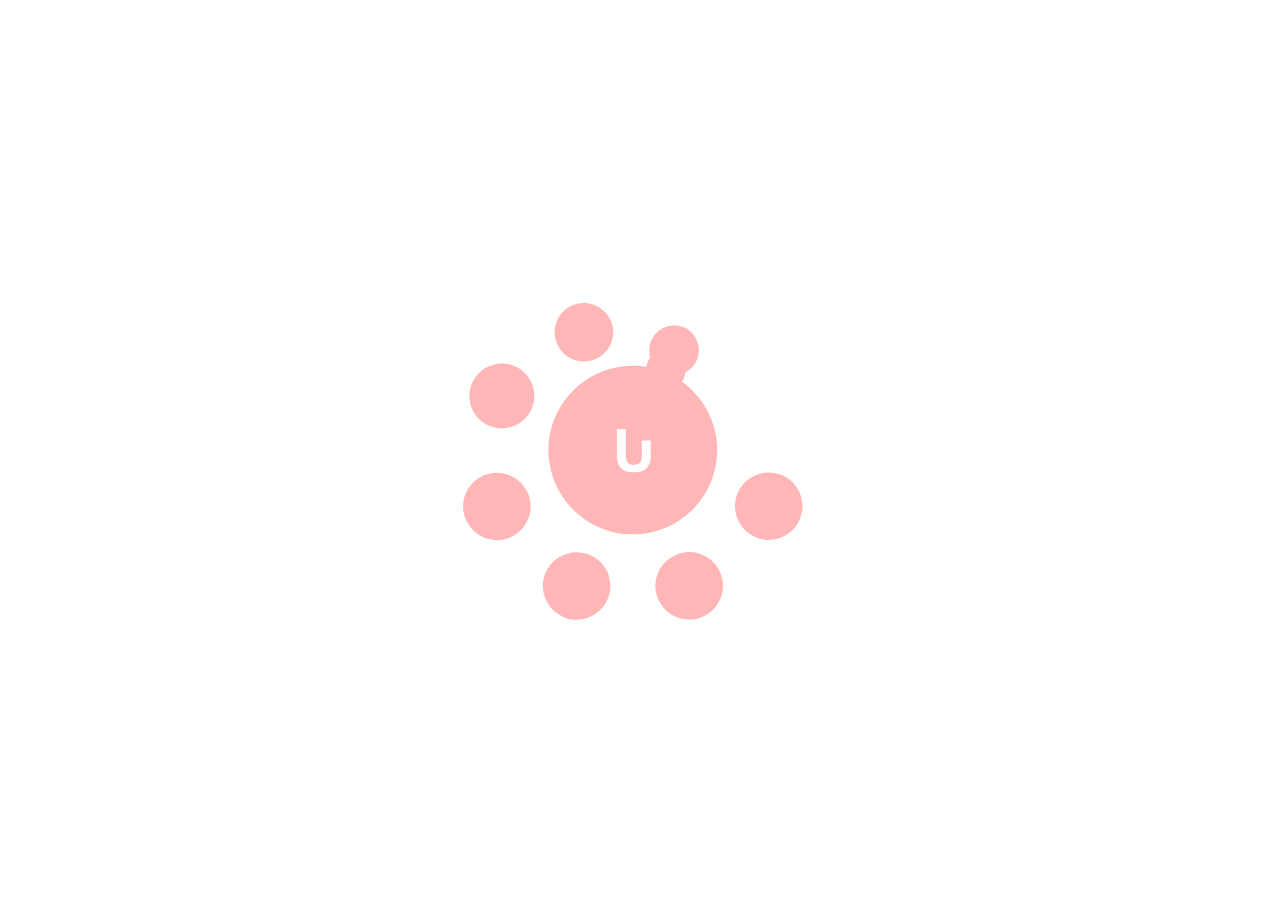
<file: demo/data.html>
<html xmlns="http://www.w3.org/1999/xhtml"><meta charset="UTF-8"><head>    <style>        body{            background-color:#ffffff;            margin: 0px;            height: 100%;            overflow: hidden;        }        #lottie{            background-color:#ffffff;            width:100%;            height:100%;            display:block;            overflow: hidden;            transform: translate3d(0,0,0);            text-align: center;            opacity: 1;        }    </style></head><body><!-- build:scripto --><script>"undefined"!=typeof navigator&&function(t,e){"object"==typeof exports&&"undefined"!=typeof module?module.exports=e():"function"==typeof define&&define.amd?define(e):(t="undefined"!=typeof globalThis?globalThis:t||self).lottie=e()}(this,(function(){"use strict";var svgNS="http://www.w3.org/2000/svg",locationHref="",_useWebWorker=!1,initialDefaultFrame=-999999,setWebWorker=function(t){_useWebWorker=!!t},getWebWorker=function(){return _useWebWorker},setLocationHref=function(t){locationHref=t},getLocationHref=function(){return locationHref};function createTag(t){return document.createElement(t)}function extendPrototype(t,e){var r,i,s=t.length;for(r=0;r<s;r+=1)for(var a in i=t[r].prototype)Object.prototype.hasOwnProperty.call(i,a)&&(e.prototype[a]=i[a])}function getDescriptor(t,e){return Object.getOwnPropertyDescriptor(t,e)}function createProxyFunction(t){function e(){}return e.prototype=t,e}var audioControllerFactory=function(){function t(t){this.audios=[],this.audioFactory=t,this._volume=1,this._isMuted=!1}return t.prototype={addAudio:function(t){this.audios.push(t)},pause:function(){var t,e=this.audios.length;for(t=0;t<e;t+=1)this.audios[t].pause()},resume:function(){var t,e=this.audios.length;for(t=0;t<e;t+=1)this.audios[t].resume()},setRate:function(t){var e,r=this.audios.length;for(e=0;e<r;e+=1)this.audios[e].setRate(t)},createAudio:function(t){return this.audioFactory?this.audioFactory(t):window.Howl?new window.Howl({src:[t]}):{isPlaying:!1,play:function(){this.isPlaying=!0},seek:function(){this.isPlaying=!1},playing:function(){},rate:function(){},setVolume:function(){}}},setAudioFactory:function(t){this.audioFactory=t},setVolume:function(t){this._volume=t,this._updateVolume()},mute:function(){this._isMuted=!0,this._updateVolume()},unmute:function(){this._isMuted=!1,this._updateVolume()},getVolume:function(){return this._volume},_updateVolume:function(){var t,e=this.audios.length;for(t=0;t<e;t+=1)this.audios[t].volume(this._volume*(this._isMuted?0:1))}},function(){return new t}}(),createTypedArray=function(){function t(t,e){var r,i=0,s=[];switch(t){case"int16":case"uint8c":r=1;break;default:r=1.1}for(i=0;i<e;i+=1)s.push(r);return s}return"function"==typeof Uint8ClampedArray&&"function"==typeof Float32Array?function(e,r){return"float32"===e?new Float32Array(r):"int16"===e?new Int16Array(r):"uint8c"===e?new Uint8ClampedArray(r):t(e,r)}:t}();function createSizedArray(t){return Array.apply(null,{length:t})}function _typeof$6(t){return _typeof$6="function"==typeof Symbol&&"symbol"==typeof Symbol.iterator?function(t){return typeof t}:function(t){return t&&"function"==typeof Symbol&&t.constructor===Symbol&&t!==Symbol.prototype?"symbol":typeof t},_typeof$6(t)}var subframeEnabled=!0,expressionsPlugin=null,expressionsInterfaces=null,idPrefix$1="",isSafari=/^((?!chrome|android).)*safari/i.test(navigator.userAgent),_shouldRoundValues=!1,bmPow=Math.pow,bmSqrt=Math.sqrt,bmFloor=Math.floor,bmMax=Math.max,bmMin=Math.min,BMMath={};function ProjectInterface$1(){return{}}!function(){var t,e=["abs","acos","acosh","asin","asinh","atan","atanh","atan2","ceil","cbrt","expm1","clz32","cos","cosh","exp","floor","fround","hypot","imul","log","log1p","log2","log10","max","min","pow","random","round","sign","sin","sinh","sqrt","tan","tanh","trunc","E","LN10","LN2","LOG10E","LOG2E","PI","SQRT1_2","SQRT2"],r=e.length;for(t=0;t<r;t+=1)BMMath[e[t]]=Math[e[t]]}(),BMMath.random=Math.random,BMMath.abs=function(t){if("object"===_typeof$6(t)&&t.length){var e,r=createSizedArray(t.length),i=t.length;for(e=0;e<i;e+=1)r[e]=Math.abs(t[e]);return r}return Math.abs(t)};var defaultCurveSegments=150,degToRads=Math.PI/180,roundCorner=.5519;function roundValues(t){_shouldRoundValues=!!t}function bmRnd(t){return _shouldRoundValues?Math.round(t):t}function styleDiv(t){t.style.position="absolute",t.style.top=0,t.style.left=0,t.style.display="block",t.style.transformOrigin="0 0",t.style.webkitTransformOrigin="0 0",t.style.backfaceVisibility="visible",t.style.webkitBackfaceVisibility="visible",t.style.transformStyle="preserve-3d",t.style.webkitTransformStyle="preserve-3d",t.style.mozTransformStyle="preserve-3d"}function BMEnterFrameEvent(t,e,r,i){this.type=t,this.currentTime=e,this.totalTime=r,this.direction=i<0?-1:1}function BMCompleteEvent(t,e){this.type=t,this.direction=e<0?-1:1}function BMCompleteLoopEvent(t,e,r,i){this.type=t,this.currentLoop=r,this.totalLoops=e,this.direction=i<0?-1:1}function BMSegmentStartEvent(t,e,r){this.type=t,this.firstFrame=e,this.totalFrames=r}function BMDestroyEvent(t,e){this.type=t,this.target=e}function BMRenderFrameErrorEvent(t,e){this.type="renderFrameError",this.nativeError=t,this.currentTime=e}function BMConfigErrorEvent(t){this.type="configError",this.nativeError=t}function BMAnimationConfigErrorEvent(t,e){this.type=t,this.nativeError=e}var createElementID=(_count=0,function(){return idPrefix$1+"__lottie_element_"+(_count+=1)}),_count;function HSVtoRGB(t,e,r){var i,s,a,n,o,h,l,p;switch(h=r*(1-e),l=r*(1-(o=6*t-(n=Math.floor(6*t)))*e),p=r*(1-(1-o)*e),n%6){case 0:i=r,s=p,a=h;break;case 1:i=l,s=r,a=h;break;case 2:i=h,s=r,a=p;break;case 3:i=h,s=l,a=r;break;case 4:i=p,s=h,a=r;break;case 5:i=r,s=h,a=l}return[i,s,a]}function RGBtoHSV(t,e,r){var i,s=Math.max(t,e,r),a=Math.min(t,e,r),n=s-a,o=0===s?0:n/s,h=s/255;switch(s){case a:i=0;break;case t:i=e-r+n*(e<r?6:0),i/=6*n;break;case e:i=r-t+2*n,i/=6*n;break;case r:i=t-e+4*n,i/=6*n}return[i,o,h]}function addSaturationToRGB(t,e){var r=RGBtoHSV(255*t[0],255*t[1],255*t[2]);return r[1]+=e,r[1]>1?r[1]=1:r[1]<=0&&(r[1]=0),HSVtoRGB(r[0],r[1],r[2])}function addBrightnessToRGB(t,e){var r=RGBtoHSV(255*t[0],255*t[1],255*t[2]);return r[2]+=e,r[2]>1?r[2]=1:r[2]<0&&(r[2]=0),HSVtoRGB(r[0],r[1],r[2])}function addHueToRGB(t,e){var r=RGBtoHSV(255*t[0],255*t[1],255*t[2]);return r[0]+=e/360,r[0]>1?r[0]-=1:r[0]<0&&(r[0]+=1),HSVtoRGB(r[0],r[1],r[2])}var rgbToHex=function(){var t,e,r=[];for(t=0;t<256;t+=1)e=t.toString(16),r[t]=1===e.length?"0"+e:e;return function(t,e,i){return t<0&&(t=0),e<0&&(e=0),i<0&&(i=0),"#"+r[t]+r[e]+r[i]}}(),setSubframeEnabled=function(t){subframeEnabled=!!t},getSubframeEnabled=function(){return subframeEnabled},setExpressionsPlugin=function(t){expressionsPlugin=t},getExpressionsPlugin=function(){return expressionsPlugin},setExpressionInterfaces=function(t){expressionsInterfaces=t},getExpressionInterfaces=function(){return expressionsInterfaces},setDefaultCurveSegments=function(t){defaultCurveSegments=t},getDefaultCurveSegments=function(){return defaultCurveSegments},setIdPrefix=function(t){idPrefix$1=t},getIdPrefix=function(){return idPrefix$1};function createNS(t){return document.createElementNS(svgNS,t)}function _typeof$5(t){return _typeof$5="function"==typeof Symbol&&"symbol"==typeof Symbol.iterator?function(t){return typeof t}:function(t){return t&&"function"==typeof Symbol&&t.constructor===Symbol&&t!==Symbol.prototype?"symbol":typeof t},_typeof$5(t)}var dataManager=function(){var t,e,r=1,i=[],s={onmessage:function(){},postMessage:function(e){t({data:e})}},a={postMessage:function(t){s.onmessage({data:t})}};function n(){e||(e=function(e){if(window.Worker&&window.Blob&&getWebWorker()){var r=new Blob(["var _workerSelf = self; self.onmessage = ",e.toString()],{type:"text/javascript"}),i=URL.createObjectURL(r);return new Worker(i)}return t=e,s}((function(t){if(a.dataManager||(a.dataManager=function(){function t(s,a){var n,o,h,l,p,m,c=s.length;for(o=0;o<c;o+=1)if("ks"in(n=s[o])&&!n.completed){if(n.completed=!0,n.hasMask){var d=n.masksProperties;for(l=d.length,h=0;h<l;h+=1)if(d[h].pt.k.i)i(d[h].pt.k);else for(m=d[h].pt.k.length,p=0;p<m;p+=1)d[h].pt.k[p].s&&i(d[h].pt.k[p].s[0]),d[h].pt.k[p].e&&i(d[h].pt.k[p].e[0])}0===n.ty?(n.layers=e(n.refId,a),t(n.layers,a)):4===n.ty?r(n.shapes):5===n.ty&&f(n)}}function e(t,e){var r=function(t,e){for(var r=0,i=e.length;r<i;){if(e[r].id===t)return e[r];r+=1}return null}(t,e);return r?r.layers.__used?JSON.parse(JSON.stringify(r.layers)):(r.layers.__used=!0,r.layers):null}function r(t){var e,s,a;for(e=t.length-1;e>=0;e-=1)if("sh"===t[e].ty)if(t[e].ks.k.i)i(t[e].ks.k);else for(a=t[e].ks.k.length,s=0;s<a;s+=1)t[e].ks.k[s].s&&i(t[e].ks.k[s].s[0]),t[e].ks.k[s].e&&i(t[e].ks.k[s].e[0]);else"gr"===t[e].ty&&r(t[e].it)}function i(t){var e,r=t.i.length;for(e=0;e<r;e+=1)t.i[e][0]+=t.v[e][0],t.i[e][1]+=t.v[e][1],t.o[e][0]+=t.v[e][0],t.o[e][1]+=t.v[e][1]}function s(t,e){var r=e?e.split("."):[100,100,100];return t[0]>r[0]||!(r[0]>t[0])&&(t[1]>r[1]||!(r[1]>t[1])&&(t[2]>r[2]||!(r[2]>t[2])&&null))}var a,n=function(){var t=[4,4,14];function e(t){var e,r,i,s=t.length;for(e=0;e<s;e+=1)5===t[e].ty&&(i=void 0,i=(r=t[e]).t.d,r.t.d={k:[{s:i,t:0}]})}return function(r){if(s(t,r.v)&&(e(r.layers),r.assets)){var i,a=r.assets.length;for(i=0;i<a;i+=1)r.assets[i].layers&&e(r.assets[i].layers)}}}(),o=(a=[4,7,99],function(t){if(t.chars&&!s(a,t.v)){var e,i=t.chars.length;for(e=0;e<i;e+=1){var n=t.chars[e];n.data&&n.data.shapes&&(r(n.data.shapes),n.data.ip=0,n.data.op=99999,n.data.st=0,n.data.sr=1,n.data.ks={p:{k:[0,0],a:0},s:{k:[100,100],a:0},a:{k:[0,0],a:0},r:{k:0,a:0},o:{k:100,a:0}},t.chars[e].t||(n.data.shapes.push({ty:"no"}),n.data.shapes[0].it.push({p:{k:[0,0],a:0},s:{k:[100,100],a:0},a:{k:[0,0],a:0},r:{k:0,a:0},o:{k:100,a:0},sk:{k:0,a:0},sa:{k:0,a:0},ty:"tr"})))}}}),h=function(){var t=[5,7,15];function e(t){var e,r,i=t.length;for(e=0;e<i;e+=1)5===t[e].ty&&(r=void 0,"number"==typeof(r=t[e].t.p).a&&(r.a={a:0,k:r.a}),"number"==typeof r.p&&(r.p={a:0,k:r.p}),"number"==typeof r.r&&(r.r={a:0,k:r.r}))}return function(r){if(s(t,r.v)&&(e(r.layers),r.assets)){var i,a=r.assets.length;for(i=0;i<a;i+=1)r.assets[i].layers&&e(r.assets[i].layers)}}}(),l=function(){var t=[4,1,9];function e(t){var r,i,s,a=t.length;for(r=0;r<a;r+=1)if("gr"===t[r].ty)e(t[r].it);else if("fl"===t[r].ty||"st"===t[r].ty)if(t[r].c.k&&t[r].c.k[0].i)for(s=t[r].c.k.length,i=0;i<s;i+=1)t[r].c.k[i].s&&(t[r].c.k[i].s[0]/=255,t[r].c.k[i].s[1]/=255,t[r].c.k[i].s[2]/=255,t[r].c.k[i].s[3]/=255),t[r].c.k[i].e&&(t[r].c.k[i].e[0]/=255,t[r].c.k[i].e[1]/=255,t[r].c.k[i].e[2]/=255,t[r].c.k[i].e[3]/=255);else t[r].c.k[0]/=255,t[r].c.k[1]/=255,t[r].c.k[2]/=255,t[r].c.k[3]/=255}function r(t){var r,i=t.length;for(r=0;r<i;r+=1)4===t[r].ty&&e(t[r].shapes)}return function(e){if(s(t,e.v)&&(r(e.layers),e.assets)){var i,a=e.assets.length;for(i=0;i<a;i+=1)e.assets[i].layers&&r(e.assets[i].layers)}}}(),p=function(){var t=[4,4,18];function e(t){var r,i,s;for(r=t.length-1;r>=0;r-=1)if("sh"===t[r].ty)if(t[r].ks.k.i)t[r].ks.k.c=t[r].closed;else for(s=t[r].ks.k.length,i=0;i<s;i+=1)t[r].ks.k[i].s&&(t[r].ks.k[i].s[0].c=t[r].closed),t[r].ks.k[i].e&&(t[r].ks.k[i].e[0].c=t[r].closed);else"gr"===t[r].ty&&e(t[r].it)}function r(t){var r,i,s,a,n,o,h=t.length;for(i=0;i<h;i+=1){if((r=t[i]).hasMask){var l=r.masksProperties;for(a=l.length,s=0;s<a;s+=1)if(l[s].pt.k.i)l[s].pt.k.c=l[s].cl;else for(o=l[s].pt.k.length,n=0;n<o;n+=1)l[s].pt.k[n].s&&(l[s].pt.k[n].s[0].c=l[s].cl),l[s].pt.k[n].e&&(l[s].pt.k[n].e[0].c=l[s].cl)}4===r.ty&&e(r.shapes)}}return function(e){if(s(t,e.v)&&(r(e.layers),e.assets)){var i,a=e.assets.length;for(i=0;i<a;i+=1)e.assets[i].layers&&r(e.assets[i].layers)}}}();function f(t){0===t.t.a.length&&t.t.p}var m={completeData:function(r){r.__complete||(l(r),n(r),o(r),h(r),p(r),t(r.layers,r.assets),function(r,i){if(r){var s=0,a=r.length;for(s=0;s<a;s+=1)1===r[s].t&&(r[s].data.layers=e(r[s].data.refId,i),t(r[s].data.layers,i))}}(r.chars,r.assets),r.__complete=!0)}};return m.checkColors=l,m.checkChars=o,m.checkPathProperties=h,m.checkShapes=p,m.completeLayers=t,m}()),a.assetLoader||(a.assetLoader=function(){function t(t){var e=t.getResponseHeader("content-type");return e&&"json"===t.responseType&&-1!==e.indexOf("json")||t.response&&"object"===_typeof$5(t.response)?t.response:t.response&&"string"==typeof t.response?JSON.parse(t.response):t.responseText?JSON.parse(t.responseText):null}return{load:function(e,r,i,s){var a,n=new XMLHttpRequest;try{n.responseType="json"}catch(t){}n.onreadystatechange=function(){if(4===n.readyState)if(200===n.status)a=t(n),i(a);else try{a=t(n),i(a)}catch(t){s&&s(t)}};try{n.open(["G","E","T"].join(""),e,!0)}catch(t){n.open(["G","E","T"].join(""),r+"/"+e,!0)}n.send()}}}()),"loadAnimation"===t.data.type)a.assetLoader.load(t.data.path,t.data.fullPath,(function(e){a.dataManager.completeData(e),a.postMessage({id:t.data.id,payload:e,status:"success"})}),(function(){a.postMessage({id:t.data.id,status:"error"})}));else if("complete"===t.data.type){var e=t.data.animation;a.dataManager.completeData(e),a.postMessage({id:t.data.id,payload:e,status:"success"})}else"loadData"===t.data.type&&a.assetLoader.load(t.data.path,t.data.fullPath,(function(e){a.postMessage({id:t.data.id,payload:e,status:"success"})}),(function(){a.postMessage({id:t.data.id,status:"error"})}))})),e.onmessage=function(t){var e=t.data,r=e.id,s=i[r];i[r]=null,"success"===e.status?s.onComplete(e.payload):s.onError&&s.onError()})}function o(t,e){var s="processId_"+(r+=1);return i[s]={onComplete:t,onError:e},s}return{loadAnimation:function(t,r,i){n();var s=o(r,i);e.postMessage({type:"loadAnimation",path:t,fullPath:window.location.origin+window.location.pathname,id:s})},loadData:function(t,r,i){n();var s=o(r,i);e.postMessage({type:"loadData",path:t,fullPath:window.location.origin+window.location.pathname,id:s})},completeAnimation:function(t,r,i){n();var s=o(r,i);e.postMessage({type:"complete",animation:t,id:s})}}}(),ImagePreloader=function(){var t=function(){var t=createTag("canvas");t.width=1,t.height=1;var e=t.getContext("2d");return e.fillStyle="rgba(0,0,0,0)",e.fillRect(0,0,1,1),t}();function e(){this.loadedAssets+=1,this.loadedAssets===this.totalImages&&this.loadedFootagesCount===this.totalFootages&&this.imagesLoadedCb&&this.imagesLoadedCb(null)}function r(){this.loadedFootagesCount+=1,this.loadedAssets===this.totalImages&&this.loadedFootagesCount===this.totalFootages&&this.imagesLoadedCb&&this.imagesLoadedCb(null)}function i(t,e,r){var i="";if(t.e)i=t.p;else if(e){var s=t.p;-1!==s.indexOf("images/")&&(s=s.split("/")[1]),i=e+s}else i=r,i+=t.u?t.u:"",i+=t.p;return i}function s(t){var e=0,r=setInterval(function(){(t.getBBox().width||e>500)&&(this._imageLoaded(),clearInterval(r)),e+=1}.bind(this),50)}function a(t){var e={assetData:t},r=i(t,this.assetsPath,this.path);return dataManager.loadData(r,function(t){e.img=t,this._footageLoaded()}.bind(this),function(){e.img={},this._footageLoaded()}.bind(this)),e}function n(){this._imageLoaded=e.bind(this),this._footageLoaded=r.bind(this),this.testImageLoaded=s.bind(this),this.createFootageData=a.bind(this),this.assetsPath="",this.path="",this.totalImages=0,this.totalFootages=0,this.loadedAssets=0,this.loadedFootagesCount=0,this.imagesLoadedCb=null,this.images=[]}return n.prototype={loadAssets:function(t,e){var r;this.imagesLoadedCb=e;var i=t.length;for(r=0;r<i;r+=1)t[r].layers||(t[r].t&&"seq"!==t[r].t?3===t[r].t&&(this.totalFootages+=1,this.images.push(this.createFootageData(t[r]))):(this.totalImages+=1,this.images.push(this._createImageData(t[r]))))},setAssetsPath:function(t){this.assetsPath=t||""},setPath:function(t){this.path=t||""},loadedImages:function(){return this.totalImages===this.loadedAssets},loadedFootages:function(){return this.totalFootages===this.loadedFootagesCount},destroy:function(){this.imagesLoadedCb=null,this.images.length=0},getAsset:function(t){for(var e=0,r=this.images.length;e<r;){if(this.images[e].assetData===t)return this.images[e].img;e+=1}return null},createImgData:function(e){var r=i(e,this.assetsPath,this.path),s=createTag("img");s.crossOrigin="anonymous",s.addEventListener("load",this._imageLoaded,!1),s.addEventListener("error",function(){a.img=t,this._imageLoaded()}.bind(this),!1),s.src=r;var a={img:s,assetData:e};return a},createImageData:function(e){var r=i(e,this.assetsPath,this.path),s=createNS("image");isSafari?this.testImageLoaded(s):s.addEventListener("load",this._imageLoaded,!1),s.addEventListener("error",function(){a.img=t,this._imageLoaded()}.bind(this),!1),s.setAttributeNS("http://www.w3.org/1999/xlink","href",r),this._elementHelper.append?this._elementHelper.append(s):this._elementHelper.appendChild(s);var a={img:s,assetData:e};return a},imageLoaded:e,footageLoaded:r,setCacheType:function(t,e){"svg"===t?(this._elementHelper=e,this._createImageData=this.createImageData.bind(this)):this._createImageData=this.createImgData.bind(this)}},n}();function BaseEvent(){}BaseEvent.prototype={triggerEvent:function(t,e){if(this._cbs[t])for(var r=this._cbs[t],i=0;i<r.length;i+=1)r[i](e)},addEventListener:function(t,e){return this._cbs[t]||(this._cbs[t]=[]),this._cbs[t].push(e),function(){this.removeEventListener(t,e)}.bind(this)},removeEventListener:function(t,e){if(e){if(this._cbs[t]){for(var r=0,i=this._cbs[t].length;r<i;)this._cbs[t][r]===e&&(this._cbs[t].splice(r,1),r-=1,i-=1),r+=1;this._cbs[t].length||(this._cbs[t]=null)}}else this._cbs[t]=null}};var markerParser=function(){function t(t){for(var e,r=t.split("\r\n"),i={},s=0,a=0;a<r.length;a+=1)2===(e=r[a].split(":")).length&&(i[e[0]]=e[1].trim(),s+=1);if(0===s)throw new Error;return i}return function(e){for(var r=[],i=0;i<e.length;i+=1){var s=e[i],a={time:s.tm,duration:s.dr};try{a.payload=JSON.parse(e[i].cm)}catch(r){try{a.payload=t(e[i].cm)}catch(t){a.payload={name:e[i].cm}}}r.push(a)}return r}}(),ProjectInterface=function(){function t(t){this.compositions.push(t)}return function(){function e(t){for(var e=0,r=this.compositions.length;e<r;){if(this.compositions[e].data&&this.compositions[e].data.nm===t)return this.compositions[e].prepareFrame&&this.compositions[e].data.xt&&this.compositions[e].prepareFrame(this.currentFrame),this.compositions[e].compInterface;e+=1}return null}return e.compositions=[],e.currentFrame=0,e.registerComposition=t,e}}(),renderers={},registerRenderer=function(t,e){renderers[t]=e};function getRenderer(t){return renderers[t]}function getRegisteredRenderer(){if(renderers.canvas)return"canvas";for(var t in renderers)if(renderers[t])return t;return""}function _typeof$4(t){return _typeof$4="function"==typeof Symbol&&"symbol"==typeof Symbol.iterator?function(t){return typeof t}:function(t){return t&&"function"==typeof Symbol&&t.constructor===Symbol&&t!==Symbol.prototype?"symbol":typeof t},_typeof$4(t)}var AnimationItem=function(){this._cbs=[],this.name="",this.path="",this.isLoaded=!1,this.currentFrame=0,this.currentRawFrame=0,this.firstFrame=0,this.totalFrames=0,this.frameRate=0,this.frameMult=0,this.playSpeed=1,this.playDirection=1,this.playCount=0,this.animationData={},this.assets=[],this.isPaused=!0,this.autoplay=!1,this.loop=!0,this.renderer=null,this.animationID=createElementID(),this.assetsPath="",this.timeCompleted=0,this.segmentPos=0,this.isSubframeEnabled=getSubframeEnabled(),this.segments=[],this._idle=!0,this._completedLoop=!1,this.projectInterface=ProjectInterface(),this.imagePreloader=new ImagePreloader,this.audioController=audioControllerFactory(),this.markers=[],this.configAnimation=this.configAnimation.bind(this),this.onSetupError=this.onSetupError.bind(this),this.onSegmentComplete=this.onSegmentComplete.bind(this),this.drawnFrameEvent=new BMEnterFrameEvent("drawnFrame",0,0,0)};extendPrototype([BaseEvent],AnimationItem),AnimationItem.prototype.setParams=function(t){(t.wrapper||t.container)&&(this.wrapper=t.wrapper||t.container);var e="svg";t.animType?e=t.animType:t.renderer&&(e=t.renderer);var r=getRenderer(e);this.renderer=new r(this,t.rendererSettings),this.imagePreloader.setCacheType(e,this.renderer.globalData.defs),this.renderer.setProjectInterface(this.projectInterface),this.animType=e,""===t.loop||null===t.loop||void 0===t.loop||!0===t.loop?this.loop=!0:!1===t.loop?this.loop=!1:this.loop=parseInt(t.loop,10),this.autoplay=!("autoplay"in t)||t.autoplay,this.name=t.name?t.name:"",this.autoloadSegments=!Object.prototype.hasOwnProperty.call(t,"autoloadSegments")||t.autoloadSegments,this.assetsPath=t.assetsPath,this.initialSegment=t.initialSegment,t.audioFactory&&this.audioController.setAudioFactory(t.audioFactory),t.animationData?this.setupAnimation(t.animationData):t.path&&(-1!==t.path.lastIndexOf("\\")?this.path=t.path.substr(0,t.path.lastIndexOf("\\")+1):this.path=t.path.substr(0,t.path.lastIndexOf("/")+1),this.fileName=t.path.substr(t.path.lastIndexOf("/")+1),this.fileName=this.fileName.substr(0,this.fileName.lastIndexOf(".json")),dataManager.loadAnimation(t.path,this.configAnimation,this.onSetupError))},AnimationItem.prototype.onSetupError=function(){this.trigger("data_failed")},AnimationItem.prototype.setupAnimation=function(t){dataManager.completeAnimation(t,this.configAnimation)},AnimationItem.prototype.setData=function(t,e){e&&"object"!==_typeof$4(e)&&(e=JSON.parse(e));var r={wrapper:t,animationData:e},i=t.attributes;r.path=i.getNamedItem("data-animation-path")?i.getNamedItem("data-animation-path").value:i.getNamedItem("data-bm-path")?i.getNamedItem("data-bm-path").value:i.getNamedItem("bm-path")?i.getNamedItem("bm-path").value:"",r.animType=i.getNamedItem("data-anim-type")?i.getNamedItem("data-anim-type").value:i.getNamedItem("data-bm-type")?i.getNamedItem("data-bm-type").value:i.getNamedItem("bm-type")?i.getNamedItem("bm-type").value:i.getNamedItem("data-bm-renderer")?i.getNamedItem("data-bm-renderer").value:i.getNamedItem("bm-renderer")?i.getNamedItem("bm-renderer").value:getRegisteredRenderer()||"canvas";var s=i.getNamedItem("data-anim-loop")?i.getNamedItem("data-anim-loop").value:i.getNamedItem("data-bm-loop")?i.getNamedItem("data-bm-loop").value:i.getNamedItem("bm-loop")?i.getNamedItem("bm-loop").value:"";"false"===s?r.loop=!1:"true"===s?r.loop=!0:""!==s&&(r.loop=parseInt(s,10));var a=i.getNamedItem("data-anim-autoplay")?i.getNamedItem("data-anim-autoplay").value:i.getNamedItem("data-bm-autoplay")?i.getNamedItem("data-bm-autoplay").value:!i.getNamedItem("bm-autoplay")||i.getNamedItem("bm-autoplay").value;r.autoplay="false"!==a,r.name=i.getNamedItem("data-name")?i.getNamedItem("data-name").value:i.getNamedItem("data-bm-name")?i.getNamedItem("data-bm-name").value:i.getNamedItem("bm-name")?i.getNamedItem("bm-name").value:"","false"===(i.getNamedItem("data-anim-prerender")?i.getNamedItem("data-anim-prerender").value:i.getNamedItem("data-bm-prerender")?i.getNamedItem("data-bm-prerender").value:i.getNamedItem("bm-prerender")?i.getNamedItem("bm-prerender").value:"")&&(r.prerender=!1),r.path?this.setParams(r):this.trigger("destroy")},AnimationItem.prototype.includeLayers=function(t){t.op>this.animationData.op&&(this.animationData.op=t.op,this.totalFrames=Math.floor(t.op-this.animationData.ip));var e,r,i=this.animationData.layers,s=i.length,a=t.layers,n=a.length;for(r=0;r<n;r+=1)for(e=0;e<s;){if(i[e].id===a[r].id){i[e]=a[r];break}e+=1}if((t.chars||t.fonts)&&(this.renderer.globalData.fontManager.addChars(t.chars),this.renderer.globalData.fontManager.addFonts(t.fonts,this.renderer.globalData.defs)),t.assets)for(s=t.assets.length,e=0;e<s;e+=1)this.animationData.assets.push(t.assets[e]);this.animationData.__complete=!1,dataManager.completeAnimation(this.animationData,this.onSegmentComplete)},AnimationItem.prototype.onSegmentComplete=function(t){this.animationData=t;var e=getExpressionsPlugin();e&&e.initExpressions(this),this.loadNextSegment()},AnimationItem.prototype.loadNextSegment=function(){var t=this.animationData.segments;if(!t||0===t.length||!this.autoloadSegments)return this.trigger("data_ready"),void(this.timeCompleted=this.totalFrames);var e=t.shift();this.timeCompleted=e.time*this.frameRate;var r=this.path+this.fileName+"_"+this.segmentPos+".json";this.segmentPos+=1,dataManager.loadData(r,this.includeLayers.bind(this),function(){this.trigger("data_failed")}.bind(this))},AnimationItem.prototype.loadSegments=function(){this.animationData.segments||(this.timeCompleted=this.totalFrames),this.loadNextSegment()},AnimationItem.prototype.imagesLoaded=function(){this.trigger("loaded_images"),this.checkLoaded()},AnimationItem.prototype.preloadImages=function(){this.imagePreloader.setAssetsPath(this.assetsPath),this.imagePreloader.setPath(this.path),this.imagePreloader.loadAssets(this.animationData.assets,this.imagesLoaded.bind(this))},AnimationItem.prototype.configAnimation=function(t){if(this.renderer)try{this.animationData=t,this.initialSegment?(this.totalFrames=Math.floor(this.initialSegment[1]-this.initialSegment[0]),this.firstFrame=Math.round(this.initialSegment[0])):(this.totalFrames=Math.floor(this.animationData.op-this.animationData.ip),this.firstFrame=Math.round(this.animationData.ip)),this.renderer.configAnimation(t),t.assets||(t.assets=[]),this.assets=this.animationData.assets,this.frameRate=this.animationData.fr,this.frameMult=this.animationData.fr/1e3,this.renderer.searchExtraCompositions(t.assets),this.markers=markerParser(t.markers||[]),this.trigger("config_ready"),this.preloadImages(),this.loadSegments(),this.updaFrameModifier(),this.waitForFontsLoaded(),this.isPaused&&this.audioController.pause()}catch(t){this.triggerConfigError(t)}},AnimationItem.prototype.waitForFontsLoaded=function(){this.renderer&&(this.renderer.globalData.fontManager.isLoaded?this.checkLoaded():setTimeout(this.waitForFontsLoaded.bind(this),20))},AnimationItem.prototype.checkLoaded=function(){if(!this.isLoaded&&this.renderer.globalData.fontManager.isLoaded&&(this.imagePreloader.loadedImages()||"canvas"!==this.renderer.rendererType)&&this.imagePreloader.loadedFootages()){this.isLoaded=!0;var t=getExpressionsPlugin();t&&t.initExpressions(this),this.renderer.initItems(),setTimeout(function(){this.trigger("DOMLoaded")}.bind(this),0),this.gotoFrame(),this.autoplay&&this.play()}},AnimationItem.prototype.resize=function(t,e){var r="number"==typeof t?t:void 0,i="number"==typeof e?e:void 0;this.renderer.updateContainerSize(r,i)},AnimationItem.prototype.setSubframe=function(t){this.isSubframeEnabled=!!t},AnimationItem.prototype.gotoFrame=function(){this.currentFrame=this.isSubframeEnabled?this.currentRawFrame:~~this.currentRawFrame,this.timeCompleted!==this.totalFrames&&this.currentFrame>this.timeCompleted&&(this.currentFrame=this.timeCompleted),this.trigger("enterFrame"),this.renderFrame(),this.trigger("drawnFrame")},AnimationItem.prototype.renderFrame=function(){if(!1!==this.isLoaded&&this.renderer)try{this.renderer.renderFrame(this.currentFrame+this.firstFrame)}catch(t){this.triggerRenderFrameError(t)}},AnimationItem.prototype.play=function(t){t&&this.name!==t||!0===this.isPaused&&(this.isPaused=!1,this.trigger("_pause"),this.audioController.resume(),this._idle&&(this._idle=!1,this.trigger("_active")))},AnimationItem.prototype.pause=function(t){t&&this.name!==t||!1===this.isPaused&&(this.isPaused=!0,this.trigger("_play"),this._idle=!0,this.trigger("_idle"),this.audioController.pause())},AnimationItem.prototype.togglePause=function(t){t&&this.name!==t||(!0===this.isPaused?this.play():this.pause())},AnimationItem.prototype.stop=function(t){t&&this.name!==t||(this.pause(),this.playCount=0,this._completedLoop=!1,this.setCurrentRawFrameValue(0))},AnimationItem.prototype.getMarkerData=function(t){for(var e,r=0;r<this.markers.length;r+=1)if((e=this.markers[r]).payload&&e.payload.name===t)return e;return null},AnimationItem.prototype.goToAndStop=function(t,e,r){if(!r||this.name===r){var i=Number(t);if(isNaN(i)){var s=this.getMarkerData(t);s&&this.goToAndStop(s.time,!0)}else e?this.setCurrentRawFrameValue(t):this.setCurrentRawFrameValue(t*this.frameModifier);this.pause()}},AnimationItem.prototype.goToAndPlay=function(t,e,r){if(!r||this.name===r){var i=Number(t);if(isNaN(i)){var s=this.getMarkerData(t);s&&(s.duration?this.playSegments([s.time,s.time+s.duration],!0):this.goToAndStop(s.time,!0))}else this.goToAndStop(i,e,r);this.play()}},AnimationItem.prototype.advanceTime=function(t){if(!0!==this.isPaused&&!1!==this.isLoaded){var e=this.currentRawFrame+t*this.frameModifier,r=!1;e>=this.totalFrames-1&&this.frameModifier>0?this.loop&&this.playCount!==this.loop?e>=this.totalFrames?(this.playCount+=1,this.checkSegments(e%this.totalFrames)||(this.setCurrentRawFrameValue(e%this.totalFrames),this._completedLoop=!0,this.trigger("loopComplete"))):this.setCurrentRawFrameValue(e):this.checkSegments(e>this.totalFrames?e%this.totalFrames:0)||(r=!0,e=this.totalFrames-1):e<0?this.checkSegments(e%this.totalFrames)||(!this.loop||this.playCount--<=0&&!0!==this.loop?(r=!0,e=0):(this.setCurrentRawFrameValue(this.totalFrames+e%this.totalFrames),this._completedLoop?this.trigger("loopComplete"):this._completedLoop=!0)):this.setCurrentRawFrameValue(e),r&&(this.setCurrentRawFrameValue(e),this.pause(),this.trigger("complete"))}},AnimationItem.prototype.adjustSegment=function(t,e){this.playCount=0,t[1]<t[0]?(this.frameModifier>0&&(this.playSpeed<0?this.setSpeed(-this.playSpeed):this.setDirection(-1)),this.totalFrames=t[0]-t[1],this.timeCompleted=this.totalFrames,this.firstFrame=t[1],this.setCurrentRawFrameValue(this.totalFrames-.001-e)):t[1]>t[0]&&(this.frameModifier<0&&(this.playSpeed<0?this.setSpeed(-this.playSpeed):this.setDirection(1)),this.totalFrames=t[1]-t[0],this.timeCompleted=this.totalFrames,this.firstFrame=t[0],this.setCurrentRawFrameValue(.001+e)),this.trigger("segmentStart")},AnimationItem.prototype.setSegment=function(t,e){var r=-1;this.isPaused&&(this.currentRawFrame+this.firstFrame<t?r=t:this.currentRawFrame+this.firstFrame>e&&(r=e-t)),this.firstFrame=t,this.totalFrames=e-t,this.timeCompleted=this.totalFrames,-1!==r&&this.goToAndStop(r,!0)},AnimationItem.prototype.playSegments=function(t,e){if(e&&(this.segments.length=0),"object"===_typeof$4(t[0])){var r,i=t.length;for(r=0;r<i;r+=1)this.segments.push(t[r])}else this.segments.push(t);this.segments.length&&e&&this.adjustSegment(this.segments.shift(),0),this.isPaused&&this.play()},AnimationItem.prototype.resetSegments=function(t){this.segments.length=0,this.segments.push([this.animationData.ip,this.animationData.op]),t&&this.checkSegments(0)},AnimationItem.prototype.checkSegments=function(t){return!!this.segments.length&&(this.adjustSegment(this.segments.shift(),t),!0)},AnimationItem.prototype.destroy=function(t){t&&this.name!==t||!this.renderer||(this.renderer.destroy(),this.imagePreloader.destroy(),this.trigger("destroy"),this._cbs=null,this.onEnterFrame=null,this.onLoopComplete=null,this.onComplete=null,this.onSegmentStart=null,this.onDestroy=null,this.renderer=null,this.renderer=null,this.imagePreloader=null,this.projectInterface=null)},AnimationItem.prototype.setCurrentRawFrameValue=function(t){this.currentRawFrame=t,this.gotoFrame()},AnimationItem.prototype.setSpeed=function(t){this.playSpeed=t,this.updaFrameModifier()},AnimationItem.prototype.setDirection=function(t){this.playDirection=t<0?-1:1,this.updaFrameModifier()},AnimationItem.prototype.setLoop=function(t){this.loop=t},AnimationItem.prototype.setVolume=function(t,e){e&&this.name!==e||this.audioController.setVolume(t)},AnimationItem.prototype.getVolume=function(){return this.audioController.getVolume()},AnimationItem.prototype.mute=function(t){t&&this.name!==t||this.audioController.mute()},AnimationItem.prototype.unmute=function(t){t&&this.name!==t||this.audioController.unmute()},AnimationItem.prototype.updaFrameModifier=function(){this.frameModifier=this.frameMult*this.playSpeed*this.playDirection,this.audioController.setRate(this.playSpeed*this.playDirection)},AnimationItem.prototype.getPath=function(){return this.path},AnimationItem.prototype.getAssetsPath=function(t){var e="";if(t.e)e=t.p;else if(this.assetsPath){var r=t.p;-1!==r.indexOf("images/")&&(r=r.split("/")[1]),e=this.assetsPath+r}else e=this.path,e+=t.u?t.u:"",e+=t.p;return e},AnimationItem.prototype.getAssetData=function(t){for(var e=0,r=this.assets.length;e<r;){if(t===this.assets[e].id)return this.assets[e];e+=1}return null},AnimationItem.prototype.hide=function(){this.renderer.hide()},AnimationItem.prototype.show=function(){this.renderer.show()},AnimationItem.prototype.getDuration=function(t){return t?this.totalFrames:this.totalFrames/this.frameRate},AnimationItem.prototype.updateDocumentData=function(t,e,r){try{this.renderer.getElementByPath(t).updateDocumentData(e,r)}catch(t){}},AnimationItem.prototype.trigger=function(t){if(this._cbs&&this._cbs[t])switch(t){case"enterFrame":this.triggerEvent(t,new BMEnterFrameEvent(t,this.currentFrame,this.totalFrames,this.frameModifier));break;case"drawnFrame":this.drawnFrameEvent.currentTime=this.currentFrame,this.drawnFrameEvent.totalTime=this.totalFrames,this.drawnFrameEvent.direction=this.frameModifier,this.triggerEvent(t,this.drawnFrameEvent);break;case"loopComplete":this.triggerEvent(t,new BMCompleteLoopEvent(t,this.loop,this.playCount,this.frameMult));break;case"complete":this.triggerEvent(t,new BMCompleteEvent(t,this.frameMult));break;case"segmentStart":this.triggerEvent(t,new BMSegmentStartEvent(t,this.firstFrame,this.totalFrames));break;case"destroy":this.triggerEvent(t,new BMDestroyEvent(t,this));break;default:this.triggerEvent(t)}"enterFrame"===t&&this.onEnterFrame&&this.onEnterFrame.call(this,new BMEnterFrameEvent(t,this.currentFrame,this.totalFrames,this.frameMult)),"loopComplete"===t&&this.onLoopComplete&&this.onLoopComplete.call(this,new BMCompleteLoopEvent(t,this.loop,this.playCount,this.frameMult)),"complete"===t&&this.onComplete&&this.onComplete.call(this,new BMCompleteEvent(t,this.frameMult)),"segmentStart"===t&&this.onSegmentStart&&this.onSegmentStart.call(this,new BMSegmentStartEvent(t,this.firstFrame,this.totalFrames)),"destroy"===t&&this.onDestroy&&this.onDestroy.call(this,new BMDestroyEvent(t,this))},AnimationItem.prototype.triggerRenderFrameError=function(t){var e=new BMRenderFrameErrorEvent(t,this.currentFrame);this.triggerEvent("error",e),this.onError&&this.onError.call(this,e)},AnimationItem.prototype.triggerConfigError=function(t){var e=new BMConfigErrorEvent(t,this.currentFrame);this.triggerEvent("error",e),this.onError&&this.onError.call(this,e)};var animationManager=function(){var t={},e=[],r=0,i=0,s=0,a=!0,n=!1;function o(t){for(var r=0,s=t.target;r<i;)e[r].animation===s&&(e.splice(r,1),r-=1,i-=1,s.isPaused||p()),r+=1}function h(t,r){if(!t)return null;for(var s=0;s<i;){if(e[s].elem===t&&null!==e[s].elem)return e[s].animation;s+=1}var a=new AnimationItem;return f(a,t),a.setData(t,r),a}function l(){s+=1,d()}function p(){s-=1}function f(t,r){t.addEventListener("destroy",o),t.addEventListener("_active",l),t.addEventListener("_idle",p),e.push({elem:r,animation:t}),i+=1}function m(t){var o,h=t-r;for(o=0;o<i;o+=1)e[o].animation.advanceTime(h);r=t,s&&!n?window.requestAnimationFrame(m):a=!0}function c(t){r=t,window.requestAnimationFrame(m)}function d(){!n&&s&&a&&(window.requestAnimationFrame(c),a=!1)}return t.registerAnimation=h,t.loadAnimation=function(t){var e=new AnimationItem;return f(e,null),e.setParams(t),e},t.setSpeed=function(t,r){var s;for(s=0;s<i;s+=1)e[s].animation.setSpeed(t,r)},t.setDirection=function(t,r){var s;for(s=0;s<i;s+=1)e[s].animation.setDirection(t,r)},t.play=function(t){var r;for(r=0;r<i;r+=1)e[r].animation.play(t)},t.pause=function(t){var r;for(r=0;r<i;r+=1)e[r].animation.pause(t)},t.stop=function(t){var r;for(r=0;r<i;r+=1)e[r].animation.stop(t)},t.togglePause=function(t){var r;for(r=0;r<i;r+=1)e[r].animation.togglePause(t)},t.searchAnimations=function(t,e,r){var i,s=[].concat([].slice.call(document.getElementsByClassName("lottie")),[].slice.call(document.getElementsByClassName("bodymovin"))),a=s.length;for(i=0;i<a;i+=1)r&&s[i].setAttribute("data-bm-type",r),h(s[i],t);if(e&&0===a){r||(r="svg");var n=document.getElementsByTagName("body")[0];n.innerText="";var o=createTag("div");o.style.width="100%",o.style.height="100%",o.setAttribute("data-bm-type",r),n.appendChild(o),h(o,t)}},t.resize=function(){var t;for(t=0;t<i;t+=1)e[t].animation.resize()},t.goToAndStop=function(t,r,s){var a;for(a=0;a<i;a+=1)e[a].animation.goToAndStop(t,r,s)},t.destroy=function(t){var r;for(r=i-1;r>=0;r-=1)e[r].animation.destroy(t)},t.freeze=function(){n=!0},t.unfreeze=function(){n=!1,d()},t.setVolume=function(t,r){var s;for(s=0;s<i;s+=1)e[s].animation.setVolume(t,r)},t.mute=function(t){var r;for(r=0;r<i;r+=1)e[r].animation.mute(t)},t.unmute=function(t){var r;for(r=0;r<i;r+=1)e[r].animation.unmute(t)},t.getRegisteredAnimations=function(){var t,r=e.length,i=[];for(t=0;t<r;t+=1)i.push(e[t].animation);return i},t}(),BezierFactory=function(){var t={getBezierEasing:function(t,r,i,s,a){var n=a||("bez_"+t+"_"+r+"_"+i+"_"+s).replace(/\./g,"p");if(e[n])return e[n];var o=new l([t,r,i,s]);return e[n]=o,o}},e={};var r=.1,i="function"==typeof Float32Array;function s(t,e){return 1-3*e+3*t}function a(t,e){return 3*e-6*t}function n(t){return 3*t}function o(t,e,r){return((s(e,r)*t+a(e,r))*t+n(e))*t}function h(t,e,r){return 3*s(e,r)*t*t+2*a(e,r)*t+n(e)}function l(t){this._p=t,this._mSampleValues=i?new Float32Array(11):new Array(11),this._precomputed=!1,this.get=this.get.bind(this)}return l.prototype={get:function(t){var e=this._p[0],r=this._p[1],i=this._p[2],s=this._p[3];return this._precomputed||this._precompute(),e===r&&i===s?t:0===t?0:1===t?1:o(this._getTForX(t),r,s)},_precompute:function(){var t=this._p[0],e=this._p[1],r=this._p[2],i=this._p[3];this._precomputed=!0,t===e&&r===i||this._calcSampleValues()},_calcSampleValues:function(){for(var t=this._p[0],e=this._p[2],i=0;i<11;++i)this._mSampleValues[i]=o(i*r,t,e)},_getTForX:function(t){for(var e=this._p[0],i=this._p[2],s=this._mSampleValues,a=0,n=1;10!==n&&s[n]<=t;++n)a+=r;var l=a+(t-s[--n])/(s[n+1]-s[n])*r,p=h(l,e,i);return p>=.001?function(t,e,r,i){for(var s=0;s<4;++s){var a=h(e,r,i);if(0===a)return e;e-=(o(e,r,i)-t)/a}return e}(t,l,e,i):0===p?l:function(t,e,r,i,s){var a,n,h=0;do{(a=o(n=e+(r-e)/2,i,s)-t)>0?r=n:e=n}while(Math.abs(a)>1e-7&&++h<10);return n}(t,a,a+r,e,i)}},t}(),pooling={double:function(t){return t.concat(createSizedArray(t.length))}},poolFactory=function(t,e,r){var i=0,s=t,a=createSizedArray(s);return{newElement:function(){return i?a[i-=1]:e()},release:function(t){i===s&&(a=pooling.double(a),s*=2),r&&r(t),a[i]=t,i+=1}}},bezierLengthPool=poolFactory(8,(function(){return{addedLength:0,percents:createTypedArray("float32",getDefaultCurveSegments()),lengths:createTypedArray("float32",getDefaultCurveSegments())}})),segmentsLengthPool=poolFactory(8,(function(){return{lengths:[],totalLength:0}}),(function(t){var e,r=t.lengths.length;for(e=0;e<r;e+=1)bezierLengthPool.release(t.lengths[e]);t.lengths.length=0}));function bezFunction(){var t=Math;function e(t,e,r,i,s,a){var n=t*i+e*s+r*a-s*i-a*t-r*e;return n>-.001&&n<.001}var r=function(t,e,r,i){var s,a,n,o,h,l,p=getDefaultCurveSegments(),f=0,m=[],c=[],d=bezierLengthPool.newElement();for(n=r.length,s=0;s<p;s+=1){for(h=s/(p-1),l=0,a=0;a<n;a+=1)o=bmPow(1-h,3)*t[a]+3*bmPow(1-h,2)*h*r[a]+3*(1-h)*bmPow(h,2)*i[a]+bmPow(h,3)*e[a],m[a]=o,null!==c[a]&&(l+=bmPow(m[a]-c[a],2)),c[a]=m[a];l&&(f+=l=bmSqrt(l)),d.percents[s]=h,d.lengths[s]=f}return d.addedLength=f,d};function i(t){this.segmentLength=0,this.points=new Array(t)}function s(t,e){this.partialLength=t,this.point=e}var a,n=(a={},function(t,r,n,o){var h=(t[0]+"_"+t[1]+"_"+r[0]+"_"+r[1]+"_"+n[0]+"_"+n[1]+"_"+o[0]+"_"+o[1]).replace(/\./g,"p");if(!a[h]){var l,p,f,m,c,d,u,y=getDefaultCurveSegments(),g=0,v=null;2===t.length&&(t[0]!==r[0]||t[1]!==r[1])&&e(t[0],t[1],r[0],r[1],t[0]+n[0],t[1]+n[1])&&e(t[0],t[1],r[0],r[1],r[0]+o[0],r[1]+o[1])&&(y=2);var b=new i(y);for(f=n.length,l=0;l<y;l+=1){for(u=createSizedArray(f),c=l/(y-1),d=0,p=0;p<f;p+=1)m=bmPow(1-c,3)*t[p]+3*bmPow(1-c,2)*c*(t[p]+n[p])+3*(1-c)*bmPow(c,2)*(r[p]+o[p])+bmPow(c,3)*r[p],u[p]=m,null!==v&&(d+=bmPow(u[p]-v[p],2));g+=d=bmSqrt(d),b.points[l]=new s(d,u),v=u}b.segmentLength=g,a[h]=b}return a[h]});function o(t,e){var r=e.percents,i=e.lengths,s=r.length,a=bmFloor((s-1)*t),n=t*e.addedLength,o=0;if(a===s-1||0===a||n===i[a])return r[a];for(var h=i[a]>n?-1:1,l=!0;l;)if(i[a]<=n&&i[a+1]>n?(o=(n-i[a])/(i[a+1]-i[a]),l=!1):a+=h,a<0||a>=s-1){if(a===s-1)return r[a];l=!1}return r[a]+(r[a+1]-r[a])*o}var h=createTypedArray("float32",8);return{getSegmentsLength:function(t){var e,i=segmentsLengthPool.newElement(),s=t.c,a=t.v,n=t.o,o=t.i,h=t._length,l=i.lengths,p=0;for(e=0;e<h-1;e+=1)l[e]=r(a[e],a[e+1],n[e],o[e+1]),p+=l[e].addedLength;return s&&h&&(l[e]=r(a[e],a[0],n[e],o[0]),p+=l[e].addedLength),i.totalLength=p,i},getNewSegment:function(e,r,i,s,a,n,l){a<0?a=0:a>1&&(a=1);var p,f=o(a,l),m=o(n=n>1?1:n,l),c=e.length,d=1-f,u=1-m,y=d*d*d,g=f*d*d*3,v=f*f*d*3,b=f*f*f,P=d*d*u,x=f*d*u+d*f*u+d*d*m,E=f*f*u+d*f*m+f*d*m,S=f*f*m,C=d*u*u,_=f*u*u+d*m*u+d*u*m,A=f*m*u+d*m*m+f*u*m,M=f*m*m,T=u*u*u,D=m*u*u+u*m*u+u*u*m,k=m*m*u+u*m*m+m*u*m,F=m*m*m;for(p=0;p<c;p+=1)h[4*p]=t.round(1e3*(y*e[p]+g*i[p]+v*s[p]+b*r[p]))/1e3,h[4*p+1]=t.round(1e3*(P*e[p]+x*i[p]+E*s[p]+S*r[p]))/1e3,h[4*p+2]=t.round(1e3*(C*e[p]+_*i[p]+A*s[p]+M*r[p]))/1e3,h[4*p+3]=t.round(1e3*(T*e[p]+D*i[p]+k*s[p]+F*r[p]))/1e3;return h},getPointInSegment:function(e,r,i,s,a,n){var h=o(a,n),l=1-h;return[t.round(1e3*(l*l*l*e[0]+(h*l*l+l*h*l+l*l*h)*i[0]+(h*h*l+l*h*h+h*l*h)*s[0]+h*h*h*r[0]))/1e3,t.round(1e3*(l*l*l*e[1]+(h*l*l+l*h*l+l*l*h)*i[1]+(h*h*l+l*h*h+h*l*h)*s[1]+h*h*h*r[1]))/1e3]},buildBezierData:n,pointOnLine2D:e,pointOnLine3D:function(r,i,s,a,n,o,h,l,p){if(0===s&&0===o&&0===p)return e(r,i,a,n,h,l);var f,m=t.sqrt(t.pow(a-r,2)+t.pow(n-i,2)+t.pow(o-s,2)),c=t.sqrt(t.pow(h-r,2)+t.pow(l-i,2)+t.pow(p-s,2)),d=t.sqrt(t.pow(h-a,2)+t.pow(l-n,2)+t.pow(p-o,2));return(f=m>c?m>d?m-c-d:d-c-m:d>c?d-c-m:c-m-d)>-1e-4&&f<1e-4}}}var bez=bezFunction(),initFrame=initialDefaultFrame,mathAbs=Math.abs;function interpolateValue(t,e){var r,i=this.offsetTime;"multidimensional"===this.propType&&(r=createTypedArray("float32",this.pv.length));for(var s,a,n,o,h,l,p,f,m,c=e.lastIndex,d=c,u=this.keyframes.length-1,y=!0;y;){if(s=this.keyframes[d],a=this.keyframes[d+1],d===u-1&&t>=a.t-i){s.h&&(s=a),c=0;break}if(a.t-i>t){c=d;break}d<u-1?d+=1:(c=0,y=!1)}n=this.keyframesMetadata[d]||{};var g,v=a.t-i,b=s.t-i;if(s.to){n.bezierData||(n.bezierData=bez.buildBezierData(s.s,a.s||s.e,s.to,s.ti));var P=n.bezierData;if(t>=v||t<b){var x=t>=v?P.points.length-1:0;for(h=P.points[x].point.length,o=0;o<h;o+=1)r[o]=P.points[x].point[o]}else{n.__fnct?m=n.__fnct:(m=BezierFactory.getBezierEasing(s.o.x,s.o.y,s.i.x,s.i.y,s.n).get,n.__fnct=m),l=m((t-b)/(v-b));var E,S=P.segmentLength*l,C=e.lastFrame<t&&e._lastKeyframeIndex===d?e._lastAddedLength:0;for(f=e.lastFrame<t&&e._lastKeyframeIndex===d?e._lastPoint:0,y=!0,p=P.points.length;y;){if(C+=P.points[f].partialLength,0===S||0===l||f===P.points.length-1){for(h=P.points[f].point.length,o=0;o<h;o+=1)r[o]=P.points[f].point[o];break}if(S>=C&&S<C+P.points[f+1].partialLength){for(E=(S-C)/P.points[f+1].partialLength,h=P.points[f].point.length,o=0;o<h;o+=1)r[o]=P.points[f].point[o]+(P.points[f+1].point[o]-P.points[f].point[o])*E;break}f<p-1?f+=1:y=!1}e._lastPoint=f,e._lastAddedLength=C-P.points[f].partialLength,e._lastKeyframeIndex=d}}else{var _,A,M,T,D;if(u=s.s.length,g=a.s||s.e,this.sh&&1!==s.h)if(t>=v)r[0]=g[0],r[1]=g[1],r[2]=g[2];else if(t<=b)r[0]=s.s[0],r[1]=s.s[1],r[2]=s.s[2];else{quaternionToEuler(r,slerp(createQuaternion(s.s),createQuaternion(g),(t-b)/(v-b)))}else for(d=0;d<u;d+=1)1!==s.h&&(t>=v?l=1:t<b?l=0:(s.o.x.constructor===Array?(n.__fnct||(n.__fnct=[]),n.__fnct[d]?m=n.__fnct[d]:(_=void 0===s.o.x[d]?s.o.x[0]:s.o.x[d],A=void 0===s.o.y[d]?s.o.y[0]:s.o.y[d],M=void 0===s.i.x[d]?s.i.x[0]:s.i.x[d],T=void 0===s.i.y[d]?s.i.y[0]:s.i.y[d],m=BezierFactory.getBezierEasing(_,A,M,T).get,n.__fnct[d]=m)):n.__fnct?m=n.__fnct:(_=s.o.x,A=s.o.y,M=s.i.x,T=s.i.y,m=BezierFactory.getBezierEasing(_,A,M,T).get,s.keyframeMetadata=m),l=m((t-b)/(v-b)))),g=a.s||s.e,D=1===s.h?s.s[d]:s.s[d]+(g[d]-s.s[d])*l,"multidimensional"===this.propType?r[d]=D:r=D}return e.lastIndex=c,r}function slerp(t,e,r){var i,s,a,n,o,h=[],l=t[0],p=t[1],f=t[2],m=t[3],c=e[0],d=e[1],u=e[2],y=e[3];return(s=l*c+p*d+f*u+m*y)<0&&(s=-s,c=-c,d=-d,u=-u,y=-y),1-s>1e-6?(i=Math.acos(s),a=Math.sin(i),n=Math.sin((1-r)*i)/a,o=Math.sin(r*i)/a):(n=1-r,o=r),h[0]=n*l+o*c,h[1]=n*p+o*d,h[2]=n*f+o*u,h[3]=n*m+o*y,h}function quaternionToEuler(t,e){var r=e[0],i=e[1],s=e[2],a=e[3],n=Math.atan2(2*i*a-2*r*s,1-2*i*i-2*s*s),o=Math.asin(2*r*i+2*s*a),h=Math.atan2(2*r*a-2*i*s,1-2*r*r-2*s*s);t[0]=n/degToRads,t[1]=o/degToRads,t[2]=h/degToRads}function createQuaternion(t){var e=t[0]*degToRads,r=t[1]*degToRads,i=t[2]*degToRads,s=Math.cos(e/2),a=Math.cos(r/2),n=Math.cos(i/2),o=Math.sin(e/2),h=Math.sin(r/2),l=Math.sin(i/2);return[o*h*n+s*a*l,o*a*n+s*h*l,s*h*n-o*a*l,s*a*n-o*h*l]}function getValueAtCurrentTime(){var t=this.comp.renderedFrame-this.offsetTime,e=this.keyframes[0].t-this.offsetTime,r=this.keyframes[this.keyframes.length-1].t-this.offsetTime;if(!(t===this._caching.lastFrame||this._caching.lastFrame!==initFrame&&(this._caching.lastFrame>=r&&t>=r||this._caching.lastFrame<e&&t<e))){this._caching.lastFrame>=t&&(this._caching._lastKeyframeIndex=-1,this._caching.lastIndex=0);var i=this.interpolateValue(t,this._caching);this.pv=i}return this._caching.lastFrame=t,this.pv}function setVValue(t){var e;if("unidimensional"===this.propType)e=t*this.mult,mathAbs(this.v-e)>1e-5&&(this.v=e,this._mdf=!0);else for(var r=0,i=this.v.length;r<i;)e=t[r]*this.mult,mathAbs(this.v[r]-e)>1e-5&&(this.v[r]=e,this._mdf=!0),r+=1}function processEffectsSequence(){if(this.elem.globalData.frameId!==this.frameId&&this.effectsSequence.length)if(this.lock)this.setVValue(this.pv);else{var t;this.lock=!0,this._mdf=this._isFirstFrame;var e=this.effectsSequence.length,r=this.kf?this.pv:this.data.k;for(t=0;t<e;t+=1)r=this.effectsSequence[t](r);this.setVValue(r),this._isFirstFrame=!1,this.lock=!1,this.frameId=this.elem.globalData.frameId}}function addEffect(t){this.effectsSequence.push(t),this.container.addDynamicProperty(this)}function ValueProperty(t,e,r,i){this.propType="unidimensional",this.mult=r||1,this.data=e,this.v=r?e.k*r:e.k,this.pv=e.k,this._mdf=!1,this.elem=t,this.container=i,this.comp=t.comp,this.k=!1,this.kf=!1,this.vel=0,this.effectsSequence=[],this._isFirstFrame=!0,this.getValue=processEffectsSequence,this.setVValue=setVValue,this.addEffect=addEffect}function MultiDimensionalProperty(t,e,r,i){var s;this.propType="multidimensional",this.mult=r||1,this.data=e,this._mdf=!1,this.elem=t,this.container=i,this.comp=t.comp,this.k=!1,this.kf=!1,this.frameId=-1;var a=e.k.length;for(this.v=createTypedArray("float32",a),this.pv=createTypedArray("float32",a),this.vel=createTypedArray("float32",a),s=0;s<a;s+=1)this.v[s]=e.k[s]*this.mult,this.pv[s]=e.k[s];this._isFirstFrame=!0,this.effectsSequence=[],this.getValue=processEffectsSequence,this.setVValue=setVValue,this.addEffect=addEffect}function KeyframedValueProperty(t,e,r,i){this.propType="unidimensional",this.keyframes=e.k,this.keyframesMetadata=[],this.offsetTime=t.data.st,this.frameId=-1,this._caching={lastFrame:initFrame,lastIndex:0,value:0,_lastKeyframeIndex:-1},this.k=!0,this.kf=!0,this.data=e,this.mult=r||1,this.elem=t,this.container=i,this.comp=t.comp,this.v=initFrame,this.pv=initFrame,this._isFirstFrame=!0,this.getValue=processEffectsSequence,this.setVValue=setVValue,this.interpolateValue=interpolateValue,this.effectsSequence=[getValueAtCurrentTime.bind(this)],this.addEffect=addEffect}function KeyframedMultidimensionalProperty(t,e,r,i){var s;this.propType="multidimensional";var a,n,o,h,l=e.k.length;for(s=0;s<l-1;s+=1)e.k[s].to&&e.k[s].s&&e.k[s+1]&&e.k[s+1].s&&(a=e.k[s].s,n=e.k[s+1].s,o=e.k[s].to,h=e.k[s].ti,(2===a.length&&(a[0]!==n[0]||a[1]!==n[1])&&bez.pointOnLine2D(a[0],a[1],n[0],n[1],a[0]+o[0],a[1]+o[1])&&bez.pointOnLine2D(a[0],a[1],n[0],n[1],n[0]+h[0],n[1]+h[1])||3===a.length&&(a[0]!==n[0]||a[1]!==n[1]||a[2]!==n[2])&&bez.pointOnLine3D(a[0],a[1],a[2],n[0],n[1],n[2],a[0]+o[0],a[1]+o[1],a[2]+o[2])&&bez.pointOnLine3D(a[0],a[1],a[2],n[0],n[1],n[2],n[0]+h[0],n[1]+h[1],n[2]+h[2]))&&(e.k[s].to=null,e.k[s].ti=null),a[0]===n[0]&&a[1]===n[1]&&0===o[0]&&0===o[1]&&0===h[0]&&0===h[1]&&(2===a.length||a[2]===n[2]&&0===o[2]&&0===h[2])&&(e.k[s].to=null,e.k[s].ti=null));this.effectsSequence=[getValueAtCurrentTime.bind(this)],this.data=e,this.keyframes=e.k,this.keyframesMetadata=[],this.offsetTime=t.data.st,this.k=!0,this.kf=!0,this._isFirstFrame=!0,this.mult=r||1,this.elem=t,this.container=i,this.comp=t.comp,this.getValue=processEffectsSequence,this.setVValue=setVValue,this.interpolateValue=interpolateValue,this.frameId=-1;var p=e.k[0].s.length;for(this.v=createTypedArray("float32",p),this.pv=createTypedArray("float32",p),s=0;s<p;s+=1)this.v[s]=initFrame,this.pv[s]=initFrame;this._caching={lastFrame:initFrame,lastIndex:0,value:createTypedArray("float32",p)},this.addEffect=addEffect}var PropertyFactory={getProp:function(t,e,r,i,s){var a;if(e.sid&&(e=t.globalData.slotManager.getProp(e)),e.k.length)if("number"==typeof e.k[0])a=new MultiDimensionalProperty(t,e,i,s);else switch(r){case 0:a=new KeyframedValueProperty(t,e,i,s);break;case 1:a=new KeyframedMultidimensionalProperty(t,e,i,s)}else a=new ValueProperty(t,e,i,s);return a.effectsSequence.length&&s.addDynamicProperty(a),a}};function DynamicPropertyContainer(){}DynamicPropertyContainer.prototype={addDynamicProperty:function(t){-1===this.dynamicProperties.indexOf(t)&&(this.dynamicProperties.push(t),this.container.addDynamicProperty(this),this._isAnimated=!0)},iterateDynamicProperties:function(){var t;this._mdf=!1;var e=this.dynamicProperties.length;for(t=0;t<e;t+=1)this.dynamicProperties[t].getValue(),this.dynamicProperties[t]._mdf&&(this._mdf=!0)},initDynamicPropertyContainer:function(t){this.container=t,this.dynamicProperties=[],this._mdf=!1,this._isAnimated=!1}};var pointPool=poolFactory(8,(function(){return createTypedArray("float32",2)}));function ShapePath(){this.c=!1,this._length=0,this._maxLength=8,this.v=createSizedArray(this._maxLength),this.o=createSizedArray(this._maxLength),this.i=createSizedArray(this._maxLength)}ShapePath.prototype.setPathData=function(t,e){this.c=t,this.setLength(e);for(var r=0;r<e;)this.v[r]=pointPool.newElement(),this.o[r]=pointPool.newElement(),this.i[r]=pointPool.newElement(),r+=1},ShapePath.prototype.setLength=function(t){for(;this._maxLength<t;)this.doubleArrayLength();this._length=t},ShapePath.prototype.doubleArrayLength=function(){this.v=this.v.concat(createSizedArray(this._maxLength)),this.i=this.i.concat(createSizedArray(this._maxLength)),this.o=this.o.concat(createSizedArray(this._maxLength)),this._maxLength*=2},ShapePath.prototype.setXYAt=function(t,e,r,i,s){var a;switch(this._length=Math.max(this._length,i+1),this._length>=this._maxLength&&this.doubleArrayLength(),r){case"v":a=this.v;break;case"i":a=this.i;break;case"o":a=this.o;break;default:a=[]}(!a[i]||a[i]&&!s)&&(a[i]=pointPool.newElement()),a[i][0]=t,a[i][1]=e},ShapePath.prototype.setTripleAt=function(t,e,r,i,s,a,n,o){this.setXYAt(t,e,"v",n,o),this.setXYAt(r,i,"o",n,o),this.setXYAt(s,a,"i",n,o)},ShapePath.prototype.reverse=function(){var t=new ShapePath;t.setPathData(this.c,this._length);var e=this.v,r=this.o,i=this.i,s=0;this.c&&(t.setTripleAt(e[0][0],e[0][1],i[0][0],i[0][1],r[0][0],r[0][1],0,!1),s=1);var a,n=this._length-1,o=this._length;for(a=s;a<o;a+=1)t.setTripleAt(e[n][0],e[n][1],i[n][0],i[n][1],r[n][0],r[n][1],a,!1),n-=1;return t},ShapePath.prototype.length=function(){return this._length};var shapePool=(factory=poolFactory(4,(function(){return new ShapePath}),(function(t){var e,r=t._length;for(e=0;e<r;e+=1)pointPool.release(t.v[e]),pointPool.release(t.i[e]),pointPool.release(t.o[e]),t.v[e]=null,t.i[e]=null,t.o[e]=null;t._length=0,t.c=!1})),factory.clone=function(t){var e,r=factory.newElement(),i=void 0===t._length?t.v.length:t._length;for(r.setLength(i),r.c=t.c,e=0;e<i;e+=1)r.setTripleAt(t.v[e][0],t.v[e][1],t.o[e][0],t.o[e][1],t.i[e][0],t.i[e][1],e);return r},factory),factory;function ShapeCollection(){this._length=0,this._maxLength=4,this.shapes=createSizedArray(this._maxLength)}ShapeCollection.prototype.addShape=function(t){this._length===this._maxLength&&(this.shapes=this.shapes.concat(createSizedArray(this._maxLength)),this._maxLength*=2),this.shapes[this._length]=t,this._length+=1},ShapeCollection.prototype.releaseShapes=function(){var t;for(t=0;t<this._length;t+=1)shapePool.release(this.shapes[t]);this._length=0};var shapeCollectionPool=(ob={newShapeCollection:function(){return _length?pool[_length-=1]:new ShapeCollection},release:function(t){var e,r=t._length;for(e=0;e<r;e+=1)shapePool.release(t.shapes[e]);t._length=0,_length===_maxLength&&(pool=pooling.double(pool),_maxLength*=2),pool[_length]=t,_length+=1}},_length=0,_maxLength=4,pool=createSizedArray(_maxLength),ob),ob,_length,_maxLength,pool,ShapePropertyFactory=function(){var t=-999999;function e(t,e,r){var i,s,a,n,o,h,l,p,f,m=r.lastIndex,c=this.keyframes;if(t<c[0].t-this.offsetTime)i=c[0].s[0],a=!0,m=0;else if(t>=c[c.length-1].t-this.offsetTime)i=c[c.length-1].s?c[c.length-1].s[0]:c[c.length-2].e[0],a=!0;else{for(var d,u,y,g=m,v=c.length-1,b=!0;b&&(d=c[g],!((u=c[g+1]).t-this.offsetTime>t));)g<v-1?g+=1:b=!1;if(y=this.keyframesMetadata[g]||{},m=g,!(a=1===d.h)){if(t>=u.t-this.offsetTime)p=1;else if(t<d.t-this.offsetTime)p=0;else{var P;y.__fnct?P=y.__fnct:(P=BezierFactory.getBezierEasing(d.o.x,d.o.y,d.i.x,d.i.y).get,y.__fnct=P),p=P((t-(d.t-this.offsetTime))/(u.t-this.offsetTime-(d.t-this.offsetTime)))}s=u.s?u.s[0]:d.e[0]}i=d.s[0]}for(h=e._length,l=i.i[0].length,r.lastIndex=m,n=0;n<h;n+=1)for(o=0;o<l;o+=1)f=a?i.i[n][o]:i.i[n][o]+(s.i[n][o]-i.i[n][o])*p,e.i[n][o]=f,f=a?i.o[n][o]:i.o[n][o]+(s.o[n][o]-i.o[n][o])*p,e.o[n][o]=f,f=a?i.v[n][o]:i.v[n][o]+(s.v[n][o]-i.v[n][o])*p,e.v[n][o]=f}function r(){var e=this.comp.renderedFrame-this.offsetTime,r=this.keyframes[0].t-this.offsetTime,i=this.keyframes[this.keyframes.length-1].t-this.offsetTime,s=this._caching.lastFrame;return s!==t&&(s<r&&e<r||s>i&&e>i)||(this._caching.lastIndex=s<e?this._caching.lastIndex:0,this.interpolateShape(e,this.pv,this._caching)),this._caching.lastFrame=e,this.pv}function i(){this.paths=this.localShapeCollection}function s(t){(function(t,e){if(t._length!==e._length||t.c!==e.c)return!1;var r,i=t._length;for(r=0;r<i;r+=1)if(t.v[r][0]!==e.v[r][0]||t.v[r][1]!==e.v[r][1]||t.o[r][0]!==e.o[r][0]||t.o[r][1]!==e.o[r][1]||t.i[r][0]!==e.i[r][0]||t.i[r][1]!==e.i[r][1])return!1;return!0})(this.v,t)||(this.v=shapePool.clone(t),this.localShapeCollection.releaseShapes(),this.localShapeCollection.addShape(this.v),this._mdf=!0,this.paths=this.localShapeCollection)}function a(){if(this.elem.globalData.frameId!==this.frameId)if(this.effectsSequence.length)if(this.lock)this.setVValue(this.pv);else{var t,e;this.lock=!0,this._mdf=!1,t=this.kf?this.pv:this.data.ks?this.data.ks.k:this.data.pt.k;var r=this.effectsSequence.length;for(e=0;e<r;e+=1)t=this.effectsSequence[e](t);this.setVValue(t),this.lock=!1,this.frameId=this.elem.globalData.frameId}else this._mdf=!1}function n(t,e,r){this.propType="shape",this.comp=t.comp,this.container=t,this.elem=t,this.data=e,this.k=!1,this.kf=!1,this._mdf=!1;var s=3===r?e.pt.k:e.ks.k;this.v=shapePool.clone(s),this.pv=shapePool.clone(this.v),this.localShapeCollection=shapeCollectionPool.newShapeCollection(),this.paths=this.localShapeCollection,this.paths.addShape(this.v),this.reset=i,this.effectsSequence=[]}function o(t){this.effectsSequence.push(t),this.container.addDynamicProperty(this)}function h(e,s,a){this.propType="shape",this.comp=e.comp,this.elem=e,this.container=e,this.offsetTime=e.data.st,this.keyframes=3===a?s.pt.k:s.ks.k,this.keyframesMetadata=[],this.k=!0,this.kf=!0;var n=this.keyframes[0].s[0].i.length;this.v=shapePool.newElement(),this.v.setPathData(this.keyframes[0].s[0].c,n),this.pv=shapePool.clone(this.v),this.localShapeCollection=shapeCollectionPool.newShapeCollection(),this.paths=this.localShapeCollection,this.paths.addShape(this.v),this.lastFrame=t,this.reset=i,this._caching={lastFrame:t,lastIndex:0},this.effectsSequence=[r.bind(this)]}n.prototype.interpolateShape=e,n.prototype.getValue=a,n.prototype.setVValue=s,n.prototype.addEffect=o,h.prototype.getValue=a,h.prototype.interpolateShape=e,h.prototype.setVValue=s,h.prototype.addEffect=o;var l=function(){var t=roundCorner;function e(t,e){this.v=shapePool.newElement(),this.v.setPathData(!0,4),this.localShapeCollection=shapeCollectionPool.newShapeCollection(),this.paths=this.localShapeCollection,this.localShapeCollection.addShape(this.v),this.d=e.d,this.elem=t,this.comp=t.comp,this.frameId=-1,this.initDynamicPropertyContainer(t),this.p=PropertyFactory.getProp(t,e.p,1,0,this),this.s=PropertyFactory.getProp(t,e.s,1,0,this),this.dynamicProperties.length?this.k=!0:(this.k=!1,this.convertEllToPath())}return e.prototype={reset:i,getValue:function(){this.elem.globalData.frameId!==this.frameId&&(this.frameId=this.elem.globalData.frameId,this.iterateDynamicProperties(),this._mdf&&this.convertEllToPath())},convertEllToPath:function(){var e=this.p.v[0],r=this.p.v[1],i=this.s.v[0]/2,s=this.s.v[1]/2,a=3!==this.d,n=this.v;n.v[0][0]=e,n.v[0][1]=r-s,n.v[1][0]=a?e+i:e-i,n.v[1][1]=r,n.v[2][0]=e,n.v[2][1]=r+s,n.v[3][0]=a?e-i:e+i,n.v[3][1]=r,n.i[0][0]=a?e-i*t:e+i*t,n.i[0][1]=r-s,n.i[1][0]=a?e+i:e-i,n.i[1][1]=r-s*t,n.i[2][0]=a?e+i*t:e-i*t,n.i[2][1]=r+s,n.i[3][0]=a?e-i:e+i,n.i[3][1]=r+s*t,n.o[0][0]=a?e+i*t:e-i*t,n.o[0][1]=r-s,n.o[1][0]=a?e+i:e-i,n.o[1][1]=r+s*t,n.o[2][0]=a?e-i*t:e+i*t,n.o[2][1]=r+s,n.o[3][0]=a?e-i:e+i,n.o[3][1]=r-s*t}},extendPrototype([DynamicPropertyContainer],e),e}(),p=function(){function t(t,e){this.v=shapePool.newElement(),this.v.setPathData(!0,0),this.elem=t,this.comp=t.comp,this.data=e,this.frameId=-1,this.d=e.d,this.initDynamicPropertyContainer(t),1===e.sy?(this.ir=PropertyFactory.getProp(t,e.ir,0,0,this),this.is=PropertyFactory.getProp(t,e.is,0,.01,this),this.convertToPath=this.convertStarToPath):this.convertToPath=this.convertPolygonToPath,this.pt=PropertyFactory.getProp(t,e.pt,0,0,this),this.p=PropertyFactory.getProp(t,e.p,1,0,this),this.r=PropertyFactory.getProp(t,e.r,0,degToRads,this),this.or=PropertyFactory.getProp(t,e.or,0,0,this),this.os=PropertyFactory.getProp(t,e.os,0,.01,this),this.localShapeCollection=shapeCollectionPool.newShapeCollection(),this.localShapeCollection.addShape(this.v),this.paths=this.localShapeCollection,this.dynamicProperties.length?this.k=!0:(this.k=!1,this.convertToPath())}return t.prototype={reset:i,getValue:function(){this.elem.globalData.frameId!==this.frameId&&(this.frameId=this.elem.globalData.frameId,this.iterateDynamicProperties(),this._mdf&&this.convertToPath())},convertStarToPath:function(){var t,e,r,i,s=2*Math.floor(this.pt.v),a=2*Math.PI/s,n=!0,o=this.or.v,h=this.ir.v,l=this.os.v,p=this.is.v,f=2*Math.PI*o/(2*s),m=2*Math.PI*h/(2*s),c=-Math.PI/2;c+=this.r.v;var d=3===this.data.d?-1:1;for(this.v._length=0,t=0;t<s;t+=1){r=n?l:p,i=n?f:m;var u=(e=n?o:h)*Math.cos(c),y=e*Math.sin(c),g=0===u&&0===y?0:y/Math.sqrt(u*u+y*y),v=0===u&&0===y?0:-u/Math.sqrt(u*u+y*y);u+=+this.p.v[0],y+=+this.p.v[1],this.v.setTripleAt(u,y,u-g*i*r*d,y-v*i*r*d,u+g*i*r*d,y+v*i*r*d,t,!0),n=!n,c+=a*d}},convertPolygonToPath:function(){var t,e=Math.floor(this.pt.v),r=2*Math.PI/e,i=this.or.v,s=this.os.v,a=2*Math.PI*i/(4*e),n=.5*-Math.PI,o=3===this.data.d?-1:1;for(n+=this.r.v,this.v._length=0,t=0;t<e;t+=1){var h=i*Math.cos(n),l=i*Math.sin(n),p=0===h&&0===l?0:l/Math.sqrt(h*h+l*l),f=0===h&&0===l?0:-h/Math.sqrt(h*h+l*l);h+=+this.p.v[0],l+=+this.p.v[1],this.v.setTripleAt(h,l,h-p*a*s*o,l-f*a*s*o,h+p*a*s*o,l+f*a*s*o,t,!0),n+=r*o}this.paths.length=0,this.paths[0]=this.v}},extendPrototype([DynamicPropertyContainer],t),t}(),f=function(){function t(t,e){this.v=shapePool.newElement(),this.v.c=!0,this.localShapeCollection=shapeCollectionPool.newShapeCollection(),this.localShapeCollection.addShape(this.v),this.paths=this.localShapeCollection,this.elem=t,this.comp=t.comp,this.frameId=-1,this.d=e.d,this.initDynamicPropertyContainer(t),this.p=PropertyFactory.getProp(t,e.p,1,0,this),this.s=PropertyFactory.getProp(t,e.s,1,0,this),this.r=PropertyFactory.getProp(t,e.r,0,0,this),this.dynamicProperties.length?this.k=!0:(this.k=!1,this.convertRectToPath())}return t.prototype={convertRectToPath:function(){var t=this.p.v[0],e=this.p.v[1],r=this.s.v[0]/2,i=this.s.v[1]/2,s=bmMin(r,i,this.r.v),a=s*(1-roundCorner);this.v._length=0,2===this.d||1===this.d?(this.v.setTripleAt(t+r,e-i+s,t+r,e-i+s,t+r,e-i+a,0,!0),this.v.setTripleAt(t+r,e+i-s,t+r,e+i-a,t+r,e+i-s,1,!0),0!==s?(this.v.setTripleAt(t+r-s,e+i,t+r-s,e+i,t+r-a,e+i,2,!0),this.v.setTripleAt(t-r+s,e+i,t-r+a,e+i,t-r+s,e+i,3,!0),this.v.setTripleAt(t-r,e+i-s,t-r,e+i-s,t-r,e+i-a,4,!0),this.v.setTripleAt(t-r,e-i+s,t-r,e-i+a,t-r,e-i+s,5,!0),this.v.setTripleAt(t-r+s,e-i,t-r+s,e-i,t-r+a,e-i,6,!0),this.v.setTripleAt(t+r-s,e-i,t+r-a,e-i,t+r-s,e-i,7,!0)):(this.v.setTripleAt(t-r,e+i,t-r+a,e+i,t-r,e+i,2),this.v.setTripleAt(t-r,e-i,t-r,e-i+a,t-r,e-i,3))):(this.v.setTripleAt(t+r,e-i+s,t+r,e-i+a,t+r,e-i+s,0,!0),0!==s?(this.v.setTripleAt(t+r-s,e-i,t+r-s,e-i,t+r-a,e-i,1,!0),this.v.setTripleAt(t-r+s,e-i,t-r+a,e-i,t-r+s,e-i,2,!0),this.v.setTripleAt(t-r,e-i+s,t-r,e-i+s,t-r,e-i+a,3,!0),this.v.setTripleAt(t-r,e+i-s,t-r,e+i-a,t-r,e+i-s,4,!0),this.v.setTripleAt(t-r+s,e+i,t-r+s,e+i,t-r+a,e+i,5,!0),this.v.setTripleAt(t+r-s,e+i,t+r-a,e+i,t+r-s,e+i,6,!0),this.v.setTripleAt(t+r,e+i-s,t+r,e+i-s,t+r,e+i-a,7,!0)):(this.v.setTripleAt(t-r,e-i,t-r+a,e-i,t-r,e-i,1,!0),this.v.setTripleAt(t-r,e+i,t-r,e+i-a,t-r,e+i,2,!0),this.v.setTripleAt(t+r,e+i,t+r-a,e+i,t+r,e+i,3,!0)))},getValue:function(){this.elem.globalData.frameId!==this.frameId&&(this.frameId=this.elem.globalData.frameId,this.iterateDynamicProperties(),this._mdf&&this.convertRectToPath())},reset:i},extendPrototype([DynamicPropertyContainer],t),t}();var m={getShapeProp:function(t,e,r){var i;return 3===r||4===r?i=(3===r?e.pt:e.ks).k.length?new h(t,e,r):new n(t,e,r):5===r?i=new f(t,e):6===r?i=new l(t,e):7===r&&(i=new p(t,e)),i.k&&t.addDynamicProperty(i),i},getConstructorFunction:function(){return n},getKeyframedConstructorFunction:function(){return h}};return m}(),Matrix=function(){var t=Math.cos,e=Math.sin,r=Math.tan,i=Math.round;function s(){return this.props[0]=1,this.props[1]=0,this.props[2]=0,this.props[3]=0,this.props[4]=0,this.props[5]=1,this.props[6]=0,this.props[7]=0,this.props[8]=0,this.props[9]=0,this.props[10]=1,this.props[11]=0,this.props[12]=0,this.props[13]=0,this.props[14]=0,this.props[15]=1,this}function a(r){if(0===r)return this;var i=t(r),s=e(r);return this._t(i,-s,0,0,s,i,0,0,0,0,1,0,0,0,0,1)}function n(r){if(0===r)return this;var i=t(r),s=e(r);return this._t(1,0,0,0,0,i,-s,0,0,s,i,0,0,0,0,1)}function o(r){if(0===r)return this;var i=t(r),s=e(r);return this._t(i,0,s,0,0,1,0,0,-s,0,i,0,0,0,0,1)}function h(r){if(0===r)return this;var i=t(r),s=e(r);return this._t(i,-s,0,0,s,i,0,0,0,0,1,0,0,0,0,1)}function l(t,e){return this._t(1,e,t,1,0,0)}function p(t,e){return this.shear(r(t),r(e))}function f(i,s){var a=t(s),n=e(s);return this._t(a,n,0,0,-n,a,0,0,0,0,1,0,0,0,0,1)._t(1,0,0,0,r(i),1,0,0,0,0,1,0,0,0,0,1)._t(a,-n,0,0,n,a,0,0,0,0,1,0,0,0,0,1)}function m(t,e,r){return r||0===r||(r=1),1===t&&1===e&&1===r?this:this._t(t,0,0,0,0,e,0,0,0,0,r,0,0,0,0,1)}function c(t,e,r,i,s,a,n,o,h,l,p,f,m,c,d,u){return this.props[0]=t,this.props[1]=e,this.props[2]=r,this.props[3]=i,this.props[4]=s,this.props[5]=a,this.props[6]=n,this.props[7]=o,this.props[8]=h,this.props[9]=l,this.props[10]=p,this.props[11]=f,this.props[12]=m,this.props[13]=c,this.props[14]=d,this.props[15]=u,this}function d(t,e,r){return r=r||0,0!==t||0!==e||0!==r?this._t(1,0,0,0,0,1,0,0,0,0,1,0,t,e,r,1):this}function u(t,e,r,i,s,a,n,o,h,l,p,f,m,c,d,u){var y=this.props;if(1===t&&0===e&&0===r&&0===i&&0===s&&1===a&&0===n&&0===o&&0===h&&0===l&&1===p&&0===f)return y[12]=y[12]*t+y[15]*m,y[13]=y[13]*a+y[15]*c,y[14]=y[14]*p+y[15]*d,y[15]*=u,this._identityCalculated=!1,this;var g=y[0],v=y[1],b=y[2],P=y[3],x=y[4],E=y[5],S=y[6],C=y[7],_=y[8],A=y[9],M=y[10],T=y[11],D=y[12],k=y[13],F=y[14],w=y[15];return y[0]=g*t+v*s+b*h+P*m,y[1]=g*e+v*a+b*l+P*c,y[2]=g*r+v*n+b*p+P*d,y[3]=g*i+v*o+b*f+P*u,y[4]=x*t+E*s+S*h+C*m,y[5]=x*e+E*a+S*l+C*c,y[6]=x*r+E*n+S*p+C*d,y[7]=x*i+E*o+S*f+C*u,y[8]=_*t+A*s+M*h+T*m,y[9]=_*e+A*a+M*l+T*c,y[10]=_*r+A*n+M*p+T*d,y[11]=_*i+A*o+M*f+T*u,y[12]=D*t+k*s+F*h+w*m,y[13]=D*e+k*a+F*l+w*c,y[14]=D*r+k*n+F*p+w*d,y[15]=D*i+k*o+F*f+w*u,this._identityCalculated=!1,this}function y(){return this._identityCalculated||(this._identity=!(1!==this.props[0]||0!==this.props[1]||0!==this.props[2]||0!==this.props[3]||0!==this.props[4]||1!==this.props[5]||0!==this.props[6]||0!==this.props[7]||0!==this.props[8]||0!==this.props[9]||1!==this.props[10]||0!==this.props[11]||0!==this.props[12]||0!==this.props[13]||0!==this.props[14]||1!==this.props[15]),this._identityCalculated=!0),this._identity}function g(t){for(var e=0;e<16;){if(t.props[e]!==this.props[e])return!1;e+=1}return!0}function v(t){var e;for(e=0;e<16;e+=1)t.props[e]=this.props[e];return t}function b(t){var e;for(e=0;e<16;e+=1)this.props[e]=t[e]}function P(t,e,r){return{x:t*this.props[0]+e*this.props[4]+r*this.props[8]+this.props[12],y:t*this.props[1]+e*this.props[5]+r*this.props[9]+this.props[13],z:t*this.props[2]+e*this.props[6]+r*this.props[10]+this.props[14]}}function x(t,e,r){return t*this.props[0]+e*this.props[4]+r*this.props[8]+this.props[12]}function E(t,e,r){return t*this.props[1]+e*this.props[5]+r*this.props[9]+this.props[13]}function S(t,e,r){return t*this.props[2]+e*this.props[6]+r*this.props[10]+this.props[14]}function C(){var t=this.props[0]*this.props[5]-this.props[1]*this.props[4],e=this.props[5]/t,r=-this.props[1]/t,i=-this.props[4]/t,s=this.props[0]/t,a=(this.props[4]*this.props[13]-this.props[5]*this.props[12])/t,n=-(this.props[0]*this.props[13]-this.props[1]*this.props[12])/t,o=new Matrix;return o.props[0]=e,o.props[1]=r,o.props[4]=i,o.props[5]=s,o.props[12]=a,o.props[13]=n,o}function _(t){return this.getInverseMatrix().applyToPointArray(t[0],t[1],t[2]||0)}function A(t){var e,r=t.length,i=[];for(e=0;e<r;e+=1)i[e]=_(t[e]);return i}function M(t,e,r){var i=createTypedArray("float32",6);if(this.isIdentity())i[0]=t[0],i[1]=t[1],i[2]=e[0],i[3]=e[1],i[4]=r[0],i[5]=r[1];else{var s=this.props[0],a=this.props[1],n=this.props[4],o=this.props[5],h=this.props[12],l=this.props[13];i[0]=t[0]*s+t[1]*n+h,i[1]=t[0]*a+t[1]*o+l,i[2]=e[0]*s+e[1]*n+h,i[3]=e[0]*a+e[1]*o+l,i[4]=r[0]*s+r[1]*n+h,i[5]=r[0]*a+r[1]*o+l}return i}function T(t,e,r){return this.isIdentity()?[t,e,r]:[t*this.props[0]+e*this.props[4]+r*this.props[8]+this.props[12],t*this.props[1]+e*this.props[5]+r*this.props[9]+this.props[13],t*this.props[2]+e*this.props[6]+r*this.props[10]+this.props[14]]}function D(t,e){if(this.isIdentity())return t+","+e;var r=this.props;return Math.round(100*(t*r[0]+e*r[4]+r[12]))/100+","+Math.round(100*(t*r[1]+e*r[5]+r[13]))/100}function k(){for(var t=0,e=this.props,r="matrix3d(";t<16;)r+=i(1e4*e[t])/1e4,r+=15===t?")":",",t+=1;return r}function F(t){return t<1e-6&&t>0||t>-1e-6&&t<0?i(1e4*t)/1e4:t}function w(){var t=this.props;return"matrix("+F(t[0])+","+F(t[1])+","+F(t[4])+","+F(t[5])+","+F(t[12])+","+F(t[13])+")"}return function(){this.reset=s,this.rotate=a,this.rotateX=n,this.rotateY=o,this.rotateZ=h,this.skew=p,this.skewFromAxis=f,this.shear=l,this.scale=m,this.setTransform=c,this.translate=d,this.transform=u,this.applyToPoint=P,this.applyToX=x,this.applyToY=E,this.applyToZ=S,this.applyToPointArray=T,this.applyToTriplePoints=M,this.applyToPointStringified=D,this.toCSS=k,this.to2dCSS=w,this.clone=v,this.cloneFromProps=b,this.equals=g,this.inversePoints=A,this.inversePoint=_,this.getInverseMatrix=C,this._t=this.transform,this.isIdentity=y,this._identity=!0,this._identityCalculated=!1,this.props=createTypedArray("float32",16),this.reset()}}();function _typeof$3(t){return _typeof$3="function"==typeof Symbol&&"symbol"==typeof Symbol.iterator?function(t){return typeof t}:function(t){return t&&"function"==typeof Symbol&&t.constructor===Symbol&&t!==Symbol.prototype?"symbol":typeof t},_typeof$3(t)}var lottie={},standalone="__[STANDALONE]__",animationData="__[ANIMATIONDATA]__",renderer="";function setLocation(t){setLocationHref(t)}function searchAnimations(){!0===standalone?animationManager.searchAnimations(animationData,standalone,renderer):animationManager.searchAnimations()}function setSubframeRendering(t){setSubframeEnabled(t)}function setPrefix(t){setIdPrefix(t)}function loadAnimation(t){return!0===standalone&&(t.animationData=JSON.parse(animationData)),animationManager.loadAnimation(t)}function setQuality(t){if("string"==typeof t)switch(t){case"high":setDefaultCurveSegments(200);break;default:case"medium":setDefaultCurveSegments(50);break;case"low":setDefaultCurveSegments(10)}else!isNaN(t)&&t>1&&setDefaultCurveSegments(t);getDefaultCurveSegments()>=50?roundValues(!1):roundValues(!0)}function inBrowser(){return"undefined"!=typeof navigator}function installPlugin(t,e){"expressions"===t&&setExpressionsPlugin(e)}function getFactory(t){switch(t){case"propertyFactory":return PropertyFactory;case"shapePropertyFactory":return ShapePropertyFactory;case"matrix":return Matrix;default:return null}}function checkReady(){"complete"===document.readyState&&(clearInterval(readyStateCheckInterval),searchAnimations())}function getQueryVariable(t){for(var e=queryString.split("&"),r=0;r<e.length;r+=1){var i=e[r].split("=");if(decodeURIComponent(i[0])==t)return decodeURIComponent(i[1])}return null}lottie.play=animationManager.play,lottie.pause=animationManager.pause,lottie.setLocationHref=setLocation,lottie.togglePause=animationManager.togglePause,lottie.setSpeed=animationManager.setSpeed,lottie.setDirection=animationManager.setDirection,lottie.stop=animationManager.stop,lottie.searchAnimations=searchAnimations,lottie.registerAnimation=animationManager.registerAnimation,lottie.loadAnimation=loadAnimation,lottie.setSubframeRendering=setSubframeRendering,lottie.resize=animationManager.resize,lottie.goToAndStop=animationManager.goToAndStop,lottie.destroy=animationManager.destroy,lottie.setQuality=setQuality,lottie.inBrowser=inBrowser,lottie.installPlugin=installPlugin,lottie.freeze=animationManager.freeze,lottie.unfreeze=animationManager.unfreeze,lottie.setVolume=animationManager.setVolume,lottie.mute=animationManager.mute,lottie.unmute=animationManager.unmute,lottie.getRegisteredAnimations=animationManager.getRegisteredAnimations,lottie.useWebWorker=setWebWorker,lottie.setIDPrefix=setPrefix,lottie.__getFactory=getFactory,lottie.version="5.11.0";var queryString="";if(standalone){var scripts=document.getElementsByTagName("script"),index=scripts.length-1,myScript=scripts[index]||{src:""};queryString=myScript.src?myScript.src.replace(/^[^\?]+\??/,""):"",renderer=getQueryVariable("renderer")}var readyStateCheckInterval=setInterval(checkReady,100);try{"object"===("undefined"==typeof exports?"undefined":_typeof$3(exports))&&"undefined"!=typeof module||"function"==typeof define&&define.amd||(window.bodymovin=lottie)}catch(t){}var ShapeModifiers=function(){var t={},e={};return t.registerModifier=function(t,r){e[t]||(e[t]=r)},t.getModifier=function(t,r,i){return new e[t](r,i)},t}();function ShapeModifier(){}function TrimModifier(){}function PuckerAndBloatModifier(){}ShapeModifier.prototype.initModifierProperties=function(){},ShapeModifier.prototype.addShapeToModifier=function(){},ShapeModifier.prototype.addShape=function(t){if(!this.closed){t.sh.container.addDynamicProperty(t.sh);var e={shape:t.sh,data:t,localShapeCollection:shapeCollectionPool.newShapeCollection()};this.shapes.push(e),this.addShapeToModifier(e),this._isAnimated&&t.setAsAnimated()}},ShapeModifier.prototype.init=function(t,e){this.shapes=[],this.elem=t,this.initDynamicPropertyContainer(t),this.initModifierProperties(t,e),this.frameId=initialDefaultFrame,this.closed=!1,this.k=!1,this.dynamicProperties.length?this.k=!0:this.getValue(!0)},ShapeModifier.prototype.processKeys=function(){this.elem.globalData.frameId!==this.frameId&&(this.frameId=this.elem.globalData.frameId,this.iterateDynamicProperties())},extendPrototype([DynamicPropertyContainer],ShapeModifier),extendPrototype([ShapeModifier],TrimModifier),TrimModifier.prototype.initModifierProperties=function(t,e){this.s=PropertyFactory.getProp(t,e.s,0,.01,this),this.e=PropertyFactory.getProp(t,e.e,0,.01,this),this.o=PropertyFactory.getProp(t,e.o,0,0,this),this.sValue=0,this.eValue=0,this.getValue=this.processKeys,this.m=e.m,this._isAnimated=!!this.s.effectsSequence.length||!!this.e.effectsSequence.length||!!this.o.effectsSequence.length},TrimModifier.prototype.addShapeToModifier=function(t){t.pathsData=[]},TrimModifier.prototype.calculateShapeEdges=function(t,e,r,i,s){var a=[];e<=1?a.push({s:t,e:e}):t>=1?a.push({s:t-1,e:e-1}):(a.push({s:t,e:1}),a.push({s:0,e:e-1}));var n,o,h=[],l=a.length;for(n=0;n<l;n+=1){var p,f;if(!((o=a[n]).e*s<i||o.s*s>i+r))p=o.s*s<=i?0:(o.s*s-i)/r,f=o.e*s>=i+r?1:(o.e*s-i)/r,h.push([p,f])}return h.length||h.push([0,0]),h},TrimModifier.prototype.releasePathsData=function(t){var e,r=t.length;for(e=0;e<r;e+=1)segmentsLengthPool.release(t[e]);return t.length=0,t},TrimModifier.prototype.processShapes=function(t){var e,r,i,s;if(this._mdf||t){var a=this.o.v%360/360;if(a<0&&(a+=1),(e=this.s.v>1?1+a:this.s.v<0?0+a:this.s.v+a)>(r=this.e.v>1?1+a:this.e.v<0?0+a:this.e.v+a)){var n=e;e=r,r=n}e=1e-4*Math.round(1e4*e),r=1e-4*Math.round(1e4*r),this.sValue=e,this.eValue=r}else e=this.sValue,r=this.eValue;var o,h,l,p,f,m=this.shapes.length,c=0;if(r===e)for(s=0;s<m;s+=1)this.shapes[s].localShapeCollection.releaseShapes(),this.shapes[s].shape._mdf=!0,this.shapes[s].shape.paths=this.shapes[s].localShapeCollection,this._mdf&&(this.shapes[s].pathsData.length=0);else if(1===r&&0===e||0===r&&1===e){if(this._mdf)for(s=0;s<m;s+=1)this.shapes[s].pathsData.length=0,this.shapes[s].shape._mdf=!0}else{var d,u,y=[];for(s=0;s<m;s+=1)if((d=this.shapes[s]).shape._mdf||this._mdf||t||2===this.m){if(h=(i=d.shape.paths)._length,f=0,!d.shape._mdf&&d.pathsData.length)f=d.totalShapeLength;else{for(l=this.releasePathsData(d.pathsData),o=0;o<h;o+=1)p=bez.getSegmentsLength(i.shapes[o]),l.push(p),f+=p.totalLength;d.totalShapeLength=f,d.pathsData=l}c+=f,d.shape._mdf=!0}else d.shape.paths=d.localShapeCollection;var g,v=e,b=r,P=0;for(s=m-1;s>=0;s-=1)if((d=this.shapes[s]).shape._mdf){for((u=d.localShapeCollection).releaseShapes(),2===this.m&&m>1?(g=this.calculateShapeEdges(e,r,d.totalShapeLength,P,c),P+=d.totalShapeLength):g=[[v,b]],h=g.length,o=0;o<h;o+=1){v=g[o][0],b=g[o][1],y.length=0,b<=1?y.push({s:d.totalShapeLength*v,e:d.totalShapeLength*b}):v>=1?y.push({s:d.totalShapeLength*(v-1),e:d.totalShapeLength*(b-1)}):(y.push({s:d.totalShapeLength*v,e:d.totalShapeLength}),y.push({s:0,e:d.totalShapeLength*(b-1)}));var x=this.addShapes(d,y[0]);if(y[0].s!==y[0].e){if(y.length>1)if(d.shape.paths.shapes[d.shape.paths._length-1].c){var E=x.pop();this.addPaths(x,u),x=this.addShapes(d,y[1],E)}else this.addPaths(x,u),x=this.addShapes(d,y[1]);this.addPaths(x,u)}}d.shape.paths=u}}},TrimModifier.prototype.addPaths=function(t,e){var r,i=t.length;for(r=0;r<i;r+=1)e.addShape(t[r])},TrimModifier.prototype.addSegment=function(t,e,r,i,s,a,n){s.setXYAt(e[0],e[1],"o",a),s.setXYAt(r[0],r[1],"i",a+1),n&&s.setXYAt(t[0],t[1],"v",a),s.setXYAt(i[0],i[1],"v",a+1)},TrimModifier.prototype.addSegmentFromArray=function(t,e,r,i){e.setXYAt(t[1],t[5],"o",r),e.setXYAt(t[2],t[6],"i",r+1),i&&e.setXYAt(t[0],t[4],"v",r),e.setXYAt(t[3],t[7],"v",r+1)},TrimModifier.prototype.addShapes=function(t,e,r){var i,s,a,n,o,h,l,p,f=t.pathsData,m=t.shape.paths.shapes,c=t.shape.paths._length,d=0,u=[],y=!0;for(r?(o=r._length,p=r._length):(r=shapePool.newElement(),o=0,p=0),u.push(r),i=0;i<c;i+=1){for(h=f[i].lengths,r.c=m[i].c,a=m[i].c?h.length:h.length+1,s=1;s<a;s+=1)if(d+(n=h[s-1]).addedLength<e.s)d+=n.addedLength,r.c=!1;else{if(d>e.e){r.c=!1;break}e.s<=d&&e.e>=d+n.addedLength?(this.addSegment(m[i].v[s-1],m[i].o[s-1],m[i].i[s],m[i].v[s],r,o,y),y=!1):(l=bez.getNewSegment(m[i].v[s-1],m[i].v[s],m[i].o[s-1],m[i].i[s],(e.s-d)/n.addedLength,(e.e-d)/n.addedLength,h[s-1]),this.addSegmentFromArray(l,r,o,y),y=!1,r.c=!1),d+=n.addedLength,o+=1}if(m[i].c&&h.length){if(n=h[s-1],d<=e.e){var g=h[s-1].addedLength;e.s<=d&&e.e>=d+g?(this.addSegment(m[i].v[s-1],m[i].o[s-1],m[i].i[0],m[i].v[0],r,o,y),y=!1):(l=bez.getNewSegment(m[i].v[s-1],m[i].v[0],m[i].o[s-1],m[i].i[0],(e.s-d)/g,(e.e-d)/g,h[s-1]),this.addSegmentFromArray(l,r,o,y),y=!1,r.c=!1)}else r.c=!1;d+=n.addedLength,o+=1}if(r._length&&(r.setXYAt(r.v[p][0],r.v[p][1],"i",p),r.setXYAt(r.v[r._length-1][0],r.v[r._length-1][1],"o",r._length-1)),d>e.e)break;i<c-1&&(r=shapePool.newElement(),y=!0,u.push(r),o=0)}return u},extendPrototype([ShapeModifier],PuckerAndBloatModifier),PuckerAndBloatModifier.prototype.initModifierProperties=function(t,e){this.getValue=this.processKeys,this.amount=PropertyFactory.getProp(t,e.a,0,null,this),this._isAnimated=!!this.amount.effectsSequence.length},PuckerAndBloatModifier.prototype.processPath=function(t,e){var r=e/100,i=[0,0],s=t._length,a=0;for(a=0;a<s;a+=1)i[0]+=t.v[a][0],i[1]+=t.v[a][1];i[0]/=s,i[1]/=s;var n,o,h,l,p,f,m=shapePool.newElement();for(m.c=t.c,a=0;a<s;a+=1)n=t.v[a][0]+(i[0]-t.v[a][0])*r,o=t.v[a][1]+(i[1]-t.v[a][1])*r,h=t.o[a][0]+(i[0]-t.o[a][0])*-r,l=t.o[a][1]+(i[1]-t.o[a][1])*-r,p=t.i[a][0]+(i[0]-t.i[a][0])*-r,f=t.i[a][1]+(i[1]-t.i[a][1])*-r,m.setTripleAt(n,o,h,l,p,f,a);return m},PuckerAndBloatModifier.prototype.processShapes=function(t){var e,r,i,s,a,n,o=this.shapes.length,h=this.amount.v;if(0!==h)for(r=0;r<o;r+=1){if(n=(a=this.shapes[r]).localShapeCollection,a.shape._mdf||this._mdf||t)for(n.releaseShapes(),a.shape._mdf=!0,e=a.shape.paths.shapes,s=a.shape.paths._length,i=0;i<s;i+=1)n.addShape(this.processPath(e[i],h));a.shape.paths=a.localShapeCollection}this.dynamicProperties.length||(this._mdf=!1)};var TransformPropertyFactory=function(){var t=[0,0];function e(t,e,r){if(this.elem=t,this.frameId=-1,this.propType="transform",this.data=e,this.v=new Matrix,this.pre=new Matrix,this.appliedTransformations=0,this.initDynamicPropertyContainer(r||t),e.p&&e.p.s?(this.px=PropertyFactory.getProp(t,e.p.x,0,0,this),this.py=PropertyFactory.getProp(t,e.p.y,0,0,this),e.p.z&&(this.pz=PropertyFactory.getProp(t,e.p.z,0,0,this))):this.p=PropertyFactory.getProp(t,e.p||{k:[0,0,0]},1,0,this),e.rx){if(this.rx=PropertyFactory.getProp(t,e.rx,0,degToRads,this),this.ry=PropertyFactory.getProp(t,e.ry,0,degToRads,this),this.rz=PropertyFactory.getProp(t,e.rz,0,degToRads,this),e.or.k[0].ti){var i,s=e.or.k.length;for(i=0;i<s;i+=1)e.or.k[i].to=null,e.or.k[i].ti=null}this.or=PropertyFactory.getProp(t,e.or,1,degToRads,this),this.or.sh=!0}else this.r=PropertyFactory.getProp(t,e.r||{k:0},0,degToRads,this);e.sk&&(this.sk=PropertyFactory.getProp(t,e.sk,0,degToRads,this),this.sa=PropertyFactory.getProp(t,e.sa,0,degToRads,this)),this.a=PropertyFactory.getProp(t,e.a||{k:[0,0,0]},1,0,this),this.s=PropertyFactory.getProp(t,e.s||{k:[100,100,100]},1,.01,this),e.o?this.o=PropertyFactory.getProp(t,e.o,0,.01,t):this.o={_mdf:!1,v:1},this._isDirty=!0,this.dynamicProperties.length||this.getValue(!0)}return e.prototype={applyToMatrix:function(t){var e=this._mdf;this.iterateDynamicProperties(),this._mdf=this._mdf||e,this.a&&t.translate(-this.a.v[0],-this.a.v[1],this.a.v[2]),this.s&&t.scale(this.s.v[0],this.s.v[1],this.s.v[2]),this.sk&&t.skewFromAxis(-this.sk.v,this.sa.v),this.r?t.rotate(-this.r.v):t.rotateZ(-this.rz.v).rotateY(this.ry.v).rotateX(this.rx.v).rotateZ(-this.or.v[2]).rotateY(this.or.v[1]).rotateX(this.or.v[0]),this.data.p.s?this.data.p.z?t.translate(this.px.v,this.py.v,-this.pz.v):t.translate(this.px.v,this.py.v,0):t.translate(this.p.v[0],this.p.v[1],-this.p.v[2])},getValue:function(e){if(this.elem.globalData.frameId!==this.frameId){if(this._isDirty&&(this.precalculateMatrix(),this._isDirty=!1),this.iterateDynamicProperties(),this._mdf||e){var r;if(this.v.cloneFromProps(this.pre.props),this.appliedTransformations<1&&this.v.translate(-this.a.v[0],-this.a.v[1],this.a.v[2]),this.appliedTransformations<2&&this.v.scale(this.s.v[0],this.s.v[1],this.s.v[2]),this.sk&&this.appliedTransformations<3&&this.v.skewFromAxis(-this.sk.v,this.sa.v),this.r&&this.appliedTransformations<4?this.v.rotate(-this.r.v):!this.r&&this.appliedTransformations<4&&this.v.rotateZ(-this.rz.v).rotateY(this.ry.v).rotateX(this.rx.v).rotateZ(-this.or.v[2]).rotateY(this.or.v[1]).rotateX(this.or.v[0]),this.autoOriented){var i,s;if(r=this.elem.globalData.frameRate,this.p&&this.p.keyframes&&this.p.getValueAtTime)this.p._caching.lastFrame+this.p.offsetTime<=this.p.keyframes[0].t?(i=this.p.getValueAtTime((this.p.keyframes[0].t+.01)/r,0),s=this.p.getValueAtTime(this.p.keyframes[0].t/r,0)):this.p._caching.lastFrame+this.p.offsetTime>=this.p.keyframes[this.p.keyframes.length-1].t?(i=this.p.getValueAtTime(this.p.keyframes[this.p.keyframes.length-1].t/r,0),s=this.p.getValueAtTime((this.p.keyframes[this.p.keyframes.length-1].t-.05)/r,0)):(i=this.p.pv,s=this.p.getValueAtTime((this.p._caching.lastFrame+this.p.offsetTime-.01)/r,this.p.offsetTime));else if(this.px&&this.px.keyframes&&this.py.keyframes&&this.px.getValueAtTime&&this.py.getValueAtTime){i=[],s=[];var a=this.px,n=this.py;a._caching.lastFrame+a.offsetTime<=a.keyframes[0].t?(i[0]=a.getValueAtTime((a.keyframes[0].t+.01)/r,0),i[1]=n.getValueAtTime((n.keyframes[0].t+.01)/r,0),s[0]=a.getValueAtTime(a.keyframes[0].t/r,0),s[1]=n.getValueAtTime(n.keyframes[0].t/r,0)):a._caching.lastFrame+a.offsetTime>=a.keyframes[a.keyframes.length-1].t?(i[0]=a.getValueAtTime(a.keyframes[a.keyframes.length-1].t/r,0),i[1]=n.getValueAtTime(n.keyframes[n.keyframes.length-1].t/r,0),s[0]=a.getValueAtTime((a.keyframes[a.keyframes.length-1].t-.01)/r,0),s[1]=n.getValueAtTime((n.keyframes[n.keyframes.length-1].t-.01)/r,0)):(i=[a.pv,n.pv],s[0]=a.getValueAtTime((a._caching.lastFrame+a.offsetTime-.01)/r,a.offsetTime),s[1]=n.getValueAtTime((n._caching.lastFrame+n.offsetTime-.01)/r,n.offsetTime))}else i=s=t;this.v.rotate(-Math.atan2(i[1]-s[1],i[0]-s[0]))}this.data.p&&this.data.p.s?this.data.p.z?this.v.translate(this.px.v,this.py.v,-this.pz.v):this.v.translate(this.px.v,this.py.v,0):this.v.translate(this.p.v[0],this.p.v[1],-this.p.v[2])}this.frameId=this.elem.globalData.frameId}},precalculateMatrix:function(){if(!this.a.k&&(this.pre.translate(-this.a.v[0],-this.a.v[1],this.a.v[2]),this.appliedTransformations=1,!this.s.effectsSequence.length)){if(this.pre.scale(this.s.v[0],this.s.v[1],this.s.v[2]),this.appliedTransformations=2,this.sk){if(this.sk.effectsSequence.length||this.sa.effectsSequence.length)return;this.pre.skewFromAxis(-this.sk.v,this.sa.v),this.appliedTransformations=3}this.r?this.r.effectsSequence.length||(this.pre.rotate(-this.r.v),this.appliedTransformations=4):this.rz.effectsSequence.length||this.ry.effectsSequence.length||this.rx.effectsSequence.length||this.or.effectsSequence.length||(this.pre.rotateZ(-this.rz.v).rotateY(this.ry.v).rotateX(this.rx.v).rotateZ(-this.or.v[2]).rotateY(this.or.v[1]).rotateX(this.or.v[0]),this.appliedTransformations=4)}},autoOrient:function(){}},extendPrototype([DynamicPropertyContainer],e),e.prototype.addDynamicProperty=function(t){this._addDynamicProperty(t),this.elem.addDynamicProperty(t),this._isDirty=!0},e.prototype._addDynamicProperty=DynamicPropertyContainer.prototype.addDynamicProperty,{getTransformProperty:function(t,r,i){return new e(t,r,i)}}}();function RepeaterModifier(){}function RoundCornersModifier(){}function floatEqual(t,e){return 1e5*Math.abs(t-e)<=Math.min(Math.abs(t),Math.abs(e))}function floatZero(t){return Math.abs(t)<=1e-5}function lerp(t,e,r){return t*(1-r)+e*r}function lerpPoint(t,e,r){return[lerp(t[0],e[0],r),lerp(t[1],e[1],r)]}function quadRoots(t,e,r){if(0===t)return[];var i=e*e-4*t*r;if(i<0)return[];var s=-e/(2*t);if(0===i)return[s];var a=Math.sqrt(i)/(2*t);return[s-a,s+a]}function polynomialCoefficients(t,e,r,i){return[3*e-t-3*r+i,3*t-6*e+3*r,-3*t+3*e,t]}function singlePoint(t){return new PolynomialBezier(t,t,t,t,!1)}function PolynomialBezier(t,e,r,i,s){s&&pointEqual(t,e)&&(e=lerpPoint(t,i,1/3)),s&&pointEqual(r,i)&&(r=lerpPoint(t,i,2/3));var a=polynomialCoefficients(t[0],e[0],r[0],i[0]),n=polynomialCoefficients(t[1],e[1],r[1],i[1]);this.a=[a[0],n[0]],this.b=[a[1],n[1]],this.c=[a[2],n[2]],this.d=[a[3],n[3]],this.points=[t,e,r,i]}function extrema(t,e){var r=t.points[0][e],i=t.points[t.points.length-1][e];if(r>i){var s=i;i=r,r=s}for(var a=quadRoots(3*t.a[e],2*t.b[e],t.c[e]),n=0;n<a.length;n+=1)if(a[n]>0&&a[n]<1){var o=t.point(a[n])[e];o<r?r=o:o>i&&(i=o)}return{min:r,max:i}}function intersectData(t,e,r){var i=t.boundingBox();return{cx:i.cx,cy:i.cy,width:i.width,height:i.height,bez:t,t:(e+r)/2,t1:e,t2:r}}function splitData(t){var e=t.bez.split(.5);return[intersectData(e[0],t.t1,t.t),intersectData(e[1],t.t,t.t2)]}function boxIntersect(t,e){return 2*Math.abs(t.cx-e.cx)<t.width+e.width&&2*Math.abs(t.cy-e.cy)<t.height+e.height}function intersectsImpl(t,e,r,i,s,a){if(boxIntersect(t,e))if(r>=a||t.width<=i&&t.height<=i&&e.width<=i&&e.height<=i)s.push([t.t,e.t]);else{var n=splitData(t),o=splitData(e);intersectsImpl(n[0],o[0],r+1,i,s,a),intersectsImpl(n[0],o[1],r+1,i,s,a),intersectsImpl(n[1],o[0],r+1,i,s,a),intersectsImpl(n[1],o[1],r+1,i,s,a)}}function crossProduct(t,e){return[t[1]*e[2]-t[2]*e[1],t[2]*e[0]-t[0]*e[2],t[0]*e[1]-t[1]*e[0]]}function lineIntersection(t,e,r,i){var s=[t[0],t[1],1],a=[e[0],e[1],1],n=[r[0],r[1],1],o=[i[0],i[1],1],h=crossProduct(crossProduct(s,a),crossProduct(n,o));return floatZero(h[2])?null:[h[0]/h[2],h[1]/h[2]]}function polarOffset(t,e,r){return[t[0]+Math.cos(e)*r,t[1]-Math.sin(e)*r]}function pointDistance(t,e){return Math.hypot(t[0]-e[0],t[1]-e[1])}function pointEqual(t,e){return floatEqual(t[0],e[0])&&floatEqual(t[1],e[1])}function ZigZagModifier(){}function setPoint(t,e,r,i,s,a,n){var o=r-Math.PI/2,h=r+Math.PI/2,l=e[0]+Math.cos(r)*i*s,p=e[1]-Math.sin(r)*i*s;t.setTripleAt(l,p,l+Math.cos(o)*a,p-Math.sin(o)*a,l+Math.cos(h)*n,p-Math.sin(h)*n,t.length())}function getPerpendicularVector(t,e){var r=[e[0]-t[0],e[1]-t[1]],i=.5*-Math.PI;return[Math.cos(i)*r[0]-Math.sin(i)*r[1],Math.sin(i)*r[0]+Math.cos(i)*r[1]]}function getProjectingAngle(t,e){var r=0===e?t.length()-1:e-1,i=(e+1)%t.length(),s=getPerpendicularVector(t.v[r],t.v[i]);return Math.atan2(0,1)-Math.atan2(s[1],s[0])}function zigZagCorner(t,e,r,i,s,a,n){var o=getProjectingAngle(e,r),h=e.v[r%e._length],l=e.v[0===r?e._length-1:r-1],p=e.v[(r+1)%e._length],f=2===a?Math.sqrt(Math.pow(h[0]-l[0],2)+Math.pow(h[1]-l[1],2)):0,m=2===a?Math.sqrt(Math.pow(h[0]-p[0],2)+Math.pow(h[1]-p[1],2)):0;setPoint(t,e.v[r%e._length],o,n,i,m/(2*(s+1)),f/(2*(s+1)),a)}function zigZagSegment(t,e,r,i,s,a){for(var n=0;n<i;n+=1){var o=(n+1)/(i+1),h=2===s?Math.sqrt(Math.pow(e.points[3][0]-e.points[0][0],2)+Math.pow(e.points[3][1]-e.points[0][1],2)):0,l=e.normalAngle(o);setPoint(t,e.point(o),l,a,r,h/(2*(i+1)),h/(2*(i+1)),s),a=-a}return a}function linearOffset(t,e,r){var i=Math.atan2(e[0]-t[0],e[1]-t[1]);return[polarOffset(t,i,r),polarOffset(e,i,r)]}function offsetSegment(t,e){var r,i,s,a,n,o,h;r=(h=linearOffset(t.points[0],t.points[1],e))[0],i=h[1],s=(h=linearOffset(t.points[1],t.points[2],e))[0],a=h[1],n=(h=linearOffset(t.points[2],t.points[3],e))[0],o=h[1];var l=lineIntersection(r,i,s,a);null===l&&(l=i);var p=lineIntersection(n,o,s,a);return null===p&&(p=n),new PolynomialBezier(r,l,p,o)}function joinLines(t,e,r,i,s){var a=e.points[3],n=r.points[0];if(3===i)return a;if(pointEqual(a,n))return a;if(2===i){var o=-e.tangentAngle(1),h=-r.tangentAngle(0)+Math.PI,l=lineIntersection(a,polarOffset(a,o+Math.PI/2,100),n,polarOffset(n,o+Math.PI/2,100)),p=l?pointDistance(l,a):pointDistance(a,n)/2,f=polarOffset(a,o,2*p*roundCorner);return t.setXYAt(f[0],f[1],"o",t.length()-1),f=polarOffset(n,h,2*p*roundCorner),t.setTripleAt(n[0],n[1],n[0],n[1],f[0],f[1],t.length()),n}var m=lineIntersection(pointEqual(a,e.points[2])?e.points[0]:e.points[2],a,n,pointEqual(n,r.points[1])?r.points[3]:r.points[1]);return m&&pointDistance(m,a)<s?(t.setTripleAt(m[0],m[1],m[0],m[1],m[0],m[1],t.length()),m):a}function getIntersection(t,e){var r=t.intersections(e);return r.length&&floatEqual(r[0][0],1)&&r.shift(),r.length?r[0]:null}function pruneSegmentIntersection(t,e){var r=t.slice(),i=e.slice(),s=getIntersection(t[t.length-1],e[0]);return s&&(r[t.length-1]=t[t.length-1].split(s[0])[0],i[0]=e[0].split(s[1])[1]),t.length>1&&e.length>1&&(s=getIntersection(t[0],e[e.length-1]))?[[t[0].split(s[0])[0]],[e[e.length-1].split(s[1])[1]]]:[r,i]}function pruneIntersections(t){for(var e,r=1;r<t.length;r+=1)e=pruneSegmentIntersection(t[r-1],t[r]),t[r-1]=e[0],t[r]=e[1];return t.length>1&&(e=pruneSegmentIntersection(t[t.length-1],t[0]),t[t.length-1]=e[0],t[0]=e[1]),t}function offsetSegmentSplit(t,e){var r,i,s,a,n=t.inflectionPoints();if(0===n.length)return[offsetSegment(t,e)];if(1===n.length||floatEqual(n[1],1))return r=(s=t.split(n[0]))[0],i=s[1],[offsetSegment(r,e),offsetSegment(i,e)];r=(s=t.split(n[0]))[0];var o=(n[1]-n[0])/(1-n[0]);return a=(s=s[1].split(o))[0],i=s[1],[offsetSegment(r,e),offsetSegment(a,e),offsetSegment(i,e)]}function OffsetPathModifier(){}function getFontProperties(t){for(var e=t.fStyle?t.fStyle.split(" "):[],r="normal",i="normal",s=e.length,a=0;a<s;a+=1)switch(e[a].toLowerCase()){case"italic":i="italic";break;case"bold":r="700";break;case"black":r="900";break;case"medium":r="500";break;case"regular":case"normal":r="400";break;case"light":case"thin":r="200"}return{style:i,weight:t.fWeight||r}}extendPrototype([ShapeModifier],RepeaterModifier),RepeaterModifier.prototype.initModifierProperties=function(t,e){this.getValue=this.processKeys,this.c=PropertyFactory.getProp(t,e.c,0,null,this),this.o=PropertyFactory.getProp(t,e.o,0,null,this),this.tr=TransformPropertyFactory.getTransformProperty(t,e.tr,this),this.so=PropertyFactory.getProp(t,e.tr.so,0,.01,this),this.eo=PropertyFactory.getProp(t,e.tr.eo,0,.01,this),this.data=e,this.dynamicProperties.length||this.getValue(!0),this._isAnimated=!!this.dynamicProperties.length,this.pMatrix=new Matrix,this.rMatrix=new Matrix,this.sMatrix=new Matrix,this.tMatrix=new Matrix,this.matrix=new Matrix},RepeaterModifier.prototype.applyTransforms=function(t,e,r,i,s,a){var n=a?-1:1,o=i.s.v[0]+(1-i.s.v[0])*(1-s),h=i.s.v[1]+(1-i.s.v[1])*(1-s);t.translate(i.p.v[0]*n*s,i.p.v[1]*n*s,i.p.v[2]),e.translate(-i.a.v[0],-i.a.v[1],i.a.v[2]),e.rotate(-i.r.v*n*s),e.translate(i.a.v[0],i.a.v[1],i.a.v[2]),r.translate(-i.a.v[0],-i.a.v[1],i.a.v[2]),r.scale(a?1/o:o,a?1/h:h),r.translate(i.a.v[0],i.a.v[1],i.a.v[2])},RepeaterModifier.prototype.init=function(t,e,r,i){for(this.elem=t,this.arr=e,this.pos=r,this.elemsData=i,this._currentCopies=0,this._elements=[],this._groups=[],this.frameId=-1,this.initDynamicPropertyContainer(t),this.initModifierProperties(t,e[r]);r>0;)r-=1,this._elements.unshift(e[r]);this.dynamicProperties.length?this.k=!0:this.getValue(!0)},RepeaterModifier.prototype.resetElements=function(t){var e,r=t.length;for(e=0;e<r;e+=1)t[e]._processed=!1,"gr"===t[e].ty&&this.resetElements(t[e].it)},RepeaterModifier.prototype.cloneElements=function(t){var e=JSON.parse(JSON.stringify(t));return this.resetElements(e),e},RepeaterModifier.prototype.changeGroupRender=function(t,e){var r,i=t.length;for(r=0;r<i;r+=1)t[r]._render=e,"gr"===t[r].ty&&this.changeGroupRender(t[r].it,e)},RepeaterModifier.prototype.processShapes=function(t){var e,r,i,s,a,n=!1;if(this._mdf||t){var o,h=Math.ceil(this.c.v);if(this._groups.length<h){for(;this._groups.length<h;){var l={it:this.cloneElements(this._elements),ty:"gr"};l.it.push({a:{a:0,ix:1,k:[0,0]},nm:"Transform",o:{a:0,ix:7,k:100},p:{a:0,ix:2,k:[0,0]},r:{a:1,ix:6,k:[{s:0,e:0,t:0},{s:0,e:0,t:1}]},s:{a:0,ix:3,k:[100,100]},sa:{a:0,ix:5,k:0},sk:{a:0,ix:4,k:0},ty:"tr"}),this.arr.splice(0,0,l),this._groups.splice(0,0,l),this._currentCopies+=1}this.elem.reloadShapes(),n=!0}for(a=0,i=0;i<=this._groups.length-1;i+=1){if(o=a<h,this._groups[i]._render=o,this.changeGroupRender(this._groups[i].it,o),!o){var p=this.elemsData[i].it,f=p[p.length-1];0!==f.transform.op.v?(f.transform.op._mdf=!0,f.transform.op.v=0):f.transform.op._mdf=!1}a+=1}this._currentCopies=h;var m=this.o.v,c=m%1,d=m>0?Math.floor(m):Math.ceil(m),u=this.pMatrix.props,y=this.rMatrix.props,g=this.sMatrix.props;this.pMatrix.reset(),this.rMatrix.reset(),this.sMatrix.reset(),this.tMatrix.reset(),this.matrix.reset();var v,b,P=0;if(m>0){for(;P<d;)this.applyTransforms(this.pMatrix,this.rMatrix,this.sMatrix,this.tr,1,!1),P+=1;c&&(this.applyTransforms(this.pMatrix,this.rMatrix,this.sMatrix,this.tr,c,!1),P+=c)}else if(m<0){for(;P>d;)this.applyTransforms(this.pMatrix,this.rMatrix,this.sMatrix,this.tr,1,!0),P-=1;c&&(this.applyTransforms(this.pMatrix,this.rMatrix,this.sMatrix,this.tr,-c,!0),P-=c)}for(i=1===this.data.m?0:this._currentCopies-1,s=1===this.data.m?1:-1,a=this._currentCopies;a;){if(b=(r=(e=this.elemsData[i].it)[e.length-1].transform.mProps.v.props).length,e[e.length-1].transform.mProps._mdf=!0,e[e.length-1].transform.op._mdf=!0,e[e.length-1].transform.op.v=1===this._currentCopies?this.so.v:this.so.v+(this.eo.v-this.so.v)*(i/(this._currentCopies-1)),0!==P){for((0!==i&&1===s||i!==this._currentCopies-1&&-1===s)&&this.applyTransforms(this.pMatrix,this.rMatrix,this.sMatrix,this.tr,1,!1),this.matrix.transform(y[0],y[1],y[2],y[3],y[4],y[5],y[6],y[7],y[8],y[9],y[10],y[11],y[12],y[13],y[14],y[15]),this.matrix.transform(g[0],g[1],g[2],g[3],g[4],g[5],g[6],g[7],g[8],g[9],g[10],g[11],g[12],g[13],g[14],g[15]),this.matrix.transform(u[0],u[1],u[2],u[3],u[4],u[5],u[6],u[7],u[8],u[9],u[10],u[11],u[12],u[13],u[14],u[15]),v=0;v<b;v+=1)r[v]=this.matrix.props[v];this.matrix.reset()}else for(this.matrix.reset(),v=0;v<b;v+=1)r[v]=this.matrix.props[v];P+=1,a-=1,i+=s}}else for(a=this._currentCopies,i=0,s=1;a;)r=(e=this.elemsData[i].it)[e.length-1].transform.mProps.v.props,e[e.length-1].transform.mProps._mdf=!1,e[e.length-1].transform.op._mdf=!1,a-=1,i+=s;return n},RepeaterModifier.prototype.addShape=function(){},extendPrototype([ShapeModifier],RoundCornersModifier),RoundCornersModifier.prototype.initModifierProperties=function(t,e){this.getValue=this.processKeys,this.rd=PropertyFactory.getProp(t,e.r,0,null,this),this._isAnimated=!!this.rd.effectsSequence.length},RoundCornersModifier.prototype.processPath=function(t,e){var r,i=shapePool.newElement();i.c=t.c;var s,a,n,o,h,l,p,f,m,c,d,u,y=t._length,g=0;for(r=0;r<y;r+=1)s=t.v[r],n=t.o[r],a=t.i[r],s[0]===n[0]&&s[1]===n[1]&&s[0]===a[0]&&s[1]===a[1]?0!==r&&r!==y-1||t.c?(o=0===r?t.v[y-1]:t.v[r-1],l=(h=Math.sqrt(Math.pow(s[0]-o[0],2)+Math.pow(s[1]-o[1],2)))?Math.min(h/2,e)/h:0,p=d=s[0]+(o[0]-s[0])*l,f=u=s[1]-(s[1]-o[1])*l,m=p-(p-s[0])*roundCorner,c=f-(f-s[1])*roundCorner,i.setTripleAt(p,f,m,c,d,u,g),g+=1,o=r===y-1?t.v[0]:t.v[r+1],l=(h=Math.sqrt(Math.pow(s[0]-o[0],2)+Math.pow(s[1]-o[1],2)))?Math.min(h/2,e)/h:0,p=m=s[0]+(o[0]-s[0])*l,f=c=s[1]+(o[1]-s[1])*l,d=p-(p-s[0])*roundCorner,u=f-(f-s[1])*roundCorner,i.setTripleAt(p,f,m,c,d,u,g),g+=1):(i.setTripleAt(s[0],s[1],n[0],n[1],a[0],a[1],g),g+=1):(i.setTripleAt(t.v[r][0],t.v[r][1],t.o[r][0],t.o[r][1],t.i[r][0],t.i[r][1],g),g+=1);return i},RoundCornersModifier.prototype.processShapes=function(t){var e,r,i,s,a,n,o=this.shapes.length,h=this.rd.v;if(0!==h)for(r=0;r<o;r+=1){if(n=(a=this.shapes[r]).localShapeCollection,a.shape._mdf||this._mdf||t)for(n.releaseShapes(),a.shape._mdf=!0,e=a.shape.paths.shapes,s=a.shape.paths._length,i=0;i<s;i+=1)n.addShape(this.processPath(e[i],h));a.shape.paths=a.localShapeCollection}this.dynamicProperties.length||(this._mdf=!1)},PolynomialBezier.prototype.point=function(t){return[((this.a[0]*t+this.b[0])*t+this.c[0])*t+this.d[0],((this.a[1]*t+this.b[1])*t+this.c[1])*t+this.d[1]]},PolynomialBezier.prototype.derivative=function(t){return[(3*t*this.a[0]+2*this.b[0])*t+this.c[0],(3*t*this.a[1]+2*this.b[1])*t+this.c[1]]},PolynomialBezier.prototype.tangentAngle=function(t){var e=this.derivative(t);return Math.atan2(e[1],e[0])},PolynomialBezier.prototype.normalAngle=function(t){var e=this.derivative(t);return Math.atan2(e[0],e[1])},PolynomialBezier.prototype.inflectionPoints=function(){var t=this.a[1]*this.b[0]-this.a[0]*this.b[1];if(floatZero(t))return[];var e=-.5*(this.a[1]*this.c[0]-this.a[0]*this.c[1])/t,r=e*e-1/3*(this.b[1]*this.c[0]-this.b[0]*this.c[1])/t;if(r<0)return[];var i=Math.sqrt(r);return floatZero(i)?i>0&&i<1?[e]:[]:[e-i,e+i].filter((function(t){return t>0&&t<1}))},PolynomialBezier.prototype.split=function(t){if(t<=0)return[singlePoint(this.points[0]),this];if(t>=1)return[this,singlePoint(this.points[this.points.length-1])];var e=lerpPoint(this.points[0],this.points[1],t),r=lerpPoint(this.points[1],this.points[2],t),i=lerpPoint(this.points[2],this.points[3],t),s=lerpPoint(e,r,t),a=lerpPoint(r,i,t),n=lerpPoint(s,a,t);return[new PolynomialBezier(this.points[0],e,s,n,!0),new PolynomialBezier(n,a,i,this.points[3],!0)]},PolynomialBezier.prototype.bounds=function(){return{x:extrema(this,0),y:extrema(this,1)}},PolynomialBezier.prototype.boundingBox=function(){var t=this.bounds();return{left:t.x.min,right:t.x.max,top:t.y.min,bottom:t.y.max,width:t.x.max-t.x.min,height:t.y.max-t.y.min,cx:(t.x.max+t.x.min)/2,cy:(t.y.max+t.y.min)/2}},PolynomialBezier.prototype.intersections=function(t,e,r){void 0===e&&(e=2),void 0===r&&(r=7);var i=[];return intersectsImpl(intersectData(this,0,1),intersectData(t,0,1),0,e,i,r),i},PolynomialBezier.shapeSegment=function(t,e){var r=(e+1)%t.length();return new PolynomialBezier(t.v[e],t.o[e],t.i[r],t.v[r],!0)},PolynomialBezier.shapeSegmentInverted=function(t,e){var r=(e+1)%t.length();return new PolynomialBezier(t.v[r],t.i[r],t.o[e],t.v[e],!0)},extendPrototype([ShapeModifier],ZigZagModifier),ZigZagModifier.prototype.initModifierProperties=function(t,e){this.getValue=this.processKeys,this.amplitude=PropertyFactory.getProp(t,e.s,0,null,this),this.frequency=PropertyFactory.getProp(t,e.r,0,null,this),this.pointsType=PropertyFactory.getProp(t,e.pt,0,null,this),this._isAnimated=0!==this.amplitude.effectsSequence.length||0!==this.frequency.effectsSequence.length||0!==this.pointsType.effectsSequence.length},ZigZagModifier.prototype.processPath=function(t,e,r,i){var s=t._length,a=shapePool.newElement();if(a.c=t.c,t.c||(s-=1),0===s)return a;var n=-1,o=PolynomialBezier.shapeSegment(t,0);zigZagCorner(a,t,0,e,r,i,n);for(var h=0;h<s;h+=1)n=zigZagSegment(a,o,e,r,i,-n),o=h!==s-1||t.c?PolynomialBezier.shapeSegment(t,(h+1)%s):null,zigZagCorner(a,t,h+1,e,r,i,n);return a},ZigZagModifier.prototype.processShapes=function(t){var e,r,i,s,a,n,o=this.shapes.length,h=this.amplitude.v,l=Math.max(0,Math.round(this.frequency.v)),p=this.pointsType.v;if(0!==h)for(r=0;r<o;r+=1){if(n=(a=this.shapes[r]).localShapeCollection,a.shape._mdf||this._mdf||t)for(n.releaseShapes(),a.shape._mdf=!0,e=a.shape.paths.shapes,s=a.shape.paths._length,i=0;i<s;i+=1)n.addShape(this.processPath(e[i],h,l,p));a.shape.paths=a.localShapeCollection}this.dynamicProperties.length||(this._mdf=!1)},extendPrototype([ShapeModifier],OffsetPathModifier),OffsetPathModifier.prototype.initModifierProperties=function(t,e){this.getValue=this.processKeys,this.amount=PropertyFactory.getProp(t,e.a,0,null,this),this.miterLimit=PropertyFactory.getProp(t,e.ml,0,null,this),this.lineJoin=e.lj,this._isAnimated=0!==this.amount.effectsSequence.length},OffsetPathModifier.prototype.processPath=function(t,e,r,i){var s=shapePool.newElement();s.c=t.c;var a,n,o,h=t.length();t.c||(h-=1);var l=[];for(a=0;a<h;a+=1)o=PolynomialBezier.shapeSegment(t,a),l.push(offsetSegmentSplit(o,e));if(!t.c)for(a=h-1;a>=0;a-=1)o=PolynomialBezier.shapeSegmentInverted(t,a),l.push(offsetSegmentSplit(o,e));l=pruneIntersections(l);var p=null,f=null;for(a=0;a<l.length;a+=1){var m=l[a];for(f&&(p=joinLines(s,f,m[0],r,i)),f=m[m.length-1],n=0;n<m.length;n+=1)o=m[n],p&&pointEqual(o.points[0],p)?s.setXYAt(o.points[1][0],o.points[1][1],"o",s.length()-1):s.setTripleAt(o.points[0][0],o.points[0][1],o.points[1][0],o.points[1][1],o.points[0][0],o.points[0][1],s.length()),s.setTripleAt(o.points[3][0],o.points[3][1],o.points[3][0],o.points[3][1],o.points[2][0],o.points[2][1],s.length()),p=o.points[3]}return l.length&&joinLines(s,f,l[0][0],r,i),s},OffsetPathModifier.prototype.processShapes=function(t){var e,r,i,s,a,n,o=this.shapes.length,h=this.amount.v,l=this.miterLimit.v,p=this.lineJoin;if(0!==h)for(r=0;r<o;r+=1){if(n=(a=this.shapes[r]).localShapeCollection,a.shape._mdf||this._mdf||t)for(n.releaseShapes(),a.shape._mdf=!0,e=a.shape.paths.shapes,s=a.shape.paths._length,i=0;i<s;i+=1)n.addShape(this.processPath(e[i],h,p,l));a.shape.paths=a.localShapeCollection}this.dynamicProperties.length||(this._mdf=!1)};var FontManager=function(){var t={w:0,size:0,shapes:[],data:{shapes:[]}},e=[];e=e.concat([2304,2305,2306,2307,2362,2363,2364,2364,2366,2367,2368,2369,2370,2371,2372,2373,2374,2375,2376,2377,2378,2379,2380,2381,2382,2383,2387,2388,2389,2390,2391,2402,2403]);var r=["d83cdffb","d83cdffc","d83cdffd","d83cdffe","d83cdfff"],i=[65039,8205];function s(t,e){var r=createTag("span");r.setAttribute("aria-hidden",!0),r.style.fontFamily=e;var i=createTag("span");i.innerText="giItT1WQy@!-/#",r.style.position="absolute",r.style.left="-10000px",r.style.top="-10000px",r.style.fontSize="300px",r.style.fontVariant="normal",r.style.fontStyle="normal",r.style.fontWeight="normal",r.style.letterSpacing="0",r.appendChild(i),document.body.appendChild(r);var s=i.offsetWidth;return i.style.fontFamily=function(t){var e,r=t.split(","),i=r.length,s=[];for(e=0;e<i;e+=1)"sans-serif"!==r[e]&&"monospace"!==r[e]&&s.push(r[e]);return s.join(",")}(t)+", "+e,{node:i,w:s,parent:r}}function a(t,e){var r,i=document.body&&e?"svg":"canvas",s=getFontProperties(t);if("svg"===i){var a=createNS("text");a.style.fontSize="100px",a.setAttribute("font-family",t.fFamily),a.setAttribute("font-style",s.style),a.setAttribute("font-weight",s.weight),a.textContent="1",t.fClass?(a.style.fontFamily="inherit",a.setAttribute("class",t.fClass)):a.style.fontFamily=t.fFamily,e.appendChild(a),r=a}else{var n=new OffscreenCanvas(500,500).getContext("2d");n.font=s.style+" "+s.weight+" 100px "+t.fFamily,r=n}return{measureText:function(t){return"svg"===i?(r.textContent=t,r.getComputedTextLength()):r.measureText(t).width}}}var n=function(){this.fonts=[],this.chars=null,this.typekitLoaded=0,this.isLoaded=!1,this._warned=!1,this.initTime=Date.now(),this.setIsLoadedBinded=this.setIsLoaded.bind(this),this.checkLoadedFontsBinded=this.checkLoadedFonts.bind(this)};n.isModifier=function(t,e){var i=t.toString(16)+e.toString(16);return-1!==r.indexOf(i)},n.isZeroWidthJoiner=function(t,e){return e?t===i[0]&&e===i[1]:t===i[1]},n.isCombinedCharacter=function(t){return-1!==e.indexOf(t)};var o={addChars:function(t){if(t){var e;this.chars||(this.chars=[]);var r,i,s=t.length,a=this.chars.length;for(e=0;e<s;e+=1){for(r=0,i=!1;r<a;)this.chars[r].style===t[e].style&&this.chars[r].fFamily===t[e].fFamily&&this.chars[r].ch===t[e].ch&&(i=!0),r+=1;i||(this.chars.push(t[e]),a+=1)}}},addFonts:function(t,e){if(t){if(this.chars)return this.isLoaded=!0,void(this.fonts=t.list);if(!document.body)return this.isLoaded=!0,t.list.forEach((function(t){t.helper=a(t),t.cache={}})),void(this.fonts=t.list);var r,i=t.list,n=i.length,o=n;for(r=0;r<n;r+=1){var h,l,p=!0;if(i[r].loaded=!1,i[r].monoCase=s(i[r].fFamily,"monospace"),i[r].sansCase=s(i[r].fFamily,"sans-serif"),i[r].fPath){if("p"===i[r].fOrigin||3===i[r].origin){if((h=document.querySelectorAll('style[f-forigin="p"][f-family="'+i[r].fFamily+'"], style[f-origin="3"][f-family="'+i[r].fFamily+'"]')).length>0&&(p=!1),p){var f=createTag("style");f.setAttribute("f-forigin",i[r].fOrigin),f.setAttribute("f-origin",i[r].origin),f.setAttribute("f-family",i[r].fFamily),f.type="text/css",f.innerText="@font-face {font-family: "+i[r].fFamily+"; font-style: normal; src: url('"+i[r].fPath+"');}",e.appendChild(f)}}else if("g"===i[r].fOrigin||1===i[r].origin){for(h=document.querySelectorAll('link[f-forigin="g"], link[f-origin="1"]'),l=0;l<h.length;l+=1)-1!==h[l].href.indexOf(i[r].fPath)&&(p=!1);if(p){var m=createTag("link");m.setAttribute("f-forigin",i[r].fOrigin),m.setAttribute("f-origin",i[r].origin),m.type="text/css",m.rel="stylesheet",m.href=i[r].fPath,document.body.appendChild(m)}}else if("t"===i[r].fOrigin||2===i[r].origin){for(h=document.querySelectorAll('script[f-forigin="t"], script[f-origin="2"]'),l=0;l<h.length;l+=1)i[r].fPath===h[l].src&&(p=!1);if(p){var c=createTag("link");c.setAttribute("f-forigin",i[r].fOrigin),c.setAttribute("f-origin",i[r].origin),c.setAttribute("rel","stylesheet"),c.setAttribute("href",i[r].fPath),e.appendChild(c)}}}else i[r].loaded=!0,o-=1;i[r].helper=a(i[r],e),i[r].cache={},this.fonts.push(i[r])}0===o?this.isLoaded=!0:setTimeout(this.checkLoadedFonts.bind(this),100)}else this.isLoaded=!0},getCharData:function(e,r,i){for(var s=0,a=this.chars.length;s<a;){if(this.chars[s].ch===e&&this.chars[s].style===r&&this.chars[s].fFamily===i)return this.chars[s];s+=1}return("string"==typeof e&&13!==e.charCodeAt(0)||!e)&&console&&console.warn&&!this._warned&&(this._warned=!0,console.warn("Missing character from exported characters list: ",e,r,i)),t},getFontByName:function(t){for(var e=0,r=this.fonts.length;e<r;){if(this.fonts[e].fName===t)return this.fonts[e];e+=1}return this.fonts[0]},measureText:function(t,e,r){var i=this.getFontByName(e),s=t.charCodeAt(0);if(!i.cache[s+1]){var a=i.helper;if(" "===t){var n=a.measureText("|"+t+"|"),o=a.measureText("||");i.cache[s+1]=(n-o)/100}else i.cache[s+1]=a.measureText(t)/100}return i.cache[s+1]*r},checkLoadedFonts:function(){var t,e,r,i=this.fonts.length,s=i;for(t=0;t<i;t+=1)this.fonts[t].loaded?s-=1:"n"===this.fonts[t].fOrigin||0===this.fonts[t].origin?this.fonts[t].loaded=!0:(e=this.fonts[t].monoCase.node,r=this.fonts[t].monoCase.w,e.offsetWidth!==r?(s-=1,this.fonts[t].loaded=!0):(e=this.fonts[t].sansCase.node,r=this.fonts[t].sansCase.w,e.offsetWidth!==r&&(s-=1,this.fonts[t].loaded=!0)),this.fonts[t].loaded&&(this.fonts[t].sansCase.parent.parentNode.removeChild(this.fonts[t].sansCase.parent),this.fonts[t].monoCase.parent.parentNode.removeChild(this.fonts[t].monoCase.parent)));0!==s&&Date.now()-this.initTime<5e3?setTimeout(this.checkLoadedFontsBinded,20):setTimeout(this.setIsLoadedBinded,10)},setIsLoaded:function(){this.isLoaded=!0}};return n.prototype=o,n}();function SlotManager(t){this.animationData=t}function slotFactory(t){return new SlotManager(t)}function RenderableElement(){}SlotManager.prototype.getProp=function(t){return this.animationData.slots&&this.animationData.slots[t.sid]?Object.assign(t,this.animationData.slots[t.sid].p):t},RenderableElement.prototype={initRenderable:function(){this.isInRange=!1,this.hidden=!1,this.isTransparent=!1,this.renderableComponents=[]},addRenderableComponent:function(t){-1===this.renderableComponents.indexOf(t)&&this.renderableComponents.push(t)},removeRenderableComponent:function(t){-1!==this.renderableComponents.indexOf(t)&&this.renderableComponents.splice(this.renderableComponents.indexOf(t),1)},prepareRenderableFrame:function(t){this.checkLayerLimits(t)},checkTransparency:function(){this.finalTransform.mProp.o.v<=0?!this.isTransparent&&this.globalData.renderConfig.hideOnTransparent&&(this.isTransparent=!0,this.hide()):this.isTransparent&&(this.isTransparent=!1,this.show())},checkLayerLimits:function(t){this.data.ip-this.data.st<=t&&this.data.op-this.data.st>t?!0!==this.isInRange&&(this.globalData._mdf=!0,this._mdf=!0,this.isInRange=!0,this.show()):!1!==this.isInRange&&(this.globalData._mdf=!0,this.isInRange=!1,this.hide())},renderRenderable:function(){var t,e=this.renderableComponents.length;for(t=0;t<e;t+=1)this.renderableComponents[t].renderFrame(this._isFirstFrame)},sourceRectAtTime:function(){return{top:0,left:0,width:100,height:100}},getLayerSize:function(){return 5===this.data.ty?{w:this.data.textData.width,h:this.data.textData.height}:{w:this.data.width,h:this.data.height}}};var getBlendMode=(blendModeEnums={0:"source-over",1:"multiply",2:"screen",3:"overlay",4:"darken",5:"lighten",6:"color-dodge",7:"color-burn",8:"hard-light",9:"soft-light",10:"difference",11:"exclusion",12:"hue",13:"saturation",14:"color",15:"luminosity"},function(t){return blendModeEnums[t]||""}),blendModeEnums;function SliderEffect(t,e,r){this.p=PropertyFactory.getProp(e,t.v,0,0,r)}function AngleEffect(t,e,r){this.p=PropertyFactory.getProp(e,t.v,0,0,r)}function ColorEffect(t,e,r){this.p=PropertyFactory.getProp(e,t.v,1,0,r)}function PointEffect(t,e,r){this.p=PropertyFactory.getProp(e,t.v,1,0,r)}function LayerIndexEffect(t,e,r){this.p=PropertyFactory.getProp(e,t.v,0,0,r)}function MaskIndexEffect(t,e,r){this.p=PropertyFactory.getProp(e,t.v,0,0,r)}function CheckboxEffect(t,e,r){this.p=PropertyFactory.getProp(e,t.v,0,0,r)}function NoValueEffect(){this.p={}}function EffectsManager(t,e){var r,i=t.ef||[];this.effectElements=[];var s,a=i.length;for(r=0;r<a;r+=1)s=new GroupEffect(i[r],e),this.effectElements.push(s)}function GroupEffect(t,e){this.init(t,e)}function BaseElement(){}function FrameElement(){}function FootageElement(t,e,r){this.initFrame(),this.initRenderable(),this.assetData=e.getAssetData(t.refId),this.footageData=e.imageLoader.getAsset(this.assetData),this.initBaseData(t,e,r)}function AudioElement(t,e,r){this.initFrame(),this.initRenderable(),this.assetData=e.getAssetData(t.refId),this.initBaseData(t,e,r),this._isPlaying=!1,this._canPlay=!1;var i=this.globalData.getAssetsPath(this.assetData);this.audio=this.globalData.audioController.createAudio(i),this._currentTime=0,this.globalData.audioController.addAudio(this),this._volumeMultiplier=1,this._volume=1,this._previousVolume=null,this.tm=t.tm?PropertyFactory.getProp(this,t.tm,0,e.frameRate,this):{_placeholder:!0},this.lv=PropertyFactory.getProp(this,t.au&&t.au.lv?t.au.lv:{k:[100]},1,.01,this)}function BaseRenderer(){}function TransformElement(){}function MaskElement(t,e,r){this.data=t,this.element=e,this.globalData=r,this.storedData=[],this.masksProperties=this.data.masksProperties||[],this.maskElement=null;var i,s,a=this.globalData.defs,n=this.masksProperties?this.masksProperties.length:0;this.viewData=createSizedArray(n),this.solidPath="";var o,h,l,p,f,m,c=this.masksProperties,d=0,u=[],y=createElementID(),g="clipPath",v="clip-path";for(i=0;i<n;i+=1)if(("a"!==c[i].mode&&"n"!==c[i].mode||c[i].inv||100!==c[i].o.k||c[i].o.x)&&(g="mask",v="mask"),"s"!==c[i].mode&&"i"!==c[i].mode||0!==d?l=null:((l=createNS("rect")).setAttribute("fill","#ffffff"),l.setAttribute("width",this.element.comp.data.w||0),l.setAttribute("height",this.element.comp.data.h||0),u.push(l)),s=createNS("path"),"n"===c[i].mode)this.viewData[i]={op:PropertyFactory.getProp(this.element,c[i].o,0,.01,this.element),prop:ShapePropertyFactory.getShapeProp(this.element,c[i],3),elem:s,lastPath:""},a.appendChild(s);else{var b;if(d+=1,s.setAttribute("fill","s"===c[i].mode?"#000000":"#ffffff"),s.setAttribute("clip-rule","nonzero"),0!==c[i].x.k?(g="mask",v="mask",m=PropertyFactory.getProp(this.element,c[i].x,0,null,this.element),b=createElementID(),(p=createNS("filter")).setAttribute("id",b),(f=createNS("feMorphology")).setAttribute("operator","erode"),f.setAttribute("in","SourceGraphic"),f.setAttribute("radius","0"),p.appendChild(f),a.appendChild(p),s.setAttribute("stroke","s"===c[i].mode?"#000000":"#ffffff")):(f=null,m=null),this.storedData[i]={elem:s,x:m,expan:f,lastPath:"",lastOperator:"",filterId:b,lastRadius:0},"i"===c[i].mode){h=u.length;var P=createNS("g");for(o=0;o<h;o+=1)P.appendChild(u[o]);var x=createNS("mask");x.setAttribute("mask-type","alpha"),x.setAttribute("id",y+"_"+d),x.appendChild(s),a.appendChild(x),P.setAttribute("mask","url("+getLocationHref()+"#"+y+"_"+d+")"),u.length=0,u.push(P)}else u.push(s);c[i].inv&&!this.solidPath&&(this.solidPath=this.createLayerSolidPath()),this.viewData[i]={elem:s,lastPath:"",op:PropertyFactory.getProp(this.element,c[i].o,0,.01,this.element),prop:ShapePropertyFactory.getShapeProp(this.element,c[i],3),invRect:l},this.viewData[i].prop.k||this.drawPath(c[i],this.viewData[i].prop.v,this.viewData[i])}for(this.maskElement=createNS(g),n=u.length,i=0;i<n;i+=1)this.maskElement.appendChild(u[i]);d>0&&(this.maskElement.setAttribute("id",y),this.element.maskedElement.setAttribute(v,"url("+getLocationHref()+"#"+y+")"),a.appendChild(this.maskElement)),this.viewData.length&&this.element.addRenderableComponent(this)}extendPrototype([DynamicPropertyContainer],GroupEffect),GroupEffect.prototype.getValue=GroupEffect.prototype.iterateDynamicProperties,GroupEffect.prototype.init=function(t,e){var r;this.data=t,this.effectElements=[],this.initDynamicPropertyContainer(e);var i,s=this.data.ef.length,a=this.data.ef;for(r=0;r<s;r+=1){switch(i=null,a[r].ty){case 0:i=new SliderEffect(a[r],e,this);break;case 1:i=new AngleEffect(a[r],e,this);break;case 2:i=new ColorEffect(a[r],e,this);break;case 3:i=new PointEffect(a[r],e,this);break;case 4:case 7:i=new CheckboxEffect(a[r],e,this);break;case 10:i=new LayerIndexEffect(a[r],e,this);break;case 11:i=new MaskIndexEffect(a[r],e,this);break;case 5:i=new EffectsManager(a[r],e,this);break;default:i=new NoValueEffect(a[r],e,this)}i&&this.effectElements.push(i)}},BaseElement.prototype={checkMasks:function(){if(!this.data.hasMask)return!1;for(var t=0,e=this.data.masksProperties.length;t<e;){if("n"!==this.data.masksProperties[t].mode&&!1!==this.data.masksProperties[t].cl)return!0;t+=1}return!1},initExpressions:function(){var t=getExpressionInterfaces();if(t){var e=t("layer"),r=t("effects"),i=t("shape"),s=t("text"),a=t("comp");this.layerInterface=e(this),this.data.hasMask&&this.maskManager&&this.layerInterface.registerMaskInterface(this.maskManager);var n=r.createEffectsInterface(this,this.layerInterface);this.layerInterface.registerEffectsInterface(n),0===this.data.ty||this.data.xt?this.compInterface=a(this):4===this.data.ty?(this.layerInterface.shapeInterface=i(this.shapesData,this.itemsData,this.layerInterface),this.layerInterface.content=this.layerInterface.shapeInterface):5===this.data.ty&&(this.layerInterface.textInterface=s(this),this.layerInterface.text=this.layerInterface.textInterface)}},setBlendMode:function(){var t=getBlendMode(this.data.bm);(this.baseElement||this.layerElement).style["mix-blend-mode"]=t},initBaseData:function(t,e,r){this.globalData=e,this.comp=r,this.data=t,this.layerId=createElementID(),this.data.sr||(this.data.sr=1),this.effectsManager=new EffectsManager(this.data,this,this.dynamicProperties)},getType:function(){return this.type},sourceRectAtTime:function(){}},FrameElement.prototype={initFrame:function(){this._isFirstFrame=!1,this.dynamicProperties=[],this._mdf=!1},prepareProperties:function(t,e){var r,i=this.dynamicProperties.length;for(r=0;r<i;r+=1)(e||this._isParent&&"transform"===this.dynamicProperties[r].propType)&&(this.dynamicProperties[r].getValue(),this.dynamicProperties[r]._mdf&&(this.globalData._mdf=!0,this._mdf=!0))},addDynamicProperty:function(t){-1===this.dynamicProperties.indexOf(t)&&this.dynamicProperties.push(t)}},FootageElement.prototype.prepareFrame=function(){},extendPrototype([RenderableElement,BaseElement,FrameElement],FootageElement),FootageElement.prototype.getBaseElement=function(){return null},FootageElement.prototype.renderFrame=function(){},FootageElement.prototype.destroy=function(){},FootageElement.prototype.initExpressions=function(){var t=getExpressionInterfaces();if(t){var e=t("footage");this.layerInterface=e(this)}},FootageElement.prototype.getFootageData=function(){return this.footageData},AudioElement.prototype.prepareFrame=function(t){if(this.prepareRenderableFrame(t,!0),this.prepareProperties(t,!0),this.tm._placeholder)this._currentTime=t/this.data.sr;else{var e=this.tm.v;this._currentTime=e}this._volume=this.lv.v[0];var r=this._volume*this._volumeMultiplier;this._previousVolume!==r&&(this._previousVolume=r,this.audio.volume(r))},extendPrototype([RenderableElement,BaseElement,FrameElement],AudioElement),AudioElement.prototype.renderFrame=function(){this.isInRange&&this._canPlay&&(this._isPlaying?(!this.audio.playing()||Math.abs(this._currentTime/this.globalData.frameRate-this.audio.seek())>.1)&&this.audio.seek(this._currentTime/this.globalData.frameRate):(this.audio.play(),this.audio.seek(this._currentTime/this.globalData.frameRate),this._isPlaying=!0))},AudioElement.prototype.show=function(){},AudioElement.prototype.hide=function(){this.audio.pause(),this._isPlaying=!1},AudioElement.prototype.pause=function(){this.audio.pause(),this._isPlaying=!1,this._canPlay=!1},AudioElement.prototype.resume=function(){this._canPlay=!0},AudioElement.prototype.setRate=function(t){this.audio.rate(t)},AudioElement.prototype.volume=function(t){this._volumeMultiplier=t,this._previousVolume=t*this._volume,this.audio.volume(this._previousVolume)},AudioElement.prototype.getBaseElement=function(){return null},AudioElement.prototype.destroy=function(){},AudioElement.prototype.sourceRectAtTime=function(){},AudioElement.prototype.initExpressions=function(){},BaseRenderer.prototype.checkLayers=function(t){var e,r,i=this.layers.length;for(this.completeLayers=!0,e=i-1;e>=0;e-=1)this.elements[e]||(r=this.layers[e]).ip-r.st<=t-this.layers[e].st&&r.op-r.st>t-this.layers[e].st&&this.buildItem(e),this.completeLayers=!!this.elements[e]&&this.completeLayers;this.checkPendingElements()},BaseRenderer.prototype.createItem=function(t){switch(t.ty){case 2:return this.createImage(t);case 0:return this.createComp(t);case 1:return this.createSolid(t);case 3:default:return this.createNull(t);case 4:return this.createShape(t);case 5:return this.createText(t);case 6:return this.createAudio(t);case 13:return this.createCamera(t);case 15:return this.createFootage(t)}},BaseRenderer.prototype.createCamera=function(){throw new Error("You're using a 3d camera. Try the html renderer.")},BaseRenderer.prototype.createAudio=function(t){return new AudioElement(t,this.globalData,this)},BaseRenderer.prototype.createFootage=function(t){return new FootageElement(t,this.globalData,this)},BaseRenderer.prototype.buildAllItems=function(){var t,e=this.layers.length;for(t=0;t<e;t+=1)this.buildItem(t);this.checkPendingElements()},BaseRenderer.prototype.includeLayers=function(t){var e;this.completeLayers=!1;var r,i=t.length,s=this.layers.length;for(e=0;e<i;e+=1)for(r=0;r<s;){if(this.layers[r].id===t[e].id){this.layers[r]=t[e];break}r+=1}},BaseRenderer.prototype.setProjectInterface=function(t){this.globalData.projectInterface=t},BaseRenderer.prototype.initItems=function(){this.globalData.progressiveLoad||this.buildAllItems()},BaseRenderer.prototype.buildElementParenting=function(t,e,r){for(var i=this.elements,s=this.layers,a=0,n=s.length;a<n;)s[a].ind==e&&(i[a]&&!0!==i[a]?(r.push(i[a]),i[a].setAsParent(),void 0!==s[a].parent?this.buildElementParenting(t,s[a].parent,r):t.setHierarchy(r)):(this.buildItem(a),this.addPendingElement(t))),a+=1},BaseRenderer.prototype.addPendingElement=function(t){this.pendingElements.push(t)},BaseRenderer.prototype.searchExtraCompositions=function(t){var e,r=t.length;for(e=0;e<r;e+=1)if(t[e].xt){var i=this.createComp(t[e]);i.initExpressions(),this.globalData.projectInterface.registerComposition(i)}},BaseRenderer.prototype.getElementById=function(t){var e,r=this.elements.length;for(e=0;e<r;e+=1)if(this.elements[e].data.ind===t)return this.elements[e];return null},BaseRenderer.prototype.getElementByPath=function(t){var e,r=t.shift();if("number"==typeof r)e=this.elements[r];else{var i,s=this.elements.length;for(i=0;i<s;i+=1)if(this.elements[i].data.nm===r){e=this.elements[i];break}}return 0===t.length?e:e.getElementByPath(t)},BaseRenderer.prototype.setupGlobalData=function(t,e){this.globalData.fontManager=new FontManager,this.globalData.slotManager=slotFactory(t),this.globalData.fontManager.addChars(t.chars),this.globalData.fontManager.addFonts(t.fonts,e),this.globalData.getAssetData=this.animationItem.getAssetData.bind(this.animationItem),this.globalData.getAssetsPath=this.animationItem.getAssetsPath.bind(this.animationItem),this.globalData.imageLoader=this.animationItem.imagePreloader,this.globalData.audioController=this.animationItem.audioController,this.globalData.frameId=0,this.globalData.frameRate=t.fr,this.globalData.nm=t.nm,this.globalData.compSize={w:t.w,h:t.h}},TransformElement.prototype={initTransform:function(){this.finalTransform={mProp:this.data.ks?TransformPropertyFactory.getTransformProperty(this,this.data.ks,this):{o:0},_matMdf:!1,_opMdf:!1,mat:new Matrix},this.data.ao&&(this.finalTransform.mProp.autoOriented=!0),this.data.ty},renderTransform:function(){if(this.finalTransform._opMdf=this.finalTransform.mProp.o._mdf||this._isFirstFrame,this.finalTransform._matMdf=this.finalTransform.mProp._mdf||this._isFirstFrame,this.hierarchy){var t,e=this.finalTransform.mat,r=0,i=this.hierarchy.length;if(!this.finalTransform._matMdf)for(;r<i;){if(this.hierarchy[r].finalTransform.mProp._mdf){this.finalTransform._matMdf=!0;break}r+=1}if(this.finalTransform._matMdf)for(t=this.finalTransform.mProp.v.props,e.cloneFromProps(t),r=0;r<i;r+=1)t=this.hierarchy[r].finalTransform.mProp.v.props,e.transform(t[0],t[1],t[2],t[3],t[4],t[5],t[6],t[7],t[8],t[9],t[10],t[11],t[12],t[13],t[14],t[15])}},globalToLocal:function(t){var e=[];e.push(this.finalTransform);for(var r,i=!0,s=this.comp;i;)s.finalTransform?(s.data.hasMask&&e.splice(0,0,s.finalTransform),s=s.comp):i=!1;var a,n=e.length;for(r=0;r<n;r+=1)a=e[r].mat.applyToPointArray(0,0,0),t=[t[0]-a[0],t[1]-a[1],0];return t},mHelper:new Matrix},MaskElement.prototype.getMaskProperty=function(t){return this.viewData[t].prop},MaskElement.prototype.renderFrame=function(t){var e,r=this.element.finalTransform.mat,i=this.masksProperties.length;for(e=0;e<i;e+=1)if((this.viewData[e].prop._mdf||t)&&this.drawPath(this.masksProperties[e],this.viewData[e].prop.v,this.viewData[e]),(this.viewData[e].op._mdf||t)&&this.viewData[e].elem.setAttribute("fill-opacity",this.viewData[e].op.v),"n"!==this.masksProperties[e].mode&&(this.viewData[e].invRect&&(this.element.finalTransform.mProp._mdf||t)&&this.viewData[e].invRect.setAttribute("transform",r.getInverseMatrix().to2dCSS()),this.storedData[e].x&&(this.storedData[e].x._mdf||t))){var s=this.storedData[e].expan;this.storedData[e].x.v<0?("erode"!==this.storedData[e].lastOperator&&(this.storedData[e].lastOperator="erode",this.storedData[e].elem.setAttribute("filter","url("+getLocationHref()+"#"+this.storedData[e].filterId+")")),s.setAttribute("radius",-this.storedData[e].x.v)):("dilate"!==this.storedData[e].lastOperator&&(this.storedData[e].lastOperator="dilate",this.storedData[e].elem.setAttribute("filter",null)),this.storedData[e].elem.setAttribute("stroke-width",2*this.storedData[e].x.v))}},MaskElement.prototype.getMaskelement=function(){return this.maskElement},MaskElement.prototype.createLayerSolidPath=function(){var t="M0,0 ";return t+=" h"+this.globalData.compSize.w,t+=" v"+this.globalData.compSize.h,t+=" h-"+this.globalData.compSize.w,t+=" v-"+this.globalData.compSize.h+" "},MaskElement.prototype.drawPath=function(t,e,r){var i,s,a=" M"+e.v[0][0]+","+e.v[0][1];for(s=e._length,i=1;i<s;i+=1)a+=" C"+e.o[i-1][0]+","+e.o[i-1][1]+" "+e.i[i][0]+","+e.i[i][1]+" "+e.v[i][0]+","+e.v[i][1];if(e.c&&s>1&&(a+=" C"+e.o[i-1][0]+","+e.o[i-1][1]+" "+e.i[0][0]+","+e.i[0][1]+" "+e.v[0][0]+","+e.v[0][1]),r.lastPath!==a){var n="";r.elem&&(e.c&&(n=t.inv?this.solidPath+a:a),r.elem.setAttribute("d",n)),r.lastPath=a}},MaskElement.prototype.destroy=function(){this.element=null,this.globalData=null,this.maskElement=null,this.data=null,this.masksProperties=null};var filtersFactory=function(){var t={};return t.createFilter=function(t,e){var r=createNS("filter");r.setAttribute("id",t),!0!==e&&(r.setAttribute("filterUnits","objectBoundingBox"),r.setAttribute("x","0%"),r.setAttribute("y","0%"),r.setAttribute("width","100%"),r.setAttribute("height","100%"));return r},t.createAlphaToLuminanceFilter=function(){var t=createNS("feColorMatrix");return t.setAttribute("type","matrix"),t.setAttribute("color-interpolation-filters","sRGB"),t.setAttribute("values","0 0 0 1 0  0 0 0 1 0  0 0 0 1 0  0 0 0 1 1"),t},t}(),featureSupport=function(){var t={maskType:!0,svgLumaHidden:!0,offscreenCanvas:"undefined"!=typeof OffscreenCanvas};return(/MSIE 10/i.test(navigator.userAgent)||/MSIE 9/i.test(navigator.userAgent)||/rv:11.0/i.test(navigator.userAgent)||/Edge\/\d./i.test(navigator.userAgent))&&(t.maskType=!1),/firefox/i.test(navigator.userAgent)&&(t.svgLumaHidden=!1),t}(),registeredEffects={},idPrefix="filter_result_";function SVGEffects(t){var e,r,i="SourceGraphic",s=t.data.ef?t.data.ef.length:0,a=createElementID(),n=filtersFactory.createFilter(a,!0),o=0;for(this.filters=[],e=0;e<s;e+=1){r=null;var h=t.data.ef[e].ty;if(registeredEffects[h])r=new(0,registeredEffects[h].effect)(n,t.effectsManager.effectElements[e],t,idPrefix+o,i),i=idPrefix+o,registeredEffects[h].countsAsEffect&&(o+=1);r&&this.filters.push(r)}o&&(t.globalData.defs.appendChild(n),t.layerElement.setAttribute("filter","url("+getLocationHref()+"#"+a+")")),this.filters.length&&t.addRenderableComponent(this)}function registerEffect(t,e,r){registeredEffects[t]={effect:e,countsAsEffect:r}}function SVGBaseElement(){}function HierarchyElement(){}function RenderableDOMElement(){}function IImageElement(t,e,r){this.assetData=e.getAssetData(t.refId),this.assetData&&this.assetData.sid&&(this.assetData=e.slotManager.getProp(this.assetData)),this.initElement(t,e,r),this.sourceRect={top:0,left:0,width:this.assetData.w,height:this.assetData.h}}function ProcessedElement(t,e){this.elem=t,this.pos=e}function IShapeElement(){}SVGEffects.prototype.renderFrame=function(t){var e,r=this.filters.length;for(e=0;e<r;e+=1)this.filters[e].renderFrame(t)},SVGBaseElement.prototype={initRendererElement:function(){this.layerElement=createNS("g")},createContainerElements:function(){this.matteElement=createNS("g"),this.transformedElement=this.layerElement,this.maskedElement=this.layerElement,this._sizeChanged=!1;var t=null;if(this.data.td){this.matteMasks={};var e=createNS("g");e.setAttribute("id",this.layerId),e.appendChild(this.layerElement),t=e,this.globalData.defs.appendChild(e)}else this.data.tt?(this.matteElement.appendChild(this.layerElement),t=this.matteElement,this.baseElement=this.matteElement):this.baseElement=this.layerElement;if(this.data.ln&&this.layerElement.setAttribute("id",this.data.ln),this.data.cl&&this.layerElement.setAttribute("class",this.data.cl),0===this.data.ty&&!this.data.hd){var r=createNS("clipPath"),i=createNS("path");i.setAttribute("d","M0,0 L"+this.data.w+",0 L"+this.data.w+","+this.data.h+" L0,"+this.data.h+"z");var s=createElementID();if(r.setAttribute("id",s),r.appendChild(i),this.globalData.defs.appendChild(r),this.checkMasks()){var a=createNS("g");a.setAttribute("clip-path","url("+getLocationHref()+"#"+s+")"),a.appendChild(this.layerElement),this.transformedElement=a,t?t.appendChild(this.transformedElement):this.baseElement=this.transformedElement}else this.layerElement.setAttribute("clip-path","url("+getLocationHref()+"#"+s+")")}0!==this.data.bm&&this.setBlendMode()},renderElement:function(){this.finalTransform._matMdf&&this.transformedElement.setAttribute("transform",this.finalTransform.mat.to2dCSS()),this.finalTransform._opMdf&&this.transformedElement.setAttribute("opacity",this.finalTransform.mProp.o.v)},destroyBaseElement:function(){this.layerElement=null,this.matteElement=null,this.maskManager.destroy()},getBaseElement:function(){return this.data.hd?null:this.baseElement},createRenderableComponents:function(){this.maskManager=new MaskElement(this.data,this,this.globalData),this.renderableEffectsManager=new SVGEffects(this)},getMatte:function(t){if(this.matteMasks||(this.matteMasks={}),!this.matteMasks[t]){var e,r,i,s,a=this.layerId+"_"+t;if(1===t||3===t){var n=createNS("mask");n.setAttribute("id",a),n.setAttribute("mask-type",3===t?"luminance":"alpha"),(i=createNS("use")).setAttributeNS("http://www.w3.org/1999/xlink","href","#"+this.layerId),n.appendChild(i),this.globalData.defs.appendChild(n),featureSupport.maskType||1!==t||(n.setAttribute("mask-type","luminance"),e=createElementID(),r=filtersFactory.createFilter(e),this.globalData.defs.appendChild(r),r.appendChild(filtersFactory.createAlphaToLuminanceFilter()),(s=createNS("g")).appendChild(i),n.appendChild(s),s.setAttribute("filter","url("+getLocationHref()+"#"+e+")"))}else if(2===t){var o=createNS("mask");o.setAttribute("id",a),o.setAttribute("mask-type","alpha");var h=createNS("g");o.appendChild(h),e=createElementID(),r=filtersFactory.createFilter(e);var l=createNS("feComponentTransfer");l.setAttribute("in","SourceGraphic"),r.appendChild(l);var p=createNS("feFuncA");p.setAttribute("type","table"),p.setAttribute("tableValues","1.0 0.0"),l.appendChild(p),this.globalData.defs.appendChild(r);var f=createNS("rect");f.setAttribute("width",this.comp.data.w),f.setAttribute("height",this.comp.data.h),f.setAttribute("x","0"),f.setAttribute("y","0"),f.setAttribute("fill","#ffffff"),f.setAttribute("opacity","0"),h.setAttribute("filter","url("+getLocationHref()+"#"+e+")"),h.appendChild(f),(i=createNS("use")).setAttributeNS("http://www.w3.org/1999/xlink","href","#"+this.layerId),h.appendChild(i),featureSupport.maskType||(o.setAttribute("mask-type","luminance"),r.appendChild(filtersFactory.createAlphaToLuminanceFilter()),s=createNS("g"),h.appendChild(f),s.appendChild(this.layerElement),h.appendChild(s)),this.globalData.defs.appendChild(o)}this.matteMasks[t]=a}return this.matteMasks[t]},setMatte:function(t){this.matteElement&&this.matteElement.setAttribute("mask","url("+getLocationHref()+"#"+t+")")}},HierarchyElement.prototype={initHierarchy:function(){this.hierarchy=[],this._isParent=!1,this.checkParenting()},setHierarchy:function(t){this.hierarchy=t},setAsParent:function(){this._isParent=!0},checkParenting:function(){void 0!==this.data.parent&&this.comp.buildElementParenting(this,this.data.parent,[])}},extendPrototype([RenderableElement,createProxyFunction({initElement:function(t,e,r){this.initFrame(),this.initBaseData(t,e,r),this.initTransform(t,e,r),this.initHierarchy(),this.initRenderable(),this.initRendererElement(),this.createContainerElements(),this.createRenderableComponents(),this.createContent(),this.hide()},hide:function(){this.hidden||this.isInRange&&!this.isTransparent||((this.baseElement||this.layerElement).style.display="none",this.hidden=!0)},show:function(){this.isInRange&&!this.isTransparent&&(this.data.hd||((this.baseElement||this.layerElement).style.display="block"),this.hidden=!1,this._isFirstFrame=!0)},renderFrame:function(){this.data.hd||this.hidden||(this.renderTransform(),this.renderRenderable(),this.renderElement(),this.renderInnerContent(),this._isFirstFrame&&(this._isFirstFrame=!1))},renderInnerContent:function(){},prepareFrame:function(t){this._mdf=!1,this.prepareRenderableFrame(t),this.prepareProperties(t,this.isInRange),this.checkTransparency()},destroy:function(){this.innerElem=null,this.destroyBaseElement()}})],RenderableDOMElement),extendPrototype([BaseElement,TransformElement,SVGBaseElement,HierarchyElement,FrameElement,RenderableDOMElement],IImageElement),IImageElement.prototype.createContent=function(){var t=this.globalData.getAssetsPath(this.assetData);this.innerElem=createNS("image"),this.innerElem.setAttribute("width",this.assetData.w+"px"),this.innerElem.setAttribute("height",this.assetData.h+"px"),this.innerElem.setAttribute("preserveAspectRatio",this.assetData.pr||this.globalData.renderConfig.imagePreserveAspectRatio),this.innerElem.setAttributeNS("http://www.w3.org/1999/xlink","href",t),this.layerElement.appendChild(this.innerElem)},IImageElement.prototype.sourceRectAtTime=function(){return this.sourceRect},IShapeElement.prototype={addShapeToModifiers:function(t){var e,r=this.shapeModifiers.length;for(e=0;e<r;e+=1)this.shapeModifiers[e].addShape(t)},isShapeInAnimatedModifiers:function(t){for(var e=this.shapeModifiers.length;0<e;)if(this.shapeModifiers[0].isAnimatedWithShape(t))return!0;return!1},renderModifiers:function(){if(this.shapeModifiers.length){var t,e=this.shapes.length;for(t=0;t<e;t+=1)this.shapes[t].sh.reset();for(t=(e=this.shapeModifiers.length)-1;t>=0&&!this.shapeModifiers[t].processShapes(this._isFirstFrame);t-=1);}},searchProcessedElement:function(t){for(var e=this.processedElements,r=0,i=e.length;r<i;){if(e[r].elem===t)return e[r].pos;r+=1}return 0},addProcessedElement:function(t,e){for(var r=this.processedElements,i=r.length;i;)if(r[i-=1].elem===t)return void(r[i].pos=e);r.push(new ProcessedElement(t,e))},prepareFrame:function(t){this.prepareRenderableFrame(t),this.prepareProperties(t,this.isInRange)}};var lineCapEnum={1:"butt",2:"round",3:"square"},lineJoinEnum={1:"miter",2:"round",3:"bevel"};function SVGShapeData(t,e,r){this.caches=[],this.styles=[],this.transformers=t,this.lStr="",this.sh=r,this.lvl=e,this._isAnimated=!!r.k;for(var i=0,s=t.length;i<s;){if(t[i].mProps.dynamicProperties.length){this._isAnimated=!0;break}i+=1}}function SVGStyleData(t,e){this.data=t,this.type=t.ty,this.d="",this.lvl=e,this._mdf=!1,this.closed=!0===t.hd,this.pElem=createNS("path"),this.msElem=null}function DashProperty(t,e,r,i){var s;this.elem=t,this.frameId=-1,this.dataProps=createSizedArray(e.length),this.renderer=r,this.k=!1,this.dashStr="",this.dashArray=createTypedArray("float32",e.length?e.length-1:0),this.dashoffset=createTypedArray("float32",1),this.initDynamicPropertyContainer(i);var a,n=e.length||0;for(s=0;s<n;s+=1)a=PropertyFactory.getProp(t,e[s].v,0,0,this),this.k=a.k||this.k,this.dataProps[s]={n:e[s].n,p:a};this.k||this.getValue(!0),this._isAnimated=this.k}function SVGStrokeStyleData(t,e,r){this.initDynamicPropertyContainer(t),this.getValue=this.iterateDynamicProperties,this.o=PropertyFactory.getProp(t,e.o,0,.01,this),this.w=PropertyFactory.getProp(t,e.w,0,null,this),this.d=new DashProperty(t,e.d||{},"svg",this),this.c=PropertyFactory.getProp(t,e.c,1,255,this),this.style=r,this._isAnimated=!!this._isAnimated}function SVGFillStyleData(t,e,r){this.initDynamicPropertyContainer(t),this.getValue=this.iterateDynamicProperties,this.o=PropertyFactory.getProp(t,e.o,0,.01,this),this.c=PropertyFactory.getProp(t,e.c,1,255,this),this.style=r}function SVGNoStyleData(t,e,r){this.initDynamicPropertyContainer(t),this.getValue=this.iterateDynamicProperties,this.style=r}function GradientProperty(t,e,r){this.data=e,this.c=createTypedArray("uint8c",4*e.p);var i=e.k.k[0].s?e.k.k[0].s.length-4*e.p:e.k.k.length-4*e.p;this.o=createTypedArray("float32",i),this._cmdf=!1,this._omdf=!1,this._collapsable=this.checkCollapsable(),this._hasOpacity=i,this.initDynamicPropertyContainer(r),this.prop=PropertyFactory.getProp(t,e.k,1,null,this),this.k=this.prop.k,this.getValue(!0)}function SVGGradientFillStyleData(t,e,r){this.initDynamicPropertyContainer(t),this.getValue=this.iterateDynamicProperties,this.initGradientData(t,e,r)}function SVGGradientStrokeStyleData(t,e,r){this.initDynamicPropertyContainer(t),this.getValue=this.iterateDynamicProperties,this.w=PropertyFactory.getProp(t,e.w,0,null,this),this.d=new DashProperty(t,e.d||{},"svg",this),this.initGradientData(t,e,r),this._isAnimated=!!this._isAnimated}function ShapeGroupData(){this.it=[],this.prevViewData=[],this.gr=createNS("g")}function SVGTransformData(t,e,r){this.transform={mProps:t,op:e,container:r},this.elements=[],this._isAnimated=this.transform.mProps.dynamicProperties.length||this.transform.op.effectsSequence.length}SVGShapeData.prototype.setAsAnimated=function(){this._isAnimated=!0},SVGStyleData.prototype.reset=function(){this.d="",this._mdf=!1},DashProperty.prototype.getValue=function(t){if((this.elem.globalData.frameId!==this.frameId||t)&&(this.frameId=this.elem.globalData.frameId,this.iterateDynamicProperties(),this._mdf=this._mdf||t,this._mdf)){var e=0,r=this.dataProps.length;for("svg"===this.renderer&&(this.dashStr=""),e=0;e<r;e+=1)"o"!==this.dataProps[e].n?"svg"===this.renderer?this.dashStr+=" "+this.dataProps[e].p.v:this.dashArray[e]=this.dataProps[e].p.v:this.dashoffset[0]=this.dataProps[e].p.v}},extendPrototype([DynamicPropertyContainer],DashProperty),extendPrototype([DynamicPropertyContainer],SVGStrokeStyleData),extendPrototype([DynamicPropertyContainer],SVGFillStyleData),extendPrototype([DynamicPropertyContainer],SVGNoStyleData),GradientProperty.prototype.comparePoints=function(t,e){for(var r=0,i=this.o.length/2;r<i;){if(Math.abs(t[4*r]-t[4*e+2*r])>.01)return!1;r+=1}return!0},GradientProperty.prototype.checkCollapsable=function(){if(this.o.length/2!=this.c.length/4)return!1;if(this.data.k.k[0].s)for(var t=0,e=this.data.k.k.length;t<e;){if(!this.comparePoints(this.data.k.k[t].s,this.data.p))return!1;t+=1}else if(!this.comparePoints(this.data.k.k,this.data.p))return!1;return!0},GradientProperty.prototype.getValue=function(t){if(this.prop.getValue(),this._mdf=!1,this._cmdf=!1,this._omdf=!1,this.prop._mdf||t){var e,r,i,s=4*this.data.p;for(e=0;e<s;e+=1)r=e%4==0?100:255,i=Math.round(this.prop.v[e]*r),this.c[e]!==i&&(this.c[e]=i,this._cmdf=!t);if(this.o.length)for(s=this.prop.v.length,e=4*this.data.p;e<s;e+=1)r=e%2==0?100:1,i=e%2==0?Math.round(100*this.prop.v[e]):this.prop.v[e],this.o[e-4*this.data.p]!==i&&(this.o[e-4*this.data.p]=i,this._omdf=!t);this._mdf=!t}},extendPrototype([DynamicPropertyContainer],GradientProperty),SVGGradientFillStyleData.prototype.initGradientData=function(t,e,r){this.o=PropertyFactory.getProp(t,e.o,0,.01,this),this.s=PropertyFactory.getProp(t,e.s,1,null,this),this.e=PropertyFactory.getProp(t,e.e,1,null,this),this.h=PropertyFactory.getProp(t,e.h||{k:0},0,.01,this),this.a=PropertyFactory.getProp(t,e.a||{k:0},0,degToRads,this),this.g=new GradientProperty(t,e.g,this),this.style=r,this.stops=[],this.setGradientData(r.pElem,e),this.setGradientOpacity(e,r),this._isAnimated=!!this._isAnimated},SVGGradientFillStyleData.prototype.setGradientData=function(t,e){var r=createElementID(),i=createNS(1===e.t?"linearGradient":"radialGradient");i.setAttribute("id",r),i.setAttribute("spreadMethod","pad"),i.setAttribute("gradientUnits","userSpaceOnUse");var s,a,n,o=[];for(n=4*e.g.p,a=0;a<n;a+=4)s=createNS("stop"),i.appendChild(s),o.push(s);t.setAttribute("gf"===e.ty?"fill":"stroke","url("+getLocationHref()+"#"+r+")"),this.gf=i,this.cst=o},SVGGradientFillStyleData.prototype.setGradientOpacity=function(t,e){if(this.g._hasOpacity&&!this.g._collapsable){var r,i,s,a=createNS("mask"),n=createNS("path");a.appendChild(n);var o=createElementID(),h=createElementID();a.setAttribute("id",h);var l=createNS(1===t.t?"linearGradient":"radialGradient");l.setAttribute("id",o),l.setAttribute("spreadMethod","pad"),l.setAttribute("gradientUnits","userSpaceOnUse"),s=t.g.k.k[0].s?t.g.k.k[0].s.length:t.g.k.k.length;var p=this.stops;for(i=4*t.g.p;i<s;i+=2)(r=createNS("stop")).setAttribute("stop-color","rgb(255,255,255)"),l.appendChild(r),p.push(r);n.setAttribute("gf"===t.ty?"fill":"stroke","url("+getLocationHref()+"#"+o+")"),"gs"===t.ty&&(n.setAttribute("stroke-linecap",lineCapEnum[t.lc||2]),n.setAttribute("stroke-linejoin",lineJoinEnum[t.lj||2]),1===t.lj&&n.setAttribute("stroke-miterlimit",t.ml)),this.of=l,this.ms=a,this.ost=p,this.maskId=h,e.msElem=n}},extendPrototype([DynamicPropertyContainer],SVGGradientFillStyleData),extendPrototype([SVGGradientFillStyleData,DynamicPropertyContainer],SVGGradientStrokeStyleData);var buildShapeString=function(t,e,r,i){if(0===e)return"";var s,a=t.o,n=t.i,o=t.v,h=" M"+i.applyToPointStringified(o[0][0],o[0][1]);for(s=1;s<e;s+=1)h+=" C"+i.applyToPointStringified(a[s-1][0],a[s-1][1])+" "+i.applyToPointStringified(n[s][0],n[s][1])+" "+i.applyToPointStringified(o[s][0],o[s][1]);return r&&e&&(h+=" C"+i.applyToPointStringified(a[s-1][0],a[s-1][1])+" "+i.applyToPointStringified(n[0][0],n[0][1])+" "+i.applyToPointStringified(o[0][0],o[0][1]),h+="z"),h},SVGElementsRenderer=function(){var t=new Matrix,e=new Matrix;function r(t,e,r){(r||e.transform.op._mdf)&&e.transform.container.setAttribute("opacity",e.transform.op.v),(r||e.transform.mProps._mdf)&&e.transform.container.setAttribute("transform",e.transform.mProps.v.to2dCSS())}function i(){}function s(r,i,s){var a,n,o,h,l,p,f,m,c,d,u,y=i.styles.length,g=i.lvl;for(p=0;p<y;p+=1){if(h=i.sh._mdf||s,i.styles[p].lvl<g){for(m=e.reset(),d=g-i.styles[p].lvl,u=i.transformers.length-1;!h&&d>0;)h=i.transformers[u].mProps._mdf||h,d-=1,u-=1;if(h)for(d=g-i.styles[p].lvl,u=i.transformers.length-1;d>0;)c=i.transformers[u].mProps.v.props,m.transform(c[0],c[1],c[2],c[3],c[4],c[5],c[6],c[7],c[8],c[9],c[10],c[11],c[12],c[13],c[14],c[15]),d-=1,u-=1}else m=t;if(n=(f=i.sh.paths)._length,h){for(o="",a=0;a<n;a+=1)(l=f.shapes[a])&&l._length&&(o+=buildShapeString(l,l._length,l.c,m));i.caches[p]=o}else o=i.caches[p];i.styles[p].d+=!0===r.hd?"":o,i.styles[p]._mdf=h||i.styles[p]._mdf}}function a(t,e,r){var i=e.style;(e.c._mdf||r)&&i.pElem.setAttribute("fill","rgb("+bmFloor(e.c.v[0])+","+bmFloor(e.c.v[1])+","+bmFloor(e.c.v[2])+")"),(e.o._mdf||r)&&i.pElem.setAttribute("fill-opacity",e.o.v)}function n(t,e,r){o(t,e,r),h(t,e,r)}function o(t,e,r){var i,s,a,n,o,h=e.gf,l=e.g._hasOpacity,p=e.s.v,f=e.e.v;if(e.o._mdf||r){var m="gf"===t.ty?"fill-opacity":"stroke-opacity";e.style.pElem.setAttribute(m,e.o.v)}if(e.s._mdf||r){var c=1===t.t?"x1":"cx",d="x1"===c?"y1":"cy";h.setAttribute(c,p[0]),h.setAttribute(d,p[1]),l&&!e.g._collapsable&&(e.of.setAttribute(c,p[0]),e.of.setAttribute(d,p[1]))}if(e.g._cmdf||r){i=e.cst;var u=e.g.c;for(a=i.length,s=0;s<a;s+=1)(n=i[s]).setAttribute("offset",u[4*s]+"%"),n.setAttribute("stop-color","rgb("+u[4*s+1]+","+u[4*s+2]+","+u[4*s+3]+")")}if(l&&(e.g._omdf||r)){var y=e.g.o;for(a=(i=e.g._collapsable?e.cst:e.ost).length,s=0;s<a;s+=1)n=i[s],e.g._collapsable||n.setAttribute("offset",y[2*s]+"%"),n.setAttribute("stop-opacity",y[2*s+1])}if(1===t.t)(e.e._mdf||r)&&(h.setAttribute("x2",f[0]),h.setAttribute("y2",f[1]),l&&!e.g._collapsable&&(e.of.setAttribute("x2",f[0]),e.of.setAttribute("y2",f[1])));else if((e.s._mdf||e.e._mdf||r)&&(o=Math.sqrt(Math.pow(p[0]-f[0],2)+Math.pow(p[1]-f[1],2)),h.setAttribute("r",o),l&&!e.g._collapsable&&e.of.setAttribute("r",o)),e.e._mdf||e.h._mdf||e.a._mdf||r){o||(o=Math.sqrt(Math.pow(p[0]-f[0],2)+Math.pow(p[1]-f[1],2)));var g=Math.atan2(f[1]-p[1],f[0]-p[0]),v=e.h.v;v>=1?v=.99:v<=-1&&(v=-.99);var b=o*v,P=Math.cos(g+e.a.v)*b+p[0],x=Math.sin(g+e.a.v)*b+p[1];h.setAttribute("fx",P),h.setAttribute("fy",x),l&&!e.g._collapsable&&(e.of.setAttribute("fx",P),e.of.setAttribute("fy",x))}}function h(t,e,r){var i=e.style,s=e.d;s&&(s._mdf||r)&&s.dashStr&&(i.pElem.setAttribute("stroke-dasharray",s.dashStr),i.pElem.setAttribute("stroke-dashoffset",s.dashoffset[0])),e.c&&(e.c._mdf||r)&&i.pElem.setAttribute("stroke","rgb("+bmFloor(e.c.v[0])+","+bmFloor(e.c.v[1])+","+bmFloor(e.c.v[2])+")"),(e.o._mdf||r)&&i.pElem.setAttribute("stroke-opacity",e.o.v),(e.w._mdf||r)&&(i.pElem.setAttribute("stroke-width",e.w.v),i.msElem&&i.msElem.setAttribute("stroke-width",e.w.v))}return{createRenderFunction:function(t){switch(t.ty){case"fl":return a;case"gf":return o;case"gs":return n;case"st":return h;case"sh":case"el":case"rc":case"sr":return s;case"tr":return r;case"no":return i;default:return null}}}}();function SVGShapeElement(t,e,r){this.shapes=[],this.shapesData=t.shapes,this.stylesList=[],this.shapeModifiers=[],this.itemsData=[],this.processedElements=[],this.animatedContents=[],this.initElement(t,e,r),this.prevViewData=[]}function LetterProps(t,e,r,i,s,a){this.o=t,this.sw=e,this.sc=r,this.fc=i,this.m=s,this.p=a,this._mdf={o:!0,sw:!!e,sc:!!r,fc:!!i,m:!0,p:!0}}function TextProperty(t,e){this._frameId=initialDefaultFrame,this.pv="",this.v="",this.kf=!1,this._isFirstFrame=!0,this._mdf=!1,e.d&&e.d.sid&&(e.d=t.globalData.slotManager.getProp(e.d)),this.data=e,this.elem=t,this.comp=this.elem.comp,this.keysIndex=0,this.canResize=!1,this.minimumFontSize=1,this.effectsSequence=[],this.currentData={ascent:0,boxWidth:this.defaultBoxWidth,f:"",fStyle:"",fWeight:"",fc:"",j:"",justifyOffset:"",l:[],lh:0,lineWidths:[],ls:"",of:"",s:"",sc:"",sw:0,t:0,tr:0,sz:0,ps:null,fillColorAnim:!1,strokeColorAnim:!1,strokeWidthAnim:!1,yOffset:0,finalSize:0,finalText:[],finalLineHeight:0,__complete:!1},this.copyData(this.currentData,this.data.d.k[0].s),this.searchProperty()||this.completeTextData(this.currentData)}extendPrototype([BaseElement,TransformElement,SVGBaseElement,IShapeElement,HierarchyElement,FrameElement,RenderableDOMElement],SVGShapeElement),SVGShapeElement.prototype.initSecondaryElement=function(){},SVGShapeElement.prototype.identityMatrix=new Matrix,SVGShapeElement.prototype.buildExpressionInterface=function(){},SVGShapeElement.prototype.createContent=function(){this.searchShapes(this.shapesData,this.itemsData,this.prevViewData,this.layerElement,0,[],!0),this.filterUniqueShapes()},SVGShapeElement.prototype.filterUniqueShapes=function(){var t,e,r,i,s=this.shapes.length,a=this.stylesList.length,n=[],o=!1;for(r=0;r<a;r+=1){for(i=this.stylesList[r],o=!1,n.length=0,t=0;t<s;t+=1)-1!==(e=this.shapes[t]).styles.indexOf(i)&&(n.push(e),o=e._isAnimated||o);n.length>1&&o&&this.setShapesAsAnimated(n)}},SVGShapeElement.prototype.setShapesAsAnimated=function(t){var e,r=t.length;for(e=0;e<r;e+=1)t[e].setAsAnimated()},SVGShapeElement.prototype.createStyleElement=function(t,e){var r,i=new SVGStyleData(t,e),s=i.pElem;if("st"===t.ty)r=new SVGStrokeStyleData(this,t,i);else if("fl"===t.ty)r=new SVGFillStyleData(this,t,i);else if("gf"===t.ty||"gs"===t.ty){r=new("gf"===t.ty?SVGGradientFillStyleData:SVGGradientStrokeStyleData)(this,t,i),this.globalData.defs.appendChild(r.gf),r.maskId&&(this.globalData.defs.appendChild(r.ms),this.globalData.defs.appendChild(r.of),s.setAttribute("mask","url("+getLocationHref()+"#"+r.maskId+")"))}else"no"===t.ty&&(r=new SVGNoStyleData(this,t,i));return"st"!==t.ty&&"gs"!==t.ty||(s.setAttribute("stroke-linecap",lineCapEnum[t.lc||2]),s.setAttribute("stroke-linejoin",lineJoinEnum[t.lj||2]),s.setAttribute("fill-opacity","0"),1===t.lj&&s.setAttribute("stroke-miterlimit",t.ml)),2===t.r&&s.setAttribute("fill-rule","evenodd"),t.ln&&s.setAttribute("id",t.ln),t.cl&&s.setAttribute("class",t.cl),t.bm&&(s.style["mix-blend-mode"]=getBlendMode(t.bm)),this.stylesList.push(i),this.addToAnimatedContents(t,r),r},SVGShapeElement.prototype.createGroupElement=function(t){var e=new ShapeGroupData;return t.ln&&e.gr.setAttribute("id",t.ln),t.cl&&e.gr.setAttribute("class",t.cl),t.bm&&(e.gr.style["mix-blend-mode"]=getBlendMode(t.bm)),e},SVGShapeElement.prototype.createTransformElement=function(t,e){var r=TransformPropertyFactory.getTransformProperty(this,t,this),i=new SVGTransformData(r,r.o,e);return this.addToAnimatedContents(t,i),i},SVGShapeElement.prototype.createShapeElement=function(t,e,r){var i=4;"rc"===t.ty?i=5:"el"===t.ty?i=6:"sr"===t.ty&&(i=7);var s=new SVGShapeData(e,r,ShapePropertyFactory.getShapeProp(this,t,i,this));return this.shapes.push(s),this.addShapeToModifiers(s),this.addToAnimatedContents(t,s),s},SVGShapeElement.prototype.addToAnimatedContents=function(t,e){for(var r=0,i=this.animatedContents.length;r<i;){if(this.animatedContents[r].element===e)return;r+=1}this.animatedContents.push({fn:SVGElementsRenderer.createRenderFunction(t),element:e,data:t})},SVGShapeElement.prototype.setElementStyles=function(t){var e,r=t.styles,i=this.stylesList.length;for(e=0;e<i;e+=1)this.stylesList[e].closed||r.push(this.stylesList[e])},SVGShapeElement.prototype.reloadShapes=function(){var t;this._isFirstFrame=!0;var e=this.itemsData.length;for(t=0;t<e;t+=1)this.prevViewData[t]=this.itemsData[t];for(this.searchShapes(this.shapesData,this.itemsData,this.prevViewData,this.layerElement,0,[],!0),this.filterUniqueShapes(),e=this.dynamicProperties.length,t=0;t<e;t+=1)this.dynamicProperties[t].getValue();this.renderModifiers()},SVGShapeElement.prototype.searchShapes=function(t,e,r,i,s,a,n){var o,h,l,p,f,m,c=[].concat(a),d=t.length-1,u=[],y=[];for(o=d;o>=0;o-=1){if((m=this.searchProcessedElement(t[o]))?e[o]=r[m-1]:t[o]._render=n,"fl"===t[o].ty||"st"===t[o].ty||"gf"===t[o].ty||"gs"===t[o].ty||"no"===t[o].ty)m?e[o].style.closed=!1:e[o]=this.createStyleElement(t[o],s),t[o]._render&&e[o].style.pElem.parentNode!==i&&i.appendChild(e[o].style.pElem),u.push(e[o].style);else if("gr"===t[o].ty){if(m)for(l=e[o].it.length,h=0;h<l;h+=1)e[o].prevViewData[h]=e[o].it[h];else e[o]=this.createGroupElement(t[o]);this.searchShapes(t[o].it,e[o].it,e[o].prevViewData,e[o].gr,s+1,c,n),t[o]._render&&e[o].gr.parentNode!==i&&i.appendChild(e[o].gr)}else"tr"===t[o].ty?(m||(e[o]=this.createTransformElement(t[o],i)),p=e[o].transform,c.push(p)):"sh"===t[o].ty||"rc"===t[o].ty||"el"===t[o].ty||"sr"===t[o].ty?(m||(e[o]=this.createShapeElement(t[o],c,s)),this.setElementStyles(e[o])):"tm"===t[o].ty||"rd"===t[o].ty||"ms"===t[o].ty||"pb"===t[o].ty||"zz"===t[o].ty||"op"===t[o].ty?(m?(f=e[o]).closed=!1:((f=ShapeModifiers.getModifier(t[o].ty)).init(this,t[o]),e[o]=f,this.shapeModifiers.push(f)),y.push(f)):"rp"===t[o].ty&&(m?(f=e[o]).closed=!0:(f=ShapeModifiers.getModifier(t[o].ty),e[o]=f,f.init(this,t,o,e),this.shapeModifiers.push(f),n=!1),y.push(f));this.addProcessedElement(t[o],o+1)}for(d=u.length,o=0;o<d;o+=1)u[o].closed=!0;for(d=y.length,o=0;o<d;o+=1)y[o].closed=!0},SVGShapeElement.prototype.renderInnerContent=function(){var t;this.renderModifiers();var e=this.stylesList.length;for(t=0;t<e;t+=1)this.stylesList[t].reset();for(this.renderShape(),t=0;t<e;t+=1)(this.stylesList[t]._mdf||this._isFirstFrame)&&(this.stylesList[t].msElem&&(this.stylesList[t].msElem.setAttribute("d",this.stylesList[t].d),this.stylesList[t].d="M0 0"+this.stylesList[t].d),this.stylesList[t].pElem.setAttribute("d",this.stylesList[t].d||"M0 0"))},SVGShapeElement.prototype.renderShape=function(){var t,e,r=this.animatedContents.length;for(t=0;t<r;t+=1)e=this.animatedContents[t],(this._isFirstFrame||e.element._isAnimated)&&!0!==e.data&&e.fn(e.data,e.element,this._isFirstFrame)},SVGShapeElement.prototype.destroy=function(){this.destroyBaseElement(),this.shapesData=null,this.itemsData=null},LetterProps.prototype.update=function(t,e,r,i,s,a){this._mdf.o=!1,this._mdf.sw=!1,this._mdf.sc=!1,this._mdf.fc=!1,this._mdf.m=!1,this._mdf.p=!1;var n=!1;return this.o!==t&&(this.o=t,this._mdf.o=!0,n=!0),this.sw!==e&&(this.sw=e,this._mdf.sw=!0,n=!0),this.sc!==r&&(this.sc=r,this._mdf.sc=!0,n=!0),this.fc!==i&&(this.fc=i,this._mdf.fc=!0,n=!0),this.m!==s&&(this.m=s,this._mdf.m=!0,n=!0),!a.length||this.p[0]===a[0]&&this.p[1]===a[1]&&this.p[4]===a[4]&&this.p[5]===a[5]&&this.p[12]===a[12]&&this.p[13]===a[13]||(this.p=a,this._mdf.p=!0,n=!0),n},TextProperty.prototype.defaultBoxWidth=[0,0],TextProperty.prototype.copyData=function(t,e){for(var r in e)Object.prototype.hasOwnProperty.call(e,r)&&(t[r]=e[r]);return t},TextProperty.prototype.setCurrentData=function(t){t.__complete||this.completeTextData(t),this.currentData=t,this.currentData.boxWidth=this.currentData.boxWidth||this.defaultBoxWidth,this._mdf=!0},TextProperty.prototype.searchProperty=function(){return this.searchKeyframes()},TextProperty.prototype.searchKeyframes=function(){return this.kf=this.data.d.k.length>1,this.kf&&this.addEffect(this.getKeyframeValue.bind(this)),this.kf},TextProperty.prototype.addEffect=function(t){this.effectsSequence.push(t),this.elem.addDynamicProperty(this)},TextProperty.prototype.getValue=function(t){if(this.elem.globalData.frameId!==this.frameId&&this.effectsSequence.length||t){this.currentData.t=this.data.d.k[this.keysIndex].s.t;var e=this.currentData,r=this.keysIndex;if(this.lock)this.setCurrentData(this.currentData);else{var i;this.lock=!0,this._mdf=!1;var s=this.effectsSequence.length,a=t||this.data.d.k[this.keysIndex].s;for(i=0;i<s;i+=1)a=r!==this.keysIndex?this.effectsSequence[i](a,a.t):this.effectsSequence[i](this.currentData,a.t);e!==a&&this.setCurrentData(a),this.v=this.currentData,this.pv=this.v,this.lock=!1,this.frameId=this.elem.globalData.frameId}}},TextProperty.prototype.getKeyframeValue=function(){for(var t=this.data.d.k,e=this.elem.comp.renderedFrame,r=0,i=t.length;r<=i-1&&!(r===i-1||t[r+1].t>e);)r+=1;return this.keysIndex!==r&&(this.keysIndex=r),this.data.d.k[this.keysIndex].s},TextProperty.prototype.buildFinalText=function(t){for(var e,r,i=[],s=0,a=t.length,n=!1;s<a;)e=t.charCodeAt(s),FontManager.isCombinedCharacter(e)?i[i.length-1]+=t.charAt(s):e>=55296&&e<=56319?(r=t.charCodeAt(s+1))>=56320&&r<=57343?(n||FontManager.isModifier(e,r)?(i[i.length-1]+=t.substr(s,2),n=!1):i.push(t.substr(s,2)),s+=1):i.push(t.charAt(s)):e>56319?(r=t.charCodeAt(s+1),FontManager.isZeroWidthJoiner(e,r)?(n=!0,i[i.length-1]+=t.substr(s,2),s+=1):i.push(t.charAt(s))):FontManager.isZeroWidthJoiner(e)?(i[i.length-1]+=t.charAt(s),n=!0):i.push(t.charAt(s)),s+=1;return i},TextProperty.prototype.completeTextData=function(t){t.__complete=!0;var e,r,i,s,a,n,o,h=this.elem.globalData.fontManager,l=this.data,p=[],f=0,m=l.m.g,c=0,d=0,u=0,y=[],g=0,v=0,b=h.getFontByName(t.f),P=0,x=getFontProperties(b);t.fWeight=x.weight,t.fStyle=x.style,t.finalSize=t.s,t.finalText=this.buildFinalText(t.t),r=t.finalText.length,t.finalLineHeight=t.lh;var E,S=t.tr/1e3*t.finalSize;if(t.sz)for(var C,_,A=!0,M=t.sz[0],T=t.sz[1];A;){C=0,g=0,r=(_=this.buildFinalText(t.t)).length,S=t.tr/1e3*t.finalSize;var D=-1;for(e=0;e<r;e+=1)E=_[e].charCodeAt(0),i=!1," "===_[e]?D=e:13!==E&&3!==E||(g=0,i=!0,C+=t.finalLineHeight||1.2*t.finalSize),h.chars?(o=h.getCharData(_[e],b.fStyle,b.fFamily),P=i?0:o.w*t.finalSize/100):P=h.measureText(_[e],t.f,t.finalSize),g+P>M&&" "!==_[e]?(-1===D?r+=1:e=D,C+=t.finalLineHeight||1.2*t.finalSize,_.splice(e,D===e?1:0,"\r"),D=-1,g=0):(g+=P,g+=S);C+=b.ascent*t.finalSize/100,this.canResize&&t.finalSize>this.minimumFontSize&&T<C?(t.finalSize-=1,t.finalLineHeight=t.finalSize*t.lh/t.s):(t.finalText=_,r=t.finalText.length,A=!1)}g=-S,P=0;var k,F=0;for(e=0;e<r;e+=1)if(i=!1,13===(E=(k=t.finalText[e]).charCodeAt(0))||3===E?(F=0,y.push(g),v=g>v?g:v,g=-2*S,s="",i=!0,u+=1):s=k,h.chars?(o=h.getCharData(k,b.fStyle,h.getFontByName(t.f).fFamily),P=i?0:o.w*t.finalSize/100):P=h.measureText(s,t.f,t.finalSize)," "===k?F+=P+S:(g+=P+S+F,F=0),p.push({l:P,an:P,add:c,n:i,anIndexes:[],val:s,line:u,animatorJustifyOffset:0}),2==m){if(c+=P,""===s||" "===s||e===r-1){for(""!==s&&" "!==s||(c-=P);d<=e;)p[d].an=c,p[d].ind=f,p[d].extra=P,d+=1;f+=1,c=0}}else if(3==m){if(c+=P,""===s||e===r-1){for(""===s&&(c-=P);d<=e;)p[d].an=c,p[d].ind=f,p[d].extra=P,d+=1;c=0,f+=1}}else p[f].ind=f,p[f].extra=0,f+=1;if(t.l=p,v=g>v?g:v,y.push(g),t.sz)t.boxWidth=t.sz[0],t.justifyOffset=0;else switch(t.boxWidth=v,t.j){case 1:t.justifyOffset=-t.boxWidth;break;case 2:t.justifyOffset=-t.boxWidth/2;break;default:t.justifyOffset=0}t.lineWidths=y;var w,I,V,B,R=l.a;n=R.length;var L=[];for(a=0;a<n;a+=1){for((w=R[a]).a.sc&&(t.strokeColorAnim=!0),w.a.sw&&(t.strokeWidthAnim=!0),(w.a.fc||w.a.fh||w.a.fs||w.a.fb)&&(t.fillColorAnim=!0),B=0,V=w.s.b,e=0;e<r;e+=1)(I=p[e]).anIndexes[a]=B,(1==V&&""!==I.val||2==V&&""!==I.val&&" "!==I.val||3==V&&(I.n||" "==I.val||e==r-1)||4==V&&(I.n||e==r-1))&&(1===w.s.rn&&L.push(B),B+=1);l.a[a].s.totalChars=B;var z,G=-1;if(1===w.s.rn)for(e=0;e<r;e+=1)G!=(I=p[e]).anIndexes[a]&&(G=I.anIndexes[a],z=L.splice(Math.floor(Math.random()*L.length),1)[0]),I.anIndexes[a]=z}t.yOffset=t.finalLineHeight||1.2*t.finalSize,t.ls=t.ls||0,t.ascent=b.ascent*t.finalSize/100},TextProperty.prototype.updateDocumentData=function(t,e){e=void 0===e?this.keysIndex:e;var r=this.copyData({},this.data.d.k[e].s);r=this.copyData(r,t),this.data.d.k[e].s=r,this.recalculate(e),this.setCurrentData(r),this.elem.addDynamicProperty(this)},TextProperty.prototype.recalculate=function(t){var e=this.data.d.k[t].s;e.__complete=!1,this.keysIndex=0,this._isFirstFrame=!0,this.getValue(e)},TextProperty.prototype.canResizeFont=function(t){this.canResize=t,this.recalculate(this.keysIndex),this.elem.addDynamicProperty(this)},TextProperty.prototype.setMinimumFontSize=function(t){this.minimumFontSize=Math.floor(t)||1,this.recalculate(this.keysIndex),this.elem.addDynamicProperty(this)};var TextSelectorProp=function(){var t=Math.max,e=Math.min,r=Math.floor;function i(t,e){this._currentTextLength=-1,this.k=!1,this.data=e,this.elem=t,this.comp=t.comp,this.finalS=0,this.finalE=0,this.initDynamicPropertyContainer(t),this.s=PropertyFactory.getProp(t,e.s||{k:0},0,0,this),this.e="e"in e?PropertyFactory.getProp(t,e.e,0,0,this):{v:100},this.o=PropertyFactory.getProp(t,e.o||{k:0},0,0,this),this.xe=PropertyFactory.getProp(t,e.xe||{k:0},0,0,this),this.ne=PropertyFactory.getProp(t,e.ne||{k:0},0,0,this),this.sm=PropertyFactory.getProp(t,e.sm||{k:100},0,0,this),this.a=PropertyFactory.getProp(t,e.a,0,.01,this),this.dynamicProperties.length||this.getValue()}return i.prototype={getMult:function(i){this._currentTextLength!==this.elem.textProperty.currentData.l.length&&this.getValue();var s=0,a=0,n=1,o=1;this.ne.v>0?s=this.ne.v/100:a=-this.ne.v/100,this.xe.v>0?n=1-this.xe.v/100:o=1+this.xe.v/100;var h=BezierFactory.getBezierEasing(s,a,n,o).get,l=0,p=this.finalS,f=this.finalE,m=this.data.sh;if(2===m)l=h(l=f===p?i>=f?1:0:t(0,e(.5/(f-p)+(i-p)/(f-p),1)));else if(3===m)l=h(l=f===p?i>=f?0:1:1-t(0,e(.5/(f-p)+(i-p)/(f-p),1)));else if(4===m)f===p?l=0:(l=t(0,e(.5/(f-p)+(i-p)/(f-p),1)))<.5?l*=2:l=1-2*(l-.5),l=h(l);else if(5===m){if(f===p)l=0;else{var c=f-p,d=-c/2+(i=e(t(0,i+.5-p),f-p)),u=c/2;l=Math.sqrt(1-d*d/(u*u))}l=h(l)}else 6===m?(f===p?l=0:(i=e(t(0,i+.5-p),f-p),l=(1+Math.cos(Math.PI+2*Math.PI*i/(f-p)))/2),l=h(l)):(i>=r(p)&&(l=t(0,e(i-p<0?e(f,1)-(p-i):f-i,1))),l=h(l));if(100!==this.sm.v){var y=.01*this.sm.v;0===y&&(y=1e-8);var g=.5-.5*y;l<g?l=0:(l=(l-g)/y)>1&&(l=1)}return l*this.a.v},getValue:function(t){this.iterateDynamicProperties(),this._mdf=t||this._mdf,this._currentTextLength=this.elem.textProperty.currentData.l.length||0,t&&2===this.data.r&&(this.e.v=this._currentTextLength);var e=2===this.data.r?1:100/this.data.totalChars,r=this.o.v/e,i=this.s.v/e+r,s=this.e.v/e+r;if(i>s){var a=i;i=s,s=a}this.finalS=i,this.finalE=s}},extendPrototype([DynamicPropertyContainer],i),{getTextSelectorProp:function(t,e,r){return new i(t,e,r)}}}();function TextAnimatorDataProperty(t,e,r){var i={propType:!1},s=PropertyFactory.getProp,a=e.a;this.a={r:a.r?s(t,a.r,0,degToRads,r):i,rx:a.rx?s(t,a.rx,0,degToRads,r):i,ry:a.ry?s(t,a.ry,0,degToRads,r):i,sk:a.sk?s(t,a.sk,0,degToRads,r):i,sa:a.sa?s(t,a.sa,0,degToRads,r):i,s:a.s?s(t,a.s,1,.01,r):i,a:a.a?s(t,a.a,1,0,r):i,o:a.o?s(t,a.o,0,.01,r):i,p:a.p?s(t,a.p,1,0,r):i,sw:a.sw?s(t,a.sw,0,0,r):i,sc:a.sc?s(t,a.sc,1,0,r):i,fc:a.fc?s(t,a.fc,1,0,r):i,fh:a.fh?s(t,a.fh,0,0,r):i,fs:a.fs?s(t,a.fs,0,.01,r):i,fb:a.fb?s(t,a.fb,0,.01,r):i,t:a.t?s(t,a.t,0,0,r):i},this.s=TextSelectorProp.getTextSelectorProp(t,e.s,r),this.s.t=e.s.t}function TextAnimatorProperty(t,e,r){this._isFirstFrame=!0,this._hasMaskedPath=!1,this._frameId=-1,this._textData=t,this._renderType=e,this._elem=r,this._animatorsData=createSizedArray(this._textData.a.length),this._pathData={},this._moreOptions={alignment:{}},this.renderedLetters=[],this.lettersChangedFlag=!1,this.initDynamicPropertyContainer(r)}function ITextElement(){}TextAnimatorProperty.prototype.searchProperties=function(){var t,e,r=this._textData.a.length,i=PropertyFactory.getProp;for(t=0;t<r;t+=1)e=this._textData.a[t],this._animatorsData[t]=new TextAnimatorDataProperty(this._elem,e,this);this._textData.p&&"m"in this._textData.p?(this._pathData={a:i(this._elem,this._textData.p.a,0,0,this),f:i(this._elem,this._textData.p.f,0,0,this),l:i(this._elem,this._textData.p.l,0,0,this),r:i(this._elem,this._textData.p.r,0,0,this),p:i(this._elem,this._textData.p.p,0,0,this),m:this._elem.maskManager.getMaskProperty(this._textData.p.m)},this._hasMaskedPath=!0):this._hasMaskedPath=!1,this._moreOptions.alignment=i(this._elem,this._textData.m.a,1,0,this)},TextAnimatorProperty.prototype.getMeasures=function(t,e){if(this.lettersChangedFlag=e,this._mdf||this._isFirstFrame||e||this._hasMaskedPath&&this._pathData.m._mdf){this._isFirstFrame=!1;var r,i,s,a,n,o,h,l,p,f,m,c,d,u,y,g,v,b,P,x=this._moreOptions.alignment.v,E=this._animatorsData,S=this._textData,C=this.mHelper,_=this._renderType,A=this.renderedLetters.length,M=t.l;if(this._hasMaskedPath){if(P=this._pathData.m,!this._pathData.n||this._pathData._mdf){var T,D=P.v;for(this._pathData.r.v&&(D=D.reverse()),n={tLength:0,segments:[]},a=D._length-1,g=0,s=0;s<a;s+=1)T=bez.buildBezierData(D.v[s],D.v[s+1],[D.o[s][0]-D.v[s][0],D.o[s][1]-D.v[s][1]],[D.i[s+1][0]-D.v[s+1][0],D.i[s+1][1]-D.v[s+1][1]]),n.tLength+=T.segmentLength,n.segments.push(T),g+=T.segmentLength;s=a,P.v.c&&(T=bez.buildBezierData(D.v[s],D.v[0],[D.o[s][0]-D.v[s][0],D.o[s][1]-D.v[s][1]],[D.i[0][0]-D.v[0][0],D.i[0][1]-D.v[0][1]]),n.tLength+=T.segmentLength,n.segments.push(T),g+=T.segmentLength),this._pathData.pi=n}if(n=this._pathData.pi,o=this._pathData.f.v,m=0,f=1,l=0,p=!0,u=n.segments,o<0&&P.v.c)for(n.tLength<Math.abs(o)&&(o=-Math.abs(o)%n.tLength),f=(d=u[m=u.length-1].points).length-1;o<0;)o+=d[f].partialLength,(f-=1)<0&&(f=(d=u[m-=1].points).length-1);c=(d=u[m].points)[f-1],y=(h=d[f]).partialLength}a=M.length,r=0,i=0;var k,F,w,I,V,B=1.2*t.finalSize*.714,R=!0;w=E.length;var L,z,G,O,N,H,q,j,W,$,Y,X,Z=-1,K=o,J=m,U=f,Q=-1,tt="",et=this.defaultPropsArray;if(2===t.j||1===t.j){var rt=0,it=0,st=2===t.j?-.5:-1,at=0,nt=!0;for(s=0;s<a;s+=1)if(M[s].n){for(rt&&(rt+=it);at<s;)M[at].animatorJustifyOffset=rt,at+=1;rt=0,nt=!0}else{for(F=0;F<w;F+=1)(k=E[F].a).t.propType&&(nt&&2===t.j&&(it+=k.t.v*st),(V=E[F].s.getMult(M[s].anIndexes[F],S.a[F].s.totalChars)).length?rt+=k.t.v*V[0]*st:rt+=k.t.v*V*st);nt=!1}for(rt&&(rt+=it);at<s;)M[at].animatorJustifyOffset=rt,at+=1}for(s=0;s<a;s+=1){if(C.reset(),O=1,M[s].n)r=0,i+=t.yOffset,i+=R?1:0,o=K,R=!1,this._hasMaskedPath&&(f=U,c=(d=u[m=J].points)[f-1],y=(h=d[f]).partialLength,l=0),tt="",Y="",W="",X="",et=this.defaultPropsArray;else{if(this._hasMaskedPath){if(Q!==M[s].line){switch(t.j){case 1:o+=g-t.lineWidths[M[s].line];break;case 2:o+=(g-t.lineWidths[M[s].line])/2}Q=M[s].line}Z!==M[s].ind&&(M[Z]&&(o+=M[Z].extra),o+=M[s].an/2,Z=M[s].ind),o+=x[0]*M[s].an*.005;var ot=0;for(F=0;F<w;F+=1)(k=E[F].a).p.propType&&((V=E[F].s.getMult(M[s].anIndexes[F],S.a[F].s.totalChars)).length?ot+=k.p.v[0]*V[0]:ot+=k.p.v[0]*V),k.a.propType&&((V=E[F].s.getMult(M[s].anIndexes[F],S.a[F].s.totalChars)).length?ot+=k.a.v[0]*V[0]:ot+=k.a.v[0]*V);for(p=!0,this._pathData.a.v&&(o=.5*M[0].an+(g-this._pathData.f.v-.5*M[0].an-.5*M[M.length-1].an)*Z/(a-1),o+=this._pathData.f.v);p;)l+y>=o+ot||!d?(v=(o+ot-l)/h.partialLength,z=c.point[0]+(h.point[0]-c.point[0])*v,G=c.point[1]+(h.point[1]-c.point[1])*v,C.translate(-x[0]*M[s].an*.005,-x[1]*B*.01),p=!1):d&&(l+=h.partialLength,(f+=1)>=d.length&&(f=0,u[m+=1]?d=u[m].points:P.v.c?(f=0,d=u[m=0].points):(l-=h.partialLength,d=null)),d&&(c=h,y=(h=d[f]).partialLength));L=M[s].an/2-M[s].add,C.translate(-L,0,0)}else L=M[s].an/2-M[s].add,C.translate(-L,0,0),C.translate(-x[0]*M[s].an*.005,-x[1]*B*.01,0);for(F=0;F<w;F+=1)(k=E[F].a).t.propType&&(V=E[F].s.getMult(M[s].anIndexes[F],S.a[F].s.totalChars),0===r&&0===t.j||(this._hasMaskedPath?V.length?o+=k.t.v*V[0]:o+=k.t.v*V:V.length?r+=k.t.v*V[0]:r+=k.t.v*V));for(t.strokeWidthAnim&&(H=t.sw||0),t.strokeColorAnim&&(N=t.sc?[t.sc[0],t.sc[1],t.sc[2]]:[0,0,0]),t.fillColorAnim&&t.fc&&(q=[t.fc[0],t.fc[1],t.fc[2]]),F=0;F<w;F+=1)(k=E[F].a).a.propType&&((V=E[F].s.getMult(M[s].anIndexes[F],S.a[F].s.totalChars)).length?C.translate(-k.a.v[0]*V[0],-k.a.v[1]*V[1],k.a.v[2]*V[2]):C.translate(-k.a.v[0]*V,-k.a.v[1]*V,k.a.v[2]*V));for(F=0;F<w;F+=1)(k=E[F].a).s.propType&&((V=E[F].s.getMult(M[s].anIndexes[F],S.a[F].s.totalChars)).length?C.scale(1+(k.s.v[0]-1)*V[0],1+(k.s.v[1]-1)*V[1],1):C.scale(1+(k.s.v[0]-1)*V,1+(k.s.v[1]-1)*V,1));for(F=0;F<w;F+=1){if(k=E[F].a,V=E[F].s.getMult(M[s].anIndexes[F],S.a[F].s.totalChars),k.sk.propType&&(V.length?C.skewFromAxis(-k.sk.v*V[0],k.sa.v*V[1]):C.skewFromAxis(-k.sk.v*V,k.sa.v*V)),k.r.propType&&(V.length?C.rotateZ(-k.r.v*V[2]):C.rotateZ(-k.r.v*V)),k.ry.propType&&(V.length?C.rotateY(k.ry.v*V[1]):C.rotateY(k.ry.v*V)),k.rx.propType&&(V.length?C.rotateX(k.rx.v*V[0]):C.rotateX(k.rx.v*V)),k.o.propType&&(V.length?O+=(k.o.v*V[0]-O)*V[0]:O+=(k.o.v*V-O)*V),t.strokeWidthAnim&&k.sw.propType&&(V.length?H+=k.sw.v*V[0]:H+=k.sw.v*V),t.strokeColorAnim&&k.sc.propType)for(j=0;j<3;j+=1)V.length?N[j]+=(k.sc.v[j]-N[j])*V[0]:N[j]+=(k.sc.v[j]-N[j])*V;if(t.fillColorAnim&&t.fc){if(k.fc.propType)for(j=0;j<3;j+=1)V.length?q[j]+=(k.fc.v[j]-q[j])*V[0]:q[j]+=(k.fc.v[j]-q[j])*V;k.fh.propType&&(q=V.length?addHueToRGB(q,k.fh.v*V[0]):addHueToRGB(q,k.fh.v*V)),k.fs.propType&&(q=V.length?addSaturationToRGB(q,k.fs.v*V[0]):addSaturationToRGB(q,k.fs.v*V)),k.fb.propType&&(q=V.length?addBrightnessToRGB(q,k.fb.v*V[0]):addBrightnessToRGB(q,k.fb.v*V))}}for(F=0;F<w;F+=1)(k=E[F].a).p.propType&&(V=E[F].s.getMult(M[s].anIndexes[F],S.a[F].s.totalChars),this._hasMaskedPath?V.length?C.translate(0,k.p.v[1]*V[0],-k.p.v[2]*V[1]):C.translate(0,k.p.v[1]*V,-k.p.v[2]*V):V.length?C.translate(k.p.v[0]*V[0],k.p.v[1]*V[1],-k.p.v[2]*V[2]):C.translate(k.p.v[0]*V,k.p.v[1]*V,-k.p.v[2]*V));if(t.strokeWidthAnim&&(W=H<0?0:H),t.strokeColorAnim&&($="rgb("+Math.round(255*N[0])+","+Math.round(255*N[1])+","+Math.round(255*N[2])+")"),t.fillColorAnim&&t.fc&&(Y="rgb("+Math.round(255*q[0])+","+Math.round(255*q[1])+","+Math.round(255*q[2])+")"),this._hasMaskedPath){if(C.translate(0,-t.ls),C.translate(0,x[1]*B*.01+i,0),this._pathData.p.v){b=(h.point[1]-c.point[1])/(h.point[0]-c.point[0]);var ht=180*Math.atan(b)/Math.PI;h.point[0]<c.point[0]&&(ht+=180),C.rotate(-ht*Math.PI/180)}C.translate(z,G,0),o-=x[0]*M[s].an*.005,M[s+1]&&Z!==M[s+1].ind&&(o+=M[s].an/2,o+=.001*t.tr*t.finalSize)}else{switch(C.translate(r,i,0),t.ps&&C.translate(t.ps[0],t.ps[1]+t.ascent,0),t.j){case 1:C.translate(M[s].animatorJustifyOffset+t.justifyOffset+(t.boxWidth-t.lineWidths[M[s].line]),0,0);break;case 2:C.translate(M[s].animatorJustifyOffset+t.justifyOffset+(t.boxWidth-t.lineWidths[M[s].line])/2,0,0)}C.translate(0,-t.ls),C.translate(L,0,0),C.translate(x[0]*M[s].an*.005,x[1]*B*.01,0),r+=M[s].l+.001*t.tr*t.finalSize}"html"===_?tt=C.toCSS():"svg"===_?tt=C.to2dCSS():et=[C.props[0],C.props[1],C.props[2],C.props[3],C.props[4],C.props[5],C.props[6],C.props[7],C.props[8],C.props[9],C.props[10],C.props[11],C.props[12],C.props[13],C.props[14],C.props[15]],X=O}A<=s?(I=new LetterProps(X,W,$,Y,tt,et),this.renderedLetters.push(I),A+=1,this.lettersChangedFlag=!0):(I=this.renderedLetters[s],this.lettersChangedFlag=I.update(X,W,$,Y,tt,et)||this.lettersChangedFlag)}}},TextAnimatorProperty.prototype.getValue=function(){this._elem.globalData.frameId!==this._frameId&&(this._frameId=this._elem.globalData.frameId,this.iterateDynamicProperties())},TextAnimatorProperty.prototype.mHelper=new Matrix,TextAnimatorProperty.prototype.defaultPropsArray=[],extendPrototype([DynamicPropertyContainer],TextAnimatorProperty),ITextElement.prototype.initElement=function(t,e,r){this.lettersChangedFlag=!0,this.initFrame(),this.initBaseData(t,e,r),this.textProperty=new TextProperty(this,t.t,this.dynamicProperties),this.textAnimator=new TextAnimatorProperty(t.t,this.renderType,this),this.initTransform(t,e,r),this.initHierarchy(),this.initRenderable(),this.initRendererElement(),this.createContainerElements(),this.createRenderableComponents(),this.createContent(),this.hide(),this.textAnimator.searchProperties(this.dynamicProperties)},ITextElement.prototype.prepareFrame=function(t){this._mdf=!1,this.prepareRenderableFrame(t),this.prepareProperties(t,this.isInRange),(this.textProperty._mdf||this.textProperty._isFirstFrame)&&(this.buildNewText(),this.textProperty._isFirstFrame=!1,this.textProperty._mdf=!1)},ITextElement.prototype.createPathShape=function(t,e){var r,i,s=e.length,a="";for(r=0;r<s;r+=1)"sh"===e[r].ty&&(i=e[r].ks.k,a+=buildShapeString(i,i.i.length,!0,t));return a},ITextElement.prototype.updateDocumentData=function(t,e){this.textProperty.updateDocumentData(t,e)},ITextElement.prototype.canResizeFont=function(t){this.textProperty.canResizeFont(t)},ITextElement.prototype.setMinimumFontSize=function(t){this.textProperty.setMinimumFontSize(t)},ITextElement.prototype.applyTextPropertiesToMatrix=function(t,e,r,i,s){switch(t.ps&&e.translate(t.ps[0],t.ps[1]+t.ascent,0),e.translate(0,-t.ls,0),t.j){case 1:e.translate(t.justifyOffset+(t.boxWidth-t.lineWidths[r]),0,0);break;case 2:e.translate(t.justifyOffset+(t.boxWidth-t.lineWidths[r])/2,0,0)}e.translate(i,s,0)},ITextElement.prototype.buildColor=function(t){return"rgb("+Math.round(255*t[0])+","+Math.round(255*t[1])+","+Math.round(255*t[2])+")"},ITextElement.prototype.emptyProp=new LetterProps,ITextElement.prototype.destroy=function(){};var emptyShapeData={shapes:[]};function SVGTextLottieElement(t,e,r){this.textSpans=[],this.renderType="svg",this.initElement(t,e,r)}function ISolidElement(t,e,r){this.initElement(t,e,r)}function NullElement(t,e,r){this.initFrame(),this.initBaseData(t,e,r),this.initFrame(),this.initTransform(t,e,r),this.initHierarchy()}function SVGRendererBase(){}function ICompElement(){}function SVGCompElement(t,e,r){this.layers=t.layers,this.supports3d=!0,this.completeLayers=!1,this.pendingElements=[],this.elements=this.layers?createSizedArray(this.layers.length):[],this.initElement(t,e,r),this.tm=t.tm?PropertyFactory.getProp(this,t.tm,0,e.frameRate,this):{_placeholder:!0}}function SVGRenderer(t,e){this.animationItem=t,this.layers=null,this.renderedFrame=-1,this.svgElement=createNS("svg");var r="";if(e&&e.title){var i=createNS("title"),s=createElementID();i.setAttribute("id",s),i.textContent=e.title,this.svgElement.appendChild(i),r+=s}if(e&&e.description){var a=createNS("desc"),n=createElementID();a.setAttribute("id",n),a.textContent=e.description,this.svgElement.appendChild(a),r+=" "+n}r&&this.svgElement.setAttribute("aria-labelledby",r);var o=createNS("defs");this.svgElement.appendChild(o);var h=createNS("g");this.svgElement.appendChild(h),this.layerElement=h,this.renderConfig={preserveAspectRatio:e&&e.preserveAspectRatio||"xMidYMid meet",imagePreserveAspectRatio:e&&e.imagePreserveAspectRatio||"xMidYMid slice",contentVisibility:e&&e.contentVisibility||"visible",progressiveLoad:e&&e.progressiveLoad||!1,hideOnTransparent:!(e&&!1===e.hideOnTransparent),viewBoxOnly:e&&e.viewBoxOnly||!1,viewBoxSize:e&&e.viewBoxSize||!1,className:e&&e.className||"",id:e&&e.id||"",focusable:e&&e.focusable,filterSize:{width:e&&e.filterSize&&e.filterSize.width||"100%",height:e&&e.filterSize&&e.filterSize.height||"100%",x:e&&e.filterSize&&e.filterSize.x||"0%",y:e&&e.filterSize&&e.filterSize.y||"0%"},width:e&&e.width,height:e&&e.height,runExpressions:!e||void 0===e.runExpressions||e.runExpressions},this.globalData={_mdf:!1,frameNum:-1,defs:o,renderConfig:this.renderConfig},this.elements=[],this.pendingElements=[],this.destroyed=!1,this.rendererType="svg"}function CVContextData(){var t;this.saved=[],this.cArrPos=0,this.cTr=new Matrix,this.cO=1;for(this.savedOp=createTypedArray("float32",15),t=0;t<15;t+=1)this.saved[t]=createTypedArray("float32",16);this._length=15}function ShapeTransformManager(){this.sequences={},this.sequenceList=[],this.transform_key_count=0}extendPrototype([BaseElement,TransformElement,SVGBaseElement,HierarchyElement,FrameElement,RenderableDOMElement,ITextElement],SVGTextLottieElement),SVGTextLottieElement.prototype.createContent=function(){this.data.singleShape&&!this.globalData.fontManager.chars&&(this.textContainer=createNS("text"))},SVGTextLottieElement.prototype.buildTextContents=function(t){for(var e=0,r=t.length,i=[],s="";e<r;)t[e]===String.fromCharCode(13)||t[e]===String.fromCharCode(3)?(i.push(s),s=""):s+=t[e],e+=1;return i.push(s),i},SVGTextLottieElement.prototype.buildShapeData=function(t,e){if(t.shapes&&t.shapes.length){var r=t.shapes[0];if(r.it){var i=r.it[r.it.length-1];i.s&&(i.s.k[0]=e,i.s.k[1]=e)}}return t},SVGTextLottieElement.prototype.buildNewText=function(){var t,e;this.addDynamicProperty(this);var r=this.textProperty.currentData;this.renderedLetters=createSizedArray(r?r.l.length:0),r.fc?this.layerElement.setAttribute("fill",this.buildColor(r.fc)):this.layerElement.setAttribute("fill","rgba(0,0,0,0)"),r.sc&&(this.layerElement.setAttribute("stroke",this.buildColor(r.sc)),this.layerElement.setAttribute("stroke-width",r.sw)),this.layerElement.setAttribute("font-size",r.finalSize);var i=this.globalData.fontManager.getFontByName(r.f);if(i.fClass)this.layerElement.setAttribute("class",i.fClass);else{this.layerElement.setAttribute("font-family",i.fFamily);var s=r.fWeight,a=r.fStyle;this.layerElement.setAttribute("font-style",a),this.layerElement.setAttribute("font-weight",s)}this.layerElement.setAttribute("aria-label",r.t);var n,o=r.l||[],h=!!this.globalData.fontManager.chars;e=o.length;var l=this.mHelper,p=this.data.singleShape,f=0,m=0,c=!0,d=.001*r.tr*r.finalSize;if(!p||h||r.sz){var u,y=this.textSpans.length;for(t=0;t<e;t+=1){if(this.textSpans[t]||(this.textSpans[t]={span:null,childSpan:null,glyph:null}),!h||!p||0===t){if(n=y>t?this.textSpans[t].span:createNS(h?"g":"text"),y<=t){if(n.setAttribute("stroke-linecap","butt"),n.setAttribute("stroke-linejoin","round"),n.setAttribute("stroke-miterlimit","4"),this.textSpans[t].span=n,h){var g=createNS("g");n.appendChild(g),this.textSpans[t].childSpan=g}this.textSpans[t].span=n,this.layerElement.appendChild(n)}n.style.display="inherit"}if(l.reset(),p&&(o[t].n&&(f=-d,m+=r.yOffset,m+=c?1:0,c=!1),this.applyTextPropertiesToMatrix(r,l,o[t].line,f,m),f+=o[t].l||0,f+=d),h){var v;if(1===(u=this.globalData.fontManager.getCharData(r.finalText[t],i.fStyle,this.globalData.fontManager.getFontByName(r.f).fFamily)).t)v=new SVGCompElement(u.data,this.globalData,this);else{var b=emptyShapeData;u.data&&u.data.shapes&&(b=this.buildShapeData(u.data,r.finalSize)),v=new SVGShapeElement(b,this.globalData,this)}if(this.textSpans[t].glyph){var P=this.textSpans[t].glyph;this.textSpans[t].childSpan.removeChild(P.layerElement),P.destroy()}this.textSpans[t].glyph=v,v._debug=!0,v.prepareFrame(0),v.renderFrame(),this.textSpans[t].childSpan.appendChild(v.layerElement),1===u.t&&this.textSpans[t].childSpan.setAttribute("transform","scale("+r.finalSize/100+","+r.finalSize/100+")")}else p&&n.setAttribute("transform","translate("+l.props[12]+","+l.props[13]+")"),n.textContent=o[t].val,n.setAttributeNS("http://www.w3.org/XML/1998/namespace","xml:space","preserve")}p&&n&&n.setAttribute("d","")}else{var x=this.textContainer,E="start";switch(r.j){case 1:E="end";break;case 2:E="middle";break;default:E="start"}x.setAttribute("text-anchor",E),x.setAttribute("letter-spacing",d);var S=this.buildTextContents(r.finalText);for(e=S.length,m=r.ps?r.ps[1]+r.ascent:0,t=0;t<e;t+=1)(n=this.textSpans[t].span||createNS("tspan")).textContent=S[t],n.setAttribute("x",0),n.setAttribute("y",m),n.style.display="inherit",x.appendChild(n),this.textSpans[t]||(this.textSpans[t]={span:null,glyph:null}),this.textSpans[t].span=n,m+=r.finalLineHeight;this.layerElement.appendChild(x)}for(;t<this.textSpans.length;)this.textSpans[t].span.style.display="none",t+=1;this._sizeChanged=!0},SVGTextLottieElement.prototype.sourceRectAtTime=function(){if(this.prepareFrame(this.comp.renderedFrame-this.data.st),this.renderInnerContent(),this._sizeChanged){this._sizeChanged=!1;var t=this.layerElement.getBBox();this.bbox={top:t.y,left:t.x,width:t.width,height:t.height}}return this.bbox},SVGTextLottieElement.prototype.getValue=function(){var t,e,r=this.textSpans.length;for(this.renderedFrame=this.comp.renderedFrame,t=0;t<r;t+=1)(e=this.textSpans[t].glyph)&&(e.prepareFrame(this.comp.renderedFrame-this.data.st),e._mdf&&(this._mdf=!0))},SVGTextLottieElement.prototype.renderInnerContent=function(){if((!this.data.singleShape||this._mdf)&&(this.textAnimator.getMeasures(this.textProperty.currentData,this.lettersChangedFlag),this.lettersChangedFlag||this.textAnimator.lettersChangedFlag)){var t,e;this._sizeChanged=!0;var r,i,s,a=this.textAnimator.renderedLetters,n=this.textProperty.currentData.l;for(e=n.length,t=0;t<e;t+=1)n[t].n||(r=a[t],i=this.textSpans[t].span,(s=this.textSpans[t].glyph)&&s.renderFrame(),r._mdf.m&&i.setAttribute("transform",r.m),r._mdf.o&&i.setAttribute("opacity",r.o),r._mdf.sw&&i.setAttribute("stroke-width",r.sw),r._mdf.sc&&i.setAttribute("stroke",r.sc),r._mdf.fc&&i.setAttribute("fill",r.fc))}},extendPrototype([IImageElement],ISolidElement),ISolidElement.prototype.createContent=function(){var t=createNS("rect");t.setAttribute("width",this.data.sw),t.setAttribute("height",this.data.sh),t.setAttribute("fill",this.data.sc),this.layerElement.appendChild(t)},NullElement.prototype.prepareFrame=function(t){this.prepareProperties(t,!0)},NullElement.prototype.renderFrame=function(){},NullElement.prototype.getBaseElement=function(){return null},NullElement.prototype.destroy=function(){},NullElement.prototype.sourceRectAtTime=function(){},NullElement.prototype.hide=function(){},extendPrototype([BaseElement,TransformElement,HierarchyElement,FrameElement],NullElement),extendPrototype([BaseRenderer],SVGRendererBase),SVGRendererBase.prototype.createNull=function(t){return new NullElement(t,this.globalData,this)},SVGRendererBase.prototype.createShape=function(t){return new SVGShapeElement(t,this.globalData,this)},SVGRendererBase.prototype.createText=function(t){return new SVGTextLottieElement(t,this.globalData,this)},SVGRendererBase.prototype.createImage=function(t){return new IImageElement(t,this.globalData,this)},SVGRendererBase.prototype.createSolid=function(t){return new ISolidElement(t,this.globalData,this)},SVGRendererBase.prototype.configAnimation=function(t){this.svgElement.setAttribute("xmlns","http://www.w3.org/2000/svg"),this.svgElement.setAttribute("xmlns:xlink","http://www.w3.org/1999/xlink"),this.renderConfig.viewBoxSize?this.svgElement.setAttribute("viewBox",this.renderConfig.viewBoxSize):this.svgElement.setAttribute("viewBox","0 0 "+t.w+" "+t.h),this.renderConfig.viewBoxOnly||(this.svgElement.setAttribute("width",t.w),this.svgElement.setAttribute("height",t.h),this.svgElement.style.width="100%",this.svgElement.style.height="100%",this.svgElement.style.transform="translate3d(0,0,0)",this.svgElement.style.contentVisibility=this.renderConfig.contentVisibility),this.renderConfig.width&&this.svgElement.setAttribute("width",this.renderConfig.width),this.renderConfig.height&&this.svgElement.setAttribute("height",this.renderConfig.height),this.renderConfig.className&&this.svgElement.setAttribute("class",this.renderConfig.className),this.renderConfig.id&&this.svgElement.setAttribute("id",this.renderConfig.id),void 0!==this.renderConfig.focusable&&this.svgElement.setAttribute("focusable",this.renderConfig.focusable),this.svgElement.setAttribute("preserveAspectRatio",this.renderConfig.preserveAspectRatio),this.animationItem.wrapper.appendChild(this.svgElement);var e=this.globalData.defs;this.setupGlobalData(t,e),this.globalData.progressiveLoad=this.renderConfig.progressiveLoad,this.data=t;var r=createNS("clipPath"),i=createNS("rect");i.setAttribute("width",t.w),i.setAttribute("height",t.h),i.setAttribute("x",0),i.setAttribute("y",0);var s=createElementID();r.setAttribute("id",s),r.appendChild(i),this.layerElement.setAttribute("clip-path","url("+getLocationHref()+"#"+s+")"),e.appendChild(r),this.layers=t.layers,this.elements=createSizedArray(t.layers.length)},SVGRendererBase.prototype.destroy=function(){var t;this.animationItem.wrapper&&(this.animationItem.wrapper.innerText=""),this.layerElement=null,this.globalData.defs=null;var e=this.layers?this.layers.length:0;for(t=0;t<e;t+=1)this.elements[t]&&this.elements[t].destroy&&this.elements[t].destroy();this.elements.length=0,this.destroyed=!0,this.animationItem=null},SVGRendererBase.prototype.updateContainerSize=function(){},SVGRendererBase.prototype.findIndexByInd=function(t){var e=0,r=this.layers.length;for(e=0;e<r;e+=1)if(this.layers[e].ind===t)return e;return-1},SVGRendererBase.prototype.buildItem=function(t){var e=this.elements;if(!e[t]&&99!==this.layers[t].ty){e[t]=!0;var r=this.createItem(this.layers[t]);if(e[t]=r,getExpressionsPlugin()&&(0===this.layers[t].ty&&this.globalData.projectInterface.registerComposition(r),r.initExpressions()),this.appendElementInPos(r,t),this.layers[t].tt){var i="tp"in this.layers[t]?this.findIndexByInd(this.layers[t].tp):t-1;if(-1===i)return;if(this.elements[i]&&!0!==this.elements[i]){var s=e[i].getMatte(this.layers[t].tt);r.setMatte(s)}else this.buildItem(i),this.addPendingElement(r)}}},SVGRendererBase.prototype.checkPendingElements=function(){for(;this.pendingElements.length;){var t=this.pendingElements.pop();if(t.checkParenting(),t.data.tt)for(var e=0,r=this.elements.length;e<r;){if(this.elements[e]===t){var i="tp"in t.data?this.findIndexByInd(t.data.tp):e-1,s=this.elements[i].getMatte(this.layers[e].tt);t.setMatte(s);break}e+=1}}},SVGRendererBase.prototype.renderFrame=function(t){if(this.renderedFrame!==t&&!this.destroyed){var e;null===t?t=this.renderedFrame:this.renderedFrame=t,this.globalData.frameNum=t,this.globalData.frameId+=1,this.globalData.projectInterface.currentFrame=t,this.globalData._mdf=!1;var r=this.layers.length;for(this.completeLayers||this.checkLayers(t),e=r-1;e>=0;e-=1)(this.completeLayers||this.elements[e])&&this.elements[e].prepareFrame(t-this.layers[e].st);if(this.globalData._mdf)for(e=0;e<r;e+=1)(this.completeLayers||this.elements[e])&&this.elements[e].renderFrame()}},SVGRendererBase.prototype.appendElementInPos=function(t,e){var r=t.getBaseElement();if(r){for(var i,s=0;s<e;)this.elements[s]&&!0!==this.elements[s]&&this.elements[s].getBaseElement()&&(i=this.elements[s].getBaseElement()),s+=1;i?this.layerElement.insertBefore(r,i):this.layerElement.appendChild(r)}},SVGRendererBase.prototype.hide=function(){this.layerElement.style.display="none"},SVGRendererBase.prototype.show=function(){this.layerElement.style.display="block"},extendPrototype([BaseElement,TransformElement,HierarchyElement,FrameElement,RenderableDOMElement],ICompElement),ICompElement.prototype.initElement=function(t,e,r){this.initFrame(),this.initBaseData(t,e,r),this.initTransform(t,e,r),this.initRenderable(),this.initHierarchy(),this.initRendererElement(),this.createContainerElements(),this.createRenderableComponents(),!this.data.xt&&e.progressiveLoad||this.buildAllItems(),this.hide()},ICompElement.prototype.prepareFrame=function(t){if(this._mdf=!1,this.prepareRenderableFrame(t),this.prepareProperties(t,this.isInRange),this.isInRange||this.data.xt){if(this.tm._placeholder)this.renderedFrame=t/this.data.sr;else{var e=this.tm.v;e===this.data.op&&(e=this.data.op-1),this.renderedFrame=e}var r,i=this.elements.length;for(this.completeLayers||this.checkLayers(this.renderedFrame),r=i-1;r>=0;r-=1)(this.completeLayers||this.elements[r])&&(this.elements[r].prepareFrame(this.renderedFrame-this.layers[r].st),this.elements[r]._mdf&&(this._mdf=!0))}},ICompElement.prototype.renderInnerContent=function(){var t,e=this.layers.length;for(t=0;t<e;t+=1)(this.completeLayers||this.elements[t])&&this.elements[t].renderFrame()},ICompElement.prototype.setElements=function(t){this.elements=t},ICompElement.prototype.getElements=function(){return this.elements},ICompElement.prototype.destroyElements=function(){var t,e=this.layers.length;for(t=0;t<e;t+=1)this.elements[t]&&this.elements[t].destroy()},ICompElement.prototype.destroy=function(){this.destroyElements(),this.destroyBaseElement()},extendPrototype([SVGRendererBase,ICompElement,SVGBaseElement],SVGCompElement),SVGCompElement.prototype.createComp=function(t){return new SVGCompElement(t,this.globalData,this)},extendPrototype([SVGRendererBase],SVGRenderer),SVGRenderer.prototype.createComp=function(t){return new SVGCompElement(t,this.globalData,this)},CVContextData.prototype.duplicate=function(){var t=2*this._length,e=this.savedOp;this.savedOp=createTypedArray("float32",t),this.savedOp.set(e);var r=0;for(r=this._length;r<t;r+=1)this.saved[r]=createTypedArray("float32",16);this._length=t},CVContextData.prototype.reset=function(){this.cArrPos=0,this.cTr.reset(),this.cO=1},CVContextData.prototype.popTransform=function(){var t,e=this.saved[this.cArrPos],r=this.cTr.props;for(t=0;t<16;t+=1)r[t]=e[t];return e},CVContextData.prototype.popOpacity=function(){var t=this.savedOp[this.cArrPos];return this.cO=t,t},CVContextData.prototype.pop=function(){return this.cArrPos-=1,{transform:this.popTransform(),opacity:this.popOpacity()}},CVContextData.prototype.push=function(){var t,e=this.cTr.props;this._length<=this.cArrPos&&this.duplicate();var r=this.saved[this.cArrPos];for(t=0;t<16;t+=1)r[t]=e[t];this.savedOp[this.cArrPos]=this.cO,this.cArrPos+=1},CVContextData.prototype.getTransform=function(){return this.cTr},CVContextData.prototype.getOpacity=function(){return this.cO},CVContextData.prototype.setOpacity=function(t){this.cO=t},ShapeTransformManager.prototype={addTransformSequence:function(t){var e,r=t.length,i="_";for(e=0;e<r;e+=1)i+=t[e].transform.key+"_";var s=this.sequences[i];return s||(s={transforms:[].concat(t),finalTransform:new Matrix,_mdf:!1},this.sequences[i]=s,this.sequenceList.push(s)),s},processSequence:function(t,e){for(var r,i=0,s=t.transforms.length,a=e;i<s&&!e;){if(t.transforms[i].transform.mProps._mdf){a=!0;break}i+=1}if(a)for(t.finalTransform.reset(),i=s-1;i>=0;i-=1)r=t.transforms[i].transform.mProps.v.props,t.finalTransform.transform(r[0],r[1],r[2],r[3],r[4],r[5],r[6],r[7],r[8],r[9],r[10],r[11],r[12],r[13],r[14],r[15]);t._mdf=a},processSequences:function(t){var e,r=this.sequenceList.length;for(e=0;e<r;e+=1)this.processSequence(this.sequenceList[e],t)},getNewKey:function(){return this.transform_key_count+=1,"_"+this.transform_key_count}};var lumaLoader=function(){var t="__lottie_element_luma_buffer",e=null,r=null,i=null;function s(){var s,a,n;e||(s=createNS("svg"),a=createNS("filter"),n=createNS("feColorMatrix"),a.setAttribute("id",t),n.setAttribute("type","matrix"),n.setAttribute("color-interpolation-filters","sRGB"),n.setAttribute("values","0.3, 0.3, 0.3, 0, 0, 0.3, 0.3, 0.3, 0, 0, 0.3, 0.3, 0.3, 0, 0, 0.3, 0.3, 0.3, 0, 0"),a.appendChild(n),s.appendChild(a),s.setAttribute("id",t+"_svg"),featureSupport.svgLumaHidden&&(s.style.display="none"),i=s,document.body.appendChild(i),e=createTag("canvas"),(r=e.getContext("2d")).filter="url(#"+t+")",r.fillStyle="rgba(0,0,0,0)",r.fillRect(0,0,1,1))}return{load:s,get:function(i){return e||s(),e.width=i.width,e.height=i.height,r.filter="url(#"+t+")",e}}};function createCanvas(t,e){if(featureSupport.offscreenCanvas)return new OffscreenCanvas(t,e);var r=createTag("canvas");return r.width=t,r.height=e,r}var assetLoader={loadLumaCanvas:lumaLoader.load,getLumaCanvas:lumaLoader.get,createCanvas:createCanvas};function CVEffects(){}function CVMaskElement(t,e){var r;this.data=t,this.element=e,this.masksProperties=this.data.masksProperties||[],this.viewData=createSizedArray(this.masksProperties.length);var i=this.masksProperties.length,s=!1;for(r=0;r<i;r+=1)"n"!==this.masksProperties[r].mode&&(s=!0),this.viewData[r]=ShapePropertyFactory.getShapeProp(this.element,this.masksProperties[r],3);this.hasMasks=s,s&&this.element.addRenderableComponent(this)}function CVBaseElement(){}CVEffects.prototype.renderFrame=function(){},CVMaskElement.prototype.renderFrame=function(){if(this.hasMasks){var t,e,r,i,s=this.element.finalTransform.mat,a=this.element.canvasContext,n=this.masksProperties.length;for(a.beginPath(),t=0;t<n;t+=1)if("n"!==this.masksProperties[t].mode){var o;this.masksProperties[t].inv&&(a.moveTo(0,0),a.lineTo(this.element.globalData.compSize.w,0),a.lineTo(this.element.globalData.compSize.w,this.element.globalData.compSize.h),a.lineTo(0,this.element.globalData.compSize.h),a.lineTo(0,0)),i=this.viewData[t].v,e=s.applyToPointArray(i.v[0][0],i.v[0][1],0),a.moveTo(e[0],e[1]);var h=i._length;for(o=1;o<h;o+=1)r=s.applyToTriplePoints(i.o[o-1],i.i[o],i.v[o]),a.bezierCurveTo(r[0],r[1],r[2],r[3],r[4],r[5]);r=s.applyToTriplePoints(i.o[o-1],i.i[0],i.v[0]),a.bezierCurveTo(r[0],r[1],r[2],r[3],r[4],r[5])}this.element.globalData.renderer.save(!0),a.clip()}},CVMaskElement.prototype.getMaskProperty=MaskElement.prototype.getMaskProperty,CVMaskElement.prototype.destroy=function(){this.element=null};var operationsMap={1:"source-in",2:"source-out",3:"source-in",4:"source-out"};function CVShapeData(t,e,r,i){this.styledShapes=[],this.tr=[0,0,0,0,0,0];var s,a=4;"rc"===e.ty?a=5:"el"===e.ty?a=6:"sr"===e.ty&&(a=7),this.sh=ShapePropertyFactory.getShapeProp(t,e,a,t);var n,o=r.length;for(s=0;s<o;s+=1)r[s].closed||(n={transforms:i.addTransformSequence(r[s].transforms),trNodes:[]},this.styledShapes.push(n),r[s].elements.push(n))}function CVShapeElement(t,e,r){this.shapes=[],this.shapesData=t.shapes,this.stylesList=[],this.itemsData=[],this.prevViewData=[],this.shapeModifiers=[],this.processedElements=[],this.transformsManager=new ShapeTransformManager,this.initElement(t,e,r)}function CVTextElement(t,e,r){this.textSpans=[],this.yOffset=0,this.fillColorAnim=!1,this.strokeColorAnim=!1,this.strokeWidthAnim=!1,this.stroke=!1,this.fill=!1,this.justifyOffset=0,this.currentRender=null,this.renderType="canvas",this.values={fill:"rgba(0,0,0,0)",stroke:"rgba(0,0,0,0)",sWidth:0,fValue:""},this.initElement(t,e,r)}function CVImageElement(t,e,r){this.assetData=e.getAssetData(t.refId),this.img=e.imageLoader.getAsset(this.assetData),this.initElement(t,e,r)}function CVSolidElement(t,e,r){this.initElement(t,e,r)}function CanvasRendererBase(t,e){this.animationItem=t,this.renderConfig={clearCanvas:!e||void 0===e.clearCanvas||e.clearCanvas,context:e&&e.context||null,progressiveLoad:e&&e.progressiveLoad||!1,preserveAspectRatio:e&&e.preserveAspectRatio||"xMidYMid meet",imagePreserveAspectRatio:e&&e.imagePreserveAspectRatio||"xMidYMid slice",contentVisibility:e&&e.contentVisibility||"visible",className:e&&e.className||"",id:e&&e.id||""},this.renderConfig.dpr=e&&e.dpr||1,this.animationItem.wrapper&&(this.renderConfig.dpr=e&&e.dpr||window.devicePixelRatio||1),this.renderedFrame=-1,this.globalData={frameNum:-1,_mdf:!1,renderConfig:this.renderConfig,currentGlobalAlpha:-1},this.contextData=new CVContextData,this.elements=[],this.pendingElements=[],this.transformMat=new Matrix,this.completeLayers=!1,this.rendererType="canvas"}function CVCompElement(t,e,r){this.completeLayers=!1,this.layers=t.layers,this.pendingElements=[],this.elements=createSizedArray(this.layers.length),this.initElement(t,e,r),this.tm=t.tm?PropertyFactory.getProp(this,t.tm,0,e.frameRate,this):{_placeholder:!0}}function CanvasRenderer(t,e){this.animationItem=t,this.renderConfig={clearCanvas:!e||void 0===e.clearCanvas||e.clearCanvas,context:e&&e.context||null,progressiveLoad:e&&e.progressiveLoad||!1,preserveAspectRatio:e&&e.preserveAspectRatio||"xMidYMid meet",imagePreserveAspectRatio:e&&e.imagePreserveAspectRatio||"xMidYMid slice",contentVisibility:e&&e.contentVisibility||"visible",className:e&&e.className||"",id:e&&e.id||"",runExpressions:!e||void 0===e.runExpressions||e.runExpressions},this.renderConfig.dpr=e&&e.dpr||1,this.animationItem.wrapper&&(this.renderConfig.dpr=e&&e.dpr||window.devicePixelRatio||1),this.renderedFrame=-1,this.globalData={frameNum:-1,_mdf:!1,renderConfig:this.renderConfig,currentGlobalAlpha:-1},this.contextData=new CVContextData,this.elements=[],this.pendingElements=[],this.transformMat=new Matrix,this.completeLayers=!1,this.rendererType="canvas"}function HBaseElement(){}function HSolidElement(t,e,r){this.initElement(t,e,r)}function HShapeElement(t,e,r){this.shapes=[],this.shapesData=t.shapes,this.stylesList=[],this.shapeModifiers=[],this.itemsData=[],this.processedElements=[],this.animatedContents=[],this.shapesContainer=createNS("g"),this.initElement(t,e,r),this.prevViewData=[],this.currentBBox={x:999999,y:-999999,h:0,w:0}}function HTextElement(t,e,r){this.textSpans=[],this.textPaths=[],this.currentBBox={x:999999,y:-999999,h:0,w:0},this.renderType="svg",this.isMasked=!1,this.initElement(t,e,r)}function HCameraElement(t,e,r){this.initFrame(),this.initBaseData(t,e,r),this.initHierarchy();var i=PropertyFactory.getProp;if(this.pe=i(this,t.pe,0,0,this),t.ks.p.s?(this.px=i(this,t.ks.p.x,1,0,this),this.py=i(this,t.ks.p.y,1,0,this),this.pz=i(this,t.ks.p.z,1,0,this)):this.p=i(this,t.ks.p,1,0,this),t.ks.a&&(this.a=i(this,t.ks.a,1,0,this)),t.ks.or.k.length&&t.ks.or.k[0].to){var s,a=t.ks.or.k.length;for(s=0;s<a;s+=1)t.ks.or.k[s].to=null,t.ks.or.k[s].ti=null}this.or=i(this,t.ks.or,1,degToRads,this),this.or.sh=!0,this.rx=i(this,t.ks.rx,0,degToRads,this),this.ry=i(this,t.ks.ry,0,degToRads,this),this.rz=i(this,t.ks.rz,0,degToRads,this),this.mat=new Matrix,this._prevMat=new Matrix,this._isFirstFrame=!0,this.finalTransform={mProp:this}}function HImageElement(t,e,r){this.assetData=e.getAssetData(t.refId),this.initElement(t,e,r)}function HybridRendererBase(t,e){this.animationItem=t,this.layers=null,this.renderedFrame=-1,this.renderConfig={className:e&&e.className||"",imagePreserveAspectRatio:e&&e.imagePreserveAspectRatio||"xMidYMid slice",hideOnTransparent:!(e&&!1===e.hideOnTransparent),filterSize:{width:e&&e.filterSize&&e.filterSize.width||"400%",height:e&&e.filterSize&&e.filterSize.height||"400%",x:e&&e.filterSize&&e.filterSize.x||"-100%",y:e&&e.filterSize&&e.filterSize.y||"-100%"}},this.globalData={_mdf:!1,frameNum:-1,renderConfig:this.renderConfig},this.pendingElements=[],this.elements=[],this.threeDElements=[],this.destroyed=!1,this.camera=null,this.supports3d=!0,this.rendererType="html"}function HCompElement(t,e,r){this.layers=t.layers,this.supports3d=!t.hasMask,this.completeLayers=!1,this.pendingElements=[],this.elements=this.layers?createSizedArray(this.layers.length):[],this.initElement(t,e,r),this.tm=t.tm?PropertyFactory.getProp(this,t.tm,0,e.frameRate,this):{_placeholder:!0}}function HybridRenderer(t,e){this.animationItem=t,this.layers=null,this.renderedFrame=-1,this.renderConfig={className:e&&e.className||"",imagePreserveAspectRatio:e&&e.imagePreserveAspectRatio||"xMidYMid slice",hideOnTransparent:!(e&&!1===e.hideOnTransparent),filterSize:{width:e&&e.filterSize&&e.filterSize.width||"400%",height:e&&e.filterSize&&e.filterSize.height||"400%",x:e&&e.filterSize&&e.filterSize.x||"-100%",y:e&&e.filterSize&&e.filterSize.y||"-100%"},runExpressions:!e||void 0===e.runExpressions||e.runExpressions},this.globalData={_mdf:!1,frameNum:-1,renderConfig:this.renderConfig},this.pendingElements=[],this.elements=[],this.threeDElements=[],this.destroyed=!1,this.camera=null,this.supports3d=!0,this.rendererType="html"}CVBaseElement.prototype={createElements:function(){},initRendererElement:function(){},createContainerElements:function(){if(this.data.tt>=1){this.buffers=[];var t=this.globalData.canvasContext,e=assetLoader.createCanvas(t.canvas.width,t.canvas.height);this.buffers.push(e);var r=assetLoader.createCanvas(t.canvas.width,t.canvas.height);this.buffers.push(r),this.data.tt>=3&&!document._isProxy&&assetLoader.loadLumaCanvas()}this.canvasContext=this.globalData.canvasContext,this.transformCanvas=this.globalData.transformCanvas,this.renderableEffectsManager=new CVEffects(this)},createContent:function(){},setBlendMode:function(){var t=this.globalData;if(t.blendMode!==this.data.bm){t.blendMode=this.data.bm;var e=getBlendMode(this.data.bm);t.canvasContext.globalCompositeOperation=e}},createRenderableComponents:function(){this.maskManager=new CVMaskElement(this.data,this)},hideElement:function(){this.hidden||this.isInRange&&!this.isTransparent||(this.hidden=!0)},showElement:function(){this.isInRange&&!this.isTransparent&&(this.hidden=!1,this._isFirstFrame=!0,this.maskManager._isFirstFrame=!0)},clearCanvas:function(t){t.clearRect(this.transformCanvas.tx,this.transformCanvas.ty,this.transformCanvas.w*this.transformCanvas.sx,this.transformCanvas.h*this.transformCanvas.sy)},prepareLayer:function(){if(this.data.tt>=1){var t=this.buffers[0].getContext("2d");this.clearCanvas(t),t.drawImage(this.canvasContext.canvas,0,0),this.currentTransform=this.canvasContext.getTransform(),this.canvasContext.setTransform(1,0,0,1,0,0),this.clearCanvas(this.canvasContext),this.canvasContext.setTransform(this.currentTransform)}},exitLayer:function(){if(this.data.tt>=1){var t=this.buffers[1],e=t.getContext("2d");if(this.clearCanvas(e),e.drawImage(this.canvasContext.canvas,0,0),this.canvasContext.setTransform(1,0,0,1,0,0),this.clearCanvas(this.canvasContext),this.canvasContext.setTransform(this.currentTransform),this.comp.getElementById("tp"in this.data?this.data.tp:this.data.ind-1).renderFrame(!0),this.canvasContext.setTransform(1,0,0,1,0,0),this.data.tt>=3&&!document._isProxy){var r=assetLoader.getLumaCanvas(this.canvasContext.canvas);r.getContext("2d").drawImage(this.canvasContext.canvas,0,0),this.clearCanvas(this.canvasContext),this.canvasContext.drawImage(r,0,0)}this.canvasContext.globalCompositeOperation=operationsMap[this.data.tt],this.canvasContext.drawImage(t,0,0),this.canvasContext.globalCompositeOperation="destination-over",this.canvasContext.drawImage(this.buffers[0],0,0),this.canvasContext.setTransform(this.currentTransform),this.canvasContext.globalCompositeOperation="source-over"}},renderFrame:function(t){if(!this.hidden&&!this.data.hd&&(1!==this.data.td||t)){this.renderTransform(),this.renderRenderable(),this.setBlendMode();var e=0===this.data.ty;this.prepareLayer(),this.globalData.renderer.save(e),this.globalData.renderer.ctxTransform(this.finalTransform.mat.props),this.globalData.renderer.ctxOpacity(this.finalTransform.mProp.o.v),this.renderInnerContent(),this.globalData.renderer.restore(e),this.exitLayer(),this.maskManager.hasMasks&&this.globalData.renderer.restore(!0),this._isFirstFrame&&(this._isFirstFrame=!1)}},destroy:function(){this.canvasContext=null,this.data=null,this.globalData=null,this.maskManager.destroy()},mHelper:new Matrix},CVBaseElement.prototype.hide=CVBaseElement.prototype.hideElement,CVBaseElement.prototype.show=CVBaseElement.prototype.showElement,CVShapeData.prototype.setAsAnimated=SVGShapeData.prototype.setAsAnimated,extendPrototype([BaseElement,TransformElement,CVBaseElement,IShapeElement,HierarchyElement,FrameElement,RenderableElement],CVShapeElement),CVShapeElement.prototype.initElement=RenderableDOMElement.prototype.initElement,CVShapeElement.prototype.transformHelper={opacity:1,_opMdf:!1},CVShapeElement.prototype.dashResetter=[],CVShapeElement.prototype.createContent=function(){this.searchShapes(this.shapesData,this.itemsData,this.prevViewData,!0,[])},CVShapeElement.prototype.createStyleElement=function(t,e){var r={data:t,type:t.ty,preTransforms:this.transformsManager.addTransformSequence(e),transforms:[],elements:[],closed:!0===t.hd},i={};if("fl"===t.ty||"st"===t.ty?(i.c=PropertyFactory.getProp(this,t.c,1,255,this),i.c.k||(r.co="rgb("+bmFloor(i.c.v[0])+","+bmFloor(i.c.v[1])+","+bmFloor(i.c.v[2])+")")):"gf"!==t.ty&&"gs"!==t.ty||(i.s=PropertyFactory.getProp(this,t.s,1,null,this),i.e=PropertyFactory.getProp(this,t.e,1,null,this),i.h=PropertyFactory.getProp(this,t.h||{k:0},0,.01,this),i.a=PropertyFactory.getProp(this,t.a||{k:0},0,degToRads,this),i.g=new GradientProperty(this,t.g,this)),i.o=PropertyFactory.getProp(this,t.o,0,.01,this),"st"===t.ty||"gs"===t.ty){if(r.lc=lineCapEnum[t.lc||2],r.lj=lineJoinEnum[t.lj||2],1==t.lj&&(r.ml=t.ml),i.w=PropertyFactory.getProp(this,t.w,0,null,this),i.w.k||(r.wi=i.w.v),t.d){var s=new DashProperty(this,t.d,"canvas",this);i.d=s,i.d.k||(r.da=i.d.dashArray,r.do=i.d.dashoffset[0])}}else r.r=2===t.r?"evenodd":"nonzero";return this.stylesList.push(r),i.style=r,i},CVShapeElement.prototype.createGroupElement=function(){return{it:[],prevViewData:[]}},CVShapeElement.prototype.createTransformElement=function(t){return{transform:{opacity:1,_opMdf:!1,key:this.transformsManager.getNewKey(),op:PropertyFactory.getProp(this,t.o,0,.01,this),mProps:TransformPropertyFactory.getTransformProperty(this,t,this)}}},CVShapeElement.prototype.createShapeElement=function(t){var e=new CVShapeData(this,t,this.stylesList,this.transformsManager);return this.shapes.push(e),this.addShapeToModifiers(e),e},CVShapeElement.prototype.reloadShapes=function(){var t;this._isFirstFrame=!0;var e=this.itemsData.length;for(t=0;t<e;t+=1)this.prevViewData[t]=this.itemsData[t];for(this.searchShapes(this.shapesData,this.itemsData,this.prevViewData,!0,[]),e=this.dynamicProperties.length,t=0;t<e;t+=1)this.dynamicProperties[t].getValue();this.renderModifiers(),this.transformsManager.processSequences(this._isFirstFrame)},CVShapeElement.prototype.addTransformToStyleList=function(t){var e,r=this.stylesList.length;for(e=0;e<r;e+=1)this.stylesList[e].closed||this.stylesList[e].transforms.push(t)},CVShapeElement.prototype.removeTransformFromStyleList=function(){var t,e=this.stylesList.length;for(t=0;t<e;t+=1)this.stylesList[t].closed||this.stylesList[t].transforms.pop()},CVShapeElement.prototype.closeStyles=function(t){var e,r=t.length;for(e=0;e<r;e+=1)t[e].closed=!0},CVShapeElement.prototype.searchShapes=function(t,e,r,i,s){var a,n,o,h,l,p,f=t.length-1,m=[],c=[],d=[].concat(s);for(a=f;a>=0;a-=1){if((h=this.searchProcessedElement(t[a]))?e[a]=r[h-1]:t[a]._shouldRender=i,"fl"===t[a].ty||"st"===t[a].ty||"gf"===t[a].ty||"gs"===t[a].ty)h?e[a].style.closed=!1:e[a]=this.createStyleElement(t[a],d),m.push(e[a].style);else if("gr"===t[a].ty){if(h)for(o=e[a].it.length,n=0;n<o;n+=1)e[a].prevViewData[n]=e[a].it[n];else e[a]=this.createGroupElement(t[a]);this.searchShapes(t[a].it,e[a].it,e[a].prevViewData,i,d)}else"tr"===t[a].ty?(h||(p=this.createTransformElement(t[a]),e[a]=p),d.push(e[a]),this.addTransformToStyleList(e[a])):"sh"===t[a].ty||"rc"===t[a].ty||"el"===t[a].ty||"sr"===t[a].ty?h||(e[a]=this.createShapeElement(t[a])):"tm"===t[a].ty||"rd"===t[a].ty||"pb"===t[a].ty||"zz"===t[a].ty||"op"===t[a].ty?(h?(l=e[a]).closed=!1:((l=ShapeModifiers.getModifier(t[a].ty)).init(this,t[a]),e[a]=l,this.shapeModifiers.push(l)),c.push(l)):"rp"===t[a].ty&&(h?(l=e[a]).closed=!0:(l=ShapeModifiers.getModifier(t[a].ty),e[a]=l,l.init(this,t,a,e),this.shapeModifiers.push(l),i=!1),c.push(l));this.addProcessedElement(t[a],a+1)}for(this.removeTransformFromStyleList(),this.closeStyles(m),f=c.length,a=0;a<f;a+=1)c[a].closed=!0},CVShapeElement.prototype.renderInnerContent=function(){this.transformHelper.opacity=1,this.transformHelper._opMdf=!1,this.renderModifiers(),this.transformsManager.processSequences(this._isFirstFrame),this.renderShape(this.transformHelper,this.shapesData,this.itemsData,!0)},CVShapeElement.prototype.renderShapeTransform=function(t,e){(t._opMdf||e.op._mdf||this._isFirstFrame)&&(e.opacity=t.opacity,e.opacity*=e.op.v,e._opMdf=!0)},CVShapeElement.prototype.drawLayer=function(){var t,e,r,i,s,a,n,o,h,l=this.stylesList.length,p=this.globalData.renderer,f=this.globalData.canvasContext;for(t=0;t<l;t+=1)if(("st"!==(o=(h=this.stylesList[t]).type)&&"gs"!==o||0!==h.wi)&&h.data._shouldRender&&0!==h.coOp&&0!==this.globalData.currentGlobalAlpha){for(p.save(),a=h.elements,"st"===o||"gs"===o?(f.strokeStyle="st"===o?h.co:h.grd,f.lineWidth=h.wi,f.lineCap=h.lc,f.lineJoin=h.lj,f.miterLimit=h.ml||0):f.fillStyle="fl"===o?h.co:h.grd,p.ctxOpacity(h.coOp),"st"!==o&&"gs"!==o&&f.beginPath(),p.ctxTransform(h.preTransforms.finalTransform.props),r=a.length,e=0;e<r;e+=1){for("st"!==o&&"gs"!==o||(f.beginPath(),h.da&&(f.setLineDash(h.da),f.lineDashOffset=h.do)),s=(n=a[e].trNodes).length,i=0;i<s;i+=1)"m"===n[i].t?f.moveTo(n[i].p[0],n[i].p[1]):"c"===n[i].t?f.bezierCurveTo(n[i].pts[0],n[i].pts[1],n[i].pts[2],n[i].pts[3],n[i].pts[4],n[i].pts[5]):f.closePath();"st"!==o&&"gs"!==o||(f.stroke(),h.da&&f.setLineDash(this.dashResetter))}"st"!==o&&"gs"!==o&&f.fill(h.r),p.restore()}},CVShapeElement.prototype.renderShape=function(t,e,r,i){var s,a;for(a=t,s=e.length-1;s>=0;s-=1)"tr"===e[s].ty?(a=r[s].transform,this.renderShapeTransform(t,a)):"sh"===e[s].ty||"el"===e[s].ty||"rc"===e[s].ty||"sr"===e[s].ty?this.renderPath(e[s],r[s]):"fl"===e[s].ty?this.renderFill(e[s],r[s],a):"st"===e[s].ty?this.renderStroke(e[s],r[s],a):"gf"===e[s].ty||"gs"===e[s].ty?this.renderGradientFill(e[s],r[s],a):"gr"===e[s].ty?this.renderShape(a,e[s].it,r[s].it):e[s].ty;i&&this.drawLayer()},CVShapeElement.prototype.renderStyledShape=function(t,e){if(this._isFirstFrame||e._mdf||t.transforms._mdf){var r,i,s,a=t.trNodes,n=e.paths,o=n._length;a.length=0;var h=t.transforms.finalTransform;for(s=0;s<o;s+=1){var l=n.shapes[s];if(l&&l.v){for(i=l._length,r=1;r<i;r+=1)1===r&&a.push({t:"m",p:h.applyToPointArray(l.v[0][0],l.v[0][1],0)}),a.push({t:"c",pts:h.applyToTriplePoints(l.o[r-1],l.i[r],l.v[r])});1===i&&a.push({t:"m",p:h.applyToPointArray(l.v[0][0],l.v[0][1],0)}),l.c&&i&&(a.push({t:"c",pts:h.applyToTriplePoints(l.o[r-1],l.i[0],l.v[0])}),a.push({t:"z"}))}}t.trNodes=a}},CVShapeElement.prototype.renderPath=function(t,e){if(!0!==t.hd&&t._shouldRender){var r,i=e.styledShapes.length;for(r=0;r<i;r+=1)this.renderStyledShape(e.styledShapes[r],e.sh)}},CVShapeElement.prototype.renderFill=function(t,e,r){var i=e.style;(e.c._mdf||this._isFirstFrame)&&(i.co="rgb("+bmFloor(e.c.v[0])+","+bmFloor(e.c.v[1])+","+bmFloor(e.c.v[2])+")"),(e.o._mdf||r._opMdf||this._isFirstFrame)&&(i.coOp=e.o.v*r.opacity)},CVShapeElement.prototype.renderGradientFill=function(t,e,r){var i,s=e.style;if(!s.grd||e.g._mdf||e.s._mdf||e.e._mdf||1!==t.t&&(e.h._mdf||e.a._mdf)){var a,n=this.globalData.canvasContext,o=e.s.v,h=e.e.v;if(1===t.t)i=n.createLinearGradient(o[0],o[1],h[0],h[1]);else{var l=Math.sqrt(Math.pow(o[0]-h[0],2)+Math.pow(o[1]-h[1],2)),p=Math.atan2(h[1]-o[1],h[0]-o[0]),f=e.h.v;f>=1?f=.99:f<=-1&&(f=-.99);var m=l*f,c=Math.cos(p+e.a.v)*m+o[0],d=Math.sin(p+e.a.v)*m+o[1];i=n.createRadialGradient(c,d,0,o[0],o[1],l)}var u=t.g.p,y=e.g.c,g=1;for(a=0;a<u;a+=1)e.g._hasOpacity&&e.g._collapsable&&(g=e.g.o[2*a+1]),i.addColorStop(y[4*a]/100,"rgba("+y[4*a+1]+","+y[4*a+2]+","+y[4*a+3]+","+g+")");s.grd=i}s.coOp=e.o.v*r.opacity},CVShapeElement.prototype.renderStroke=function(t,e,r){var i=e.style,s=e.d;s&&(s._mdf||this._isFirstFrame)&&(i.da=s.dashArray,i.do=s.dashoffset[0]),(e.c._mdf||this._isFirstFrame)&&(i.co="rgb("+bmFloor(e.c.v[0])+","+bmFloor(e.c.v[1])+","+bmFloor(e.c.v[2])+")"),(e.o._mdf||r._opMdf||this._isFirstFrame)&&(i.coOp=e.o.v*r.opacity),(e.w._mdf||this._isFirstFrame)&&(i.wi=e.w.v)},CVShapeElement.prototype.destroy=function(){this.shapesData=null,this.globalData=null,this.canvasContext=null,this.stylesList.length=0,this.itemsData.length=0},extendPrototype([BaseElement,TransformElement,CVBaseElement,HierarchyElement,FrameElement,RenderableElement,ITextElement],CVTextElement),CVTextElement.prototype.tHelper=createTag("canvas").getContext("2d"),CVTextElement.prototype.buildNewText=function(){var t=this.textProperty.currentData;this.renderedLetters=createSizedArray(t.l?t.l.length:0);var e=!1;t.fc?(e=!0,this.values.fill=this.buildColor(t.fc)):this.values.fill="rgba(0,0,0,0)",this.fill=e;var r=!1;t.sc&&(r=!0,this.values.stroke=this.buildColor(t.sc),this.values.sWidth=t.sw);var i,s,a,n,o,h,l,p,f,m,c,d,u=this.globalData.fontManager.getFontByName(t.f),y=t.l,g=this.mHelper;this.stroke=r,this.values.fValue=t.finalSize+"px "+this.globalData.fontManager.getFontByName(t.f).fFamily,s=t.finalText.length;var v=this.data.singleShape,b=.001*t.tr*t.finalSize,P=0,x=0,E=!0,S=0;for(i=0;i<s;i+=1){n=(a=this.globalData.fontManager.getCharData(t.finalText[i],u.fStyle,this.globalData.fontManager.getFontByName(t.f).fFamily))&&a.data||{},g.reset(),v&&y[i].n&&(P=-b,x+=t.yOffset,x+=E?1:0,E=!1),f=(l=n.shapes?n.shapes[0].it:[]).length,g.scale(t.finalSize/100,t.finalSize/100),v&&this.applyTextPropertiesToMatrix(t,g,y[i].line,P,x),c=createSizedArray(f-1);var C=0;for(p=0;p<f;p+=1)if("sh"===l[p].ty){for(h=l[p].ks.k.i.length,m=l[p].ks.k,d=[],o=1;o<h;o+=1)1===o&&d.push(g.applyToX(m.v[0][0],m.v[0][1],0),g.applyToY(m.v[0][0],m.v[0][1],0)),d.push(g.applyToX(m.o[o-1][0],m.o[o-1][1],0),g.applyToY(m.o[o-1][0],m.o[o-1][1],0),g.applyToX(m.i[o][0],m.i[o][1],0),g.applyToY(m.i[o][0],m.i[o][1],0),g.applyToX(m.v[o][0],m.v[o][1],0),g.applyToY(m.v[o][0],m.v[o][1],0));d.push(g.applyToX(m.o[o-1][0],m.o[o-1][1],0),g.applyToY(m.o[o-1][0],m.o[o-1][1],0),g.applyToX(m.i[0][0],m.i[0][1],0),g.applyToY(m.i[0][0],m.i[0][1],0),g.applyToX(m.v[0][0],m.v[0][1],0),g.applyToY(m.v[0][0],m.v[0][1],0)),c[C]=d,C+=1}v&&(P+=y[i].l,P+=b),this.textSpans[S]?this.textSpans[S].elem=c:this.textSpans[S]={elem:c},S+=1}},CVTextElement.prototype.renderInnerContent=function(){var t,e,r,i,s,a,n=this.canvasContext;n.font=this.values.fValue,n.lineCap="butt",n.lineJoin="miter",n.miterLimit=4,this.data.singleShape||this.textAnimator.getMeasures(this.textProperty.currentData,this.lettersChangedFlag);var o,h=this.textAnimator.renderedLetters,l=this.textProperty.currentData.l;e=l.length;var p,f,m=null,c=null,d=null;for(t=0;t<e;t+=1)if(!l[t].n){if((o=h[t])&&(this.globalData.renderer.save(),this.globalData.renderer.ctxTransform(o.p),this.globalData.renderer.ctxOpacity(o.o)),this.fill){for(o&&o.fc?m!==o.fc&&(m=o.fc,n.fillStyle=o.fc):m!==this.values.fill&&(m=this.values.fill,n.fillStyle=this.values.fill),i=(p=this.textSpans[t].elem).length,this.globalData.canvasContext.beginPath(),r=0;r<i;r+=1)for(a=(f=p[r]).length,this.globalData.canvasContext.moveTo(f[0],f[1]),s=2;s<a;s+=6)this.globalData.canvasContext.bezierCurveTo(f[s],f[s+1],f[s+2],f[s+3],f[s+4],f[s+5]);this.globalData.canvasContext.closePath(),this.globalData.canvasContext.fill()}if(this.stroke){for(o&&o.sw?d!==o.sw&&(d=o.sw,n.lineWidth=o.sw):d!==this.values.sWidth&&(d=this.values.sWidth,n.lineWidth=this.values.sWidth),o&&o.sc?c!==o.sc&&(c=o.sc,n.strokeStyle=o.sc):c!==this.values.stroke&&(c=this.values.stroke,n.strokeStyle=this.values.stroke),i=(p=this.textSpans[t].elem).length,this.globalData.canvasContext.beginPath(),r=0;r<i;r+=1)for(a=(f=p[r]).length,this.globalData.canvasContext.moveTo(f[0],f[1]),s=2;s<a;s+=6)this.globalData.canvasContext.bezierCurveTo(f[s],f[s+1],f[s+2],f[s+3],f[s+4],f[s+5]);this.globalData.canvasContext.closePath(),this.globalData.canvasContext.stroke()}o&&this.globalData.renderer.restore()}},extendPrototype([BaseElement,TransformElement,CVBaseElement,HierarchyElement,FrameElement,RenderableElement],CVImageElement),CVImageElement.prototype.initElement=SVGShapeElement.prototype.initElement,CVImageElement.prototype.prepareFrame=IImageElement.prototype.prepareFrame,CVImageElement.prototype.createContent=function(){if(this.img.width&&(this.assetData.w!==this.img.width||this.assetData.h!==this.img.height)){var t=createTag("canvas");t.width=this.assetData.w,t.height=this.assetData.h;var e,r,i=t.getContext("2d"),s=this.img.width,a=this.img.height,n=s/a,o=this.assetData.w/this.assetData.h,h=this.assetData.pr||this.globalData.renderConfig.imagePreserveAspectRatio;n>o&&"xMidYMid slice"===h||n<o&&"xMidYMid slice"!==h?e=(r=a)*o:r=(e=s)/o,i.drawImage(this.img,(s-e)/2,(a-r)/2,e,r,0,0,this.assetData.w,this.assetData.h),this.img=t}},CVImageElement.prototype.renderInnerContent=function(){this.canvasContext.drawImage(this.img,0,0)},CVImageElement.prototype.destroy=function(){this.img=null},extendPrototype([BaseElement,TransformElement,CVBaseElement,HierarchyElement,FrameElement,RenderableElement],CVSolidElement),CVSolidElement.prototype.initElement=SVGShapeElement.prototype.initElement,CVSolidElement.prototype.prepareFrame=IImageElement.prototype.prepareFrame,CVSolidElement.prototype.renderInnerContent=function(){var t=this.canvasContext;t.fillStyle=this.data.sc,t.fillRect(0,0,this.data.sw,this.data.sh)},extendPrototype([BaseRenderer],CanvasRendererBase),CanvasRendererBase.prototype.createShape=function(t){return new CVShapeElement(t,this.globalData,this)},CanvasRendererBase.prototype.createText=function(t){return new CVTextElement(t,this.globalData,this)},CanvasRendererBase.prototype.createImage=function(t){return new CVImageElement(t,this.globalData,this)},CanvasRendererBase.prototype.createSolid=function(t){return new CVSolidElement(t,this.globalData,this)},CanvasRendererBase.prototype.createNull=SVGRenderer.prototype.createNull,CanvasRendererBase.prototype.ctxTransform=function(t){if(1!==t[0]||0!==t[1]||0!==t[4]||1!==t[5]||0!==t[12]||0!==t[13])if(this.renderConfig.clearCanvas){this.transformMat.cloneFromProps(t);var e=this.contextData.getTransform(),r=e.props;this.transformMat.transform(r[0],r[1],r[2],r[3],r[4],r[5],r[6],r[7],r[8],r[9],r[10],r[11],r[12],r[13],r[14],r[15]),e.cloneFromProps(this.transformMat.props);var i=e.props;this.canvasContext.setTransform(i[0],i[1],i[4],i[5],i[12],i[13])}else this.canvasContext.transform(t[0],t[1],t[4],t[5],t[12],t[13])},CanvasRendererBase.prototype.ctxOpacity=function(t){var e=this.contextData.getOpacity();if(!this.renderConfig.clearCanvas)return this.canvasContext.globalAlpha*=t<0?0:t,void(this.globalData.currentGlobalAlpha=e);e*=t<0?0:t,this.contextData.setOpacity(e),this.globalData.currentGlobalAlpha!==e&&(this.canvasContext.globalAlpha=e,this.globalData.currentGlobalAlpha=e)},CanvasRendererBase.prototype.reset=function(){this.renderConfig.clearCanvas?this.contextData.reset():this.canvasContext.restore()},CanvasRendererBase.prototype.save=function(t){this.renderConfig.clearCanvas?(t&&this.canvasContext.save(),this.contextData.push()):this.canvasContext.save()},CanvasRendererBase.prototype.restore=function(t){if(this.renderConfig.clearCanvas){t&&(this.canvasContext.restore(),this.globalData.blendMode="source-over");var e=this.contextData.pop(),r=e.transform,i=e.opacity;this.canvasContext.setTransform(r[0],r[1],r[4],r[5],r[12],r[13]),this.globalData.currentGlobalAlpha!==i&&(this.canvasContext.globalAlpha=i,this.globalData.currentGlobalAlpha=i)}else this.canvasContext.restore()},CanvasRendererBase.prototype.configAnimation=function(t){if(this.animationItem.wrapper){this.animationItem.container=createTag("canvas");var e=this.animationItem.container.style;e.width="100%",e.height="100%";var r="0px 0px 0px";e.transformOrigin=r,e.mozTransformOrigin=r,e.webkitTransformOrigin=r,e["-webkit-transform"]=r,e.contentVisibility=this.renderConfig.contentVisibility,this.animationItem.wrapper.appendChild(this.animationItem.container),this.canvasContext=this.animationItem.container.getContext("2d"),this.renderConfig.className&&this.animationItem.container.setAttribute("class",this.renderConfig.className),this.renderConfig.id&&this.animationItem.container.setAttribute("id",this.renderConfig.id)}else this.canvasContext=this.renderConfig.context;this.data=t,this.layers=t.layers,this.transformCanvas={w:t.w,h:t.h,sx:0,sy:0,tx:0,ty:0},this.setupGlobalData(t,document.body),this.globalData.canvasContext=this.canvasContext,this.globalData.renderer=this,this.globalData.isDashed=!1,this.globalData.progressiveLoad=this.renderConfig.progressiveLoad,this.globalData.transformCanvas=this.transformCanvas,this.elements=createSizedArray(t.layers.length),this.updateContainerSize()},CanvasRendererBase.prototype.updateContainerSize=function(t,e){var r,i,s,a;if(this.reset(),t?(r=t,i=e,this.canvasContext.canvas.width=r,this.canvasContext.canvas.height=i):(this.animationItem.wrapper&&this.animationItem.container?(r=this.animationItem.wrapper.offsetWidth,i=this.animationItem.wrapper.offsetHeight):(r=this.canvasContext.canvas.width,i=this.canvasContext.canvas.height),this.canvasContext.canvas.width=r*this.renderConfig.dpr,this.canvasContext.canvas.height=i*this.renderConfig.dpr),-1!==this.renderConfig.preserveAspectRatio.indexOf("meet")||-1!==this.renderConfig.preserveAspectRatio.indexOf("slice")){var n=this.renderConfig.preserveAspectRatio.split(" "),o=n[1]||"meet",h=n[0]||"xMidYMid",l=h.substr(0,4),p=h.substr(4);s=r/i,(a=this.transformCanvas.w/this.transformCanvas.h)>s&&"meet"===o||a<s&&"slice"===o?(this.transformCanvas.sx=r/(this.transformCanvas.w/this.renderConfig.dpr),this.transformCanvas.sy=r/(this.transformCanvas.w/this.renderConfig.dpr)):(this.transformCanvas.sx=i/(this.transformCanvas.h/this.renderConfig.dpr),this.transformCanvas.sy=i/(this.transformCanvas.h/this.renderConfig.dpr)),this.transformCanvas.tx="xMid"===l&&(a<s&&"meet"===o||a>s&&"slice"===o)?(r-this.transformCanvas.w*(i/this.transformCanvas.h))/2*this.renderConfig.dpr:"xMax"===l&&(a<s&&"meet"===o||a>s&&"slice"===o)?(r-this.transformCanvas.w*(i/this.transformCanvas.h))*this.renderConfig.dpr:0,this.transformCanvas.ty="YMid"===p&&(a>s&&"meet"===o||a<s&&"slice"===o)?(i-this.transformCanvas.h*(r/this.transformCanvas.w))/2*this.renderConfig.dpr:"YMax"===p&&(a>s&&"meet"===o||a<s&&"slice"===o)?(i-this.transformCanvas.h*(r/this.transformCanvas.w))*this.renderConfig.dpr:0}else"none"===this.renderConfig.preserveAspectRatio?(this.transformCanvas.sx=r/(this.transformCanvas.w/this.renderConfig.dpr),this.transformCanvas.sy=i/(this.transformCanvas.h/this.renderConfig.dpr),this.transformCanvas.tx=0,this.transformCanvas.ty=0):(this.transformCanvas.sx=this.renderConfig.dpr,this.transformCanvas.sy=this.renderConfig.dpr,this.transformCanvas.tx=0,this.transformCanvas.ty=0);this.transformCanvas.props=[this.transformCanvas.sx,0,0,0,0,this.transformCanvas.sy,0,0,0,0,1,0,this.transformCanvas.tx,this.transformCanvas.ty,0,1],this.ctxTransform(this.transformCanvas.props),this.canvasContext.beginPath(),this.canvasContext.rect(0,0,this.transformCanvas.w,this.transformCanvas.h),this.canvasContext.closePath(),this.canvasContext.clip(),this.renderFrame(this.renderedFrame,!0)},CanvasRendererBase.prototype.destroy=function(){var t;for(this.renderConfig.clearCanvas&&this.animationItem.wrapper&&(this.animationItem.wrapper.innerText=""),t=(this.layers?this.layers.length:0)-1;t>=0;t-=1)this.elements[t]&&this.elements[t].destroy&&this.elements[t].destroy();this.elements.length=0,this.globalData.canvasContext=null,this.animationItem.container=null,this.destroyed=!0},CanvasRendererBase.prototype.renderFrame=function(t,e){if((this.renderedFrame!==t||!0!==this.renderConfig.clearCanvas||e)&&!this.destroyed&&-1!==t){var r;this.renderedFrame=t,this.globalData.frameNum=t-this.animationItem._isFirstFrame,this.globalData.frameId+=1,this.globalData._mdf=!this.renderConfig.clearCanvas||e,this.globalData.projectInterface.currentFrame=t;var i=this.layers.length;for(this.completeLayers||this.checkLayers(t),r=0;r<i;r+=1)(this.completeLayers||this.elements[r])&&this.elements[r].prepareFrame(t-this.layers[r].st);if(this.globalData._mdf){for(!0===this.renderConfig.clearCanvas?this.canvasContext.clearRect(0,0,this.transformCanvas.w,this.transformCanvas.h):this.save(),r=i-1;r>=0;r-=1)(this.completeLayers||this.elements[r])&&this.elements[r].renderFrame();!0!==this.renderConfig.clearCanvas&&this.restore()}}},CanvasRendererBase.prototype.buildItem=function(t){var e=this.elements;if(!e[t]&&99!==this.layers[t].ty){var r=this.createItem(this.layers[t],this,this.globalData);e[t]=r,r.initExpressions()}},CanvasRendererBase.prototype.checkPendingElements=function(){for(;this.pendingElements.length;){this.pendingElements.pop().checkParenting()}},CanvasRendererBase.prototype.hide=function(){this.animationItem.container.style.display="none"},CanvasRendererBase.prototype.show=function(){this.animationItem.container.style.display="block"},extendPrototype([CanvasRendererBase,ICompElement,CVBaseElement],CVCompElement),CVCompElement.prototype.renderInnerContent=function(){var t,e=this.canvasContext;for(e.beginPath(),e.moveTo(0,0),e.lineTo(this.data.w,0),e.lineTo(this.data.w,this.data.h),e.lineTo(0,this.data.h),e.lineTo(0,0),e.clip(),t=this.layers.length-1;t>=0;t-=1)(this.completeLayers||this.elements[t])&&this.elements[t].renderFrame()},CVCompElement.prototype.destroy=function(){var t;for(t=this.layers.length-1;t>=0;t-=1)this.elements[t]&&this.elements[t].destroy();this.layers=null,this.elements=null},CVCompElement.prototype.createComp=function(t){return new CVCompElement(t,this.globalData,this)},extendPrototype([CanvasRendererBase],CanvasRenderer),CanvasRenderer.prototype.createComp=function(t){return new CVCompElement(t,this.globalData,this)},HBaseElement.prototype={checkBlendMode:function(){},initRendererElement:function(){this.baseElement=createTag(this.data.tg||"div"),this.data.hasMask?(this.svgElement=createNS("svg"),this.layerElement=createNS("g"),this.maskedElement=this.layerElement,this.svgElement.appendChild(this.layerElement),this.baseElement.appendChild(this.svgElement)):this.layerElement=this.baseElement,styleDiv(this.baseElement)},createContainerElements:function(){this.renderableEffectsManager=new CVEffects(this),this.transformedElement=this.baseElement,this.maskedElement=this.layerElement,this.data.ln&&this.layerElement.setAttribute("id",this.data.ln),this.data.cl&&this.layerElement.setAttribute("class",this.data.cl),0!==this.data.bm&&this.setBlendMode()},renderElement:function(){var t=this.transformedElement?this.transformedElement.style:{};if(this.finalTransform._matMdf){var e=this.finalTransform.mat.toCSS();t.transform=e,t.webkitTransform=e}this.finalTransform._opMdf&&(t.opacity=this.finalTransform.mProp.o.v)},renderFrame:function(){this.data.hd||this.hidden||(this.renderTransform(),this.renderRenderable(),this.renderElement(),this.renderInnerContent(),this._isFirstFrame&&(this._isFirstFrame=!1))},destroy:function(){this.layerElement=null,this.transformedElement=null,this.matteElement&&(this.matteElement=null),this.maskManager&&(this.maskManager.destroy(),this.maskManager=null)},createRenderableComponents:function(){this.maskManager=new MaskElement(this.data,this,this.globalData)},addEffects:function(){},setMatte:function(){}},HBaseElement.prototype.getBaseElement=SVGBaseElement.prototype.getBaseElement,HBaseElement.prototype.destroyBaseElement=HBaseElement.prototype.destroy,HBaseElement.prototype.buildElementParenting=BaseRenderer.prototype.buildElementParenting,extendPrototype([BaseElement,TransformElement,HBaseElement,HierarchyElement,FrameElement,RenderableDOMElement],HSolidElement),HSolidElement.prototype.createContent=function(){var t;this.data.hasMask?((t=createNS("rect")).setAttribute("width",this.data.sw),t.setAttribute("height",this.data.sh),t.setAttribute("fill",this.data.sc),this.svgElement.setAttribute("width",this.data.sw),this.svgElement.setAttribute("height",this.data.sh)):((t=createTag("div")).style.width=this.data.sw+"px",t.style.height=this.data.sh+"px",t.style.backgroundColor=this.data.sc),this.layerElement.appendChild(t)},extendPrototype([BaseElement,TransformElement,HSolidElement,SVGShapeElement,HBaseElement,HierarchyElement,FrameElement,RenderableElement],HShapeElement),HShapeElement.prototype._renderShapeFrame=HShapeElement.prototype.renderInnerContent,HShapeElement.prototype.createContent=function(){var t;if(this.baseElement.style.fontSize=0,this.data.hasMask)this.layerElement.appendChild(this.shapesContainer),t=this.svgElement;else{t=createNS("svg");var e=this.comp.data?this.comp.data:this.globalData.compSize;t.setAttribute("width",e.w),t.setAttribute("height",e.h),t.appendChild(this.shapesContainer),this.layerElement.appendChild(t)}this.searchShapes(this.shapesData,this.itemsData,this.prevViewData,this.shapesContainer,0,[],!0),this.filterUniqueShapes(),this.shapeCont=t},HShapeElement.prototype.getTransformedPoint=function(t,e){var r,i=t.length;for(r=0;r<i;r+=1)e=t[r].mProps.v.applyToPointArray(e[0],e[1],0);return e},HShapeElement.prototype.calculateShapeBoundingBox=function(t,e){var r,i,s,a,n,o=t.sh.v,h=t.transformers,l=o._length;if(!(l<=1)){for(r=0;r<l-1;r+=1)i=this.getTransformedPoint(h,o.v[r]),s=this.getTransformedPoint(h,o.o[r]),a=this.getTransformedPoint(h,o.i[r+1]),n=this.getTransformedPoint(h,o.v[r+1]),this.checkBounds(i,s,a,n,e);o.c&&(i=this.getTransformedPoint(h,o.v[r]),s=this.getTransformedPoint(h,o.o[r]),a=this.getTransformedPoint(h,o.i[0]),n=this.getTransformedPoint(h,o.v[0]),this.checkBounds(i,s,a,n,e))}},HShapeElement.prototype.checkBounds=function(t,e,r,i,s){this.getBoundsOfCurve(t,e,r,i);var a=this.shapeBoundingBox;s.x=bmMin(a.left,s.x),s.xMax=bmMax(a.right,s.xMax),s.y=bmMin(a.top,s.y),s.yMax=bmMax(a.bottom,s.yMax)},HShapeElement.prototype.shapeBoundingBox={left:0,right:0,top:0,bottom:0},HShapeElement.prototype.tempBoundingBox={x:0,xMax:0,y:0,yMax:0,width:0,height:0},HShapeElement.prototype.getBoundsOfCurve=function(t,e,r,i){for(var s,a,n,o,h,l,p,f=[[t[0],i[0]],[t[1],i[1]]],m=0;m<2;++m)a=6*t[m]-12*e[m]+6*r[m],s=-3*t[m]+9*e[m]-9*r[m]+3*i[m],n=3*e[m]-3*t[m],a|=0,n|=0,0===(s|=0)&&0===a||(0===s?(o=-n/a)>0&&o<1&&f[m].push(this.calculateF(o,t,e,r,i,m)):(h=a*a-4*n*s)>=0&&((l=(-a+bmSqrt(h))/(2*s))>0&&l<1&&f[m].push(this.calculateF(l,t,e,r,i,m)),(p=(-a-bmSqrt(h))/(2*s))>0&&p<1&&f[m].push(this.calculateF(p,t,e,r,i,m))));this.shapeBoundingBox.left=bmMin.apply(null,f[0]),this.shapeBoundingBox.top=bmMin.apply(null,f[1]),this.shapeBoundingBox.right=bmMax.apply(null,f[0]),this.shapeBoundingBox.bottom=bmMax.apply(null,f[1])},HShapeElement.prototype.calculateF=function(t,e,r,i,s,a){return bmPow(1-t,3)*e[a]+3*bmPow(1-t,2)*t*r[a]+3*(1-t)*bmPow(t,2)*i[a]+bmPow(t,3)*s[a]},HShapeElement.prototype.calculateBoundingBox=function(t,e){var r,i=t.length;for(r=0;r<i;r+=1)t[r]&&t[r].sh?this.calculateShapeBoundingBox(t[r],e):t[r]&&t[r].it?this.calculateBoundingBox(t[r].it,e):t[r]&&t[r].style&&t[r].w&&this.expandStrokeBoundingBox(t[r].w,e)},HShapeElement.prototype.expandStrokeBoundingBox=function(t,e){var r=0;if(t.keyframes){for(var i=0;i<t.keyframes.length;i+=1){var s=t.keyframes[i].s;s>r&&(r=s)}r*=t.mult}else r=t.v*t.mult;e.x-=r,e.xMax+=r,e.y-=r,e.yMax+=r},HShapeElement.prototype.currentBoxContains=function(t){return this.currentBBox.x<=t.x&&this.currentBBox.y<=t.y&&this.currentBBox.width+this.currentBBox.x>=t.x+t.width&&this.currentBBox.height+this.currentBBox.y>=t.y+t.height},HShapeElement.prototype.renderInnerContent=function(){if(this._renderShapeFrame(),!this.hidden&&(this._isFirstFrame||this._mdf)){var t=this.tempBoundingBox,e=999999;if(t.x=e,t.xMax=-e,t.y=e,t.yMax=-e,this.calculateBoundingBox(this.itemsData,t),t.width=t.xMax<t.x?0:t.xMax-t.x,t.height=t.yMax<t.y?0:t.yMax-t.y,this.currentBoxContains(t))return;var r=!1;if(this.currentBBox.w!==t.width&&(this.currentBBox.w=t.width,this.shapeCont.setAttribute("width",t.width),r=!0),this.currentBBox.h!==t.height&&(this.currentBBox.h=t.height,this.shapeCont.setAttribute("height",t.height),r=!0),r||this.currentBBox.x!==t.x||this.currentBBox.y!==t.y){this.currentBBox.w=t.width,this.currentBBox.h=t.height,this.currentBBox.x=t.x,this.currentBBox.y=t.y,this.shapeCont.setAttribute("viewBox",this.currentBBox.x+" "+this.currentBBox.y+" "+this.currentBBox.w+" "+this.currentBBox.h);var i=this.shapeCont.style,s="translate("+this.currentBBox.x+"px,"+this.currentBBox.y+"px)";i.transform=s,i.webkitTransform=s}}},extendPrototype([BaseElement,TransformElement,HBaseElement,HierarchyElement,FrameElement,RenderableDOMElement,ITextElement],HTextElement),HTextElement.prototype.createContent=function(){if(this.isMasked=this.checkMasks(),this.isMasked){this.renderType="svg",this.compW=this.comp.data.w,this.compH=this.comp.data.h,this.svgElement.setAttribute("width",this.compW),this.svgElement.setAttribute("height",this.compH);var t=createNS("g");this.maskedElement.appendChild(t),this.innerElem=t}else this.renderType="html",this.innerElem=this.layerElement;this.checkParenting()},HTextElement.prototype.buildNewText=function(){var t=this.textProperty.currentData;this.renderedLetters=createSizedArray(t.l?t.l.length:0);var e=this.innerElem.style,r=t.fc?this.buildColor(t.fc):"rgba(0,0,0,0)";e.fill=r,e.color=r,t.sc&&(e.stroke=this.buildColor(t.sc),e.strokeWidth=t.sw+"px");var i,s,a=this.globalData.fontManager.getFontByName(t.f);if(!this.globalData.fontManager.chars)if(e.fontSize=t.finalSize+"px",e.lineHeight=t.finalSize+"px",a.fClass)this.innerElem.className=a.fClass;else{e.fontFamily=a.fFamily;var n=t.fWeight,o=t.fStyle;e.fontStyle=o,e.fontWeight=n}var h,l,p,f=t.l;s=f.length;var m,c=this.mHelper,d="",u=0;for(i=0;i<s;i+=1){if(this.globalData.fontManager.chars?(this.textPaths[u]?h=this.textPaths[u]:((h=createNS("path")).setAttribute("stroke-linecap",lineCapEnum[1]),h.setAttribute("stroke-linejoin",lineJoinEnum[2]),h.setAttribute("stroke-miterlimit","4")),this.isMasked||(this.textSpans[u]?p=(l=this.textSpans[u]).children[0]:((l=createTag("div")).style.lineHeight=0,(p=createNS("svg")).appendChild(h),styleDiv(l)))):this.isMasked?h=this.textPaths[u]?this.textPaths[u]:createNS("text"):this.textSpans[u]?(l=this.textSpans[u],h=this.textPaths[u]):(styleDiv(l=createTag("span")),styleDiv(h=createTag("span")),l.appendChild(h)),this.globalData.fontManager.chars){var y,g=this.globalData.fontManager.getCharData(t.finalText[i],a.fStyle,this.globalData.fontManager.getFontByName(t.f).fFamily);if(y=g?g.data:null,c.reset(),y&&y.shapes&&y.shapes.length&&(m=y.shapes[0].it,c.scale(t.finalSize/100,t.finalSize/100),d=this.createPathShape(c,m),h.setAttribute("d",d)),this.isMasked)this.innerElem.appendChild(h);else{if(this.innerElem.appendChild(l),y&&y.shapes){document.body.appendChild(p);var v=p.getBBox();p.setAttribute("width",v.width+2),p.setAttribute("height",v.height+2),p.setAttribute("viewBox",v.x-1+" "+(v.y-1)+" "+(v.width+2)+" "+(v.height+2));var b=p.style,P="translate("+(v.x-1)+"px,"+(v.y-1)+"px)";b.transform=P,b.webkitTransform=P,f[i].yOffset=v.y-1}else p.setAttribute("width",1),p.setAttribute("height",1);l.appendChild(p)}}else if(h.textContent=f[i].val,h.setAttributeNS("http://www.w3.org/XML/1998/namespace","xml:space","preserve"),this.isMasked)this.innerElem.appendChild(h);else{this.innerElem.appendChild(l);var x=h.style,E="translate3d(0,"+-t.finalSize/1.2+"px,0)";x.transform=E,x.webkitTransform=E}this.isMasked?this.textSpans[u]=h:this.textSpans[u]=l,this.textSpans[u].style.display="block",this.textPaths[u]=h,u+=1}for(;u<this.textSpans.length;)this.textSpans[u].style.display="none",u+=1},HTextElement.prototype.renderInnerContent=function(){var t;if(this.data.singleShape){if(!this._isFirstFrame&&!this.lettersChangedFlag)return;if(this.isMasked&&this.finalTransform._matMdf){this.svgElement.setAttribute("viewBox",-this.finalTransform.mProp.p.v[0]+" "+-this.finalTransform.mProp.p.v[1]+" "+this.compW+" "+this.compH),t=this.svgElement.style;var e="translate("+-this.finalTransform.mProp.p.v[0]+"px,"+-this.finalTransform.mProp.p.v[1]+"px)";t.transform=e,t.webkitTransform=e}}if(this.textAnimator.getMeasures(this.textProperty.currentData,this.lettersChangedFlag),this.lettersChangedFlag||this.textAnimator.lettersChangedFlag){var r,i,s,a,n,o=0,h=this.textAnimator.renderedLetters,l=this.textProperty.currentData.l;for(i=l.length,r=0;r<i;r+=1)l[r].n?o+=1:(a=this.textSpans[r],n=this.textPaths[r],s=h[o],o+=1,s._mdf.m&&(this.isMasked?a.setAttribute("transform",s.m):(a.style.webkitTransform=s.m,a.style.transform=s.m)),a.style.opacity=s.o,s.sw&&s._mdf.sw&&n.setAttribute("stroke-width",s.sw),s.sc&&s._mdf.sc&&n.setAttribute("stroke",s.sc),s.fc&&s._mdf.fc&&(n.setAttribute("fill",s.fc),n.style.color=s.fc));if(this.innerElem.getBBox&&!this.hidden&&(this._isFirstFrame||this._mdf)){var p=this.innerElem.getBBox();this.currentBBox.w!==p.width&&(this.currentBBox.w=p.width,this.svgElement.setAttribute("width",p.width)),this.currentBBox.h!==p.height&&(this.currentBBox.h=p.height,this.svgElement.setAttribute("height",p.height));if(this.currentBBox.w!==p.width+2||this.currentBBox.h!==p.height+2||this.currentBBox.x!==p.x-1||this.currentBBox.y!==p.y-1){this.currentBBox.w=p.width+2,this.currentBBox.h=p.height+2,this.currentBBox.x=p.x-1,this.currentBBox.y=p.y-1,this.svgElement.setAttribute("viewBox",this.currentBBox.x+" "+this.currentBBox.y+" "+this.currentBBox.w+" "+this.currentBBox.h),t=this.svgElement.style;var f="translate("+this.currentBBox.x+"px,"+this.currentBBox.y+"px)";t.transform=f,t.webkitTransform=f}}}},extendPrototype([BaseElement,FrameElement,HierarchyElement],HCameraElement),HCameraElement.prototype.setup=function(){var t,e,r,i,s=this.comp.threeDElements.length;for(t=0;t<s;t+=1)if("3d"===(e=this.comp.threeDElements[t]).type){r=e.perspectiveElem.style,i=e.container.style;var a=this.pe.v+"px",n="0px 0px 0px",o="matrix3d(1,0,0,0,0,1,0,0,0,0,1,0,0,0,0,1)";r.perspective=a,r.webkitPerspective=a,i.transformOrigin=n,i.mozTransformOrigin=n,i.webkitTransformOrigin=n,r.transform=o,r.webkitTransform=o}},HCameraElement.prototype.createElements=function(){},HCameraElement.prototype.hide=function(){},HCameraElement.prototype.renderFrame=function(){var t,e,r=this._isFirstFrame;if(this.hierarchy)for(e=this.hierarchy.length,t=0;t<e;t+=1)r=this.hierarchy[t].finalTransform.mProp._mdf||r;if(r||this.pe._mdf||this.p&&this.p._mdf||this.px&&(this.px._mdf||this.py._mdf||this.pz._mdf)||this.rx._mdf||this.ry._mdf||this.rz._mdf||this.or._mdf||this.a&&this.a._mdf){if(this.mat.reset(),this.hierarchy)for(t=e=this.hierarchy.length-1;t>=0;t-=1){var i=this.hierarchy[t].finalTransform.mProp;this.mat.translate(-i.p.v[0],-i.p.v[1],i.p.v[2]),this.mat.rotateX(-i.or.v[0]).rotateY(-i.or.v[1]).rotateZ(i.or.v[2]),this.mat.rotateX(-i.rx.v).rotateY(-i.ry.v).rotateZ(i.rz.v),this.mat.scale(1/i.s.v[0],1/i.s.v[1],1/i.s.v[2]),this.mat.translate(i.a.v[0],i.a.v[1],i.a.v[2])}if(this.p?this.mat.translate(-this.p.v[0],-this.p.v[1],this.p.v[2]):this.mat.translate(-this.px.v,-this.py.v,this.pz.v),this.a){var s;s=this.p?[this.p.v[0]-this.a.v[0],this.p.v[1]-this.a.v[1],this.p.v[2]-this.a.v[2]]:[this.px.v-this.a.v[0],this.py.v-this.a.v[1],this.pz.v-this.a.v[2]];var a=Math.sqrt(Math.pow(s[0],2)+Math.pow(s[1],2)+Math.pow(s[2],2)),n=[s[0]/a,s[1]/a,s[2]/a],o=Math.sqrt(n[2]*n[2]+n[0]*n[0]),h=Math.atan2(n[1],o),l=Math.atan2(n[0],-n[2]);this.mat.rotateY(l).rotateX(-h)}this.mat.rotateX(-this.rx.v).rotateY(-this.ry.v).rotateZ(this.rz.v),this.mat.rotateX(-this.or.v[0]).rotateY(-this.or.v[1]).rotateZ(this.or.v[2]),this.mat.translate(this.globalData.compSize.w/2,this.globalData.compSize.h/2,0),this.mat.translate(0,0,this.pe.v);var p=!this._prevMat.equals(this.mat);if((p||this.pe._mdf)&&this.comp.threeDElements){var f,m,c;for(e=this.comp.threeDElements.length,t=0;t<e;t+=1)if("3d"===(f=this.comp.threeDElements[t]).type){if(p){var d=this.mat.toCSS();(c=f.container.style).transform=d,c.webkitTransform=d}this.pe._mdf&&((m=f.perspectiveElem.style).perspective=this.pe.v+"px",m.webkitPerspective=this.pe.v+"px")}this.mat.clone(this._prevMat)}}this._isFirstFrame=!1},HCameraElement.prototype.prepareFrame=function(t){this.prepareProperties(t,!0)},HCameraElement.prototype.destroy=function(){},HCameraElement.prototype.getBaseElement=function(){return null},extendPrototype([BaseElement,TransformElement,HBaseElement,HSolidElement,HierarchyElement,FrameElement,RenderableElement],HImageElement),HImageElement.prototype.createContent=function(){var t=this.globalData.getAssetsPath(this.assetData),e=new Image;this.data.hasMask?(this.imageElem=createNS("image"),this.imageElem.setAttribute("width",this.assetData.w+"px"),this.imageElem.setAttribute("height",this.assetData.h+"px"),this.imageElem.setAttributeNS("http://www.w3.org/1999/xlink","href",t),this.layerElement.appendChild(this.imageElem),this.baseElement.setAttribute("width",this.assetData.w),this.baseElement.setAttribute("height",this.assetData.h)):this.layerElement.appendChild(e),e.crossOrigin="anonymous",e.src=t,this.data.ln&&this.baseElement.setAttribute("id",this.data.ln)},extendPrototype([BaseRenderer],HybridRendererBase),HybridRendererBase.prototype.buildItem=SVGRenderer.prototype.buildItem,HybridRendererBase.prototype.checkPendingElements=function(){for(;this.pendingElements.length;){this.pendingElements.pop().checkParenting()}},HybridRendererBase.prototype.appendElementInPos=function(t,e){var r=t.getBaseElement();if(r){var i=this.layers[e];if(i.ddd&&this.supports3d)this.addTo3dContainer(r,e);else if(this.threeDElements)this.addTo3dContainer(r,e);else{for(var s,a,n=0;n<e;)this.elements[n]&&!0!==this.elements[n]&&this.elements[n].getBaseElement&&(a=this.elements[n],s=(this.layers[n].ddd?this.getThreeDContainerByPos(n):a.getBaseElement())||s),n+=1;s?i.ddd&&this.supports3d||this.layerElement.insertBefore(r,s):i.ddd&&this.supports3d||this.layerElement.appendChild(r)}}},HybridRendererBase.prototype.createShape=function(t){return this.supports3d?new HShapeElement(t,this.globalData,this):new SVGShapeElement(t,this.globalData,this)},HybridRendererBase.prototype.createText=function(t){return this.supports3d?new HTextElement(t,this.globalData,this):new SVGTextLottieElement(t,this.globalData,this)},HybridRendererBase.prototype.createCamera=function(t){return this.camera=new HCameraElement(t,this.globalData,this),this.camera},HybridRendererBase.prototype.createImage=function(t){return this.supports3d?new HImageElement(t,this.globalData,this):new IImageElement(t,this.globalData,this)},HybridRendererBase.prototype.createSolid=function(t){return this.supports3d?new HSolidElement(t,this.globalData,this):new ISolidElement(t,this.globalData,this)},HybridRendererBase.prototype.createNull=SVGRenderer.prototype.createNull,HybridRendererBase.prototype.getThreeDContainerByPos=function(t){for(var e=0,r=this.threeDElements.length;e<r;){if(this.threeDElements[e].startPos<=t&&this.threeDElements[e].endPos>=t)return this.threeDElements[e].perspectiveElem;e+=1}return null},HybridRendererBase.prototype.createThreeDContainer=function(t,e){var r,i,s=createTag("div");styleDiv(s);var a=createTag("div");if(styleDiv(a),"3d"===e){(r=s.style).width=this.globalData.compSize.w+"px",r.height=this.globalData.compSize.h+"px";var n="50% 50%";r.webkitTransformOrigin=n,r.mozTransformOrigin=n,r.transformOrigin=n;var o="matrix3d(1,0,0,0,0,1,0,0,0,0,1,0,0,0,0,1)";(i=a.style).transform=o,i.webkitTransform=o}s.appendChild(a);var h={container:a,perspectiveElem:s,startPos:t,endPos:t,type:e};return this.threeDElements.push(h),h},HybridRendererBase.prototype.build3dContainers=function(){var t,e,r=this.layers.length,i="";for(t=0;t<r;t+=1)this.layers[t].ddd&&3!==this.layers[t].ty?("3d"!==i&&(i="3d",e=this.createThreeDContainer(t,"3d")),e.endPos=Math.max(e.endPos,t)):("2d"!==i&&(i="2d",e=this.createThreeDContainer(t,"2d")),e.endPos=Math.max(e.endPos,t));for(t=(r=this.threeDElements.length)-1;t>=0;t-=1)this.resizerElem.appendChild(this.threeDElements[t].perspectiveElem)},HybridRendererBase.prototype.addTo3dContainer=function(t,e){for(var r=0,i=this.threeDElements.length;r<i;){if(e<=this.threeDElements[r].endPos){for(var s,a=this.threeDElements[r].startPos;a<e;)this.elements[a]&&this.elements[a].getBaseElement&&(s=this.elements[a].getBaseElement()),a+=1;s?this.threeDElements[r].container.insertBefore(t,s):this.threeDElements[r].container.appendChild(t);break}r+=1}},HybridRendererBase.prototype.configAnimation=function(t){var e=createTag("div"),r=this.animationItem.wrapper,i=e.style;i.width=t.w+"px",i.height=t.h+"px",this.resizerElem=e,styleDiv(e),i.transformStyle="flat",i.mozTransformStyle="flat",i.webkitTransformStyle="flat",this.renderConfig.className&&e.setAttribute("class",this.renderConfig.className),r.appendChild(e),i.overflow="hidden";var s=createNS("svg");s.setAttribute("width","1"),s.setAttribute("height","1"),styleDiv(s),this.resizerElem.appendChild(s);var a=createNS("defs");s.appendChild(a),this.data=t,this.setupGlobalData(t,s),this.globalData.defs=a,this.layers=t.layers,this.layerElement=this.resizerElem,this.build3dContainers(),this.updateContainerSize()},HybridRendererBase.prototype.destroy=function(){var t;this.animationItem.wrapper&&(this.animationItem.wrapper.innerText=""),this.animationItem.container=null,this.globalData.defs=null;var e=this.layers?this.layers.length:0;for(t=0;t<e;t+=1)this.elements[t]&&this.elements[t].destroy&&this.elements[t].destroy();this.elements.length=0,this.destroyed=!0,this.animationItem=null},HybridRendererBase.prototype.updateContainerSize=function(){var t,e,r,i,s=this.animationItem.wrapper.offsetWidth,a=this.animationItem.wrapper.offsetHeight,n=s/a;this.globalData.compSize.w/this.globalData.compSize.h>n?(t=s/this.globalData.compSize.w,e=s/this.globalData.compSize.w,r=0,i=(a-this.globalData.compSize.h*(s/this.globalData.compSize.w))/2):(t=a/this.globalData.compSize.h,e=a/this.globalData.compSize.h,r=(s-this.globalData.compSize.w*(a/this.globalData.compSize.h))/2,i=0);var o=this.resizerElem.style;o.webkitTransform="matrix3d("+t+",0,0,0,0,"+e+",0,0,0,0,1,0,"+r+","+i+",0,1)",o.transform=o.webkitTransform},HybridRendererBase.prototype.renderFrame=SVGRenderer.prototype.renderFrame,HybridRendererBase.prototype.hide=function(){this.resizerElem.style.display="none"},HybridRendererBase.prototype.show=function(){this.resizerElem.style.display="block"},HybridRendererBase.prototype.initItems=function(){if(this.buildAllItems(),this.camera)this.camera.setup();else{var t,e=this.globalData.compSize.w,r=this.globalData.compSize.h,i=this.threeDElements.length;for(t=0;t<i;t+=1){var s=this.threeDElements[t].perspectiveElem.style;s.webkitPerspective=Math.sqrt(Math.pow(e,2)+Math.pow(r,2))+"px",s.perspective=s.webkitPerspective}}},HybridRendererBase.prototype.searchExtraCompositions=function(t){var e,r=t.length,i=createTag("div");for(e=0;e<r;e+=1)if(t[e].xt){var s=this.createComp(t[e],i,this.globalData.comp,null);s.initExpressions(),this.globalData.projectInterface.registerComposition(s)}},extendPrototype([HybridRendererBase,ICompElement,HBaseElement],HCompElement),HCompElement.prototype._createBaseContainerElements=HCompElement.prototype.createContainerElements,HCompElement.prototype.createContainerElements=function(){this._createBaseContainerElements(),this.data.hasMask?(this.svgElement.setAttribute("width",this.data.w),this.svgElement.setAttribute("height",this.data.h),this.transformedElement=this.baseElement):this.transformedElement=this.layerElement},HCompElement.prototype.addTo3dContainer=function(t,e){for(var r,i=0;i<e;)this.elements[i]&&this.elements[i].getBaseElement&&(r=this.elements[i].getBaseElement()),i+=1;r?this.layerElement.insertBefore(t,r):this.layerElement.appendChild(t)},HCompElement.prototype.createComp=function(t){return this.supports3d?new HCompElement(t,this.globalData,this):new SVGCompElement(t,this.globalData,this)},extendPrototype([HybridRendererBase],HybridRenderer),HybridRenderer.prototype.createComp=function(t){return this.supports3d?new HCompElement(t,this.globalData,this):new SVGCompElement(t,this.globalData,this)};var CompExpressionInterface=function(t){function e(e){for(var r=0,i=t.layers.length;r<i;){if(t.layers[r].nm===e||t.layers[r].ind===e)return t.elements[r].layerInterface;r+=1}return null}return Object.defineProperty(e,"_name",{value:t.data.nm}),e.layer=e,e.pixelAspect=1,e.height=t.data.h||t.globalData.compSize.h,e.width=t.data.w||t.globalData.compSize.w,e.pixelAspect=1,e.frameDuration=1/t.globalData.frameRate,e.displayStartTime=0,e.numLayers=t.layers.length,e},Expressions=function(){var t={};return t.initExpressions=function(t){var e=0,r=[];t.renderer.compInterface=CompExpressionInterface(t.renderer),t.renderer.globalData.projectInterface.registerComposition(t.renderer),t.renderer.globalData.pushExpression=function(){e+=1},t.renderer.globalData.popExpression=function(){0==(e-=1)&&function(){var t,e=r.length;for(t=0;t<e;t+=1)r[t].release();r.length=0}()},t.renderer.globalData.registerExpressionProperty=function(t){-1===r.indexOf(t)&&r.push(t)}},t}(),MaskManagerInterface=function(){function t(t,e){this._mask=t,this._data=e}Object.defineProperty(t.prototype,"maskPath",{get:function(){return this._mask.prop.k&&this._mask.prop.getValue(),this._mask.prop}}),Object.defineProperty(t.prototype,"maskOpacity",{get:function(){return this._mask.op.k&&this._mask.op.getValue(),100*this._mask.op.v}});return function(e){var r,i=createSizedArray(e.viewData.length),s=e.viewData.length;for(r=0;r<s;r+=1)i[r]=new t(e.viewData[r],e.masksProperties[r]);return function(t){for(r=0;r<s;){if(e.masksProperties[r].nm===t)return i[r];r+=1}return null}}}(),ExpressionPropertyInterface=function(){var t={pv:0,v:0,mult:1},e={pv:[0,0,0],v:[0,0,0],mult:1};function r(t,e,r){Object.defineProperty(t,"velocity",{get:function(){return e.getVelocityAtTime(e.comp.currentFrame)}}),t.numKeys=e.keyframes?e.keyframes.length:0,t.key=function(i){if(!t.numKeys)return 0;var s="";s="s"in e.keyframes[i-1]?e.keyframes[i-1].s:"e"in e.keyframes[i-2]?e.keyframes[i-2].e:e.keyframes[i-2].s;var a="unidimensional"===r?new Number(s):Object.assign({},s);return a.time=e.keyframes[i-1].t/e.elem.comp.globalData.frameRate,a.value="unidimensional"===r?s[0]:s,a},t.valueAtTime=e.getValueAtTime,t.speedAtTime=e.getSpeedAtTime,t.velocityAtTime=e.getVelocityAtTime,t.propertyGroup=e.propertyGroup}function i(){return t}return function(s){return s?"unidimensional"===s.propType?function(e){e&&"pv"in e||(e=t);var i=1/e.mult,s=e.pv*i,a=new Number(s);return a.value=s,r(a,e,"unidimensional"),function(){return e.k&&e.getValue(),s=e.v*i,a.value!==s&&((a=new Number(s)).value=s,r(a,e,"unidimensional")),a}}(s):function(t){t&&"pv"in t||(t=e);var i=1/t.mult,s=t.data&&t.data.l||t.pv.length,a=createTypedArray("float32",s),n=createTypedArray("float32",s);return a.value=n,r(a,t,"multidimensional"),function(){t.k&&t.getValue();for(var e=0;e<s;e+=1)n[e]=t.v[e]*i,a[e]=n[e];return a}}(s):i}}(),TransformExpressionInterface=function(t){function e(t){switch(t){case"scale":case"Scale":case"ADBE Scale":case 6:return e.scale;case"rotation":case"Rotation":case"ADBE Rotation":case"ADBE Rotate Z":case 10:return e.rotation;case"ADBE Rotate X":return e.xRotation;case"ADBE Rotate Y":return e.yRotation;case"position":case"Position":case"ADBE Position":case 2:return e.position;case"ADBE Position_0":return e.xPosition;case"ADBE Position_1":return e.yPosition;case"ADBE Position_2":return e.zPosition;case"anchorPoint":case"AnchorPoint":case"Anchor Point":case"ADBE AnchorPoint":case 1:return e.anchorPoint;case"opacity":case"Opacity":case 11:return e.opacity;default:return null}}var r,i,s,a;return Object.defineProperty(e,"rotation",{get:ExpressionPropertyInterface(t.r||t.rz)}),Object.defineProperty(e,"zRotation",{get:ExpressionPropertyInterface(t.rz||t.r)}),Object.defineProperty(e,"xRotation",{get:ExpressionPropertyInterface(t.rx)}),Object.defineProperty(e,"yRotation",{get:ExpressionPropertyInterface(t.ry)}),Object.defineProperty(e,"scale",{get:ExpressionPropertyInterface(t.s)}),t.p?a=ExpressionPropertyInterface(t.p):(r=ExpressionPropertyInterface(t.px),i=ExpressionPropertyInterface(t.py),t.pz&&(s=ExpressionPropertyInterface(t.pz))),Object.defineProperty(e,"position",{get:function(){return t.p?a():[r(),i(),s?s():0]}}),Object.defineProperty(e,"xPosition",{get:ExpressionPropertyInterface(t.px)}),Object.defineProperty(e,"yPosition",{get:ExpressionPropertyInterface(t.py)}),Object.defineProperty(e,"zPosition",{get:ExpressionPropertyInterface(t.pz)}),Object.defineProperty(e,"anchorPoint",{get:ExpressionPropertyInterface(t.a)}),Object.defineProperty(e,"opacity",{get:ExpressionPropertyInterface(t.o)}),Object.defineProperty(e,"skew",{get:ExpressionPropertyInterface(t.sk)}),Object.defineProperty(e,"skewAxis",{get:ExpressionPropertyInterface(t.sa)}),Object.defineProperty(e,"orientation",{get:ExpressionPropertyInterface(t.or)}),e},LayerExpressionInterface=function(){function t(t){var e=new Matrix;void 0!==t?this._elem.finalTransform.mProp.getValueAtTime(t).clone(e):this._elem.finalTransform.mProp.applyToMatrix(e);return e}function e(t,e){var r=this.getMatrix(e);return r.props[12]=0,r.props[13]=0,r.props[14]=0,this.applyPoint(r,t)}function r(t,e){var r=this.getMatrix(e);return this.applyPoint(r,t)}function i(t,e){var r=this.getMatrix(e);return r.props[12]=0,r.props[13]=0,r.props[14]=0,this.invertPoint(r,t)}function s(t,e){var r=this.getMatrix(e);return this.invertPoint(r,t)}function a(t,e){if(this._elem.hierarchy&&this._elem.hierarchy.length){var r,i=this._elem.hierarchy.length;for(r=0;r<i;r+=1)this._elem.hierarchy[r].finalTransform.mProp.applyToMatrix(t)}return t.applyToPointArray(e[0],e[1],e[2]||0)}function n(t,e){if(this._elem.hierarchy&&this._elem.hierarchy.length){var r,i=this._elem.hierarchy.length;for(r=0;r<i;r+=1)this._elem.hierarchy[r].finalTransform.mProp.applyToMatrix(t)}return t.inversePoint(e)}function o(t){var e=new Matrix;if(e.reset(),this._elem.finalTransform.mProp.applyToMatrix(e),this._elem.hierarchy&&this._elem.hierarchy.length){var r,i=this._elem.hierarchy.length;for(r=0;r<i;r+=1)this._elem.hierarchy[r].finalTransform.mProp.applyToMatrix(e);return e.inversePoint(t)}return e.inversePoint(t)}function h(){return[1,1,1,1]}return function(l){var p;function f(t){switch(t){case"ADBE Root Vectors Group":case"Contents":case 2:return f.shapeInterface;case 1:case 6:case"Transform":case"transform":case"ADBE Transform Group":return p;case 4:case"ADBE Effect Parade":case"effects":case"Effects":return f.effect;case"ADBE Text Properties":return f.textInterface;default:return null}}f.getMatrix=t,f.invertPoint=n,f.applyPoint=a,f.toWorld=r,f.toWorldVec=e,f.fromWorld=s,f.fromWorldVec=i,f.toComp=r,f.fromComp=o,f.sampleImage=h,f.sourceRectAtTime=l.sourceRectAtTime.bind(l),f._elem=l;var m=getDescriptor(p=TransformExpressionInterface(l.finalTransform.mProp),"anchorPoint");return Object.defineProperties(f,{hasParent:{get:function(){return l.hierarchy.length}},parent:{get:function(){return l.hierarchy[0].layerInterface}},rotation:getDescriptor(p,"rotation"),scale:getDescriptor(p,"scale"),position:getDescriptor(p,"position"),opacity:getDescriptor(p,"opacity"),anchorPoint:m,anchor_point:m,transform:{get:function(){return p}},active:{get:function(){return l.isInRange}}}),f.startTime=l.data.st,f.index=l.data.ind,f.source=l.data.refId,f.height=0===l.data.ty?l.data.h:100,f.width=0===l.data.ty?l.data.w:100,f.inPoint=l.data.ip/l.comp.globalData.frameRate,f.outPoint=l.data.op/l.comp.globalData.frameRate,f._name=l.data.nm,f.registerMaskInterface=function(t){f.mask=new MaskManagerInterface(t,l)},f.registerEffectsInterface=function(t){f.effect=t},f}}(),propertyGroupFactory=function(t,e){return function(r){return(r=void 0===r?1:r)<=0?t:e(r-1)}},PropertyInterface=function(t,e){var r={_name:t};return function(t){return(t=void 0===t?1:t)<=0?r:e(t-1)}},EffectsExpressionInterface=function(){function t(r,i,s,a){function n(t){for(var e=r.ef,i=0,s=e.length;i<s;){if(t===e[i].nm||t===e[i].mn||t===e[i].ix)return 5===e[i].ty?l[i]:l[i]();i+=1}throw new Error}var o,h=propertyGroupFactory(n,s),l=[],p=r.ef.length;for(o=0;o<p;o+=1)5===r.ef[o].ty?l.push(t(r.ef[o],i.effectElements[o],i.effectElements[o].propertyGroup,a)):l.push(e(i.effectElements[o],r.ef[o].ty,a,h));return"ADBE Color Control"===r.mn&&Object.defineProperty(n,"color",{get:function(){return l[0]()}}),Object.defineProperties(n,{numProperties:{get:function(){return r.np}},_name:{value:r.nm},propertyGroup:{value:h}}),n.enabled=0!==r.en,n.active=n.enabled,n}function e(t,e,r,i){var s=ExpressionPropertyInterface(t.p);return t.p.setGroupProperty&&t.p.setGroupProperty(PropertyInterface("",i)),function(){return 10===e?r.comp.compInterface(t.p.v):s()}}return{createEffectsInterface:function(e,r){if(e.effectsManager){var i,s=[],a=e.data.ef,n=e.effectsManager.effectElements.length;for(i=0;i<n;i+=1)s.push(t(a[i],e.effectsManager.effectElements[i],r,e));var o=e.data.ef||[],h=function(t){for(i=0,n=o.length;i<n;){if(t===o[i].nm||t===o[i].mn||t===o[i].ix)return s[i];i+=1}return null};return Object.defineProperty(h,"numProperties",{get:function(){return o.length}}),h}return null}}}(),ShapePathInterface=function(t,e,r){var i=e.sh;function s(t){return"Shape"===t||"shape"===t||"Path"===t||"path"===t||"ADBE Vector Shape"===t||2===t?s.path:null}var a=propertyGroupFactory(s,r);return i.setGroupProperty(PropertyInterface("Path",a)),Object.defineProperties(s,{path:{get:function(){return i.k&&i.getValue(),i}},shape:{get:function(){return i.k&&i.getValue(),i}},_name:{value:t.nm},ix:{value:t.ix},propertyIndex:{value:t.ix},mn:{value:t.mn},propertyGroup:{value:r}}),s},ShapeExpressionInterface=function(){function t(t,o,c){var d,u=[],y=t?t.length:0;for(d=0;d<y;d+=1)"gr"===t[d].ty?u.push(e(t[d],o[d],c)):"fl"===t[d].ty?u.push(r(t[d],o[d],c)):"st"===t[d].ty?u.push(a(t[d],o[d],c)):"tm"===t[d].ty?u.push(n(t[d],o[d],c)):"tr"===t[d].ty||("el"===t[d].ty?u.push(h(t[d],o[d],c)):"sr"===t[d].ty?u.push(l(t[d],o[d],c)):"sh"===t[d].ty?u.push(ShapePathInterface(t[d],o[d],c)):"rc"===t[d].ty?u.push(p(t[d],o[d],c)):"rd"===t[d].ty?u.push(f(t[d],o[d],c)):"rp"===t[d].ty?u.push(m(t[d],o[d],c)):"gf"===t[d].ty?u.push(i(t[d],o[d],c)):u.push(s(t[d],o[d])));return u}function e(e,r,i){var s=function(t){switch(t){case"ADBE Vectors Group":case"Contents":case 2:return s.content;default:return s.transform}};s.propertyGroup=propertyGroupFactory(s,i);var a=function(e,r,i){var s,a=function(t){for(var e=0,r=s.length;e<r;){if(s[e]._name===t||s[e].mn===t||s[e].propertyIndex===t||s[e].ix===t||s[e].ind===t)return s[e];e+=1}return"number"==typeof t?s[t-1]:null};a.propertyGroup=propertyGroupFactory(a,i),s=t(e.it,r.it,a.propertyGroup),a.numProperties=s.length;var n=o(e.it[e.it.length-1],r.it[r.it.length-1],a.propertyGroup);return a.transform=n,a.propertyIndex=e.cix,a._name=e.nm,a}(e,r,s.propertyGroup),n=o(e.it[e.it.length-1],r.it[r.it.length-1],s.propertyGroup);return s.content=a,s.transform=n,Object.defineProperty(s,"_name",{get:function(){return e.nm}}),s.numProperties=e.np,s.propertyIndex=e.ix,s.nm=e.nm,s.mn=e.mn,s}function r(t,e,r){function i(t){return"Color"===t||"color"===t?i.color:"Opacity"===t||"opacity"===t?i.opacity:null}return Object.defineProperties(i,{color:{get:ExpressionPropertyInterface(e.c)},opacity:{get:ExpressionPropertyInterface(e.o)},_name:{value:t.nm},mn:{value:t.mn}}),e.c.setGroupProperty(PropertyInterface("Color",r)),e.o.setGroupProperty(PropertyInterface("Opacity",r)),i}function i(t,e,r){function i(t){return"Start Point"===t||"start point"===t?i.startPoint:"End Point"===t||"end point"===t?i.endPoint:"Opacity"===t||"opacity"===t?i.opacity:null}return Object.defineProperties(i,{startPoint:{get:ExpressionPropertyInterface(e.s)},endPoint:{get:ExpressionPropertyInterface(e.e)},opacity:{get:ExpressionPropertyInterface(e.o)},type:{get:function(){return"a"}},_name:{value:t.nm},mn:{value:t.mn}}),e.s.setGroupProperty(PropertyInterface("Start Point",r)),e.e.setGroupProperty(PropertyInterface("End Point",r)),e.o.setGroupProperty(PropertyInterface("Opacity",r)),i}function s(){return function(){return null}}function a(t,e,r){var i,s=propertyGroupFactory(l,r),a=propertyGroupFactory(h,s);function n(r){Object.defineProperty(h,t.d[r].nm,{get:ExpressionPropertyInterface(e.d.dataProps[r].p)})}var o=t.d?t.d.length:0,h={};for(i=0;i<o;i+=1)n(i),e.d.dataProps[i].p.setGroupProperty(a);function l(t){return"Color"===t||"color"===t?l.color:"Opacity"===t||"opacity"===t?l.opacity:"Stroke Width"===t||"stroke width"===t?l.strokeWidth:null}return Object.defineProperties(l,{color:{get:ExpressionPropertyInterface(e.c)},opacity:{get:ExpressionPropertyInterface(e.o)},strokeWidth:{get:ExpressionPropertyInterface(e.w)},dash:{get:function(){return h}},_name:{value:t.nm},mn:{value:t.mn}}),e.c.setGroupProperty(PropertyInterface("Color",s)),e.o.setGroupProperty(PropertyInterface("Opacity",s)),e.w.setGroupProperty(PropertyInterface("Stroke Width",s)),l}function n(t,e,r){function i(e){return e===t.e.ix||"End"===e||"end"===e?i.end:e===t.s.ix?i.start:e===t.o.ix?i.offset:null}var s=propertyGroupFactory(i,r);return i.propertyIndex=t.ix,e.s.setGroupProperty(PropertyInterface("Start",s)),e.e.setGroupProperty(PropertyInterface("End",s)),e.o.setGroupProperty(PropertyInterface("Offset",s)),i.propertyIndex=t.ix,i.propertyGroup=r,Object.defineProperties(i,{start:{get:ExpressionPropertyInterface(e.s)},end:{get:ExpressionPropertyInterface(e.e)},offset:{get:ExpressionPropertyInterface(e.o)},_name:{value:t.nm}}),i.mn=t.mn,i}function o(t,e,r){function i(e){return t.a.ix===e||"Anchor Point"===e?i.anchorPoint:t.o.ix===e||"Opacity"===e?i.opacity:t.p.ix===e||"Position"===e?i.position:t.r.ix===e||"Rotation"===e||"ADBE Vector Rotation"===e?i.rotation:t.s.ix===e||"Scale"===e?i.scale:t.sk&&t.sk.ix===e||"Skew"===e?i.skew:t.sa&&t.sa.ix===e||"Skew Axis"===e?i.skewAxis:null}var s=propertyGroupFactory(i,r);return e.transform.mProps.o.setGroupProperty(PropertyInterface("Opacity",s)),e.transform.mProps.p.setGroupProperty(PropertyInterface("Position",s)),e.transform.mProps.a.setGroupProperty(PropertyInterface("Anchor Point",s)),e.transform.mProps.s.setGroupProperty(PropertyInterface("Scale",s)),e.transform.mProps.r.setGroupProperty(PropertyInterface("Rotation",s)),e.transform.mProps.sk&&(e.transform.mProps.sk.setGroupProperty(PropertyInterface("Skew",s)),e.transform.mProps.sa.setGroupProperty(PropertyInterface("Skew Angle",s))),e.transform.op.setGroupProperty(PropertyInterface("Opacity",s)),Object.defineProperties(i,{opacity:{get:ExpressionPropertyInterface(e.transform.mProps.o)},position:{get:ExpressionPropertyInterface(e.transform.mProps.p)},anchorPoint:{get:ExpressionPropertyInterface(e.transform.mProps.a)},scale:{get:ExpressionPropertyInterface(e.transform.mProps.s)},rotation:{get:ExpressionPropertyInterface(e.transform.mProps.r)},skew:{get:ExpressionPropertyInterface(e.transform.mProps.sk)},skewAxis:{get:ExpressionPropertyInterface(e.transform.mProps.sa)},_name:{value:t.nm}}),i.ty="tr",i.mn=t.mn,i.propertyGroup=r,i}function h(t,e,r){function i(e){return t.p.ix===e?i.position:t.s.ix===e?i.size:null}var s=propertyGroupFactory(i,r);i.propertyIndex=t.ix;var a="tm"===e.sh.ty?e.sh.prop:e.sh;return a.s.setGroupProperty(PropertyInterface("Size",s)),a.p.setGroupProperty(PropertyInterface("Position",s)),Object.defineProperties(i,{size:{get:ExpressionPropertyInterface(a.s)},position:{get:ExpressionPropertyInterface(a.p)},_name:{value:t.nm}}),i.mn=t.mn,i}function l(t,e,r){function i(e){return t.p.ix===e?i.position:t.r.ix===e?i.rotation:t.pt.ix===e?i.points:t.or.ix===e||"ADBE Vector Star Outer Radius"===e?i.outerRadius:t.os.ix===e?i.outerRoundness:!t.ir||t.ir.ix!==e&&"ADBE Vector Star Inner Radius"!==e?t.is&&t.is.ix===e?i.innerRoundness:null:i.innerRadius}var s=propertyGroupFactory(i,r),a="tm"===e.sh.ty?e.sh.prop:e.sh;return i.propertyIndex=t.ix,a.or.setGroupProperty(PropertyInterface("Outer Radius",s)),a.os.setGroupProperty(PropertyInterface("Outer Roundness",s)),a.pt.setGroupProperty(PropertyInterface("Points",s)),a.p.setGroupProperty(PropertyInterface("Position",s)),a.r.setGroupProperty(PropertyInterface("Rotation",s)),t.ir&&(a.ir.setGroupProperty(PropertyInterface("Inner Radius",s)),a.is.setGroupProperty(PropertyInterface("Inner Roundness",s))),Object.defineProperties(i,{position:{get:ExpressionPropertyInterface(a.p)},rotation:{get:ExpressionPropertyInterface(a.r)},points:{get:ExpressionPropertyInterface(a.pt)},outerRadius:{get:ExpressionPropertyInterface(a.or)},outerRoundness:{get:ExpressionPropertyInterface(a.os)},innerRadius:{get:ExpressionPropertyInterface(a.ir)},innerRoundness:{get:ExpressionPropertyInterface(a.is)},_name:{value:t.nm}}),i.mn=t.mn,i}function p(t,e,r){function i(e){return t.p.ix===e?i.position:t.r.ix===e?i.roundness:t.s.ix===e||"Size"===e||"ADBE Vector Rect Size"===e?i.size:null}var s=propertyGroupFactory(i,r),a="tm"===e.sh.ty?e.sh.prop:e.sh;return i.propertyIndex=t.ix,a.p.setGroupProperty(PropertyInterface("Position",s)),a.s.setGroupProperty(PropertyInterface("Size",s)),a.r.setGroupProperty(PropertyInterface("Rotation",s)),Object.defineProperties(i,{position:{get:ExpressionPropertyInterface(a.p)},roundness:{get:ExpressionPropertyInterface(a.r)},size:{get:ExpressionPropertyInterface(a.s)},_name:{value:t.nm}}),i.mn=t.mn,i}function f(t,e,r){function i(e){return t.r.ix===e||"Round Corners 1"===e?i.radius:null}var s=propertyGroupFactory(i,r),a=e;return i.propertyIndex=t.ix,a.rd.setGroupProperty(PropertyInterface("Radius",s)),Object.defineProperties(i,{radius:{get:ExpressionPropertyInterface(a.rd)},_name:{value:t.nm}}),i.mn=t.mn,i}function m(t,e,r){function i(e){return t.c.ix===e||"Copies"===e?i.copies:t.o.ix===e||"Offset"===e?i.offset:null}var s=propertyGroupFactory(i,r),a=e;return i.propertyIndex=t.ix,a.c.setGroupProperty(PropertyInterface("Copies",s)),a.o.setGroupProperty(PropertyInterface("Offset",s)),Object.defineProperties(i,{copies:{get:ExpressionPropertyInterface(a.c)},offset:{get:ExpressionPropertyInterface(a.o)},_name:{value:t.nm}}),i.mn=t.mn,i}return function(e,r,i){var s;function a(t){if("number"==typeof t)return 0===(t=void 0===t?1:t)?i:s[t-1];for(var e=0,r=s.length;e<r;){if(s[e]._name===t)return s[e];e+=1}return null}return a.propertyGroup=propertyGroupFactory(a,(function(){return i})),s=t(e,r,a.propertyGroup),a.numProperties=s.length,a._name="Contents",a}}(),TextExpressionInterface=function(t){var e;function r(t){return"ADBE Text Document"===t?r.sourceText:null}return Object.defineProperty(r,"sourceText",{get:function(){t.textProperty.getValue();var r=t.textProperty.currentData.t;return e&&r===e.value||((e=new String(r)).value=r||new String(r),Object.defineProperty(e,"style",{get:function(){return{fillColor:t.textProperty.currentData.fc}}})),e}}),r};function _typeof$2(t){return _typeof$2="function"==typeof Symbol&&"symbol"==typeof Symbol.iterator?function(t){return typeof t}:function(t){return t&&"function"==typeof Symbol&&t.constructor===Symbol&&t!==Symbol.prototype?"symbol":typeof t},_typeof$2(t)}var FootageInterface=(dataInterfaceFactory=function(t){function e(t){return"Outline"===t?e.outlineInterface():null}return e._name="Outline",e.outlineInterface=function(t){var e="",r=t.getFootageData();function i(t){if(r[t])return e=t,"object"===_typeof$2(r=r[t])?i:r;var s=t.indexOf(e);if(-1!==s){var a=parseInt(t.substr(s+e.length),10);return"object"===_typeof$2(r=r[a])?i:r}return""}return function(){return e="",r=t.getFootageData(),i}}(t),e},function(t){function e(t){return"Data"===t?e.dataInterface:null}return e._name="Data",e.dataInterface=dataInterfaceFactory(t),e}),dataInterfaceFactory,interfaces={layer:LayerExpressionInterface,effects:EffectsExpressionInterface,comp:CompExpressionInterface,shape:ShapeExpressionInterface,text:TextExpressionInterface,footage:FootageInterface};function getInterface(t){return interfaces[t]||null}function _typeof$1(t){return _typeof$1="function"==typeof Symbol&&"symbol"==typeof Symbol.iterator?function(t){return typeof t}:function(t){return t&&"function"==typeof Symbol&&t.constructor===Symbol&&t!==Symbol.prototype?"symbol":typeof t},_typeof$1(t)}function seedRandom(t,e){var r,i=this,s=256,a=e.pow(s,6),n=e.pow(2,52),o=2*n,h=255;function l(t){var e,r=t.length,i=this,a=0,n=i.i=i.j=0,o=i.S=[];for(r||(t=[r++]);a<s;)o[a]=a++;for(a=0;a<s;a++)o[a]=o[n=h&n+t[a%r]+(e=o[a])],o[n]=e;i.g=function(t){for(var e,r=0,a=i.i,n=i.j,o=i.S;t--;)e=o[a=h&a+1],r=r*s+o[h&(o[a]=o[n=h&n+e])+(o[n]=e)];return i.i=a,i.j=n,r}}function p(t,e){return e.i=t.i,e.j=t.j,e.S=t.S.slice(),e}function f(t,e){var r,i=[],s=_typeof$1(t);if(e&&"object"==s)for(r in t)try{i.push(f(t[r],e-1))}catch(t){}return i.length?i:"string"==s?t:t+"\0"}function m(t,e){for(var r,i=t+"",s=0;s<i.length;)e[h&s]=h&(r^=19*e[h&s])+i.charCodeAt(s++);return c(e)}function c(t){return String.fromCharCode.apply(0,t)}e.seedrandom=function(h,d,u){var y=[],g=m(f((d=!0===d?{entropy:!0}:d||{}).entropy?[h,c(t)]:null===h?function(){try{r;var e=new Uint8Array(s);return(i.crypto||i.msCrypto).getRandomValues(e),c(e)}catch(e){var a=i.navigator,n=a&&a.plugins;return[+new Date,i,n,i.screen,c(t)]}}():h,3),y),v=new l(y),b=function(){for(var t=v.g(6),e=a,r=0;t<n;)t=(t+r)*s,e*=s,r=v.g(1);for(;t>=o;)t/=2,e/=2,r>>>=1;return(t+r)/e};return b.int32=function(){return 0|v.g(4)},b.quick=function(){return v.g(4)/4294967296},b.double=b,m(c(v.S),t),(d.pass||u||function(t,r,i,s){return s&&(s.S&&p(s,v),t.state=function(){return p(v,{})}),i?(e.random=t,r):t})(b,g,"global"in d?d.global:this==e,d.state)},m(e.random(),t)}function initialize$2(t){seedRandom([],t)}var propTypes={SHAPE:"shape"};function _typeof(t){return _typeof="function"==typeof Symbol&&"symbol"==typeof Symbol.iterator?function(t){return typeof t}:function(t){return t&&"function"==typeof Symbol&&t.constructor===Symbol&&t!==Symbol.prototype?"symbol":typeof t},_typeof(t)}var ExpressionManager=function(){var ob={},Math=BMMath,window=null,document=null,XMLHttpRequest=null,fetch=null,frames=null;function $bm_isInstanceOfArray(t){return t.constructor===Array||t.constructor===Float32Array}function isNumerable(t,e){return"number"===t||"boolean"===t||"string"===t||e instanceof Number}function $bm_neg(t){var e=_typeof(t);if("number"===e||"boolean"===e||t instanceof Number)return-t;if($bm_isInstanceOfArray(t)){var r,i=t.length,s=[];for(r=0;r<i;r+=1)s[r]=-t[r];return s}return t.propType?t.v:-t}initialize$2(BMMath);var easeInBez=BezierFactory.getBezierEasing(.333,0,.833,.833,"easeIn").get,easeOutBez=BezierFactory.getBezierEasing(.167,.167,.667,1,"easeOut").get,easeInOutBez=BezierFactory.getBezierEasing(.33,0,.667,1,"easeInOut").get;function sum(t,e){var r=_typeof(t),i=_typeof(e);if("string"===r||"string"===i)return t+e;if(isNumerable(r,t)&&isNumerable(i,e))return t+e;if($bm_isInstanceOfArray(t)&&isNumerable(i,e))return(t=t.slice(0))[0]+=e,t;if(isNumerable(r,t)&&$bm_isInstanceOfArray(e))return(e=e.slice(0))[0]=t+e[0],e;if($bm_isInstanceOfArray(t)&&$bm_isInstanceOfArray(e)){for(var s=0,a=t.length,n=e.length,o=[];s<a||s<n;)("number"==typeof t[s]||t[s]instanceof Number)&&("number"==typeof e[s]||e[s]instanceof Number)?o[s]=t[s]+e[s]:o[s]=void 0===e[s]?t[s]:t[s]||e[s],s+=1;return o}return 0}var add=sum;function sub(t,e){var r=_typeof(t),i=_typeof(e);if(isNumerable(r,t)&&isNumerable(i,e))return"string"===r&&(t=parseInt(t,10)),"string"===i&&(e=parseInt(e,10)),t-e;if($bm_isInstanceOfArray(t)&&isNumerable(i,e))return(t=t.slice(0))[0]-=e,t;if(isNumerable(r,t)&&$bm_isInstanceOfArray(e))return(e=e.slice(0))[0]=t-e[0],e;if($bm_isInstanceOfArray(t)&&$bm_isInstanceOfArray(e)){for(var s=0,a=t.length,n=e.length,o=[];s<a||s<n;)("number"==typeof t[s]||t[s]instanceof Number)&&("number"==typeof e[s]||e[s]instanceof Number)?o[s]=t[s]-e[s]:o[s]=void 0===e[s]?t[s]:t[s]||e[s],s+=1;return o}return 0}function mul(t,e){var r,i,s,a=_typeof(t),n=_typeof(e);if(isNumerable(a,t)&&isNumerable(n,e))return t*e;if($bm_isInstanceOfArray(t)&&isNumerable(n,e)){for(s=t.length,r=createTypedArray("float32",s),i=0;i<s;i+=1)r[i]=t[i]*e;return r}if(isNumerable(a,t)&&$bm_isInstanceOfArray(e)){for(s=e.length,r=createTypedArray("float32",s),i=0;i<s;i+=1)r[i]=t*e[i];return r}return 0}function div(t,e){var r,i,s,a=_typeof(t),n=_typeof(e);if(isNumerable(a,t)&&isNumerable(n,e))return t/e;if($bm_isInstanceOfArray(t)&&isNumerable(n,e)){for(s=t.length,r=createTypedArray("float32",s),i=0;i<s;i+=1)r[i]=t[i]/e;return r}if(isNumerable(a,t)&&$bm_isInstanceOfArray(e)){for(s=e.length,r=createTypedArray("float32",s),i=0;i<s;i+=1)r[i]=t/e[i];return r}return 0}function mod(t,e){return"string"==typeof t&&(t=parseInt(t,10)),"string"==typeof e&&(e=parseInt(e,10)),t%e}var $bm_sum=sum,$bm_sub=sub,$bm_mul=mul,$bm_div=div,$bm_mod=mod;function clamp(t,e,r){if(e>r){var i=r;r=e,e=i}return Math.min(Math.max(t,e),r)}function radiansToDegrees(t){return t/degToRads}var radians_to_degrees=radiansToDegrees;function degreesToRadians(t){return t*degToRads}var degrees_to_radians=radiansToDegrees,helperLengthArray=[0,0,0,0,0,0];function length(t,e){if("number"==typeof t||t instanceof Number)return e=e||0,Math.abs(t-e);var r;e||(e=helperLengthArray);var i=Math.min(t.length,e.length),s=0;for(r=0;r<i;r+=1)s+=Math.pow(e[r]-t[r],2);return Math.sqrt(s)}function normalize(t){return div(t,length(t))}function rgbToHsl(t){var e,r,i=t[0],s=t[1],a=t[2],n=Math.max(i,s,a),o=Math.min(i,s,a),h=(n+o)/2;if(n===o)e=0,r=0;else{var l=n-o;switch(r=h>.5?l/(2-n-o):l/(n+o),n){case i:e=(s-a)/l+(s<a?6:0);break;case s:e=(a-i)/l+2;break;case a:e=(i-s)/l+4}e/=6}return[e,r,h,t[3]]}function hue2rgb(t,e,r){return r<0&&(r+=1),r>1&&(r-=1),r<1/6?t+6*(e-t)*r:r<.5?e:r<2/3?t+(e-t)*(2/3-r)*6:t}function hslToRgb(t){var e,r,i,s=t[0],a=t[1],n=t[2];if(0===a)e=n,i=n,r=n;else{var o=n<.5?n*(1+a):n+a-n*a,h=2*n-o;e=hue2rgb(h,o,s+1/3),r=hue2rgb(h,o,s),i=hue2rgb(h,o,s-1/3)}return[e,r,i,t[3]]}function linear(t,e,r,i,s){if(void 0!==i&&void 0!==s||(i=e,s=r,e=0,r=1),r<e){var a=r;r=e,e=a}if(t<=e)return i;if(t>=r)return s;var n,o=r===e?0:(t-e)/(r-e);if(!i.length)return i+(s-i)*o;var h=i.length,l=createTypedArray("float32",h);for(n=0;n<h;n+=1)l[n]=i[n]+(s[n]-i[n])*o;return l}function random(t,e){if(void 0===e&&(void 0===t?(t=0,e=1):(e=t,t=void 0)),e.length){var r,i=e.length;t||(t=createTypedArray("float32",i));var s=createTypedArray("float32",i),a=BMMath.random();for(r=0;r<i;r+=1)s[r]=t[r]+a*(e[r]-t[r]);return s}return void 0===t&&(t=0),t+BMMath.random()*(e-t)}function createPath(t,e,r,i){var s,a=t.length,n=shapePool.newElement();n.setPathData(!!i,a);var o,h,l=[0,0];for(s=0;s<a;s+=1)o=e&&e[s]?e[s]:l,h=r&&r[s]?r[s]:l,n.setTripleAt(t[s][0],t[s][1],h[0]+t[s][0],h[1]+t[s][1],o[0]+t[s][0],o[1]+t[s][1],s,!0);return n}function initiateExpression(elem,data,property){function noOp(t){return t}if(!elem.globalData.renderConfig.runExpressions)return noOp;var val=data.x,needsVelocity=/velocity(?![\w\d])/.test(val),_needsRandom=-1!==val.indexOf("random"),elemType=elem.data.ty,transform,$bm_transform,content,effect,thisProperty=property;thisProperty.valueAtTime=thisProperty.getValueAtTime,Object.defineProperty(thisProperty,"value",{get:function(){return thisProperty.v}}),elem.comp.frameDuration=1/elem.comp.globalData.frameRate,elem.comp.displayStartTime=0;var inPoint=elem.data.ip/elem.comp.globalData.frameRate,outPoint=elem.data.op/elem.comp.globalData.frameRate,width=elem.data.sw?elem.data.sw:0,height=elem.data.sh?elem.data.sh:0,name=elem.data.nm,loopIn,loop_in,loopOut,loop_out,smooth,toWorld,fromWorld,fromComp,toComp,fromCompToSurface,position,rotation,anchorPoint,scale,thisLayer,thisComp,mask,valueAtTime,velocityAtTime,scoped_bm_rt,expression_function=eval("[function _expression_function(){"+val+";scoped_bm_rt=$bm_rt}]")[0],numKeys=property.kf?data.k.length:0,active=!this.data||!0!==this.data.hd,wiggle=function(t,e){var r,i,s=this.pv.length?this.pv.length:1,a=createTypedArray("float32",s);var n=Math.floor(5*time);for(r=0,i=0;r<n;){for(i=0;i<s;i+=1)a[i]+=-e+2*e*BMMath.random();r+=1}var o=5*time,h=o-Math.floor(o),l=createTypedArray("float32",s);if(s>1){for(i=0;i<s;i+=1)l[i]=this.pv[i]+a[i]+(-e+2*e*BMMath.random())*h;return l}return this.pv+a[0]+(-e+2*e*BMMath.random())*h}.bind(this);function loopInDuration(t,e){return loopIn(t,e,!0)}function loopOutDuration(t,e){return loopOut(t,e,!0)}thisProperty.loopIn&&(loopIn=thisProperty.loopIn.bind(thisProperty),loop_in=loopIn),thisProperty.loopOut&&(loopOut=thisProperty.loopOut.bind(thisProperty),loop_out=loopOut),thisProperty.smooth&&(smooth=thisProperty.smooth.bind(thisProperty)),this.getValueAtTime&&(valueAtTime=this.getValueAtTime.bind(this)),this.getVelocityAtTime&&(velocityAtTime=this.getVelocityAtTime.bind(this));var comp=elem.comp.globalData.projectInterface.bind(elem.comp.globalData.projectInterface),time,velocity,value,text,textIndex,textTotal,selectorValue;function lookAt(t,e){var r=[e[0]-t[0],e[1]-t[1],e[2]-t[2]],i=Math.atan2(r[0],Math.sqrt(r[1]*r[1]+r[2]*r[2]))/degToRads;return[-Math.atan2(r[1],r[2])/degToRads,i,0]}function easeOut(t,e,r,i,s){return applyEase(easeOutBez,t,e,r,i,s)}function easeIn(t,e,r,i,s){return applyEase(easeInBez,t,e,r,i,s)}function ease(t,e,r,i,s){return applyEase(easeInOutBez,t,e,r,i,s)}function applyEase(t,e,r,i,s,a){void 0===s?(s=r,a=i):e=(e-r)/(i-r),e>1?e=1:e<0&&(e=0);var n=t(e);if($bm_isInstanceOfArray(s)){var o,h=s.length,l=createTypedArray("float32",h);for(o=0;o<h;o+=1)l[o]=(a[o]-s[o])*n+s[o];return l}return(a-s)*n+s}function nearestKey(t){var e,r,i,s=data.k.length;if(data.k.length&&"number"!=typeof data.k[0])if(r=-1,(t*=elem.comp.globalData.frameRate)<data.k[0].t)r=1,i=data.k[0].t;else{for(e=0;e<s-1;e+=1){if(t===data.k[e].t){r=e+1,i=data.k[e].t;break}if(t>data.k[e].t&&t<data.k[e+1].t){t-data.k[e].t>data.k[e+1].t-t?(r=e+2,i=data.k[e+1].t):(r=e+1,i=data.k[e].t);break}}-1===r&&(r=e+1,i=data.k[e].t)}else r=0,i=0;var a={};return a.index=r,a.time=i/elem.comp.globalData.frameRate,a}function key(t){var e,r,i;if(!data.k.length||"number"==typeof data.k[0])throw new Error("The property has no keyframe at index "+t);t-=1,e={time:data.k[t].t/elem.comp.globalData.frameRate,value:[]};var s=Object.prototype.hasOwnProperty.call(data.k[t],"s")?data.k[t].s:data.k[t-1].e;for(i=s.length,r=0;r<i;r+=1)e[r]=s[r],e.value[r]=s[r];return e}function framesToTime(t,e){return e||(e=elem.comp.globalData.frameRate),t/e}function timeToFrames(t,e){return t||0===t||(t=time),e||(e=elem.comp.globalData.frameRate),t*e}function seedRandom(t){BMMath.seedrandom(randSeed+t)}function sourceRectAtTime(){return elem.sourceRectAtTime()}function substring(t,e){return"string"==typeof value?void 0===e?value.substring(t):value.substring(t,e):""}function substr(t,e){return"string"==typeof value?void 0===e?value.substr(t):value.substr(t,e):""}function posterizeTime(t){time=0===t?0:Math.floor(time*t)/t,value=valueAtTime(time)}var index=elem.data.ind,hasParent=!(!elem.hierarchy||!elem.hierarchy.length),parent,randSeed=Math.floor(1e6*Math.random()),globalData=elem.globalData;function executeExpression(t){return value=t,this.frameExpressionId===elem.globalData.frameId&&"textSelector"!==this.propType?value:("textSelector"===this.propType&&(textIndex=this.textIndex,textTotal=this.textTotal,selectorValue=this.selectorValue),thisLayer||(text=elem.layerInterface.text,thisLayer=elem.layerInterface,thisComp=elem.comp.compInterface,toWorld=thisLayer.toWorld.bind(thisLayer),fromWorld=thisLayer.fromWorld.bind(thisLayer),fromComp=thisLayer.fromComp.bind(thisLayer),toComp=thisLayer.toComp.bind(thisLayer),mask=thisLayer.mask?thisLayer.mask.bind(thisLayer):null,fromCompToSurface=fromComp),transform||(transform=elem.layerInterface("ADBE Transform Group"),$bm_transform=transform,transform&&(anchorPoint=transform.anchorPoint)),4!==elemType||content||(content=thisLayer("ADBE Root Vectors Group")),effect||(effect=thisLayer(4)),(hasParent=!(!elem.hierarchy||!elem.hierarchy.length))&&!parent&&(parent=elem.hierarchy[0].layerInterface),time=this.comp.renderedFrame/this.comp.globalData.frameRate,_needsRandom&&seedRandom(randSeed+time),needsVelocity&&(velocity=velocityAtTime(time)),expression_function(),this.frameExpressionId=elem.globalData.frameId,scoped_bm_rt=scoped_bm_rt.propType===propTypes.SHAPE?scoped_bm_rt.v:scoped_bm_rt)}return executeExpression.__preventDeadCodeRemoval=[$bm_transform,anchorPoint,time,velocity,inPoint,outPoint,width,height,name,loop_in,loop_out,smooth,toComp,fromCompToSurface,toWorld,fromWorld,mask,position,rotation,scale,thisComp,numKeys,active,wiggle,loopInDuration,loopOutDuration,comp,lookAt,easeOut,easeIn,ease,nearestKey,key,text,textIndex,textTotal,selectorValue,framesToTime,timeToFrames,sourceRectAtTime,substring,substr,posterizeTime,index,globalData],executeExpression}return ob.initiateExpression=initiateExpression,ob.__preventDeadCodeRemoval=[window,document,XMLHttpRequest,fetch,frames,$bm_neg,add,$bm_sum,$bm_sub,$bm_mul,$bm_div,$bm_mod,clamp,radians_to_degrees,degreesToRadians,degrees_to_radians,normalize,rgbToHsl,hslToRgb,linear,random,createPath],ob}(),expressionHelpers={searchExpressions:function(t,e,r){e.x&&(r.k=!0,r.x=!0,r.initiateExpression=ExpressionManager.initiateExpression,r.effectsSequence.push(r.initiateExpression(t,e,r).bind(r)))},getSpeedAtTime:function(t){var e=this.getValueAtTime(t),r=this.getValueAtTime(t+-.01),i=0;if(e.length){var s;for(s=0;s<e.length;s+=1)i+=Math.pow(r[s]-e[s],2);i=100*Math.sqrt(i)}else i=0;return i},getVelocityAtTime:function(t){if(void 0!==this.vel)return this.vel;var e,r,i=-.001,s=this.getValueAtTime(t),a=this.getValueAtTime(t+i);if(s.length)for(e=createTypedArray("float32",s.length),r=0;r<s.length;r+=1)e[r]=(a[r]-s[r])/i;else e=(a-s)/i;return e},getValueAtTime:function(t){return t*=this.elem.globalData.frameRate,(t-=this.offsetTime)!==this._cachingAtTime.lastFrame&&(this._cachingAtTime.lastIndex=this._cachingAtTime.lastFrame<t?this._cachingAtTime.lastIndex:0,this._cachingAtTime.value=this.interpolateValue(t,this._cachingAtTime),this._cachingAtTime.lastFrame=t),this._cachingAtTime.value},getStaticValueAtTime:function(){return this.pv},setGroupProperty:function(t){this.propertyGroup=t}};function addPropertyDecorator(){function t(t,e,r){if(!this.k||!this.keyframes)return this.pv;t=t?t.toLowerCase():"";var i,s,a,n,o,h=this.comp.renderedFrame,l=this.keyframes,p=l[l.length-1].t;if(h<=p)return this.pv;if(r?s=p-(i=e?Math.abs(p-this.elem.comp.globalData.frameRate*e):Math.max(0,p-this.elem.data.ip)):((!e||e>l.length-1)&&(e=l.length-1),i=p-(s=l[l.length-1-e].t)),"pingpong"===t){if(Math.floor((h-s)/i)%2!=0)return this.getValueAtTime((i-(h-s)%i+s)/this.comp.globalData.frameRate,0)}else{if("offset"===t){var f=this.getValueAtTime(s/this.comp.globalData.frameRate,0),m=this.getValueAtTime(p/this.comp.globalData.frameRate,0),c=this.getValueAtTime(((h-s)%i+s)/this.comp.globalData.frameRate,0),d=Math.floor((h-s)/i);if(this.pv.length){for(n=(o=new Array(f.length)).length,a=0;a<n;a+=1)o[a]=(m[a]-f[a])*d+c[a];return o}return(m-f)*d+c}if("continue"===t){var u=this.getValueAtTime(p/this.comp.globalData.frameRate,0),y=this.getValueAtTime((p-.001)/this.comp.globalData.frameRate,0);if(this.pv.length){for(n=(o=new Array(u.length)).length,a=0;a<n;a+=1)o[a]=u[a]+(u[a]-y[a])*((h-p)/this.comp.globalData.frameRate)/5e-4;return o}return u+(h-p)/.001*(u-y)}}return this.getValueAtTime(((h-s)%i+s)/this.comp.globalData.frameRate,0)}function e(t,e,r){if(!this.k)return this.pv;t=t?t.toLowerCase():"";var i,s,a,n,o,h=this.comp.renderedFrame,l=this.keyframes,p=l[0].t;if(h>=p)return this.pv;if(r?s=p+(i=e?Math.abs(this.elem.comp.globalData.frameRate*e):Math.max(0,this.elem.data.op-p)):((!e||e>l.length-1)&&(e=l.length-1),i=(s=l[e].t)-p),"pingpong"===t){if(Math.floor((p-h)/i)%2==0)return this.getValueAtTime(((p-h)%i+p)/this.comp.globalData.frameRate,0)}else{if("offset"===t){var f=this.getValueAtTime(p/this.comp.globalData.frameRate,0),m=this.getValueAtTime(s/this.comp.globalData.frameRate,0),c=this.getValueAtTime((i-(p-h)%i+p)/this.comp.globalData.frameRate,0),d=Math.floor((p-h)/i)+1;if(this.pv.length){for(n=(o=new Array(f.length)).length,a=0;a<n;a+=1)o[a]=c[a]-(m[a]-f[a])*d;return o}return c-(m-f)*d}if("continue"===t){var u=this.getValueAtTime(p/this.comp.globalData.frameRate,0),y=this.getValueAtTime((p+.001)/this.comp.globalData.frameRate,0);if(this.pv.length){for(n=(o=new Array(u.length)).length,a=0;a<n;a+=1)o[a]=u[a]+(u[a]-y[a])*(p-h)/.001;return o}return u+(u-y)*(p-h)/.001}}return this.getValueAtTime((i-((p-h)%i+p))/this.comp.globalData.frameRate,0)}function r(t,e){if(!this.k)return this.pv;if(t=.5*(t||.4),(e=Math.floor(e||5))<=1)return this.pv;var r,i,s=this.comp.renderedFrame/this.comp.globalData.frameRate,a=s-t,n=e>1?(s+t-a)/(e-1):1,o=0,h=0;for(r=this.pv.length?createTypedArray("float32",this.pv.length):0;o<e;){if(i=this.getValueAtTime(a+o*n),this.pv.length)for(h=0;h<this.pv.length;h+=1)r[h]+=i[h];else r+=i;o+=1}if(this.pv.length)for(h=0;h<this.pv.length;h+=1)r[h]/=e;else r/=e;return r}function i(t){this._transformCachingAtTime||(this._transformCachingAtTime={v:new Matrix});var e=this._transformCachingAtTime.v;if(e.cloneFromProps(this.pre.props),this.appliedTransformations<1){var r=this.a.getValueAtTime(t);e.translate(-r[0]*this.a.mult,-r[1]*this.a.mult,r[2]*this.a.mult)}if(this.appliedTransformations<2){var i=this.s.getValueAtTime(t);e.scale(i[0]*this.s.mult,i[1]*this.s.mult,i[2]*this.s.mult)}if(this.sk&&this.appliedTransformations<3){var s=this.sk.getValueAtTime(t),a=this.sa.getValueAtTime(t);e.skewFromAxis(-s*this.sk.mult,a*this.sa.mult)}if(this.r&&this.appliedTransformations<4){var n=this.r.getValueAtTime(t);e.rotate(-n*this.r.mult)}else if(!this.r&&this.appliedTransformations<4){var o=this.rz.getValueAtTime(t),h=this.ry.getValueAtTime(t),l=this.rx.getValueAtTime(t),p=this.or.getValueAtTime(t);e.rotateZ(-o*this.rz.mult).rotateY(h*this.ry.mult).rotateX(l*this.rx.mult).rotateZ(-p[2]*this.or.mult).rotateY(p[1]*this.or.mult).rotateX(p[0]*this.or.mult)}if(this.data.p&&this.data.p.s){var f=this.px.getValueAtTime(t),m=this.py.getValueAtTime(t);if(this.data.p.z){var c=this.pz.getValueAtTime(t);e.translate(f*this.px.mult,m*this.py.mult,-c*this.pz.mult)}else e.translate(f*this.px.mult,m*this.py.mult,0)}else{var d=this.p.getValueAtTime(t);e.translate(d[0]*this.p.mult,d[1]*this.p.mult,-d[2]*this.p.mult)}return e}function s(){return this.v.clone(new Matrix)}var a=TransformPropertyFactory.getTransformProperty;TransformPropertyFactory.getTransformProperty=function(t,e,r){var n=a(t,e,r);return n.dynamicProperties.length?n.getValueAtTime=i.bind(n):n.getValueAtTime=s.bind(n),n.setGroupProperty=expressionHelpers.setGroupProperty,n};var n=PropertyFactory.getProp;PropertyFactory.getProp=function(i,s,a,o,h){var l=n(i,s,a,o,h);l.kf?l.getValueAtTime=expressionHelpers.getValueAtTime.bind(l):l.getValueAtTime=expressionHelpers.getStaticValueAtTime.bind(l),l.setGroupProperty=expressionHelpers.setGroupProperty,l.loopOut=t,l.loopIn=e,l.smooth=r,l.getVelocityAtTime=expressionHelpers.getVelocityAtTime.bind(l),l.getSpeedAtTime=expressionHelpers.getSpeedAtTime.bind(l),l.numKeys=1===s.a?s.k.length:0,l.propertyIndex=s.ix;var p=0;return 0!==a&&(p=createTypedArray("float32",1===s.a?s.k[0].s.length:s.k.length)),l._cachingAtTime={lastFrame:initialDefaultFrame,lastIndex:0,value:p},expressionHelpers.searchExpressions(i,s,l),l.k&&h.addDynamicProperty(l),l};var o=ShapePropertyFactory.getConstructorFunction(),h=ShapePropertyFactory.getKeyframedConstructorFunction();function l(){}l.prototype={vertices:function(t,e){this.k&&this.getValue();var r,i=this.v;void 0!==e&&(i=this.getValueAtTime(e,0));var s=i._length,a=i[t],n=i.v,o=createSizedArray(s);for(r=0;r<s;r+=1)o[r]="i"===t||"o"===t?[a[r][0]-n[r][0],a[r][1]-n[r][1]]:[a[r][0],a[r][1]];return o},points:function(t){return this.vertices("v",t)},inTangents:function(t){return this.vertices("i",t)},outTangents:function(t){return this.vertices("o",t)},isClosed:function(){return this.v.c},pointOnPath:function(t,e){var r=this.v;void 0!==e&&(r=this.getValueAtTime(e,0)),this._segmentsLength||(this._segmentsLength=bez.getSegmentsLength(r));for(var i,s=this._segmentsLength,a=s.lengths,n=s.totalLength*t,o=0,h=a.length,l=0;o<h;){if(l+a[o].addedLength>n){var p=o,f=r.c&&o===h-1?0:o+1,m=(n-l)/a[o].addedLength;i=bez.getPointInSegment(r.v[p],r.v[f],r.o[p],r.i[f],m,a[o]);break}l+=a[o].addedLength,o+=1}return i||(i=r.c?[r.v[0][0],r.v[0][1]]:[r.v[r._length-1][0],r.v[r._length-1][1]]),i},vectorOnPath:function(t,e,r){1==t?t=this.v.c:0==t&&(t=.999);var i=this.pointOnPath(t,e),s=this.pointOnPath(t+.001,e),a=s[0]-i[0],n=s[1]-i[1],o=Math.sqrt(Math.pow(a,2)+Math.pow(n,2));return 0===o?[0,0]:"tangent"===r?[a/o,n/o]:[-n/o,a/o]},tangentOnPath:function(t,e){return this.vectorOnPath(t,e,"tangent")},normalOnPath:function(t,e){return this.vectorOnPath(t,e,"normal")},setGroupProperty:expressionHelpers.setGroupProperty,getValueAtTime:expressionHelpers.getStaticValueAtTime},extendPrototype([l],o),extendPrototype([l],h),h.prototype.getValueAtTime=function(t){return this._cachingAtTime||(this._cachingAtTime={shapeValue:shapePool.clone(this.pv),lastIndex:0,lastTime:initialDefaultFrame}),t*=this.elem.globalData.frameRate,(t-=this.offsetTime)!==this._cachingAtTime.lastTime&&(this._cachingAtTime.lastIndex=this._cachingAtTime.lastTime<t?this._caching.lastIndex:0,this._cachingAtTime.lastTime=t,this.interpolateShape(t,this._cachingAtTime.shapeValue,this._cachingAtTime)),this._cachingAtTime.shapeValue},h.prototype.initiateExpression=ExpressionManager.initiateExpression;var p=ShapePropertyFactory.getShapeProp;ShapePropertyFactory.getShapeProp=function(t,e,r,i,s){var a=p(t,e,r,i,s);return a.propertyIndex=e.ix,a.lock=!1,3===r?expressionHelpers.searchExpressions(t,e.pt,a):4===r&&expressionHelpers.searchExpressions(t,e.ks,a),a.k&&t.addDynamicProperty(a),a}}function initialize$1(){addPropertyDecorator()}function addDecorator(){TextProperty.prototype.getExpressionValue=function(t,e){var r=this.calculateExpression(e);if(t.t!==r){var i={};return this.copyData(i,t),i.t=r.toString(),i.__complete=!1,i}return t},TextProperty.prototype.searchProperty=function(){var t=this.searchKeyframes(),e=this.searchExpressions();return this.kf=t||e,this.kf},TextProperty.prototype.searchExpressions=function(){return this.data.d.x?(this.calculateExpression=ExpressionManager.initiateExpression.bind(this)(this.elem,this.data.d,this),this.addEffect(this.getExpressionValue.bind(this)),!0):null}}function initialize(){addDecorator()}function SVGComposableEffect(){}SVGComposableEffect.prototype={createMergeNode:function(t,e){var r,i,s=createNS("feMerge");for(s.setAttribute("result",t),i=0;i<e.length;i+=1)(r=createNS("feMergeNode")).setAttribute("in",e[i]),s.appendChild(r),s.appendChild(r);return s}};var linearFilterValue="0.3333 0.3333 0.3333 0 0 0.3333 0.3333 0.3333 0 0 0.3333 0.3333 0.3333 0 0 0 0 0";function SVGTintFilter(t,e,r,i,s){this.filterManager=e;var a=createNS("feColorMatrix");a.setAttribute("type","matrix"),a.setAttribute("color-interpolation-filters","linearRGB"),a.setAttribute("values",linearFilterValue+" 1 0"),this.linearFilter=a,a.setAttribute("result",i+"_tint_1"),t.appendChild(a),(a=createNS("feColorMatrix")).setAttribute("type","matrix"),a.setAttribute("color-interpolation-filters","sRGB"),a.setAttribute("values","1 0 0 0 0 0 1 0 0 0 0 0 1 0 0 0 0 0 1 0"),a.setAttribute("result",i+"_tint_2"),t.appendChild(a),this.matrixFilter=a;var n=this.createMergeNode(i,[s,i+"_tint_1",i+"_tint_2"]);t.appendChild(n)}function SVGFillFilter(t,e,r,i){this.filterManager=e;var s=createNS("feColorMatrix");s.setAttribute("type","matrix"),s.setAttribute("color-interpolation-filters","sRGB"),s.setAttribute("values","1 0 0 0 0 0 1 0 0 0 0 0 1 0 0 0 0 0 1 0"),s.setAttribute("result",i),t.appendChild(s),this.matrixFilter=s}function SVGStrokeEffect(t,e,r){this.initialized=!1,this.filterManager=e,this.elem=r,this.paths=[]}function SVGTritoneFilter(t,e,r,i){this.filterManager=e;var s=createNS("feColorMatrix");s.setAttribute("type","matrix"),s.setAttribute("color-interpolation-filters","linearRGB"),s.setAttribute("values","0.3333 0.3333 0.3333 0 0 0.3333 0.3333 0.3333 0 0 0.3333 0.3333 0.3333 0 0 0 0 0 1 0"),t.appendChild(s);var a=createNS("feComponentTransfer");a.setAttribute("color-interpolation-filters","sRGB"),a.setAttribute("result",i),this.matrixFilter=a;var n=createNS("feFuncR");n.setAttribute("type","table"),a.appendChild(n),this.feFuncR=n;var o=createNS("feFuncG");o.setAttribute("type","table"),a.appendChild(o),this.feFuncG=o;var h=createNS("feFuncB");h.setAttribute("type","table"),a.appendChild(h),this.feFuncB=h,t.appendChild(a)}function SVGProLevelsFilter(t,e,r,i){this.filterManager=e;var s=this.filterManager.effectElements,a=createNS("feComponentTransfer");(s[10].p.k||0!==s[10].p.v||s[11].p.k||1!==s[11].p.v||s[12].p.k||1!==s[12].p.v||s[13].p.k||0!==s[13].p.v||s[14].p.k||1!==s[14].p.v)&&(this.feFuncR=this.createFeFunc("feFuncR",a)),(s[17].p.k||0!==s[17].p.v||s[18].p.k||1!==s[18].p.v||s[19].p.k||1!==s[19].p.v||s[20].p.k||0!==s[20].p.v||s[21].p.k||1!==s[21].p.v)&&(this.feFuncG=this.createFeFunc("feFuncG",a)),(s[24].p.k||0!==s[24].p.v||s[25].p.k||1!==s[25].p.v||s[26].p.k||1!==s[26].p.v||s[27].p.k||0!==s[27].p.v||s[28].p.k||1!==s[28].p.v)&&(this.feFuncB=this.createFeFunc("feFuncB",a)),(s[31].p.k||0!==s[31].p.v||s[32].p.k||1!==s[32].p.v||s[33].p.k||1!==s[33].p.v||s[34].p.k||0!==s[34].p.v||s[35].p.k||1!==s[35].p.v)&&(this.feFuncA=this.createFeFunc("feFuncA",a)),(this.feFuncR||this.feFuncG||this.feFuncB||this.feFuncA)&&(a.setAttribute("color-interpolation-filters","sRGB"),t.appendChild(a)),(s[3].p.k||0!==s[3].p.v||s[4].p.k||1!==s[4].p.v||s[5].p.k||1!==s[5].p.v||s[6].p.k||0!==s[6].p.v||s[7].p.k||1!==s[7].p.v)&&((a=createNS("feComponentTransfer")).setAttribute("color-interpolation-filters","sRGB"),a.setAttribute("result",i),t.appendChild(a),this.feFuncRComposed=this.createFeFunc("feFuncR",a),this.feFuncGComposed=this.createFeFunc("feFuncG",a),this.feFuncBComposed=this.createFeFunc("feFuncB",a))}function SVGDropShadowEffect(t,e,r,i,s){var a=e.container.globalData.renderConfig.filterSize,n=e.data.fs||a;t.setAttribute("x",n.x||a.x),t.setAttribute("y",n.y||a.y),t.setAttribute("width",n.width||a.width),t.setAttribute("height",n.height||a.height),this.filterManager=e;var o=createNS("feGaussianBlur");o.setAttribute("in","SourceAlpha"),o.setAttribute("result",i+"_drop_shadow_1"),o.setAttribute("stdDeviation","0"),this.feGaussianBlur=o,t.appendChild(o);var h=createNS("feOffset");h.setAttribute("dx","25"),h.setAttribute("dy","0"),h.setAttribute("in",i+"_drop_shadow_1"),h.setAttribute("result",i+"_drop_shadow_2"),this.feOffset=h,t.appendChild(h);var l=createNS("feFlood");l.setAttribute("flood-color","#00ff00"),l.setAttribute("flood-opacity","1"),l.setAttribute("result",i+"_drop_shadow_3"),this.feFlood=l,t.appendChild(l);var p=createNS("feComposite");p.setAttribute("in",i+"_drop_shadow_3"),p.setAttribute("in2",i+"_drop_shadow_2"),p.setAttribute("operator","in"),p.setAttribute("result",i+"_drop_shadow_4"),t.appendChild(p);var f=this.createMergeNode(i,[i+"_drop_shadow_4",s]);t.appendChild(f)}extendPrototype([SVGComposableEffect],SVGTintFilter),SVGTintFilter.prototype.renderFrame=function(t){if(t||this.filterManager._mdf){var e=this.filterManager.effectElements[0].p.v,r=this.filterManager.effectElements[1].p.v,i=this.filterManager.effectElements[2].p.v/100;this.linearFilter.setAttribute("values",linearFilterValue+" "+i+" 0"),this.matrixFilter.setAttribute("values",r[0]-e[0]+" 0 0 0 "+e[0]+" "+(r[1]-e[1])+" 0 0 0 "+e[1]+" "+(r[2]-e[2])+" 0 0 0 "+e[2]+" 0 0 0 1 0")}},SVGFillFilter.prototype.renderFrame=function(t){if(t||this.filterManager._mdf){var e=this.filterManager.effectElements[2].p.v,r=this.filterManager.effectElements[6].p.v;this.matrixFilter.setAttribute("values","0 0 0 0 "+e[0]+" 0 0 0 0 "+e[1]+" 0 0 0 0 "+e[2]+" 0 0 0 "+r+" 0")}},SVGStrokeEffect.prototype.initialize=function(){var t,e,r,i,s=this.elem.layerElement.children||this.elem.layerElement.childNodes;for(1===this.filterManager.effectElements[1].p.v?(i=this.elem.maskManager.masksProperties.length,r=0):i=(r=this.filterManager.effectElements[0].p.v-1)+1,(e=createNS("g")).setAttribute("fill","none"),e.setAttribute("stroke-linecap","round"),e.setAttribute("stroke-dashoffset",1);r<i;r+=1)t=createNS("path"),e.appendChild(t),this.paths.push({p:t,m:r});if(3===this.filterManager.effectElements[10].p.v){var a=createNS("mask"),n=createElementID();a.setAttribute("id",n),a.setAttribute("mask-type","alpha"),a.appendChild(e),this.elem.globalData.defs.appendChild(a);var o=createNS("g");for(o.setAttribute("mask","url("+getLocationHref()+"#"+n+")");s[0];)o.appendChild(s[0]);this.elem.layerElement.appendChild(o),this.masker=a,e.setAttribute("stroke","#fff")}else if(1===this.filterManager.effectElements[10].p.v||2===this.filterManager.effectElements[10].p.v){if(2===this.filterManager.effectElements[10].p.v)for(s=this.elem.layerElement.children||this.elem.layerElement.childNodes;s.length;)this.elem.layerElement.removeChild(s[0]);this.elem.layerElement.appendChild(e),this.elem.layerElement.removeAttribute("mask"),e.setAttribute("stroke","#fff")}this.initialized=!0,this.pathMasker=e},SVGStrokeEffect.prototype.renderFrame=function(t){var e;this.initialized||this.initialize();var r,i,s=this.paths.length;for(e=0;e<s;e+=1)if(-1!==this.paths[e].m&&(r=this.elem.maskManager.viewData[this.paths[e].m],i=this.paths[e].p,(t||this.filterManager._mdf||r.prop._mdf)&&i.setAttribute("d",r.lastPath),t||this.filterManager.effectElements[9].p._mdf||this.filterManager.effectElements[4].p._mdf||this.filterManager.effectElements[7].p._mdf||this.filterManager.effectElements[8].p._mdf||r.prop._mdf)){var a;if(0!==this.filterManager.effectElements[7].p.v||100!==this.filterManager.effectElements[8].p.v){var n=.01*Math.min(this.filterManager.effectElements[7].p.v,this.filterManager.effectElements[8].p.v),o=.01*Math.max(this.filterManager.effectElements[7].p.v,this.filterManager.effectElements[8].p.v),h=i.getTotalLength();a="0 0 0 "+h*n+" ";var l,p=h*(o-n),f=1+2*this.filterManager.effectElements[4].p.v*this.filterManager.effectElements[9].p.v*.01,m=Math.floor(p/f);for(l=0;l<m;l+=1)a+="1 "+2*this.filterManager.effectElements[4].p.v*this.filterManager.effectElements[9].p.v*.01+" ";a+="0 "+10*h+" 0 0"}else a="1 "+2*this.filterManager.effectElements[4].p.v*this.filterManager.effectElements[9].p.v*.01;i.setAttribute("stroke-dasharray",a)}if((t||this.filterManager.effectElements[4].p._mdf)&&this.pathMasker.setAttribute("stroke-width",2*this.filterManager.effectElements[4].p.v),(t||this.filterManager.effectElements[6].p._mdf)&&this.pathMasker.setAttribute("opacity",this.filterManager.effectElements[6].p.v),(1===this.filterManager.effectElements[10].p.v||2===this.filterManager.effectElements[10].p.v)&&(t||this.filterManager.effectElements[3].p._mdf)){var c=this.filterManager.effectElements[3].p.v;this.pathMasker.setAttribute("stroke","rgb("+bmFloor(255*c[0])+","+bmFloor(255*c[1])+","+bmFloor(255*c[2])+")")}},SVGTritoneFilter.prototype.renderFrame=function(t){if(t||this.filterManager._mdf){var e=this.filterManager.effectElements[0].p.v,r=this.filterManager.effectElements[1].p.v,i=this.filterManager.effectElements[2].p.v,s=i[0]+" "+r[0]+" "+e[0],a=i[1]+" "+r[1]+" "+e[1],n=i[2]+" "+r[2]+" "+e[2];this.feFuncR.setAttribute("tableValues",s),this.feFuncG.setAttribute("tableValues",a),this.feFuncB.setAttribute("tableValues",n)}},SVGProLevelsFilter.prototype.createFeFunc=function(t,e){var r=createNS(t);return r.setAttribute("type","table"),e.appendChild(r),r},SVGProLevelsFilter.prototype.getTableValue=function(t,e,r,i,s){for(var a,n,o=0,h=Math.min(t,e),l=Math.max(t,e),p=Array.call(null,{length:256}),f=0,m=s-i,c=e-t;o<=256;)n=(a=o/256)<=h?c<0?s:i:a>=l?c<0?i:s:i+m*Math.pow((a-t)/c,1/r),p[f]=n,f+=1,o+=256/255;return p.join(" ")},SVGProLevelsFilter.prototype.renderFrame=function(t){if(t||this.filterManager._mdf){var e,r=this.filterManager.effectElements;this.feFuncRComposed&&(t||r[3].p._mdf||r[4].p._mdf||r[5].p._mdf||r[6].p._mdf||r[7].p._mdf)&&(e=this.getTableValue(r[3].p.v,r[4].p.v,r[5].p.v,r[6].p.v,r[7].p.v),this.feFuncRComposed.setAttribute("tableValues",e),this.feFuncGComposed.setAttribute("tableValues",e),this.feFuncBComposed.setAttribute("tableValues",e)),this.feFuncR&&(t||r[10].p._mdf||r[11].p._mdf||r[12].p._mdf||r[13].p._mdf||r[14].p._mdf)&&(e=this.getTableValue(r[10].p.v,r[11].p.v,r[12].p.v,r[13].p.v,r[14].p.v),this.feFuncR.setAttribute("tableValues",e)),this.feFuncG&&(t||r[17].p._mdf||r[18].p._mdf||r[19].p._mdf||r[20].p._mdf||r[21].p._mdf)&&(e=this.getTableValue(r[17].p.v,r[18].p.v,r[19].p.v,r[20].p.v,r[21].p.v),this.feFuncG.setAttribute("tableValues",e)),this.feFuncB&&(t||r[24].p._mdf||r[25].p._mdf||r[26].p._mdf||r[27].p._mdf||r[28].p._mdf)&&(e=this.getTableValue(r[24].p.v,r[25].p.v,r[26].p.v,r[27].p.v,r[28].p.v),this.feFuncB.setAttribute("tableValues",e)),this.feFuncA&&(t||r[31].p._mdf||r[32].p._mdf||r[33].p._mdf||r[34].p._mdf||r[35].p._mdf)&&(e=this.getTableValue(r[31].p.v,r[32].p.v,r[33].p.v,r[34].p.v,r[35].p.v),this.feFuncA.setAttribute("tableValues",e))}},extendPrototype([SVGComposableEffect],SVGDropShadowEffect),SVGDropShadowEffect.prototype.renderFrame=function(t){if(t||this.filterManager._mdf){if((t||this.filterManager.effectElements[4].p._mdf)&&this.feGaussianBlur.setAttribute("stdDeviation",this.filterManager.effectElements[4].p.v/4),t||this.filterManager.effectElements[0].p._mdf){var e=this.filterManager.effectElements[0].p.v;this.feFlood.setAttribute("flood-color",rgbToHex(Math.round(255*e[0]),Math.round(255*e[1]),Math.round(255*e[2])))}if((t||this.filterManager.effectElements[1].p._mdf)&&this.feFlood.setAttribute("flood-opacity",this.filterManager.effectElements[1].p.v/255),t||this.filterManager.effectElements[2].p._mdf||this.filterManager.effectElements[3].p._mdf){var r=this.filterManager.effectElements[3].p.v,i=(this.filterManager.effectElements[2].p.v-90)*degToRads,s=r*Math.cos(i),a=r*Math.sin(i);this.feOffset.setAttribute("dx",s),this.feOffset.setAttribute("dy",a)}}};var _svgMatteSymbols=[];function SVGMatte3Effect(t,e,r){this.initialized=!1,this.filterManager=e,this.filterElem=t,this.elem=r,r.matteElement=createNS("g"),r.matteElement.appendChild(r.layerElement),r.matteElement.appendChild(r.transformedElement),r.baseElement=r.matteElement}function SVGGaussianBlurEffect(t,e,r,i){t.setAttribute("x","-100%"),t.setAttribute("y","-100%"),t.setAttribute("width","300%"),t.setAttribute("height","300%"),this.filterManager=e;var s=createNS("feGaussianBlur");s.setAttribute("result",i),t.appendChild(s),this.feGaussianBlur=s}return SVGMatte3Effect.prototype.findSymbol=function(t){for(var e=0,r=_svgMatteSymbols.length;e<r;){if(_svgMatteSymbols[e]===t)return _svgMatteSymbols[e];e+=1}return null},SVGMatte3Effect.prototype.replaceInParent=function(t,e){var r=t.layerElement.parentNode;if(r){for(var i,s=r.children,a=0,n=s.length;a<n&&s[a]!==t.layerElement;)a+=1;a<=n-2&&(i=s[a+1]);var o=createNS("use");o.setAttribute("href","#"+e),i?r.insertBefore(o,i):r.appendChild(o)}},SVGMatte3Effect.prototype.setElementAsMask=function(t,e){if(!this.findSymbol(e)){var r=createElementID(),i=createNS("mask");i.setAttribute("id",e.layerId),i.setAttribute("mask-type","alpha"),_svgMatteSymbols.push(e);var s=t.globalData.defs;s.appendChild(i);var a=createNS("symbol");a.setAttribute("id",r),this.replaceInParent(e,r),a.appendChild(e.layerElement),s.appendChild(a);var n=createNS("use");n.setAttribute("href","#"+r),i.appendChild(n),e.data.hd=!1,e.show()}t.setMatte(e.layerId)},SVGMatte3Effect.prototype.initialize=function(){for(var t=this.filterManager.effectElements[0].p.v,e=this.elem.comp.elements,r=0,i=e.length;r<i;)e[r]&&e[r].data.ind===t&&this.setElementAsMask(this.elem,e[r]),r+=1;this.initialized=!0},SVGMatte3Effect.prototype.renderFrame=function(){this.initialized||this.initialize()},SVGGaussianBlurEffect.prototype.renderFrame=function(t){if(t||this.filterManager._mdf){var e=.3*this.filterManager.effectElements[0].p.v,r=this.filterManager.effectElements[1].p.v,i=3==r?0:e,s=2==r?0:e;this.feGaussianBlur.setAttribute("stdDeviation",i+" "+s);var a=1==this.filterManager.effectElements[2].p.v?"wrap":"duplicate";this.feGaussianBlur.setAttribute("edgeMode",a)}},registerRenderer("canvas",CanvasRenderer),registerRenderer("html",HybridRenderer),registerRenderer("svg",SVGRenderer),ShapeModifiers.registerModifier("tm",TrimModifier),ShapeModifiers.registerModifier("pb",PuckerAndBloatModifier),ShapeModifiers.registerModifier("rp",RepeaterModifier),ShapeModifiers.registerModifier("rd",RoundCornersModifier),ShapeModifiers.registerModifier("zz",ZigZagModifier),ShapeModifiers.registerModifier("op",OffsetPathModifier),setExpressionsPlugin(Expressions),setExpressionInterfaces(getInterface),initialize$1(),initialize(),registerEffect(20,SVGTintFilter,!0),registerEffect(21,SVGFillFilter,!0),registerEffect(22,SVGStrokeEffect,!1),registerEffect(23,SVGTritoneFilter,!0),registerEffect(24,SVGProLevelsFilter,!0),registerEffect(25,SVGDropShadowEffect,!0),registerEffect(28,SVGMatte3Effect,!1),registerEffect(29,SVGGaussianBlurEffect,!0),lottie}));</script><!-- endbuild --><div id="lottie"></div><script>    var animationData = {"v":"5.11.0","fr":29.9700012207031,"ip":0,"op":139.000005661586,"w":1000,"h":1000,"nm":"Upload animate","ddd":0,"assets":[{"id":"comp_0","nm":"r","fr":29.9700012207031,"layers":[{"ddd":0,"ind":1,"ty":4,"nm":"Shape Layer 2","sr":1,"ks":{"o":{"a":0,"k":100,"ix":11},"r":{"a":0,"k":0,"ix":10},"p":{"a":0,"k":[492,500,0],"ix":2,"l":2},"a":{"a":0,"k":[-418.31,3.603,0],"ix":1,"l":2},"s":{"a":1,"k":[{"i":{"x":[0.667,0.667,0.667],"y":[1,1,1]},"o":{"x":[0.333,0.333,0.333],"y":[0,0,0]},"t":0,"s":[10,10,100]},{"i":{"x":[0.833,0.833,0.833],"y":[1,1,1]},"o":{"x":[0.333,0.333,0.333],"y":[0,0,0]},"t":15,"s":[40,40,100]},{"i":{"x":[0,0,0.833],"y":[1,1,1]},"o":{"x":[0.167,0.167,0.167],"y":[0,0,0]},"t":113,"s":[40,40,100]},{"t":132.00000537647,"s":[10,10,100]}],"ix":6,"l":2}},"ao":0,"ef":[{"ty":5,"nm":"Gradient Ramp","np":10,"mn":"ADBE Ramp","ix":1,"en":1,"ef":[{"ty":3,"nm":"Start of Ramp","mn":"ADBE Ramp-0001","ix":1,"v":{"a":0,"k":[645,470],"ix":1}},{"ty":2,"nm":"Start Color","mn":"ADBE Ramp-0002","ix":2,"v":{"a":1,"k":[{"i":{"x":[0.667],"y":[1]},"o":{"x":[0.333],"y":[0]},"t":7,"s":[0.870588243008,0.870588243008,0.870588243008,1]},{"i":{"x":[0.833],"y":[1]},"o":{"x":[0.167],"y":[0]},"t":38,"s":[0.800000071526,0.901960849762,0.670588254929,1]},{"i":{"x":[0.667],"y":[1]},"o":{"x":[0.333],"y":[0]},"t":61,"s":[0.870588243008,0.870588243008,0.870588243008,1]},{"t":92.0000037472368,"s":[0.800000071526,0.901960849762,0.670588254929,1]}],"ix":2}},{"ty":3,"nm":"End of Ramp","mn":"ADBE Ramp-0003","ix":3,"v":{"a":0,"k":[789,516],"ix":3}},{"ty":2,"nm":"End Color","mn":"ADBE Ramp-0004","ix":4,"v":{"a":0,"k":[0.345098048449,0.592156887054,0.505882382393,1],"ix":4}},{"ty":7,"nm":"Ramp Shape","mn":"ADBE Ramp-0005","ix":5,"v":{"a":0,"k":1,"ix":5}},{"ty":0,"nm":"Ramp Scatter","mn":"ADBE Ramp-0006","ix":6,"v":{"a":0,"k":0,"ix":6}},{"ty":0,"nm":"Blend With Original","mn":"ADBE Ramp-0007","ix":7,"v":{"a":0,"k":0,"ix":7}},{"ty":6,"nm":"","mn":"ADBE Ramp-0008","ix":8,"v":0}]}],"shapes":[{"ty":"gr","it":[{"ty":"rc","d":1,"s":{"a":0,"k":[187.465,187.465],"ix":2},"p":{"a":0,"k":[0,0],"ix":3},"r":{"a":0,"k":176,"ix":4},"nm":"Rectangle Path 1","mn":"ADBE Vector Shape - Rect","hd":false},{"ty":"fl","c":{"a":0,"k":[1,0.71642258588,0.71642258588,1],"ix":4},"o":{"a":0,"k":100,"ix":5},"r":1,"bm":0,"nm":"Fill 1","mn":"ADBE Vector Graphic - Fill","hd":false},{"ty":"tr","p":{"a":0,"k":[-9.643,3.603],"ix":2},"a":{"a":0,"k":[0,0],"ix":1},"s":{"a":0,"k":[100,100],"ix":3},"r":{"a":0,"k":0,"ix":6},"o":{"a":0,"k":100,"ix":7},"sk":{"a":0,"k":0,"ix":4},"sa":{"a":0,"k":0,"ix":5},"nm":"Transform"}],"nm":"Rectangle 1","np":3,"cix":2,"bm":0,"ix":1,"mn":"ADBE Vector Group","hd":false}],"ip":0,"op":900.000036657751,"st":0,"ct":1,"bm":0},{"ddd":0,"ind":2,"ty":4,"nm":"Shape Layer 3","sr":1,"ks":{"o":{"a":0,"k":100,"ix":11},"r":{"a":0,"k":45,"ix":10},"p":{"a":0,"k":[492,500,0],"ix":2,"l":2},"a":{"a":0,"k":[-418.31,3.603,0],"ix":1,"l":2},"s":{"a":1,"k":[{"i":{"x":[0.667,0.667,0.667],"y":[1,1,1]},"o":{"x":[0.333,0.333,0.333],"y":[0,0,0]},"t":2,"s":[10,10,100]},{"i":{"x":[0.833,0.833,0.833],"y":[1,1,1]},"o":{"x":[0.167,0.167,0.167],"y":[0,0,0]},"t":17,"s":[40,40,100]},{"i":{"x":[0,0,0.833],"y":[1,1,1]},"o":{"x":[0.167,0.167,0.167],"y":[0,0,0]},"t":112,"s":[40,40,100]},{"t":131.000005335739,"s":[10,10,100]}],"ix":6,"l":2}},"ao":0,"ef":[{"ty":5,"nm":"Gradient Ramp","np":10,"mn":"ADBE Ramp","ix":1,"en":1,"ef":[{"ty":3,"nm":"Start of Ramp","mn":"ADBE Ramp-0001","ix":1,"v":{"a":0,"k":[645,470],"ix":1}},{"ty":2,"nm":"Start Color","mn":"ADBE Ramp-0002","ix":2,"v":{"a":1,"k":[{"i":{"x":[0.667],"y":[1]},"o":{"x":[0.333],"y":[0]},"t":11,"s":[0.870588243008,0.870588243008,0.870588243008,1]},{"i":{"x":[0.833],"y":[1]},"o":{"x":[0.167],"y":[0]},"t":42,"s":[0.800000071526,0.901960849762,0.670588254929,1]},{"i":{"x":[0.667],"y":[1]},"o":{"x":[0.333],"y":[0]},"t":65,"s":[0.870588243008,0.870588243008,0.870588243008,1]},{"t":96.0000039101602,"s":[0.800000071526,0.901960849762,0.670588254929,1]}],"ix":2}},{"ty":3,"nm":"End of Ramp","mn":"ADBE Ramp-0003","ix":3,"v":{"a":0,"k":[789,516],"ix":3}},{"ty":2,"nm":"End Color","mn":"ADBE Ramp-0004","ix":4,"v":{"a":0,"k":[0.345098048449,0.592156887054,0.505882382393,1],"ix":4}},{"ty":7,"nm":"Ramp Shape","mn":"ADBE Ramp-0005","ix":5,"v":{"a":0,"k":1,"ix":5}},{"ty":0,"nm":"Ramp Scatter","mn":"ADBE Ramp-0006","ix":6,"v":{"a":0,"k":0,"ix":6}},{"ty":0,"nm":"Blend With Original","mn":"ADBE Ramp-0007","ix":7,"v":{"a":0,"k":0,"ix":7}},{"ty":6,"nm":"","mn":"ADBE Ramp-0008","ix":8,"v":0}]}],"shapes":[{"ty":"gr","it":[{"ty":"rc","d":1,"s":{"a":0,"k":[187.465,187.465],"ix":2},"p":{"a":0,"k":[0,0],"ix":3},"r":{"a":0,"k":176,"ix":4},"nm":"Rectangle Path 1","mn":"ADBE Vector Shape - Rect","hd":false},{"ty":"fl","c":{"a":0,"k":[1,0.71642258588,0.71642258588,1],"ix":4},"o":{"a":0,"k":100,"ix":5},"r":1,"bm":0,"nm":"Fill 1","mn":"ADBE Vector Graphic - Fill","hd":false},{"ty":"tr","p":{"a":0,"k":[-9.643,3.603],"ix":2},"a":{"a":0,"k":[0,0],"ix":1},"s":{"a":0,"k":[100,100],"ix":3},"r":{"a":0,"k":0,"ix":6},"o":{"a":0,"k":100,"ix":7},"sk":{"a":0,"k":0,"ix":4},"sa":{"a":0,"k":0,"ix":5},"nm":"Transform"}],"nm":"Rectangle 1","np":3,"cix":2,"bm":0,"ix":1,"mn":"ADBE Vector Group","hd":false}],"ip":0,"op":900.000036657751,"st":0,"ct":1,"bm":0},{"ddd":0,"ind":3,"ty":4,"nm":"Shape Layer 4","sr":1,"ks":{"o":{"a":0,"k":100,"ix":11},"r":{"a":0,"k":90,"ix":10},"p":{"a":0,"k":[492,500,0],"ix":2,"l":2},"a":{"a":0,"k":[-418.31,3.603,0],"ix":1,"l":2},"s":{"a":1,"k":[{"i":{"x":[0.667,0.667,0.667],"y":[1,1,1]},"o":{"x":[0.333,0.333,0.333],"y":[0,0,0]},"t":4,"s":[10,10,100]},{"i":{"x":[0.833,0.833,0.833],"y":[1,1,1]},"o":{"x":[0.167,0.167,0.167],"y":[0,0,0]},"t":19,"s":[40,40,100]},{"i":{"x":[0,0,0.833],"y":[1,1,1]},"o":{"x":[0.167,0.167,0.167],"y":[0,0,0]},"t":111,"s":[40,40,100]},{"t":130.000005295009,"s":[10,10,100]}],"ix":6,"l":2}},"ao":0,"ef":[{"ty":5,"nm":"Gradient Ramp","np":10,"mn":"ADBE Ramp","ix":1,"en":1,"ef":[{"ty":3,"nm":"Start of Ramp","mn":"ADBE Ramp-0001","ix":1,"v":{"a":0,"k":[645,470],"ix":1}},{"ty":2,"nm":"Start Color","mn":"ADBE Ramp-0002","ix":2,"v":{"a":1,"k":[{"i":{"x":[0.667],"y":[1]},"o":{"x":[0.333],"y":[0]},"t":12,"s":[0.870959699154,0.870959699154,0.870959699154,1]},{"i":{"x":[0.833],"y":[1]},"o":{"x":[0.167],"y":[0]},"t":43,"s":[0.800000071526,0.901960849762,0.670588254929,1]},{"i":{"x":[0.667],"y":[1]},"o":{"x":[0.333],"y":[0]},"t":70,"s":[0.870959699154,0.870959699154,0.870959699154,1]},{"t":101.000004113814,"s":[0.800000071526,0.901960849762,0.670588254929,1]}],"ix":2}},{"ty":3,"nm":"End of Ramp","mn":"ADBE Ramp-0003","ix":3,"v":{"a":0,"k":[789,516],"ix":3}},{"ty":2,"nm":"End Color","mn":"ADBE Ramp-0004","ix":4,"v":{"a":0,"k":[0.345098048449,0.592156887054,0.505882382393,1],"ix":4}},{"ty":7,"nm":"Ramp Shape","mn":"ADBE Ramp-0005","ix":5,"v":{"a":0,"k":1,"ix":5}},{"ty":0,"nm":"Ramp Scatter","mn":"ADBE Ramp-0006","ix":6,"v":{"a":0,"k":0,"ix":6}},{"ty":0,"nm":"Blend With Original","mn":"ADBE Ramp-0007","ix":7,"v":{"a":0,"k":0,"ix":7}},{"ty":6,"nm":"","mn":"ADBE Ramp-0008","ix":8,"v":0}]}],"shapes":[{"ty":"gr","it":[{"ty":"rc","d":1,"s":{"a":0,"k":[187.465,187.465],"ix":2},"p":{"a":0,"k":[0,0],"ix":3},"r":{"a":0,"k":176,"ix":4},"nm":"Rectangle Path 1","mn":"ADBE Vector Shape - Rect","hd":false},{"ty":"fl","c":{"a":0,"k":[1,0.71642258588,0.71642258588,1],"ix":4},"o":{"a":0,"k":100,"ix":5},"r":1,"bm":0,"nm":"Fill 1","mn":"ADBE Vector Graphic - Fill","hd":false},{"ty":"tr","p":{"a":0,"k":[-9.643,3.603],"ix":2},"a":{"a":0,"k":[0,0],"ix":1},"s":{"a":0,"k":[100,100],"ix":3},"r":{"a":0,"k":0,"ix":6},"o":{"a":0,"k":100,"ix":7},"sk":{"a":0,"k":0,"ix":4},"sa":{"a":0,"k":0,"ix":5},"nm":"Transform"}],"nm":"Rectangle 1","np":3,"cix":2,"bm":0,"ix":1,"mn":"ADBE Vector Group","hd":false}],"ip":0,"op":900.000036657751,"st":0,"ct":1,"bm":0},{"ddd":0,"ind":4,"ty":4,"nm":"Shape Layer 5","sr":1,"ks":{"o":{"a":0,"k":100,"ix":11},"r":{"a":0,"k":135,"ix":10},"p":{"a":0,"k":[492,500,0],"ix":2,"l":2},"a":{"a":0,"k":[-418.31,3.603,0],"ix":1,"l":2},"s":{"a":1,"k":[{"i":{"x":[0.667,0.667,0.667],"y":[1,1,1]},"o":{"x":[0.333,0.333,0.333],"y":[0,0,0]},"t":6,"s":[10,10,100]},{"i":{"x":[0.833,0.833,0.833],"y":[1,1,1]},"o":{"x":[0.167,0.167,0.167],"y":[0,0,0]},"t":21,"s":[40,40,100]},{"i":{"x":[0,0,0.833],"y":[1,1,1]},"o":{"x":[0.167,0.167,0.167],"y":[0,0,0]},"t":110,"s":[40,40,100]},{"t":129.000005254278,"s":[10,10,100]}],"ix":6,"l":2}},"ao":0,"ef":[{"ty":5,"nm":"Gradient Ramp","np":10,"mn":"ADBE Ramp","ix":1,"en":1,"ef":[{"ty":3,"nm":"Start of Ramp","mn":"ADBE Ramp-0001","ix":1,"v":{"a":0,"k":[645,470],"ix":1}},{"ty":2,"nm":"Start Color","mn":"ADBE Ramp-0002","ix":2,"v":{"a":1,"k":[{"i":{"x":[0.667],"y":[1]},"o":{"x":[0.333],"y":[0]},"t":12,"s":[0.870959699154,0.870959699154,0.870959699154,1]},{"i":{"x":[0.833],"y":[1]},"o":{"x":[0.167],"y":[0]},"t":43,"s":[0.800000071526,0.901960849762,0.670588254929,1]},{"i":{"x":[0.667],"y":[1]},"o":{"x":[0.333],"y":[0]},"t":76,"s":[0.870959699154,0.870959699154,0.870959699154,1]},{"t":107.000004358199,"s":[0.800000071526,0.901960849762,0.670588254929,1]}],"ix":2}},{"ty":3,"nm":"End of Ramp","mn":"ADBE Ramp-0003","ix":3,"v":{"a":0,"k":[789,516],"ix":3}},{"ty":2,"nm":"End Color","mn":"ADBE Ramp-0004","ix":4,"v":{"a":0,"k":[0.345098048449,0.592156887054,0.505882382393,1],"ix":4}},{"ty":7,"nm":"Ramp Shape","mn":"ADBE Ramp-0005","ix":5,"v":{"a":0,"k":1,"ix":5}},{"ty":0,"nm":"Ramp Scatter","mn":"ADBE Ramp-0006","ix":6,"v":{"a":0,"k":0,"ix":6}},{"ty":0,"nm":"Blend With Original","mn":"ADBE Ramp-0007","ix":7,"v":{"a":0,"k":0,"ix":7}},{"ty":6,"nm":"","mn":"ADBE Ramp-0008","ix":8,"v":0}]}],"shapes":[{"ty":"gr","it":[{"ty":"rc","d":1,"s":{"a":0,"k":[187.465,187.465],"ix":2},"p":{"a":0,"k":[0,0],"ix":3},"r":{"a":0,"k":176,"ix":4},"nm":"Rectangle Path 1","mn":"ADBE Vector Shape - Rect","hd":false},{"ty":"fl","c":{"a":0,"k":[1,0.71642258588,0.71642258588,1],"ix":4},"o":{"a":0,"k":100,"ix":5},"r":1,"bm":0,"nm":"Fill 1","mn":"ADBE Vector Graphic - Fill","hd":false},{"ty":"tr","p":{"a":0,"k":[-9.643,3.603],"ix":2},"a":{"a":0,"k":[0,0],"ix":1},"s":{"a":0,"k":[100,100],"ix":3},"r":{"a":0,"k":0,"ix":6},"o":{"a":0,"k":100,"ix":7},"sk":{"a":0,"k":0,"ix":4},"sa":{"a":0,"k":0,"ix":5},"nm":"Transform"}],"nm":"Rectangle 1","np":3,"cix":2,"bm":0,"ix":1,"mn":"ADBE Vector Group","hd":false}],"ip":0,"op":900.000036657751,"st":0,"ct":1,"bm":0},{"ddd":0,"ind":5,"ty":4,"nm":"Shape Layer 6","sr":1,"ks":{"o":{"a":0,"k":100,"ix":11},"r":{"a":0,"k":180,"ix":10},"p":{"a":0,"k":[492,500,0],"ix":2,"l":2},"a":{"a":0,"k":[-418.31,3.603,0],"ix":1,"l":2},"s":{"a":1,"k":[{"i":{"x":[0.667,0.667,0.667],"y":[1,1,1]},"o":{"x":[0.333,0.333,0.333],"y":[0,0,0]},"t":8,"s":[10,10,100]},{"i":{"x":[0.833,0.833,0.833],"y":[1,1,1]},"o":{"x":[0.167,0.167,0.167],"y":[0,0,0]},"t":23,"s":[40,40,100]},{"i":{"x":[0,0,0.833],"y":[1,1,1]},"o":{"x":[0.167,0.167,0.167],"y":[0,0,0]},"t":109,"s":[40,40,100]},{"t":128.000005213547,"s":[10,10,100]}],"ix":6,"l":2}},"ao":0,"ef":[{"ty":5,"nm":"Gradient Ramp","np":10,"mn":"ADBE Ramp","ix":1,"en":1,"ef":[{"ty":3,"nm":"Start of Ramp","mn":"ADBE Ramp-0001","ix":1,"v":{"a":0,"k":[645,470],"ix":1}},{"ty":2,"nm":"Start Color","mn":"ADBE Ramp-0002","ix":2,"v":{"a":1,"k":[{"i":{"x":[0.667],"y":[1]},"o":{"x":[0.333],"y":[0]},"t":16,"s":[0.870959699154,0.870959699154,0.870959699154,1]},{"i":{"x":[0.833],"y":[1]},"o":{"x":[0.167],"y":[0]},"t":47,"s":[0.800000071526,0.901960849762,0.670588254929,1]},{"i":{"x":[0.667],"y":[1]},"o":{"x":[0.333],"y":[0]},"t":82,"s":[0.870959699154,0.870959699154,0.870959699154,1]},{"t":113.000004602584,"s":[0.800000071526,0.901960849762,0.670588254929,1]}],"ix":2}},{"ty":3,"nm":"End of Ramp","mn":"ADBE Ramp-0003","ix":3,"v":{"a":0,"k":[789,516],"ix":3}},{"ty":2,"nm":"End Color","mn":"ADBE Ramp-0004","ix":4,"v":{"a":0,"k":[0.345098048449,0.592156887054,0.505882382393,1],"ix":4}},{"ty":7,"nm":"Ramp Shape","mn":"ADBE Ramp-0005","ix":5,"v":{"a":0,"k":1,"ix":5}},{"ty":0,"nm":"Ramp Scatter","mn":"ADBE Ramp-0006","ix":6,"v":{"a":0,"k":0,"ix":6}},{"ty":0,"nm":"Blend With Original","mn":"ADBE Ramp-0007","ix":7,"v":{"a":0,"k":0,"ix":7}},{"ty":6,"nm":"","mn":"ADBE Ramp-0008","ix":8,"v":0}]}],"shapes":[{"ty":"gr","it":[{"ty":"rc","d":1,"s":{"a":0,"k":[187.465,187.465],"ix":2},"p":{"a":0,"k":[0,0],"ix":3},"r":{"a":0,"k":176,"ix":4},"nm":"Rectangle Path 1","mn":"ADBE Vector Shape - Rect","hd":false},{"ty":"fl","c":{"a":0,"k":[1,0.71642258588,0.71642258588,1],"ix":4},"o":{"a":0,"k":100,"ix":5},"r":1,"bm":0,"nm":"Fill 1","mn":"ADBE Vector Graphic - Fill","hd":false},{"ty":"tr","p":{"a":0,"k":[-9.643,3.603],"ix":2},"a":{"a":0,"k":[0,0],"ix":1},"s":{"a":0,"k":[100,100],"ix":3},"r":{"a":0,"k":0,"ix":6},"o":{"a":0,"k":100,"ix":7},"sk":{"a":0,"k":0,"ix":4},"sa":{"a":0,"k":0,"ix":5},"nm":"Transform"}],"nm":"Rectangle 1","np":3,"cix":2,"bm":0,"ix":1,"mn":"ADBE Vector Group","hd":false}],"ip":0,"op":900.000036657751,"st":0,"ct":1,"bm":0},{"ddd":0,"ind":6,"ty":4,"nm":"Shape Layer 7","sr":1,"ks":{"o":{"a":0,"k":100,"ix":11},"r":{"a":0,"k":225,"ix":10},"p":{"a":0,"k":[492,500,0],"ix":2,"l":2},"a":{"a":0,"k":[-418.31,3.603,0],"ix":1,"l":2},"s":{"a":1,"k":[{"i":{"x":[0.667,0.667,0.667],"y":[1,1,1]},"o":{"x":[0.333,0.333,0.333],"y":[0,0,0]},"t":10,"s":[10,10,100]},{"i":{"x":[0.833,0.833,0.833],"y":[1,1,1]},"o":{"x":[0.167,0.167,0.167],"y":[0,0,0]},"t":25,"s":[40,40,100]},{"i":{"x":[0,0,0.833],"y":[1,1,1]},"o":{"x":[0.167,0.167,0.167],"y":[0,0,0]},"t":107,"s":[40,40,100]},{"t":126.000005132085,"s":[10,10,100]}],"ix":6,"l":2}},"ao":0,"ef":[{"ty":5,"nm":"Gradient Ramp","np":10,"mn":"ADBE Ramp","ix":1,"en":1,"ef":[{"ty":3,"nm":"Start of Ramp","mn":"ADBE Ramp-0001","ix":1,"v":{"a":0,"k":[645,470],"ix":1}},{"ty":2,"nm":"Start Color","mn":"ADBE Ramp-0002","ix":2,"v":{"a":1,"k":[{"i":{"x":[0.667],"y":[1]},"o":{"x":[0.333],"y":[0]},"t":19,"s":[0.870959699154,0.870959699154,0.870959699154,1]},{"i":{"x":[0.833],"y":[1]},"o":{"x":[0.167],"y":[0]},"t":50,"s":[0.800000071526,0.901960849762,0.670588254929,1]},{"i":{"x":[0.667],"y":[1]},"o":{"x":[0.333],"y":[0]},"t":87,"s":[0.870959699154,0.870959699154,0.870959699154,1]},{"t":118.000004806239,"s":[0.800000071526,0.901960849762,0.670588254929,1]}],"ix":2}},{"ty":3,"nm":"End of Ramp","mn":"ADBE Ramp-0003","ix":3,"v":{"a":0,"k":[789,516],"ix":3}},{"ty":2,"nm":"End Color","mn":"ADBE Ramp-0004","ix":4,"v":{"a":0,"k":[0.345098048449,0.592156887054,0.505882382393,1],"ix":4}},{"ty":7,"nm":"Ramp Shape","mn":"ADBE Ramp-0005","ix":5,"v":{"a":0,"k":1,"ix":5}},{"ty":0,"nm":"Ramp Scatter","mn":"ADBE Ramp-0006","ix":6,"v":{"a":0,"k":0,"ix":6}},{"ty":0,"nm":"Blend With Original","mn":"ADBE Ramp-0007","ix":7,"v":{"a":0,"k":0,"ix":7}},{"ty":6,"nm":"","mn":"ADBE Ramp-0008","ix":8,"v":0}]}],"shapes":[{"ty":"gr","it":[{"ty":"rc","d":1,"s":{"a":0,"k":[187.465,187.465],"ix":2},"p":{"a":0,"k":[0,0],"ix":3},"r":{"a":0,"k":176,"ix":4},"nm":"Rectangle Path 1","mn":"ADBE Vector Shape - Rect","hd":false},{"ty":"fl","c":{"a":0,"k":[1,0.71642258588,0.71642258588,1],"ix":4},"o":{"a":0,"k":100,"ix":5},"r":1,"bm":0,"nm":"Fill 1","mn":"ADBE Vector Graphic - Fill","hd":false},{"ty":"tr","p":{"a":0,"k":[-9.643,3.603],"ix":2},"a":{"a":0,"k":[0,0],"ix":1},"s":{"a":0,"k":[100,100],"ix":3},"r":{"a":0,"k":0,"ix":6},"o":{"a":0,"k":100,"ix":7},"sk":{"a":0,"k":0,"ix":4},"sa":{"a":0,"k":0,"ix":5},"nm":"Transform"}],"nm":"Rectangle 1","np":3,"cix":2,"bm":0,"ix":1,"mn":"ADBE Vector Group","hd":false}],"ip":0,"op":900.000036657751,"st":0,"ct":1,"bm":0},{"ddd":0,"ind":7,"ty":4,"nm":"Shape Layer 8","sr":1,"ks":{"o":{"a":0,"k":100,"ix":11},"r":{"a":0,"k":270,"ix":10},"p":{"a":0,"k":[492,500,0],"ix":2,"l":2},"a":{"a":0,"k":[-418.31,3.603,0],"ix":1,"l":2},"s":{"a":1,"k":[{"i":{"x":[0.667,0.667,0.667],"y":[1,1,1]},"o":{"x":[0.333,0.333,0.333],"y":[0,0,0]},"t":12,"s":[10,10,100]},{"i":{"x":[0.833,0.833,0.833],"y":[1,1,1]},"o":{"x":[0.167,0.167,0.167],"y":[0,0,0]},"t":27,"s":[40,40,100]},{"i":{"x":[0,0,0.833],"y":[1,1,1]},"o":{"x":[0.167,0.167,0.167],"y":[0,0,0]},"t":106,"s":[40,40,100]},{"t":125.000005091354,"s":[10,10,100]}],"ix":6,"l":2}},"ao":0,"ef":[{"ty":5,"nm":"Gradient Ramp","np":10,"mn":"ADBE Ramp","ix":1,"en":1,"ef":[{"ty":3,"nm":"Start of Ramp","mn":"ADBE Ramp-0001","ix":1,"v":{"a":0,"k":[645,470],"ix":1}},{"ty":2,"nm":"Start Color","mn":"ADBE Ramp-0002","ix":2,"v":{"a":1,"k":[{"i":{"x":[0.667],"y":[1]},"o":{"x":[0.333],"y":[0]},"t":22,"s":[0.870959699154,0.870959699154,0.870959699154,1]},{"i":{"x":[0.833],"y":[1]},"o":{"x":[0.167],"y":[0]},"t":53,"s":[0.800000071526,0.901960849762,0.670588254929,1]},{"i":{"x":[0.667],"y":[1]},"o":{"x":[0.333],"y":[0]},"t":93,"s":[0.870959699154,0.870959699154,0.870959699154,1]},{"t":124.000005050624,"s":[0.800000071526,0.901960849762,0.670588254929,1]}],"ix":2}},{"ty":3,"nm":"End of Ramp","mn":"ADBE Ramp-0003","ix":3,"v":{"a":0,"k":[789,516],"ix":3}},{"ty":2,"nm":"End Color","mn":"ADBE Ramp-0004","ix":4,"v":{"a":0,"k":[0.345098048449,0.592156887054,0.505882382393,1],"ix":4}},{"ty":7,"nm":"Ramp Shape","mn":"ADBE Ramp-0005","ix":5,"v":{"a":0,"k":1,"ix":5}},{"ty":0,"nm":"Ramp Scatter","mn":"ADBE Ramp-0006","ix":6,"v":{"a":0,"k":0,"ix":6}},{"ty":0,"nm":"Blend With Original","mn":"ADBE Ramp-0007","ix":7,"v":{"a":0,"k":0,"ix":7}},{"ty":6,"nm":"","mn":"ADBE Ramp-0008","ix":8,"v":0}]}],"shapes":[{"ty":"gr","it":[{"ty":"rc","d":1,"s":{"a":0,"k":[187.465,187.465],"ix":2},"p":{"a":0,"k":[0,0],"ix":3},"r":{"a":0,"k":176,"ix":4},"nm":"Rectangle Path 1","mn":"ADBE Vector Shape - Rect","hd":false},{"ty":"fl","c":{"a":0,"k":[1,0.71642258588,0.71642258588,1],"ix":4},"o":{"a":0,"k":100,"ix":5},"r":1,"bm":0,"nm":"Fill 1","mn":"ADBE Vector Graphic - Fill","hd":false},{"ty":"tr","p":{"a":0,"k":[-9.643,3.603],"ix":2},"a":{"a":0,"k":[0,0],"ix":1},"s":{"a":0,"k":[100,100],"ix":3},"r":{"a":0,"k":0,"ix":6},"o":{"a":0,"k":100,"ix":7},"sk":{"a":0,"k":0,"ix":4},"sa":{"a":0,"k":0,"ix":5},"nm":"Transform"}],"nm":"Rectangle 1","np":3,"cix":2,"bm":0,"ix":1,"mn":"ADBE Vector Group","hd":false}],"ip":0,"op":900.000036657751,"st":0,"ct":1,"bm":0},{"ddd":0,"ind":8,"ty":4,"nm":"Shape Layer 9","sr":1,"ks":{"o":{"a":0,"k":100,"ix":11},"r":{"a":0,"k":270,"ix":10},"p":{"a":0,"k":[492,500,0],"ix":2,"l":2},"a":{"a":0,"k":[-418.31,3.603,0],"ix":1,"l":2},"s":{"a":1,"k":[{"i":{"x":[0.667,0.667,0.667],"y":[1,1,1]},"o":{"x":[0.333,0.333,0.333],"y":[0,0,0]},"t":14,"s":[10,10,100]},{"i":{"x":[0.833,0.833,0.833],"y":[1,1,1]},"o":{"x":[0.167,0.167,0.167],"y":[0,0,0]},"t":29,"s":[40,40,100]},{"i":{"x":[0,0,0.833],"y":[1,1,1]},"o":{"x":[0.167,0.167,0.167],"y":[0,0,0]},"t":105,"s":[40,40,100]},{"t":124.000005050624,"s":[10,10,100]}],"ix":6,"l":2}},"ao":0,"ef":[{"ty":5,"nm":"Gradient Ramp","np":10,"mn":"ADBE Ramp","ix":1,"en":1,"ef":[{"ty":3,"nm":"Start of Ramp","mn":"ADBE Ramp-0001","ix":1,"v":{"a":0,"k":[645,470],"ix":1}},{"ty":2,"nm":"Start Color","mn":"ADBE Ramp-0002","ix":2,"v":{"a":1,"k":[{"i":{"x":[0.667],"y":[1]},"o":{"x":[0.333],"y":[0]},"t":24,"s":[0.870959699154,0.870959699154,0.870959699154,1]},{"i":{"x":[0.833],"y":[1]},"o":{"x":[0.167],"y":[0]},"t":55,"s":[0.800000071526,0.901960849762,0.670588254929,1]},{"i":{"x":[0.667],"y":[1]},"o":{"x":[0.333],"y":[0]},"t":100,"s":[0.870959699154,0.870959699154,0.870959699154,1]},{"t":131.000005335739,"s":[0.800000071526,0.901960849762,0.670588254929,1]}],"ix":2}},{"ty":3,"nm":"End of Ramp","mn":"ADBE Ramp-0003","ix":3,"v":{"a":0,"k":[789,516],"ix":3}},{"ty":2,"nm":"End Color","mn":"ADBE Ramp-0004","ix":4,"v":{"a":0,"k":[0.345098048449,0.592156887054,0.505882382393,1],"ix":4}},{"ty":7,"nm":"Ramp Shape","mn":"ADBE Ramp-0005","ix":5,"v":{"a":0,"k":1,"ix":5}},{"ty":0,"nm":"Ramp Scatter","mn":"ADBE Ramp-0006","ix":6,"v":{"a":0,"k":0,"ix":6}},{"ty":0,"nm":"Blend With Original","mn":"ADBE Ramp-0007","ix":7,"v":{"a":0,"k":0,"ix":7}},{"ty":6,"nm":"","mn":"ADBE Ramp-0008","ix":8,"v":0}]}],"shapes":[{"ty":"gr","it":[{"ty":"rc","d":1,"s":{"a":0,"k":[187.465,187.465],"ix":2},"p":{"a":0,"k":[0,0],"ix":3},"r":{"a":0,"k":176,"ix":4},"nm":"Rectangle Path 1","mn":"ADBE Vector Shape - Rect","hd":false},{"ty":"fl","c":{"a":0,"k":[1,0.71642258588,0.71642258588,1],"ix":4},"o":{"a":0,"k":100,"ix":5},"r":1,"bm":0,"nm":"Fill 1","mn":"ADBE Vector Graphic - Fill","hd":false},{"ty":"tr","p":{"a":0,"k":[-9.643,3.603],"ix":2},"a":{"a":0,"k":[0,0],"ix":1},"s":{"a":0,"k":[100,100],"ix":3},"r":{"a":0,"k":0,"ix":6},"o":{"a":0,"k":100,"ix":7},"sk":{"a":0,"k":0,"ix":4},"sa":{"a":0,"k":0,"ix":5},"nm":"Transform"}],"nm":"Rectangle 1","np":3,"cix":2,"bm":0,"ix":1,"mn":"ADBE Vector Group","hd":false}],"ip":0,"op":900.000036657751,"st":0,"ct":1,"bm":0},{"ddd":0,"ind":9,"ty":4,"nm":"Shape Layer 10","sr":1,"ks":{"o":{"a":0,"k":100,"ix":11},"r":{"a":0,"k":315,"ix":10},"p":{"a":0,"k":[492,500,0],"ix":2,"l":2},"a":{"a":0,"k":[-418.31,3.603,0],"ix":1,"l":2},"s":{"a":1,"k":[{"i":{"x":[0.667,0.667,0.667],"y":[1,1,1]},"o":{"x":[0.333,0.333,0.333],"y":[0,0,0]},"t":16,"s":[10,10,100]},{"i":{"x":[0.833,0.833,0.833],"y":[1,1,1]},"o":{"x":[0.167,0.167,0.167],"y":[0,0,0]},"t":31,"s":[40,40,100]},{"i":{"x":[0,0,0.833],"y":[1,1,1]},"o":{"x":[0.167,0.167,0.167],"y":[0,0,0]},"t":103,"s":[40,40,100]},{"t":122.000004969162,"s":[10,10,100]}],"ix":6,"l":2}},"ao":0,"ef":[{"ty":5,"nm":"Gradient Ramp","np":10,"mn":"ADBE Ramp","ix":1,"en":1,"ef":[{"ty":3,"nm":"Start of Ramp","mn":"ADBE Ramp-0001","ix":1,"v":{"a":0,"k":[645,470],"ix":1}},{"ty":2,"nm":"Start Color","mn":"ADBE Ramp-0002","ix":2,"v":{"a":1,"k":[{"i":{"x":[0.667],"y":[1]},"o":{"x":[0.333],"y":[0]},"t":24,"s":[0.870959699154,0.870959699154,0.870959699154,1]},{"i":{"x":[0.833],"y":[1]},"o":{"x":[0.167],"y":[0]},"t":55,"s":[0.800000071526,0.901960849762,0.670588254929,1]},{"i":{"x":[0.667],"y":[1]},"o":{"x":[0.333],"y":[0]},"t":109,"s":[0.870959699154,0.870959699154,0.870959699154,1]},{"t":140.000005702317,"s":[0.800000071526,0.901960849762,0.670588254929,1]}],"ix":2}},{"ty":3,"nm":"End of Ramp","mn":"ADBE Ramp-0003","ix":3,"v":{"a":0,"k":[789,516],"ix":3}},{"ty":2,"nm":"End Color","mn":"ADBE Ramp-0004","ix":4,"v":{"a":0,"k":[0.345098048449,0.592156887054,0.505882382393,1],"ix":4}},{"ty":7,"nm":"Ramp Shape","mn":"ADBE Ramp-0005","ix":5,"v":{"a":0,"k":1,"ix":5}},{"ty":0,"nm":"Ramp Scatter","mn":"ADBE Ramp-0006","ix":6,"v":{"a":0,"k":0,"ix":6}},{"ty":0,"nm":"Blend With Original","mn":"ADBE Ramp-0007","ix":7,"v":{"a":0,"k":0,"ix":7}},{"ty":6,"nm":"","mn":"ADBE Ramp-0008","ix":8,"v":0}]}],"shapes":[{"ty":"gr","it":[{"ty":"rc","d":1,"s":{"a":0,"k":[187.465,187.465],"ix":2},"p":{"a":0,"k":[0,0],"ix":3},"r":{"a":0,"k":176,"ix":4},"nm":"Rectangle Path 1","mn":"ADBE Vector Shape - Rect","hd":false},{"ty":"fl","c":{"a":0,"k":[1,0.71642258588,0.71642258588,1],"ix":4},"o":{"a":0,"k":100,"ix":5},"r":1,"bm":0,"nm":"Fill 1","mn":"ADBE Vector Graphic - Fill","hd":false},{"ty":"tr","p":{"a":0,"k":[-9.643,3.603],"ix":2},"a":{"a":0,"k":[0,0],"ix":1},"s":{"a":0,"k":[100,100],"ix":3},"r":{"a":0,"k":0,"ix":6},"o":{"a":0,"k":100,"ix":7},"sk":{"a":0,"k":0,"ix":4},"sa":{"a":0,"k":0,"ix":5},"nm":"Transform"}],"nm":"Rectangle 1","np":3,"cix":2,"bm":0,"ix":1,"mn":"ADBE Vector Group","hd":false}],"ip":0,"op":900.000036657751,"st":0,"ct":1,"bm":0}]}],"fonts":{"list":[{"fName":"Helvetica-Bold","fFamily":"Helvetica","fStyle":"Bold","ascent":71.8536376953125}]},"layers":[{"ddd":0,"ind":1,"ty":5,"nm":"Done","sr":1,"ks":{"o":{"a":0,"k":100,"ix":11},"r":{"a":0,"k":0,"ix":10},"p":{"a":0,"k":[492,500,0],"ix":2,"l":2},"a":{"a":0,"k":[82.81,-22.788,0],"ix":1,"l":2},"s":{"a":0,"k":[100,100,100],"ix":6,"l":2}},"ao":0,"t":{"d":{"k":[{"s":{"s":65,"f":"Helvetica-Bold","t":"Done","ca":0,"j":0,"tr":0,"lh":78,"ls":0,"fc":[1,1,1]},"t":0}]},"p":{},"m":{"g":1,"a":{"a":0,"k":[0,0],"ix":2}},"a":[{"nm":"Animator 1","s":{"t":0,"xe":{"a":0,"k":0,"ix":7},"ne":{"a":0,"k":0,"ix":8},"a":{"a":0,"k":100,"ix":4},"b":1,"rn":0,"sh":1,"sm":{"a":0,"k":100,"ix":6},"s":{"a":1,"k":[{"i":{"x":[0],"y":[1]},"o":{"x":[0.333],"y":[0]},"t":114,"s":[0]},{"t":132.00000537647,"s":[100]}],"ix":1},"r":1},"a":{"o":{"a":0,"k":0,"ix":9}}}]},"ip":111.000004521123,"op":139.000005661586,"st":0,"ct":1,"bm":0},{"ddd":0,"ind":2,"ty":4,"nm":"Shape Layer 4","sr":1,"ks":{"o":{"a":0,"k":100,"ix":11},"r":{"a":0,"k":-30,"ix":10},"p":{"a":0,"k":[492,500,0],"ix":2,"l":2},"a":{"a":0,"k":[-8,-5.5,0],"ix":1,"l":2},"s":{"a":0,"k":[109,109,100],"ix":6,"l":2}},"ao":0,"shapes":[{"ty":"gr","it":[{"d":1,"ty":"el","s":{"a":0,"k":[42.455,42.455],"ix":2},"p":{"a":0,"k":[0,0],"ix":3},"nm":"Ellipse Path 1","mn":"ADBE Vector Shape - Ellipse","hd":false},{"ty":"st","c":{"a":0,"k":[1,1,1,1],"ix":3},"o":{"a":0,"k":100,"ix":4},"w":{"a":0,"k":10,"ix":5},"lc":1,"lj":1,"ml":4,"bm":0,"nm":"Stroke 1","mn":"ADBE Vector Graphic - Stroke","hd":false},{"ty":"tr","p":{"a":0,"k":[-8,-5.5],"ix":2},"a":{"a":0,"k":[0,0],"ix":1},"s":{"a":0,"k":[100,100],"ix":3},"r":{"a":0,"k":0,"ix":6},"o":{"a":0,"k":100,"ix":7},"sk":{"a":0,"k":0,"ix":4},"sa":{"a":0,"k":0,"ix":5},"nm":"Transform"}],"nm":"Ellipse 1","np":3,"cix":2,"bm":0,"ix":1,"mn":"ADBE Vector Group","hd":false},{"ty":"tm","s":{"a":1,"k":[{"i":{"x":[0.667],"y":[1]},"o":{"x":[0.333],"y":[0]},"t":85,"s":[0]},{"t":110.000004480392,"s":[100]}],"ix":1},"e":{"a":1,"k":[{"i":{"x":[0.667],"y":[1]},"o":{"x":[0.333],"y":[0]},"t":70,"s":[0]},{"t":95.0000038694293,"s":[100]}],"ix":2},"o":{"a":0,"k":0,"ix":3},"m":1,"ix":2,"nm":"Trim Paths 1","mn":"ADBE Vector Filter - Trim","hd":false}],"ip":69.0000028104276,"op":111.000004521123,"st":0,"ct":1,"bm":0},{"ddd":0,"ind":3,"ty":4,"nm":"Shape Layer 2","sr":1,"ks":{"o":{"a":0,"k":100,"ix":11},"r":{"a":0,"k":-30,"ix":10},"p":{"a":0,"k":[492,500,0],"ix":2,"l":2},"a":{"a":0,"k":[-8,-5.5,0],"ix":1,"l":2},"s":{"a":0,"k":[109,109,100],"ix":6,"l":2}},"ao":0,"shapes":[{"ty":"gr","it":[{"d":1,"ty":"el","s":{"a":0,"k":[42.455,42.455],"ix":2},"p":{"a":0,"k":[0,0],"ix":3},"nm":"Ellipse Path 1","mn":"ADBE Vector Shape - Ellipse","hd":false},{"ty":"st","c":{"a":0,"k":[1,1,1,1],"ix":3},"o":{"a":0,"k":100,"ix":4},"w":{"a":0,"k":10,"ix":5},"lc":1,"lj":1,"ml":4,"bm":0,"nm":"Stroke 1","mn":"ADBE Vector Graphic - Stroke","hd":false},{"ty":"tr","p":{"a":0,"k":[-8,-5.5],"ix":2},"a":{"a":0,"k":[0,0],"ix":1},"s":{"a":0,"k":[100,100],"ix":3},"r":{"a":0,"k":0,"ix":6},"o":{"a":0,"k":100,"ix":7},"sk":{"a":0,"k":0,"ix":4},"sa":{"a":0,"k":0,"ix":5},"nm":"Transform"}],"nm":"Ellipse 1","np":3,"cix":2,"bm":0,"ix":1,"mn":"ADBE Vector Group","hd":false},{"ty":"tm","s":{"a":1,"k":[{"i":{"x":[0.667],"y":[1]},"o":{"x":[0.333],"y":[0]},"t":44,"s":[0]},{"t":69.0000028104276,"s":[100]}],"ix":1},"e":{"a":1,"k":[{"i":{"x":[0.667],"y":[1]},"o":{"x":[0.333],"y":[0]},"t":29,"s":[0]},{"t":54.0000021994651,"s":[100]}],"ix":2},"o":{"a":0,"k":0,"ix":3},"m":1,"ix":2,"nm":"Trim Paths 1","mn":"ADBE Vector Filter - Trim","hd":false}],"ip":0,"op":69.0000028104276,"st":0,"ct":1,"bm":0},{"ddd":0,"ind":4,"ty":4,"nm":"Shape Layer 3","td":1,"sr":1,"ks":{"o":{"a":0,"k":100,"ix":11},"r":{"a":0,"k":0,"ix":10},"p":{"a":0,"k":[500,500,0],"ix":2,"l":2},"a":{"a":0,"k":[0,0,0],"ix":1,"l":2},"s":{"a":0,"k":[100,100,100],"ix":6,"l":2}},"ao":0,"shapes":[{"ty":"gr","it":[{"ind":0,"ty":"sh","ix":1,"ks":{"a":0,"k":{"i":[[0,0],[0,0],[11,0],[0,0],[0,0]],"o":[[0,0],[0,0],[-11,0],[0,0],[0,0]],"v":[[7.5,-23],[7.5,12.75],[-8,21.25],[-20.25,12],[-20.25,-23.75]],"c":false},"ix":2},"nm":"Path 1","mn":"ADBE Vector Shape - Group","hd":false},{"ty":"tm","s":{"a":1,"k":[{"i":{"x":[0.667],"y":[1]},"o":{"x":[0.333],"y":[0]},"t":18,"s":[0]},{"t":32.0000013033867,"s":[100]}],"ix":1},"e":{"a":0,"k":100,"ix":2},"o":{"a":0,"k":0,"ix":3},"m":1,"ix":2,"nm":"Trim Paths 1","mn":"ADBE Vector Filter - Trim","hd":false},{"ty":"st","c":{"a":0,"k":[1,1,1,1],"ix":3},"o":{"a":0,"k":100,"ix":4},"w":{"a":0,"k":15,"ix":5},"lc":1,"lj":1,"ml":4,"bm":0,"nm":"Stroke 1","mn":"ADBE Vector Graphic - Stroke","hd":false},{"ty":"tr","p":{"a":0,"k":[0,0],"ix":2},"a":{"a":0,"k":[0,0],"ix":1},"s":{"a":0,"k":[100,100],"ix":3},"r":{"a":0,"k":0,"ix":6},"o":{"a":0,"k":100,"ix":7},"sk":{"a":0,"k":0,"ix":4},"sa":{"a":0,"k":0,"ix":5},"nm":"Transform"}],"nm":"Shape 1","np":4,"cix":2,"bm":0,"ix":1,"mn":"ADBE Vector Group","hd":false}],"ip":15.0000006109625,"op":34.0000013848484,"st":0,"ct":1,"bm":0},{"ddd":0,"ind":5,"ty":5,"nm":"Upload","tt":1,"tp":4,"sr":1,"ks":{"o":{"a":0,"k":100,"ix":11},"r":{"a":0,"k":0,"ix":10},"p":{"a":1,"k":[{"i":{"x":0.667,"y":1},"o":{"x":0.333,"y":0},"t":0,"s":[500,501.583,0],"to":[13.333,1.167,0],"ti":[-13.333,-1.167,0]},{"t":15.0000006109625,"s":[580,508.583,0]}],"ix":2,"l":2},"a":{"a":0,"k":[110.608,-15,0],"ix":1,"l":2},"s":{"a":0,"k":[100,100,100],"ix":6,"l":2}},"ao":0,"t":{"d":{"k":[{"s":{"s":65,"f":"Helvetica-Bold","t":"Upload","ca":0,"j":0,"tr":0,"lh":78,"ls":0,"fc":[1,1,1]},"t":0}]},"p":{},"m":{"g":1,"a":{"a":0,"k":[0,0],"ix":2}},"a":[{"nm":"Animator 1","s":{"t":0,"xe":{"a":0,"k":0,"ix":7},"ne":{"a":0,"k":0,"ix":8},"a":{"a":0,"k":100,"ix":4},"b":1,"rn":0,"sh":1,"sm":{"a":0,"k":100,"ix":6},"s":{"a":1,"k":[{"i":{"x":[0.667],"y":[1]},"o":{"x":[0.333],"y":[0]},"t":0,"s":[100]},{"t":15.0000006109625,"s":[17]}],"ix":1},"r":1},"a":{"o":{"a":0,"k":0,"ix":9}}}]},"ip":16.0000006516934,"op":34.0000013848484,"st":0,"ct":1,"bm":0},{"ddd":0,"ind":6,"ty":5,"nm":"Upload 2","sr":1,"ks":{"o":{"a":0,"k":100,"ix":11},"r":{"a":0,"k":0,"ix":10},"p":{"a":1,"k":[{"i":{"x":0.667,"y":1},"o":{"x":0.333,"y":0},"t":0,"s":[500,501.583,0],"to":[13.333,1.167,0],"ti":[-13.333,-1.167,0]},{"t":15.0000006109625,"s":[580,508.583,0]}],"ix":2,"l":2},"a":{"a":0,"k":[110.608,-15,0],"ix":1,"l":2},"s":{"a":0,"k":[100,100,100],"ix":6,"l":2}},"ao":0,"t":{"d":{"k":[{"s":{"s":65,"f":"Helvetica-Bold","t":"Upload","ca":0,"j":0,"tr":0,"lh":78,"ls":0,"fc":[1,1,1]},"t":0}]},"p":{},"m":{"g":1,"a":{"a":0,"k":[0,0],"ix":2}},"a":[{"nm":"Animator 1","s":{"t":0,"xe":{"a":0,"k":0,"ix":7},"ne":{"a":0,"k":0,"ix":8},"a":{"a":0,"k":100,"ix":4},"b":1,"rn":0,"sh":1,"sm":{"a":0,"k":100,"ix":6},"s":{"a":1,"k":[{"i":{"x":[0.667],"y":[1]},"o":{"x":[0.333],"y":[0]},"t":0,"s":[100]},{"t":15.0000006109625,"s":[17]}],"ix":1},"r":1},"a":{"o":{"a":0,"k":0,"ix":9}}}]},"ip":0,"op":17.0000006924242,"st":0,"ct":1,"bm":0},{"ddd":0,"ind":7,"ty":4,"nm":"Shape Layer 1","sr":1,"ks":{"o":{"a":0,"k":100,"ix":11},"r":{"a":0,"k":0,"ix":10},"p":{"a":0,"k":[492,500,0],"ix":2,"l":2},"a":{"a":0,"k":[-9.643,3.603,0],"ix":1,"l":2},"s":{"a":0,"k":[100,100,100],"ix":6,"l":2}},"ao":0,"ef":[{"ty":5,"nm":"Gradient Ramp","np":10,"mn":"ADBE Ramp","ix":1,"en":1,"ef":[{"ty":3,"nm":"Start of Ramp","mn":"ADBE Ramp-0001","ix":1,"v":{"a":0,"k":[441,428],"ix":1}},{"ty":2,"nm":"Start Color","mn":"ADBE Ramp-0002","ix":2,"v":{"a":0,"k":[0.800000071526,0.901960849762,0.670588254929,1],"ix":2}},{"ty":3,"nm":"End of Ramp","mn":"ADBE Ramp-0003","ix":3,"v":{"a":0,"k":[574,668],"ix":3}},{"ty":2,"nm":"End Color","mn":"ADBE Ramp-0004","ix":4,"v":{"a":0,"k":[0.345098048449,0.592156887054,0.505882382393,1],"ix":4}},{"ty":7,"nm":"Ramp Shape","mn":"ADBE Ramp-0005","ix":5,"v":{"a":0,"k":1,"ix":5}},{"ty":0,"nm":"Ramp Scatter","mn":"ADBE Ramp-0006","ix":6,"v":{"a":0,"k":0,"ix":6}},{"ty":0,"nm":"Blend With Original","mn":"ADBE Ramp-0007","ix":7,"v":{"a":0,"k":0,"ix":7}},{"ty":6,"nm":"","mn":"ADBE Ramp-0008","ix":8,"v":0}]}],"shapes":[{"ty":"gr","it":[{"ty":"rc","d":1,"s":{"a":1,"k":[{"i":{"x":[0.667,0.667],"y":[1,1]},"o":{"x":[0.333,0.333],"y":[0,0]},"t":0,"s":[633.465,187.465]},{"i":{"x":[0.667,0.667],"y":[1,1]},"o":{"x":[0.333,0.333],"y":[0,0]},"t":15,"s":[187.465,187.465]},{"i":{"x":[0,0.667],"y":[1,1]},"o":{"x":[0.333,0.333],"y":[0,0]},"t":114,"s":[187.465,187.465]},{"t":130.000005295009,"s":[633.465,187.465]}],"ix":2},"p":{"a":0,"k":[0,0],"ix":3},"r":{"a":1,"k":[{"i":{"x":[0.667],"y":[1]},"o":{"x":[0.333],"y":[0]},"t":0,"s":[57]},{"i":{"x":[0.667],"y":[1]},"o":{"x":[0.333],"y":[0]},"t":15,"s":[176]},{"i":{"x":[0],"y":[1]},"o":{"x":[0.333],"y":[0]},"t":114,"s":[176]},{"t":130.000005295009,"s":[57]}],"ix":4},"nm":"Rectangle Path 1","mn":"ADBE Vector Shape - Rect","hd":false},{"ty":"fl","c":{"a":0,"k":[1,0.71642258588,0.71642258588,1],"ix":4},"o":{"a":0,"k":100,"ix":5},"r":1,"bm":0,"nm":"Fill 1","mn":"ADBE Vector Graphic - Fill","hd":false},{"ty":"tr","p":{"a":0,"k":[-9.643,3.603],"ix":2},"a":{"a":0,"k":[0,0],"ix":1},"s":{"a":0,"k":[100,100],"ix":3},"r":{"a":0,"k":0,"ix":6},"o":{"a":0,"k":100,"ix":7},"sk":{"a":0,"k":0,"ix":4},"sa":{"a":0,"k":0,"ix":5},"nm":"Transform"}],"nm":"Rectangle 1","np":3,"cix":2,"bm":0,"ix":1,"mn":"ADBE Vector Group","hd":false}],"ip":0,"op":139.000005661586,"st":0,"ct":1,"bm":0},{"ddd":0,"ind":8,"ty":0,"nm":"r","refId":"comp_0","sr":1,"ks":{"o":{"a":0,"k":100,"ix":11},"r":{"a":1,"k":[{"i":{"x":[0.667],"y":[1]},"o":{"x":[0.333],"y":[0]},"t":0,"s":[0]},{"t":138.000005620855,"s":[360]}],"ix":10},"p":{"a":0,"k":[492,500,0],"ix":2,"l":2},"a":{"a":0,"k":[492,500,0],"ix":1,"l":2},"s":{"a":0,"k":[100,100,100],"ix":6,"l":2}},"ao":0,"w":1000,"h":1000,"ip":0,"op":139.000005661586,"st":0,"bm":0}],"markers":[],"props":{},"chars":[{"ch":"U","size":65,"style":"Bold","w":72.22,"data":{"shapes":[{"ty":"gr","it":[{"ind":0,"ty":"sh","ix":1,"ks":{"a":0,"k":{"i":[[1.172,-2.278],[6.087,0],[1.823,4.037],[0,4.948],[0,0],[0,0],[0,0],[-2.377,-4.264],[-12.468,0],[-4.427,7.812],[0,7.65],[0,0],[0,0],[0,0]],"o":[[-1.823,4.037],[-6.12,0],[-1.172,-2.278],[0,0],[0,0],[0,0],[0,7.65],[4.459,7.812],[12.467,0],[2.376,-4.264],[0,0],[0,0],[0,0],[0,4.948]],"v":[[48.438,-16.895],[36.572,-10.84],[24.658,-16.895],[22.9,-27.734],[22.9,-71.973],[7.617,-71.973],[7.617,-27.734],[11.182,-9.863],[36.572,1.855],[61.914,-9.863],[65.479,-27.734],[65.479,-71.973],[50.195,-71.973],[50.195,-27.734]],"c":true},"ix":2},"nm":"U","mn":"ADBE Vector Shape - Group","hd":false}],"nm":"U","np":3,"cix":2,"bm":0,"ix":1,"mn":"ADBE Vector Group","hd":false}]},"fFamily":"Helvetica"},{"ch":"p","size":65,"style":"Bold","w":61.08,"data":{"shapes":[{"ty":"gr","it":[{"ind":0,"ty":"sh","ix":1,"ks":{"a":0,"k":{"i":[[6.217,0],[3.092,-2.376],[1.497,-2.311],[0,0],[0,0],[0,0],[0,0],[0,0],[-1.53,-1.172],[-4.232,0],[-4.216,4.916],[0,9.375],[4.297,4.59]],"o":[[-4.265,0],[-1.693,1.335],[0,0],[0,0],[0,0],[0,0],[0,0],[1.465,2.246],[2.799,2.116],[6.641,0],[4.215,-4.915],[0,-8.887],[-4.33,-4.59]],"v":[[35.254,-54.395],[24.219,-50.83],[19.434,-45.361],[19.434,-53.223],[6.104,-53.223],[6.104,20.947],[19.873,20.947],[19.873,-6.787],[24.365,-1.66],[34.912,1.514],[51.196,-5.859],[57.52,-27.295],[51.074,-47.51]],"c":true},"ix":2},"nm":"p","mn":"ADBE Vector Shape - Group","hd":false},{"ind":1,"ty":"sh","ix":2,"ks":{"a":0,"k":{"i":[[2.034,-2.995],[3.873,0],[1.953,1.465],[0,6.185],[-0.977,2.539],[-5.046,0],[-1.872,-3.157],[0,-4.102]],"o":[[-2.035,2.995],[-2.67,0],[-3.288,-2.506],[0,-3.906],[1.888,-4.785],[4.199,0],[1.871,3.158],[0,4.98]],"v":[[40.112,-14.648],[31.25,-10.156],[24.316,-12.354],[19.385,-25.391],[20.85,-35.059],[31.25,-42.236],[40.356,-37.5],[43.164,-26.611]],"c":true},"ix":2},"nm":"p","mn":"ADBE Vector Shape - Group","hd":false}],"nm":"p","np":5,"cix":2,"bm":0,"ix":1,"mn":"ADBE Vector Group","hd":false}]},"fFamily":"Helvetica"},{"ch":"l","size":65,"style":"Bold","w":27.78,"data":{"shapes":[{"ty":"gr","it":[{"ind":0,"ty":"sh","ix":1,"ks":{"a":0,"k":{"i":[[0,0],[0,0],[0,0],[0,0]],"o":[[0,0],[0,0],[0,0],[0,0]],"v":[[6.787,0],[20.703,0],[20.703,-71.973],[6.787,-71.973]],"c":true},"ix":2},"nm":"l","mn":"ADBE Vector Shape - Group","hd":false}],"nm":"l","np":3,"cix":2,"bm":0,"ix":1,"mn":"ADBE Vector Group","hd":false}]},"fFamily":"Helvetica"},{"ch":"o","size":65,"style":"Bold","w":61.08,"data":{"shapes":[{"ty":"gr","it":[{"ind":0,"ty":"sh","ix":1,"ks":{"a":0,"k":{"i":[[9.147,0],[4.492,-5.631],[0,-7.682],[-4.492,-5.55],[-9.148,0],[-4.492,5.55],[0,7.812],[4.492,5.632]],"o":[[-9.148,0],[-4.492,5.632],[0,7.812],[4.492,5.55],[9.147,0],[4.492,-5.55],[0,-7.682],[-4.492,-5.631]],"v":[[30.42,-54.932],[9.961,-46.484],[3.223,-26.514],[9.961,-6.47],[30.42,1.855],[50.879,-6.47],[57.617,-26.514],[50.879,-46.484]],"c":true},"ix":2},"nm":"o","mn":"ADBE Vector Shape - Group","hd":false},{"ind":1,"ty":"sh","ix":2,"ks":{"a":0,"k":{"i":[[-2.181,-2.881],[0,-5.338],[2.18,-2.897],[4.069,0],[2.197,2.898],[0,5.339],[-2.197,2.881],[-4.07,0]],"o":[[2.18,2.881],[0,5.339],[-2.181,2.898],[-4.07,0],[-2.197,-2.897],[0,-5.338],[2.197,-2.881],[4.069,0]],"v":[[39.746,-38.843],[43.018,-26.514],[39.746,-14.16],[30.371,-9.814],[20.972,-14.16],[17.676,-26.514],[20.972,-38.843],[30.371,-43.164]],"c":true},"ix":2},"nm":"o","mn":"ADBE Vector Shape - Group","hd":false}],"nm":"o","np":5,"cix":2,"bm":0,"ix":1,"mn":"ADBE Vector Group","hd":false}]},"fFamily":"Helvetica"},{"ch":"a","size":65,"style":"Bold","w":55.62,"data":{"shapes":[{"ty":"gr","it":[{"ind":0,"ty":"sh","ix":1,"ks":{"a":0,"k":{"i":[[0.293,-4.655],[0,0],[-0.977,1.205],[-3.288,0],[-1.514,-0.83],[0,-2.18],[1.985,-0.846],[2.571,-0.325],[0,0],[2.766,-1.595],[0,-6.543],[-3.142,-2.75],[-4.818,0],[-2.995,1.725],[-1.921,2.084],[-0.163,-0.944],[-0.423,-1.074],[0,0],[0,0],[0.455,0.652],[0.098,1.823],[0,1.693],[0,0],[4.524,2.312],[5.827,0],[3.678,-4.688]],"o":[[0,0],[0.325,-2.051],[1.367,-1.627],[2.93,0],[1.514,0.83],[0,1.791],[-1.107,0.488],[0,0],[-5.371,0.684],[-5.046,2.93],[0,5.046],[3.141,2.75],[3.776,0],[2.506,-1.465],[0.098,1.205],[0.163,0.945],[0,0],[0,0],[-0.912,-0.423],[-0.456,-0.651],[-0.066,-2.409],[0,0],[0,-6.413],[-4.525,-2.311],[-8.952,0],[-2.312,2.995]],"v":[[4.59,-35.986],[18.018,-35.986],[19.971,-40.869],[26.953,-43.311],[33.618,-42.065],[35.889,-37.549],[32.91,-33.594],[27.393,-32.373],[22.656,-31.787],[10.449,-28.369],[2.881,-14.16],[7.593,-2.466],[19.531,1.66],[29.688,-0.928],[36.328,-6.25],[36.719,-3.027],[37.598,0],[52.734,0],[52.734,-2.051],[50.684,-3.662],[49.854,-7.373],[49.756,-13.525],[49.756,-37.939],[42.969,-51.025],[27.441,-54.492],[8.496,-47.461]],"c":true},"ix":2},"nm":"a","mn":"ADBE Vector Shape - Group","hd":false},{"ind":1,"ty":"sh","ix":2,"ks":{"a":0,"k":{"i":[[0,2.377],[-2.148,1.27],[-2.93,0.521],[0,0],[-0.896,0.342],[-0.879,0.554],[0,0],[2.522,-1.758],[2.995,0],[1.302,1.074]],"o":[[0,-2.669],[1.27,-0.748],[0,0],[1.562,-0.293],[0.895,-0.342],[0,0],[-0.098,4.655],[-2.523,1.758],[-1.888,0],[-1.335,-1.041]],"v":[[16.846,-15.186],[20.068,-21.094],[26.367,-22.998],[29.492,-23.584],[33.179,-24.536],[35.84,-25.879],[35.84,-20.703],[31.909,-11.084],[23.633,-8.447],[18.848,-10.059]],"c":true},"ix":2},"nm":"a","mn":"ADBE Vector Shape - Group","hd":false}],"nm":"a","np":5,"cix":2,"bm":0,"ix":1,"mn":"ADBE Vector Group","hd":false}]},"fFamily":"Helvetica"},{"ch":"d","size":65,"style":"Bold","w":61.08,"data":{"shapes":[{"ty":"gr","it":[{"ind":0,"ty":"sh","ix":1,"ks":{"a":0,"k":{"i":[[0,0],[0,0],[2.506,1.416],[3.223,0],[4.182,-5.208],[0,-9.082],[-4.248,-5.029],[-6.218,0],[-2.539,1.432],[-1.986,3.158],[0,0],[0,0],[0,0]],"o":[[0,0],[-1.562,-2.506],[-2.507,-1.416],[-6.999,0],[-4.183,5.209],[0,7.878],[4.248,5.029],[3.776,0],[2.539,-1.432],[0,0],[0,0],[0,0],[0,0]],"v":[[40.82,-71.875],[40.82,-46.484],[34.717,-52.368],[26.123,-54.492],[9.351,-46.68],[3.076,-25.244],[9.448,-5.884],[25.146,1.66],[34.619,-0.488],[41.406,-7.373],[41.406,0],[54.932,0],[54.932,-71.875]],"c":true},"ix":2},"nm":"d","mn":"ADBE Vector Shape - Group","hd":false},{"ind":1,"ty":"sh","ix":2,"ks":{"a":0,"k":{"i":[[-1.904,3.076],[-4.07,0],[-2.019,-1.692],[0,-6.51],[2.051,-2.93],[3.938,0],[1.92,2.962],[0,4.916]],"o":[[1.904,-3.076],[2.669,0],[3.288,2.8],[0,4.655],[-2.051,2.93],[-3.939,0],[-1.953,-2.93],[0,-4.557]],"v":[[20.288,-37.72],[29.248,-42.334],[36.279,-39.795],[41.211,-25.83],[38.135,-14.453],[29.15,-10.059],[20.361,-14.502],[17.432,-26.27]],"c":true},"ix":2},"nm":"d","mn":"ADBE Vector Shape - Group","hd":false}],"nm":"d","np":5,"cix":2,"bm":0,"ix":1,"mn":"ADBE Vector Group","hd":false}]},"fFamily":"Helvetica"},{"ch":"D","size":65,"style":"Bold","w":72.22,"data":{"shapes":[{"ty":"gr","it":[{"ind":0,"ty":"sh","ix":1,"ks":{"a":0,"k":{"i":[[-5.209,8.952],[0,9.57],[0.911,4.167],[2.506,3.581],[5.045,1.66],[4.459,0.066],[0,0],[0,0],[0,0]],"o":[[3.841,-6.641],[0,-3.776],[-0.912,-4.166],[-3.125,-4.427],[-2.962,-0.977],[0,0],[0,0],[0,0],[10.872,0]],"v":[[62.744,-13.428],[68.506,-37.744],[67.139,-49.658],[62.012,-61.279],[49.756,-70.41],[38.623,-71.973],[7.617,-71.973],[7.617,0],[38.623,0]],"c":true},"ix":2},"nm":"D","mn":"ADBE Vector Shape - Group","hd":false},{"ind":1,"ty":"sh","ix":2,"ks":{"a":0,"k":{"i":[[0,-7.324],[1.53,-3.841],[7.096,0],[0,0],[0,0],[0,0],[-2.312,-3.906]],"o":[[0,5.306],[-2.8,6.999],[0,0],[0,0],[0,0],[6.836,0],[2.278,3.939]],"v":[[53.223,-36.719],[50.928,-22.998],[36.084,-12.5],[22.217,-12.5],[22.217,-59.473],[36.084,-59.473],[49.805,-53.613]],"c":true},"ix":2},"nm":"D","mn":"ADBE Vector Shape - Group","hd":false}],"nm":"D","np":5,"cix":2,"bm":0,"ix":1,"mn":"ADBE Vector Group","hd":false}]},"fFamily":"Helvetica"},{"ch":"n","size":65,"style":"Bold","w":61.08,"data":{"shapes":[{"ty":"gr","it":[{"ind":0,"ty":"sh","ix":1,"ks":{"a":0,"k":{"i":[[-1.367,-2.734],[0,-2.799],[0,0],[0,0],[0,0],[3.499,2.881],[5.501,0],[2.864,-2.148],[1.79,-2.734],[0,0],[0,0],[0,0],[0,0],[0,0],[-0.912,2.116],[-4.72,0]],"o":[[0.748,1.498],[0,0],[0,0],[0,0],[0,-6.673],[-3.5,-2.881],[-4.395,0],[-1.595,1.205],[0,0],[0,0],[0,0],[0,0],[0,0],[0,-3.288],[1.758,-4.004],[3.841,0]],"v":[[39.355,-38.818],[40.479,-32.373],[40.479,0],[54.736,0],[54.736,-35.84],[49.487,-50.171],[35.986,-54.492],[25.098,-51.27],[20.02,-45.361],[20.02,-53.125],[6.592,-53.125],[6.592,0],[20.459,0],[20.459,-28.809],[21.826,-36.914],[31.543,-42.92]],"c":true},"ix":2},"nm":"n","mn":"ADBE Vector Shape - Group","hd":false}],"nm":"n","np":3,"cix":2,"bm":0,"ix":1,"mn":"ADBE Vector Group","hd":false}]},"fFamily":"Helvetica"},{"ch":"e","size":65,"style":"Bold","w":55.62,"data":{"shapes":[{"ty":"gr","it":[{"ind":0,"ty":"sh","ix":1,"ks":{"a":0,"k":{"i":[[0,0],[0.977,-0.879],[2.864,0],[1.92,1.335],[0.195,5.339],[0,0],[0.358,2.441],[2.083,3.158],[3.548,1.66],[4.427,0],[4.671,-4.915],[0,-9.212],[-5.176,-4.362],[-6.771,0],[-4.558,5.176],[-0.359,3.158]],"o":[[-0.749,1.562],[-1.791,1.628],[-2.702,0],[-3.158,-2.148],[0,0],[0.065,-4.59],[-0.619,-4.166],[-2.312,-3.58],[-3.548,-1.66],[-7.455,0],[-4.671,4.916],[0,9.831],[5.176,4.362],[8.203,0],[2.93,-3.255],[0,0]],"v":[[37.842,-15.625],[35.254,-11.963],[28.271,-9.521],[21.338,-11.523],[16.309,-22.754],[52.734,-22.754],[52.295,-33.301],[48.242,-44.287],[39.453,-52.148],[27.49,-54.639],[9.302,-47.266],[2.295,-26.074],[10.059,-4.785],[27.979,1.758],[47.119,-6.006],[52.051,-15.625]],"c":true},"ix":2},"nm":"e","mn":"ADBE Vector Shape - Group","hd":false},{"ind":1,"ty":"sh","ix":2,"ks":{"a":0,"k":{"i":[[0,0],[-1.775,2.019],[-3.223,0],[-2.002,-1.904],[-0.228,-3.678]],"o":[[0.455,-3.45],[1.774,-2.018],[2.962,0],[2.002,1.904],[0,0]],"v":[[16.65,-31.934],[19.995,-40.137],[27.49,-43.164],[34.937,-40.308],[38.281,-31.934]],"c":true},"ix":2},"nm":"e","mn":"ADBE Vector Shape - Group","hd":false}],"nm":"e","np":5,"cix":2,"bm":0,"ix":1,"mn":"ADBE Vector Group","hd":false}]},"fFamily":"Helvetica"}]};    var params = {        container: document.getElementById('lottie'),        renderer: 'svg',        loop: true,        autoplay: true,        animationData: animationData    };    var anim;    anim = lottie.loadAnimation(params);</script></body></html>
</file>
